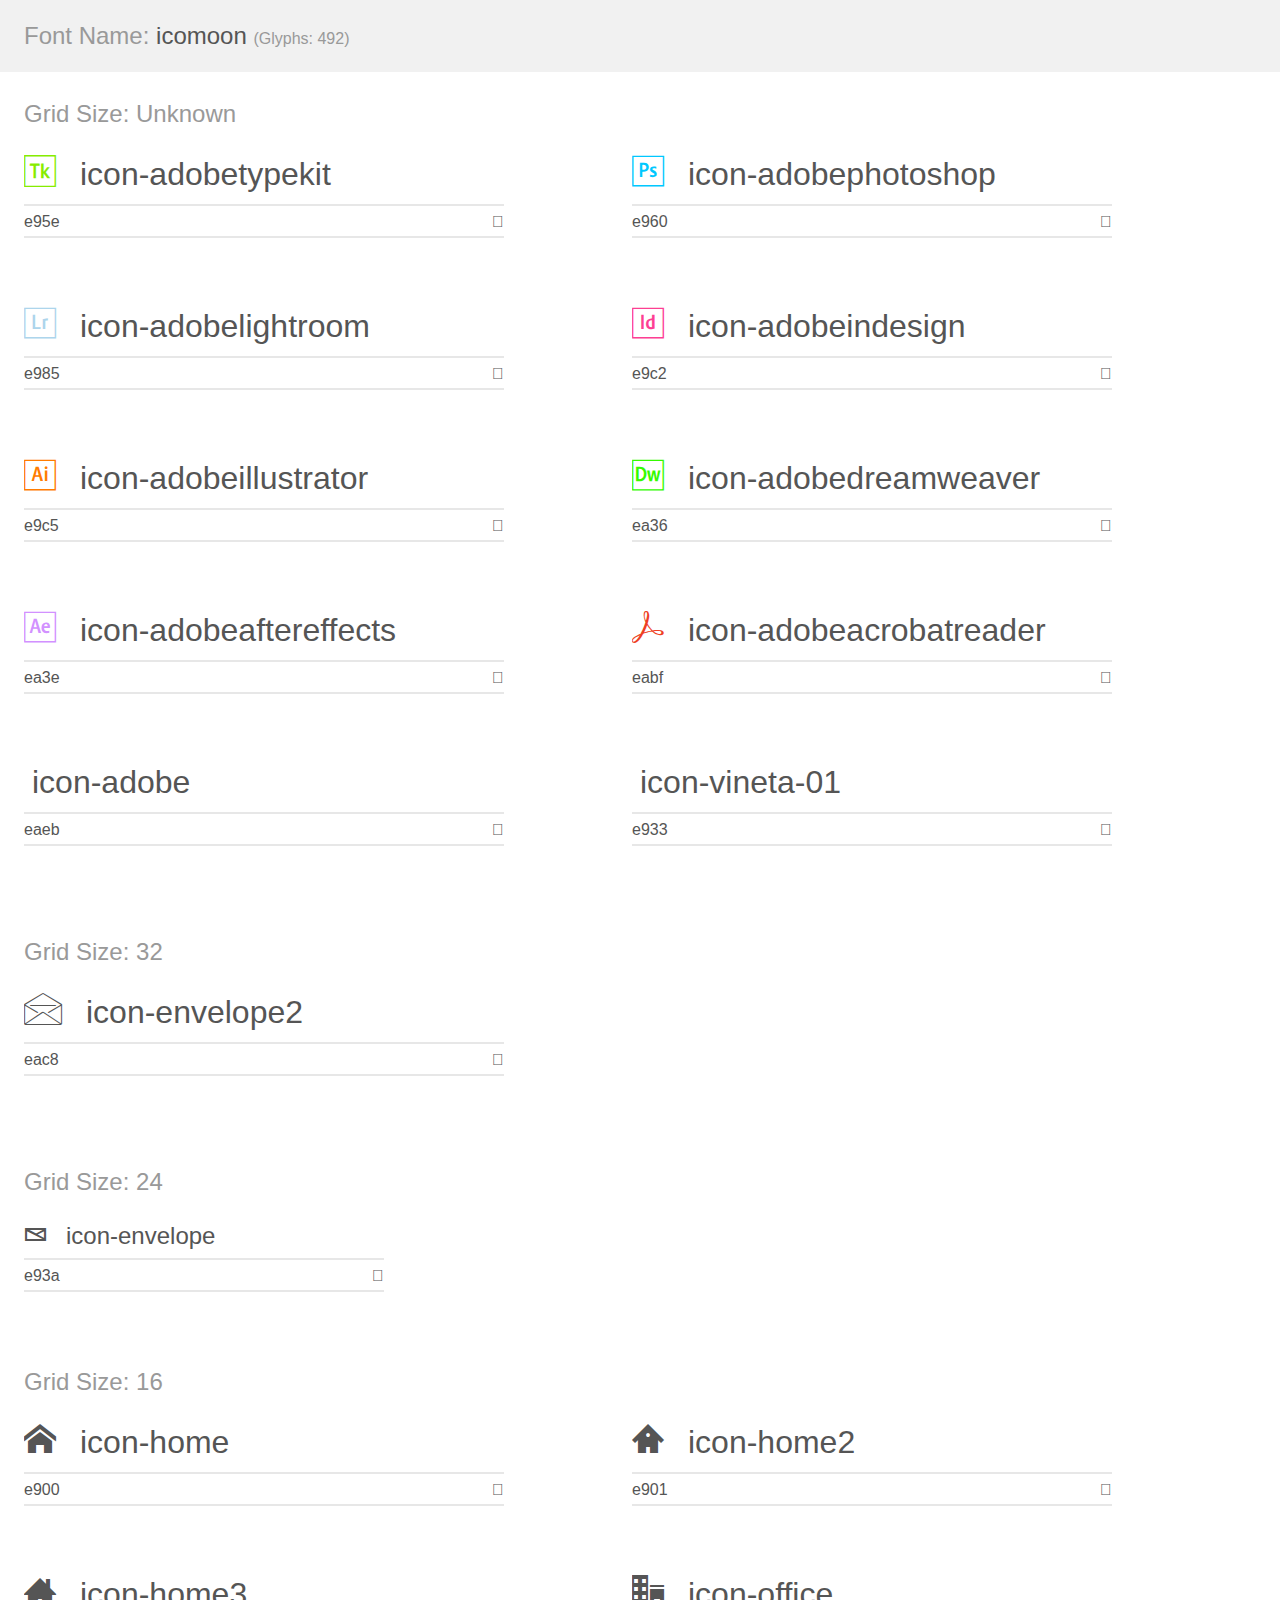
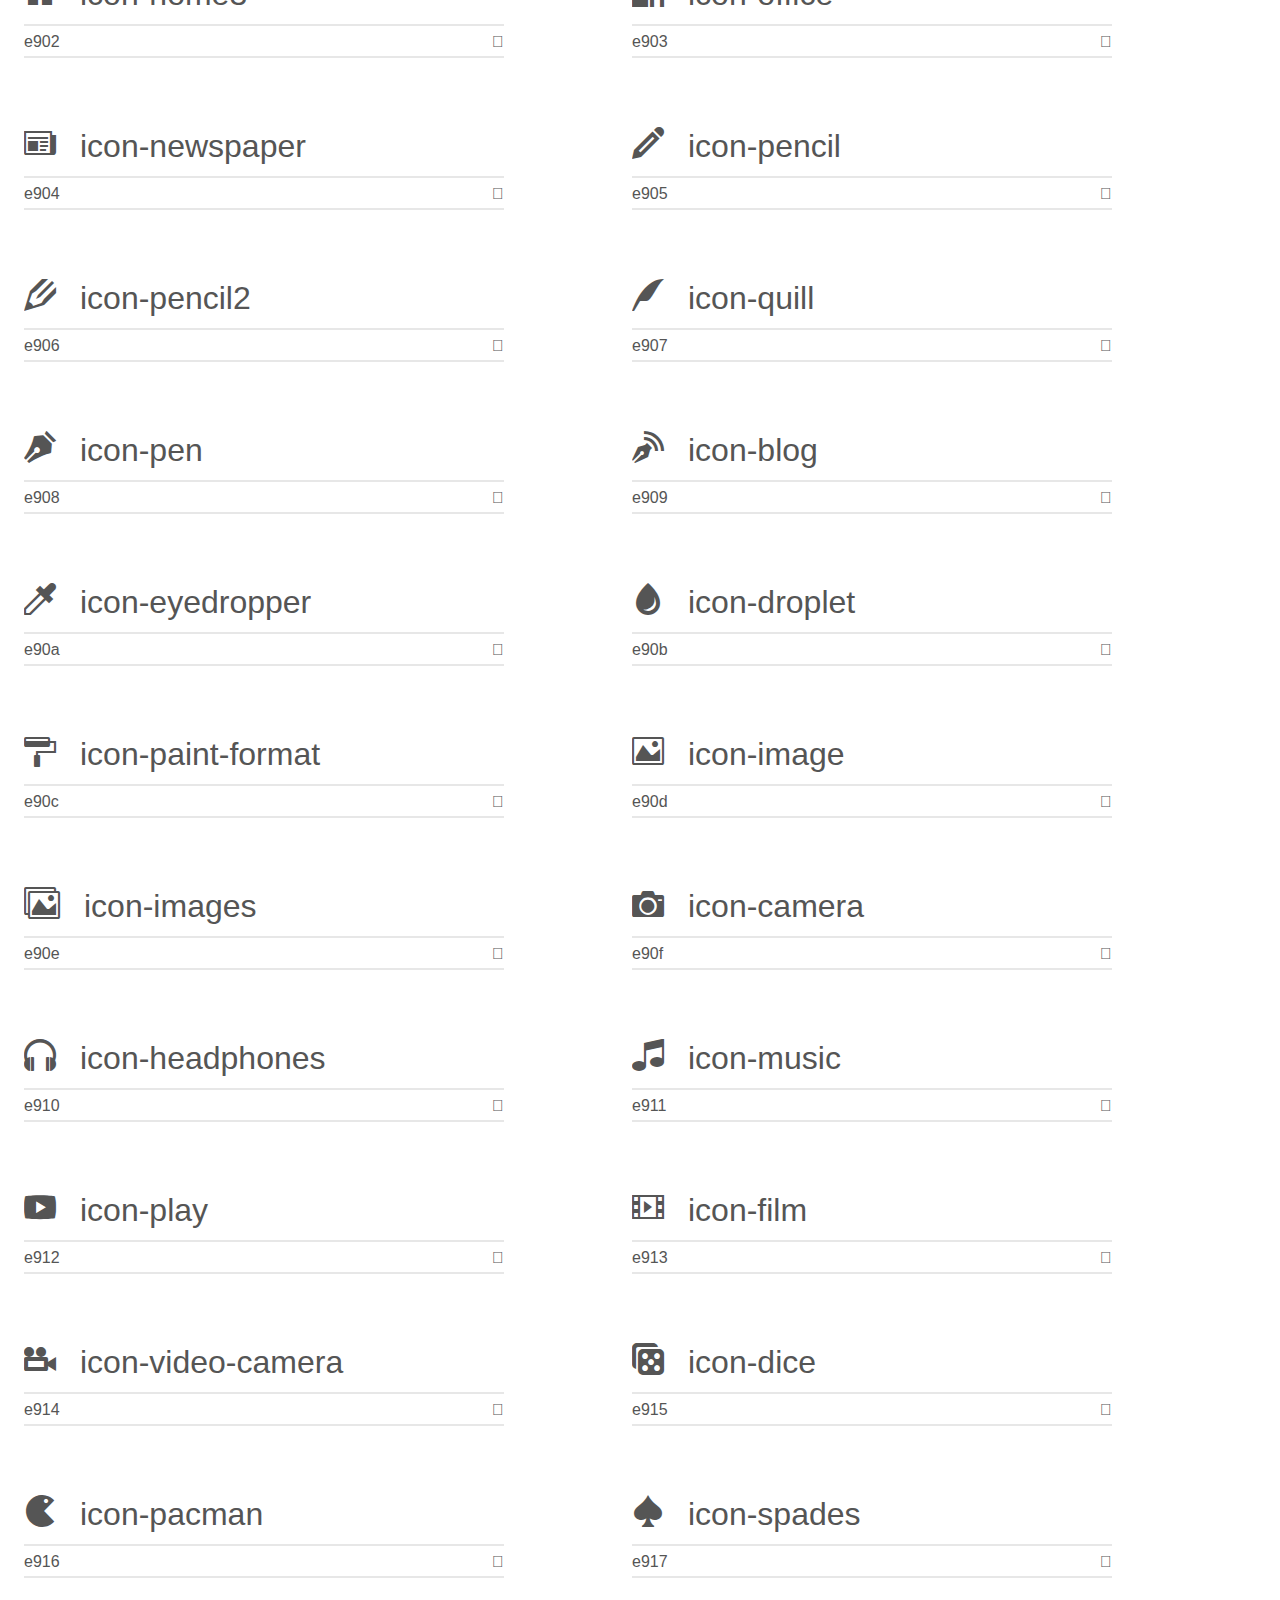
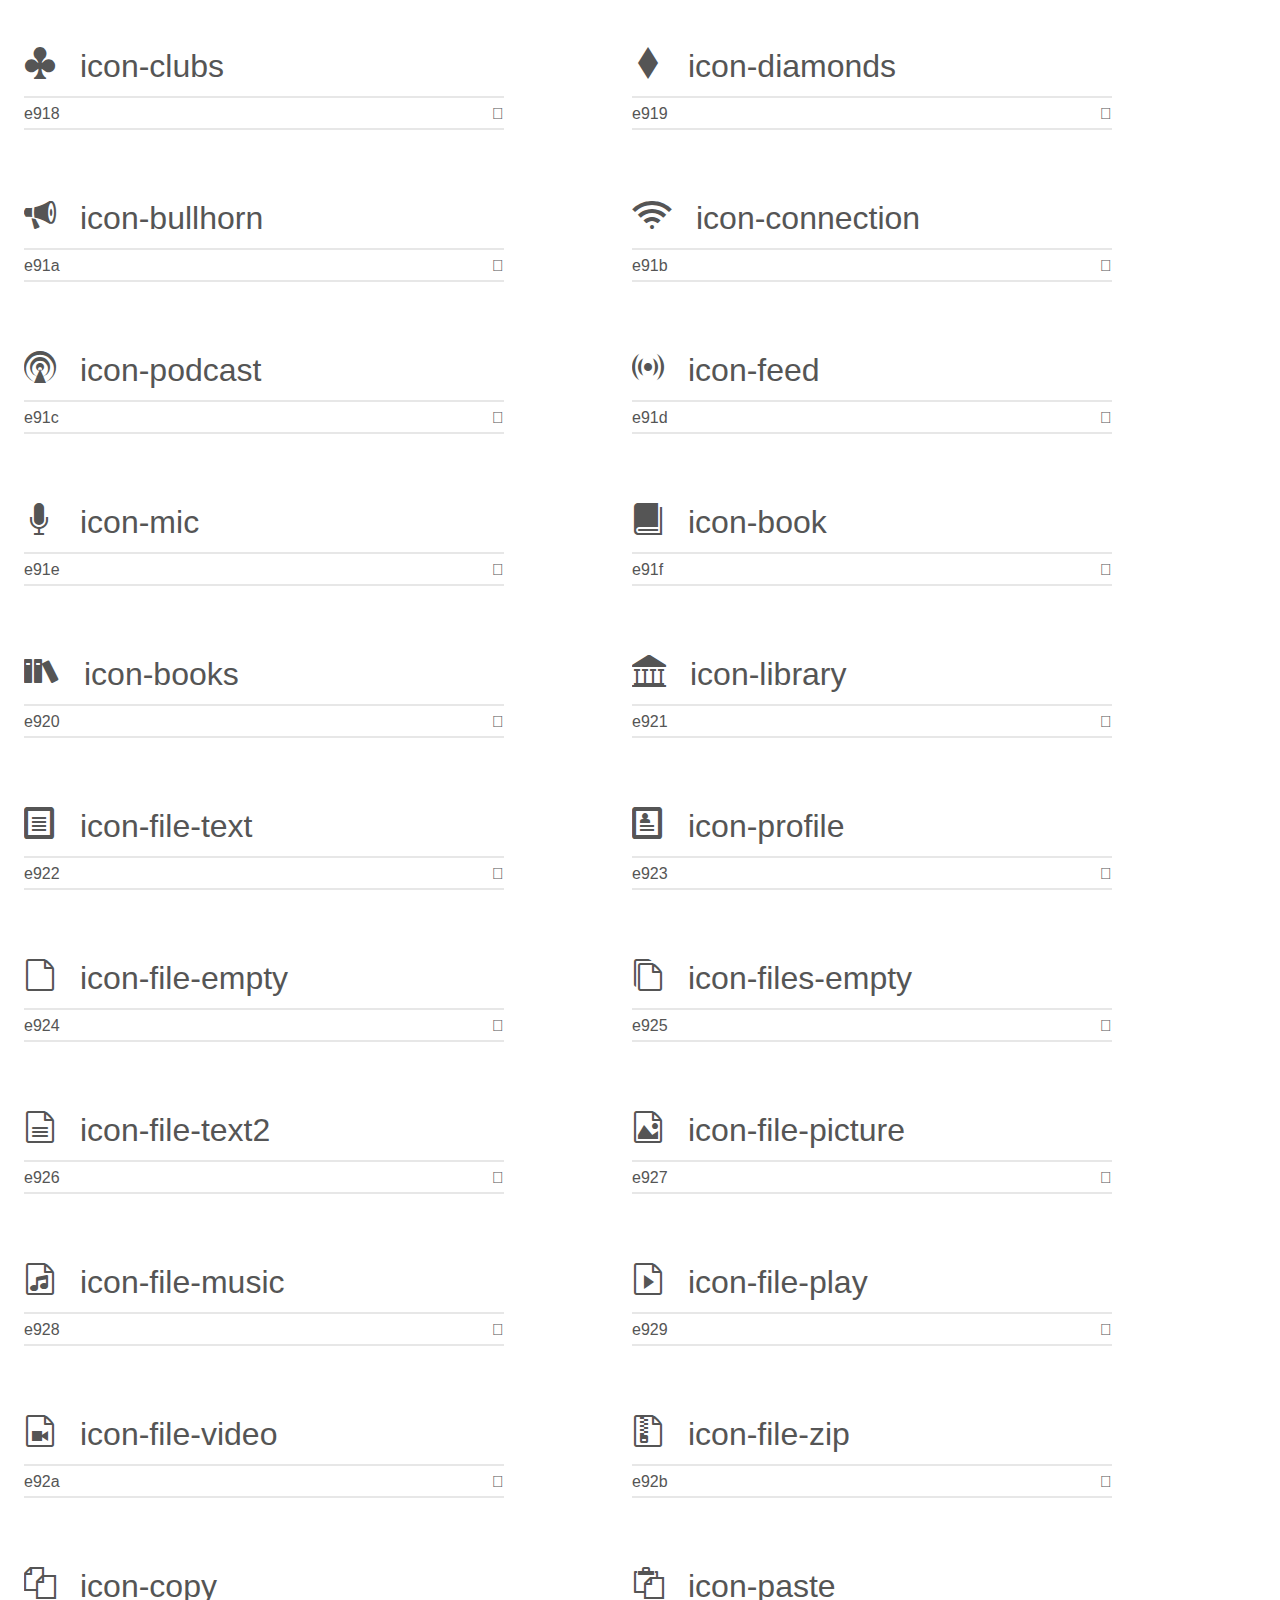
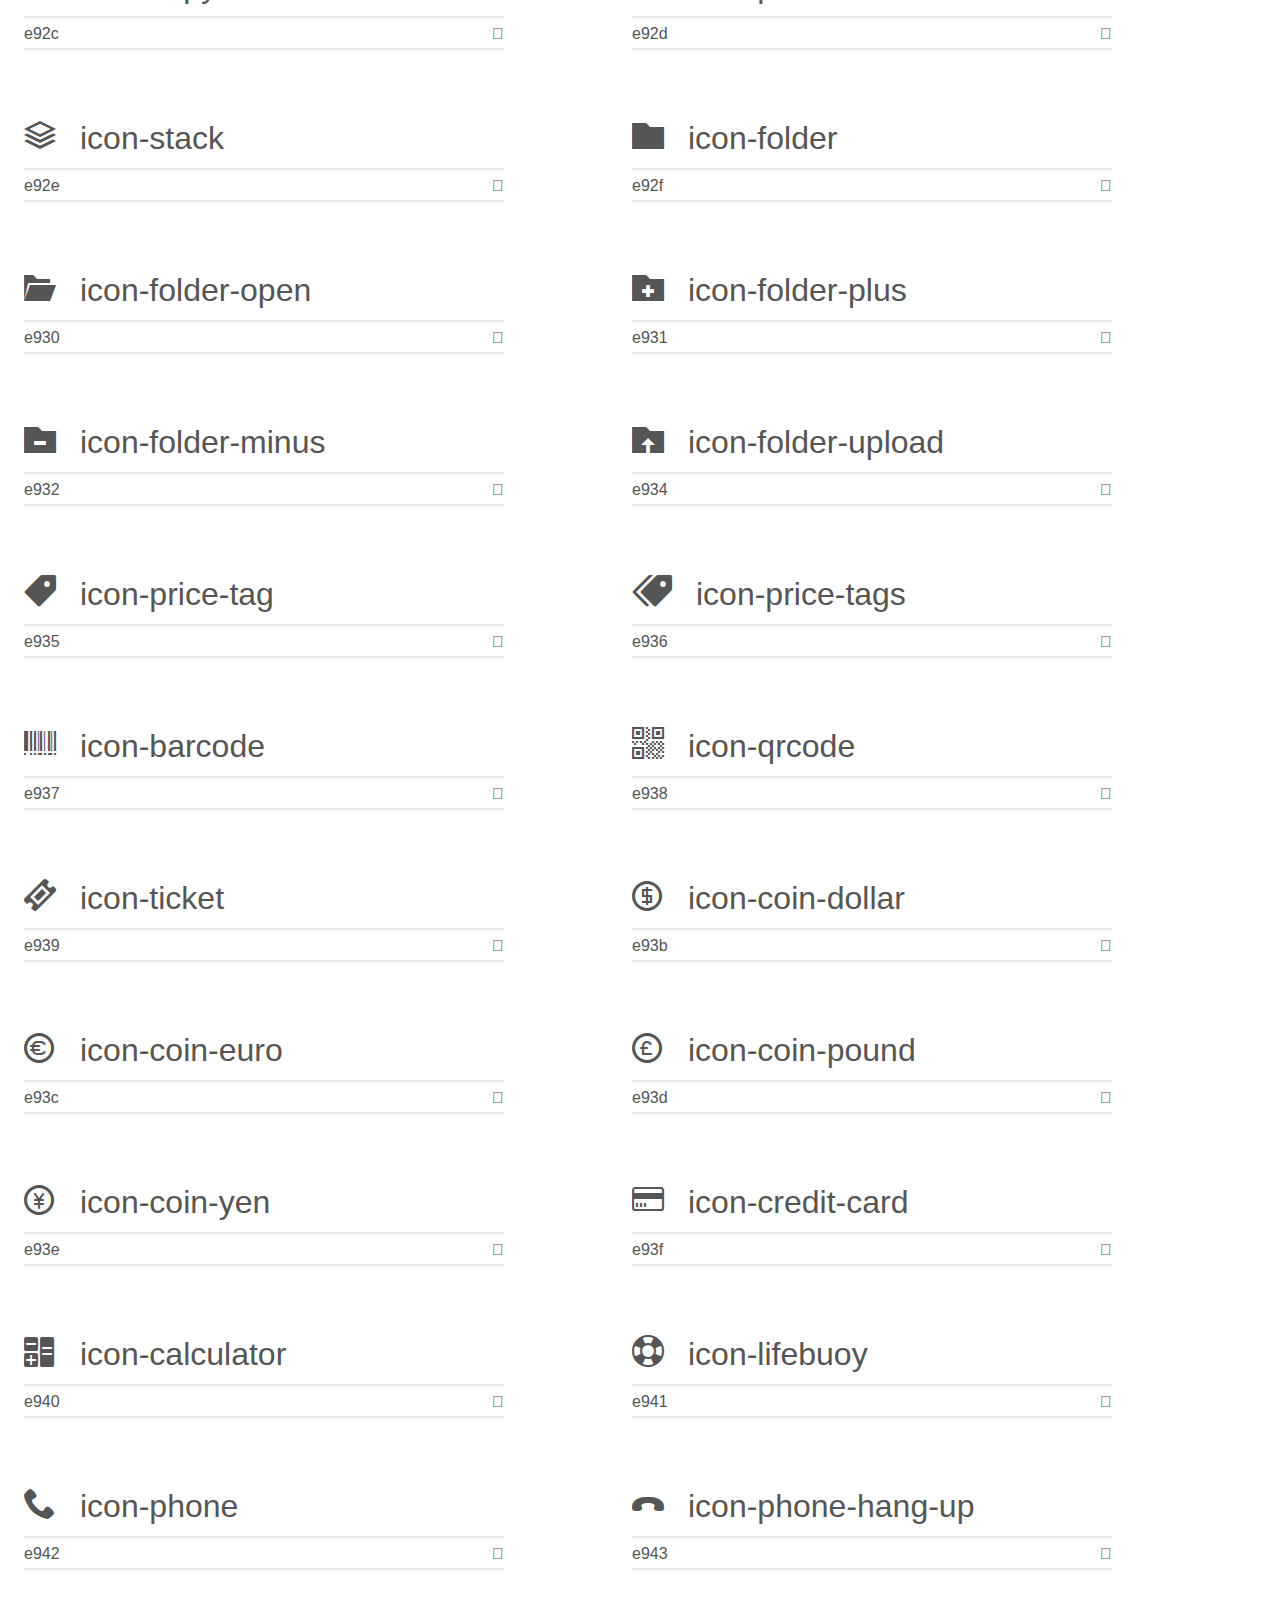
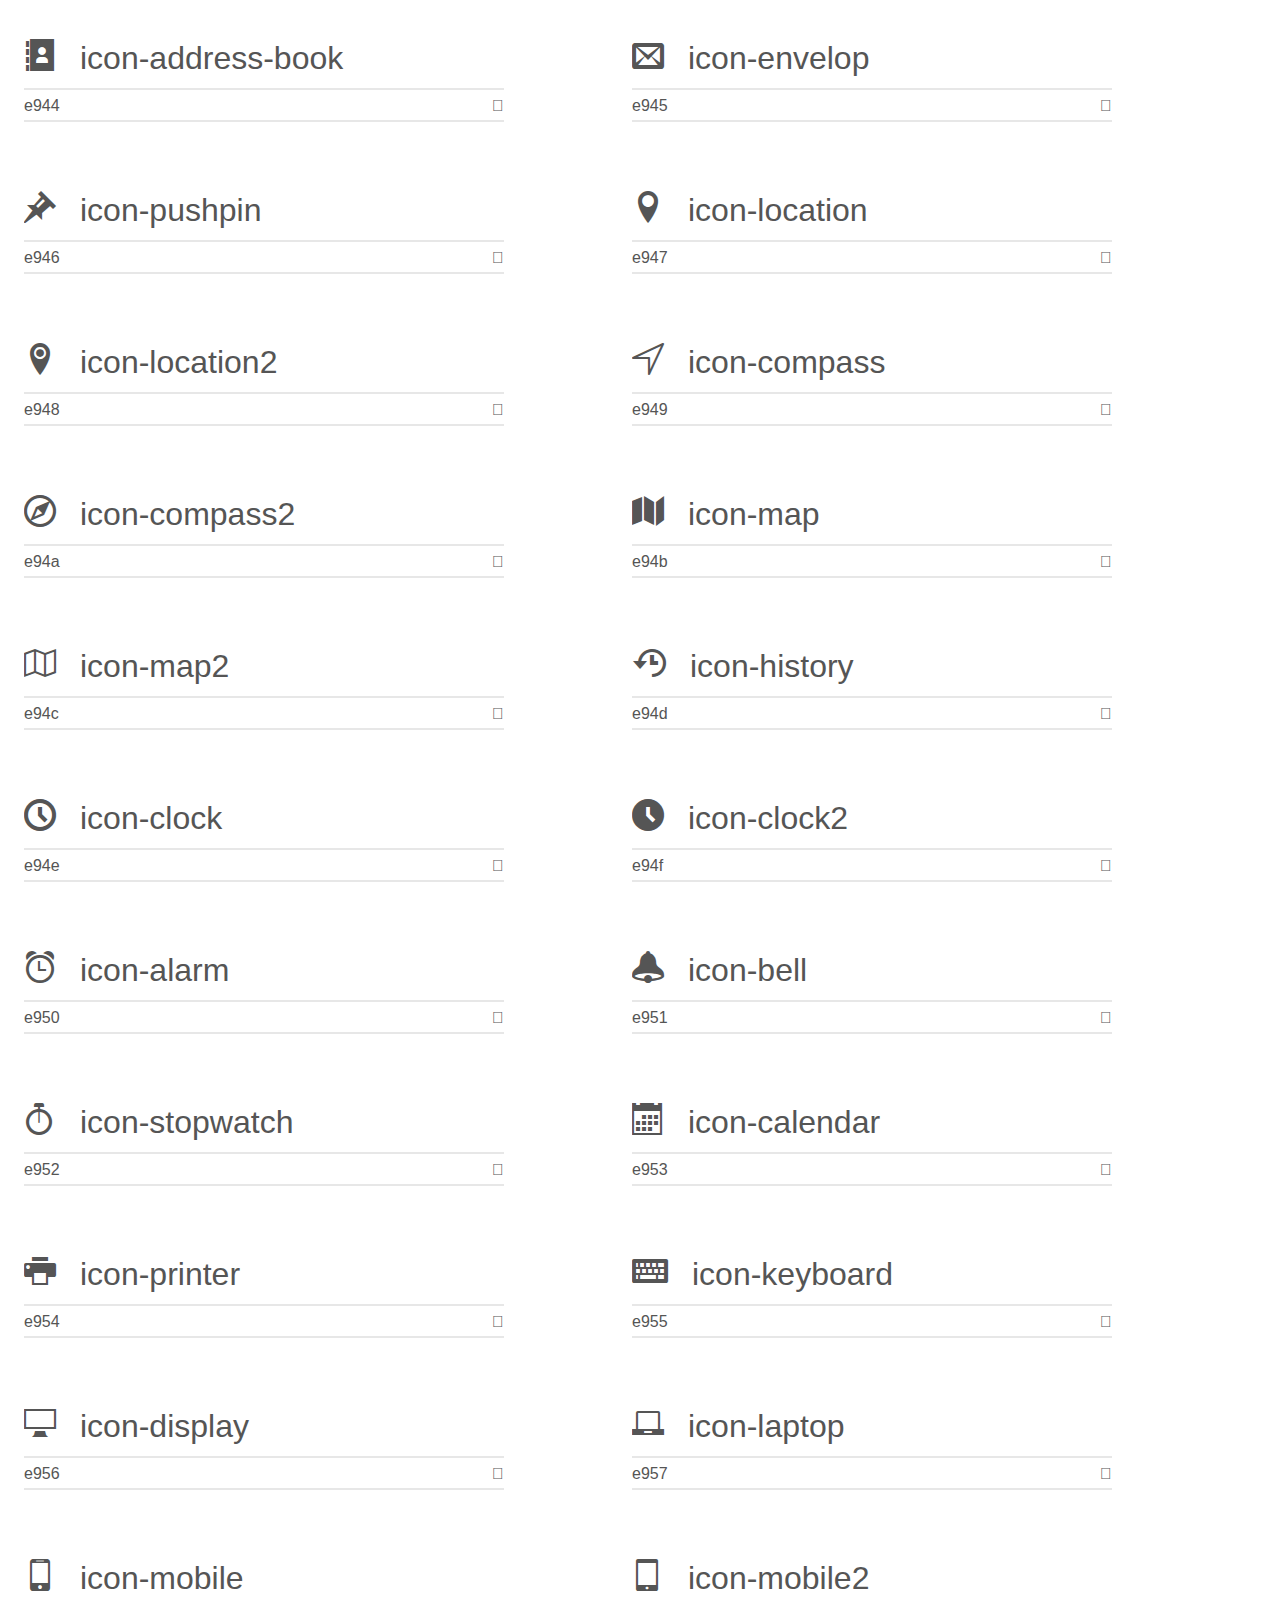
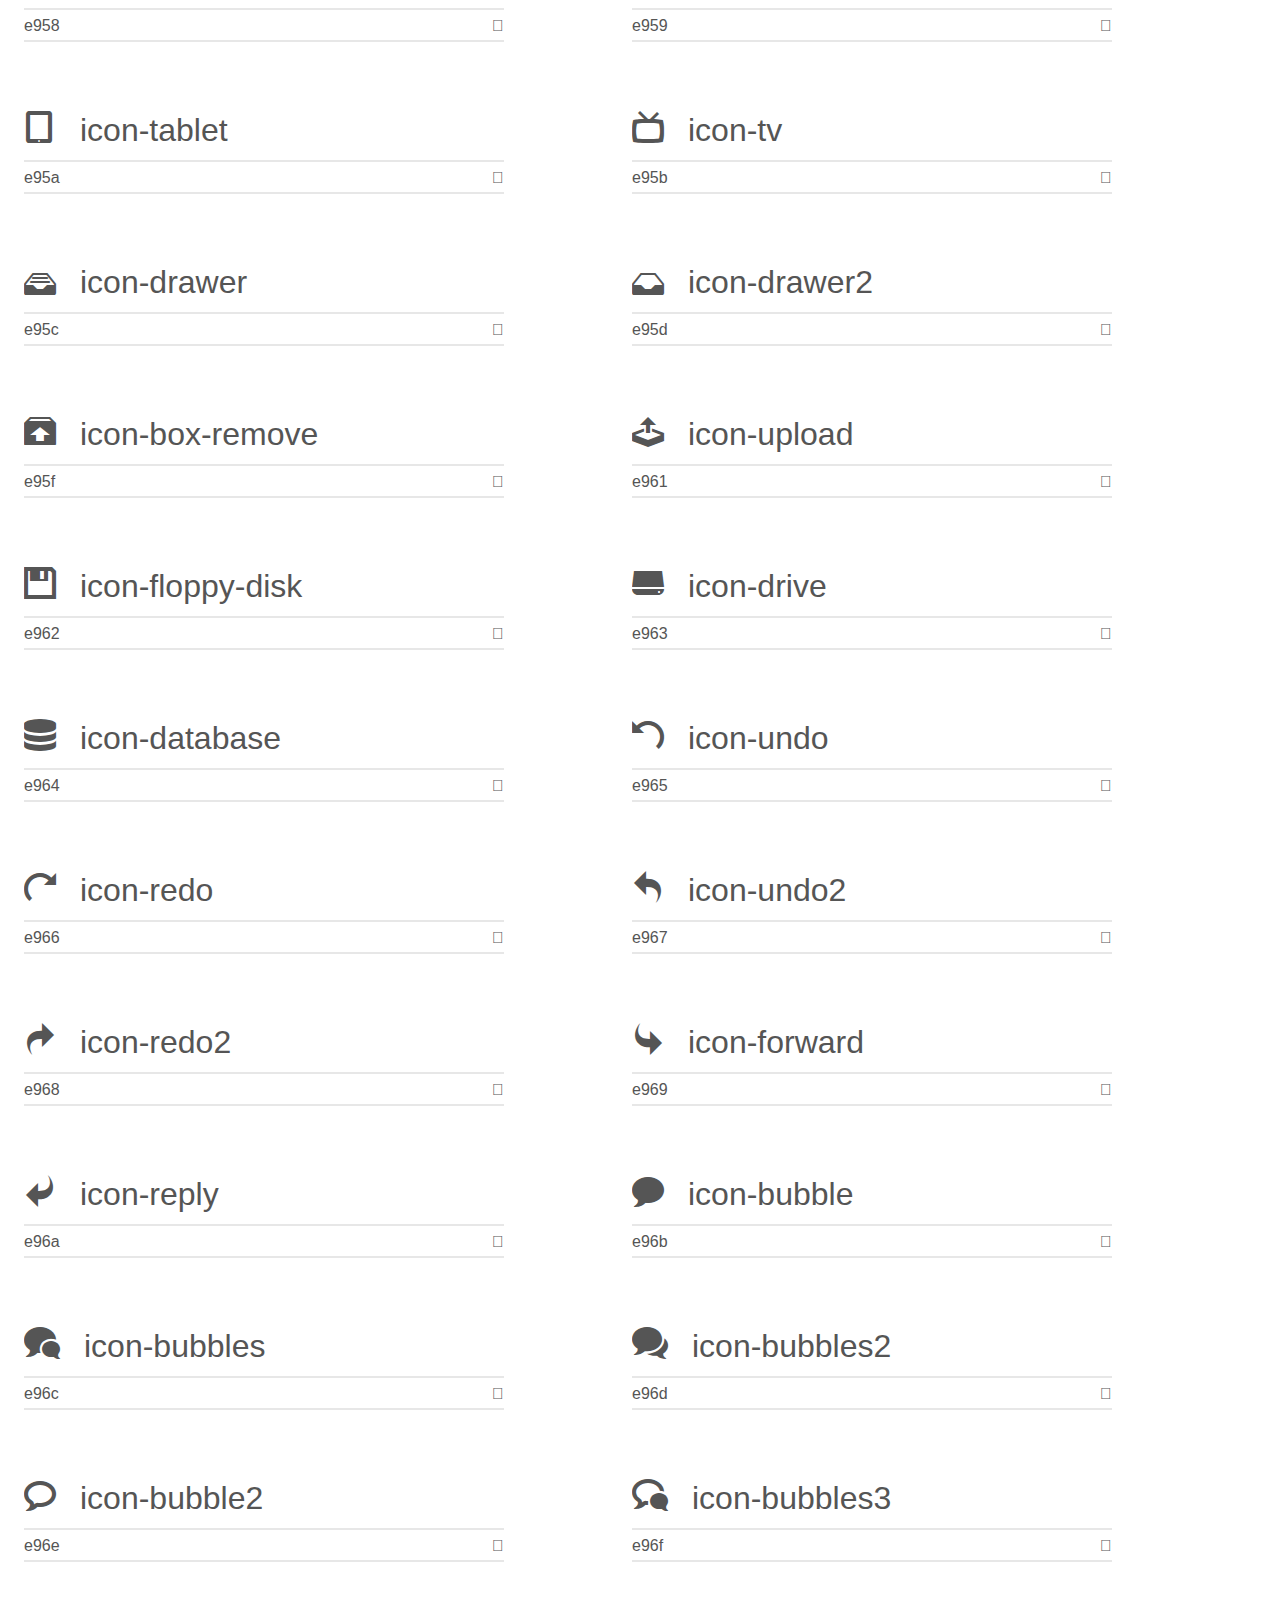
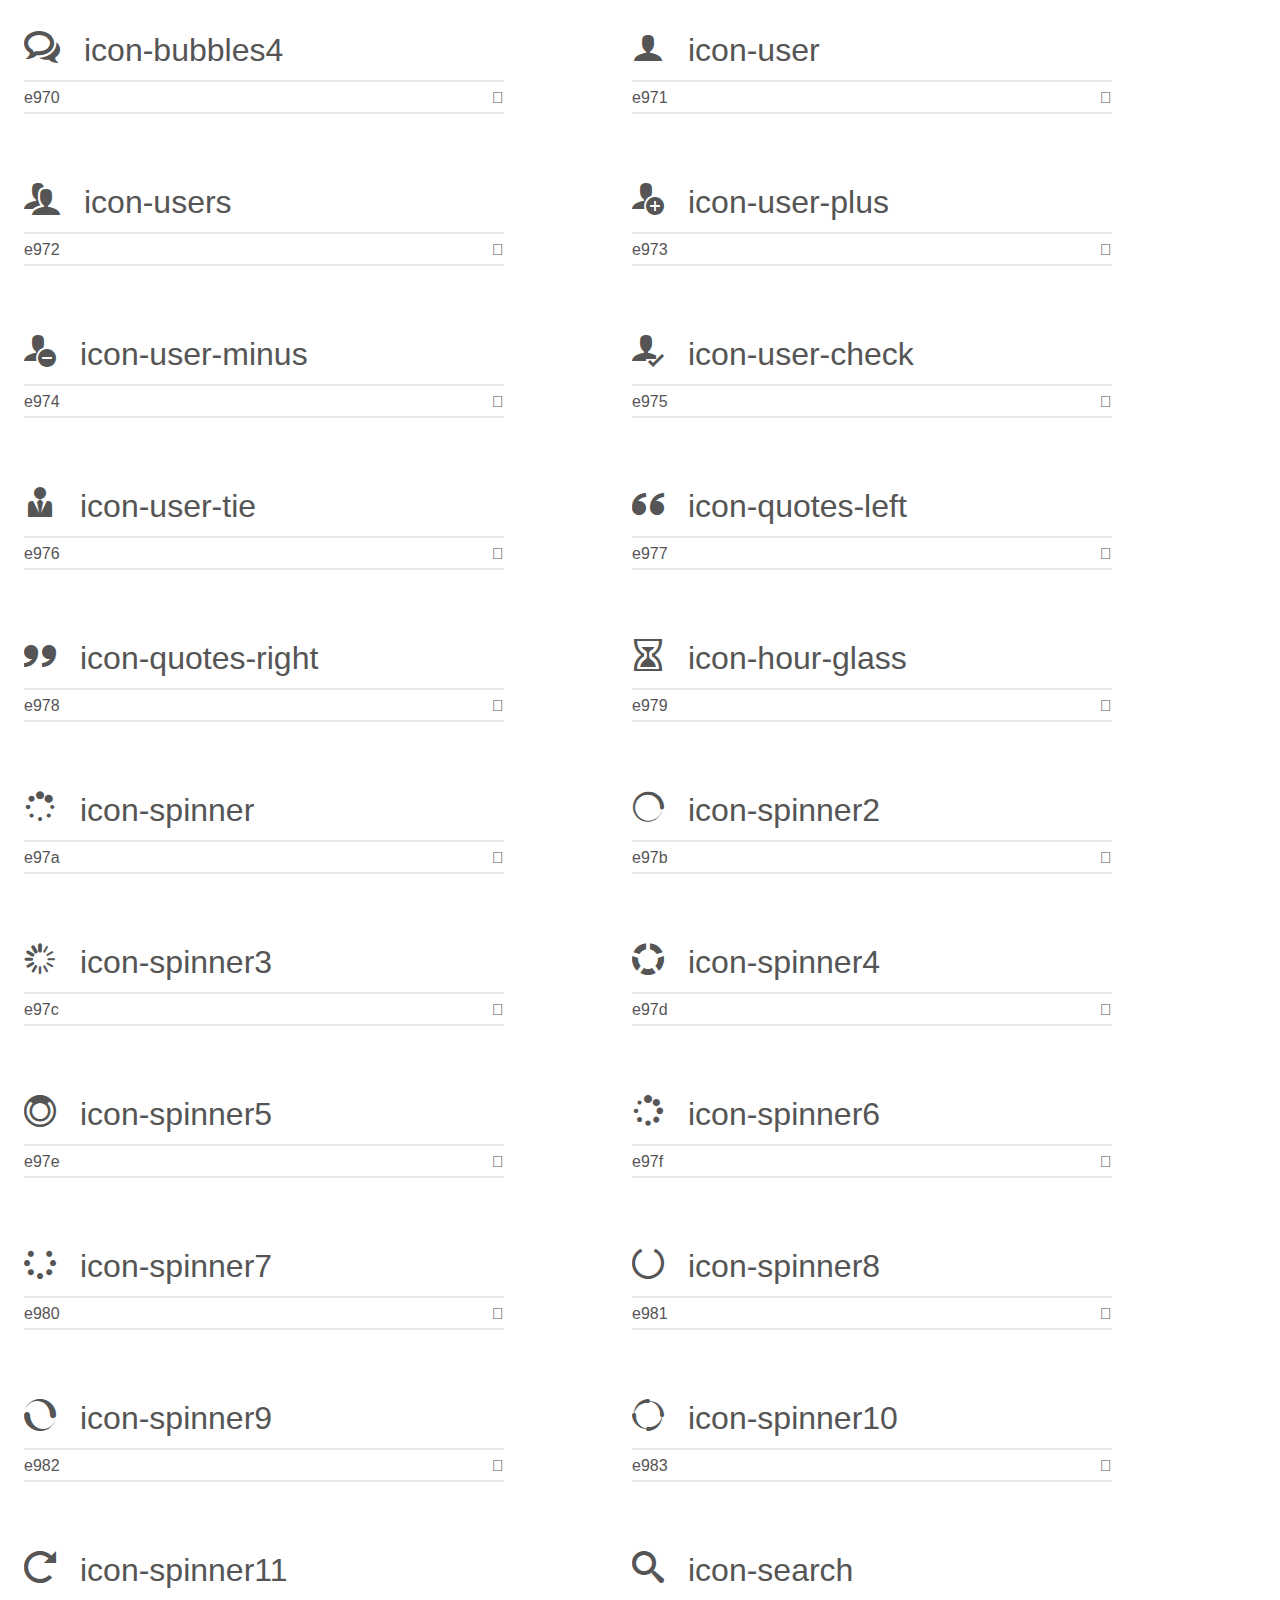
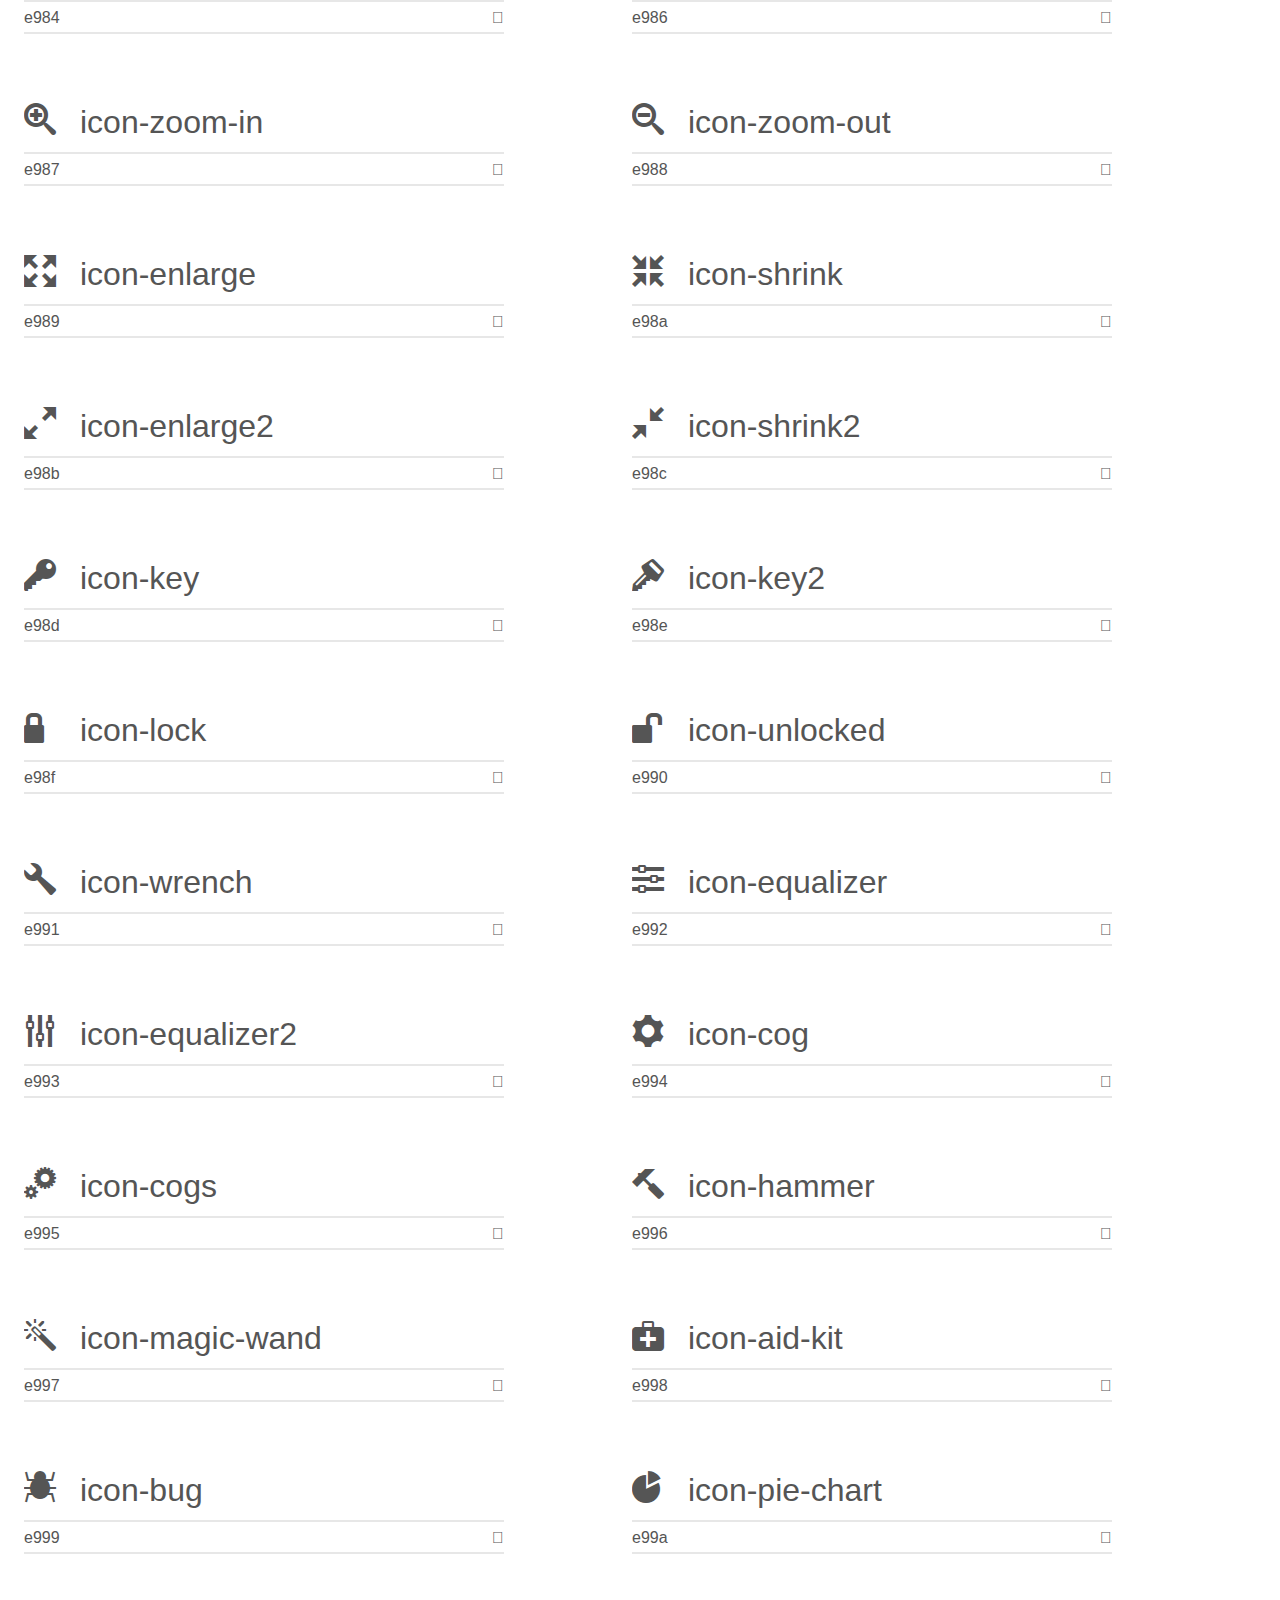
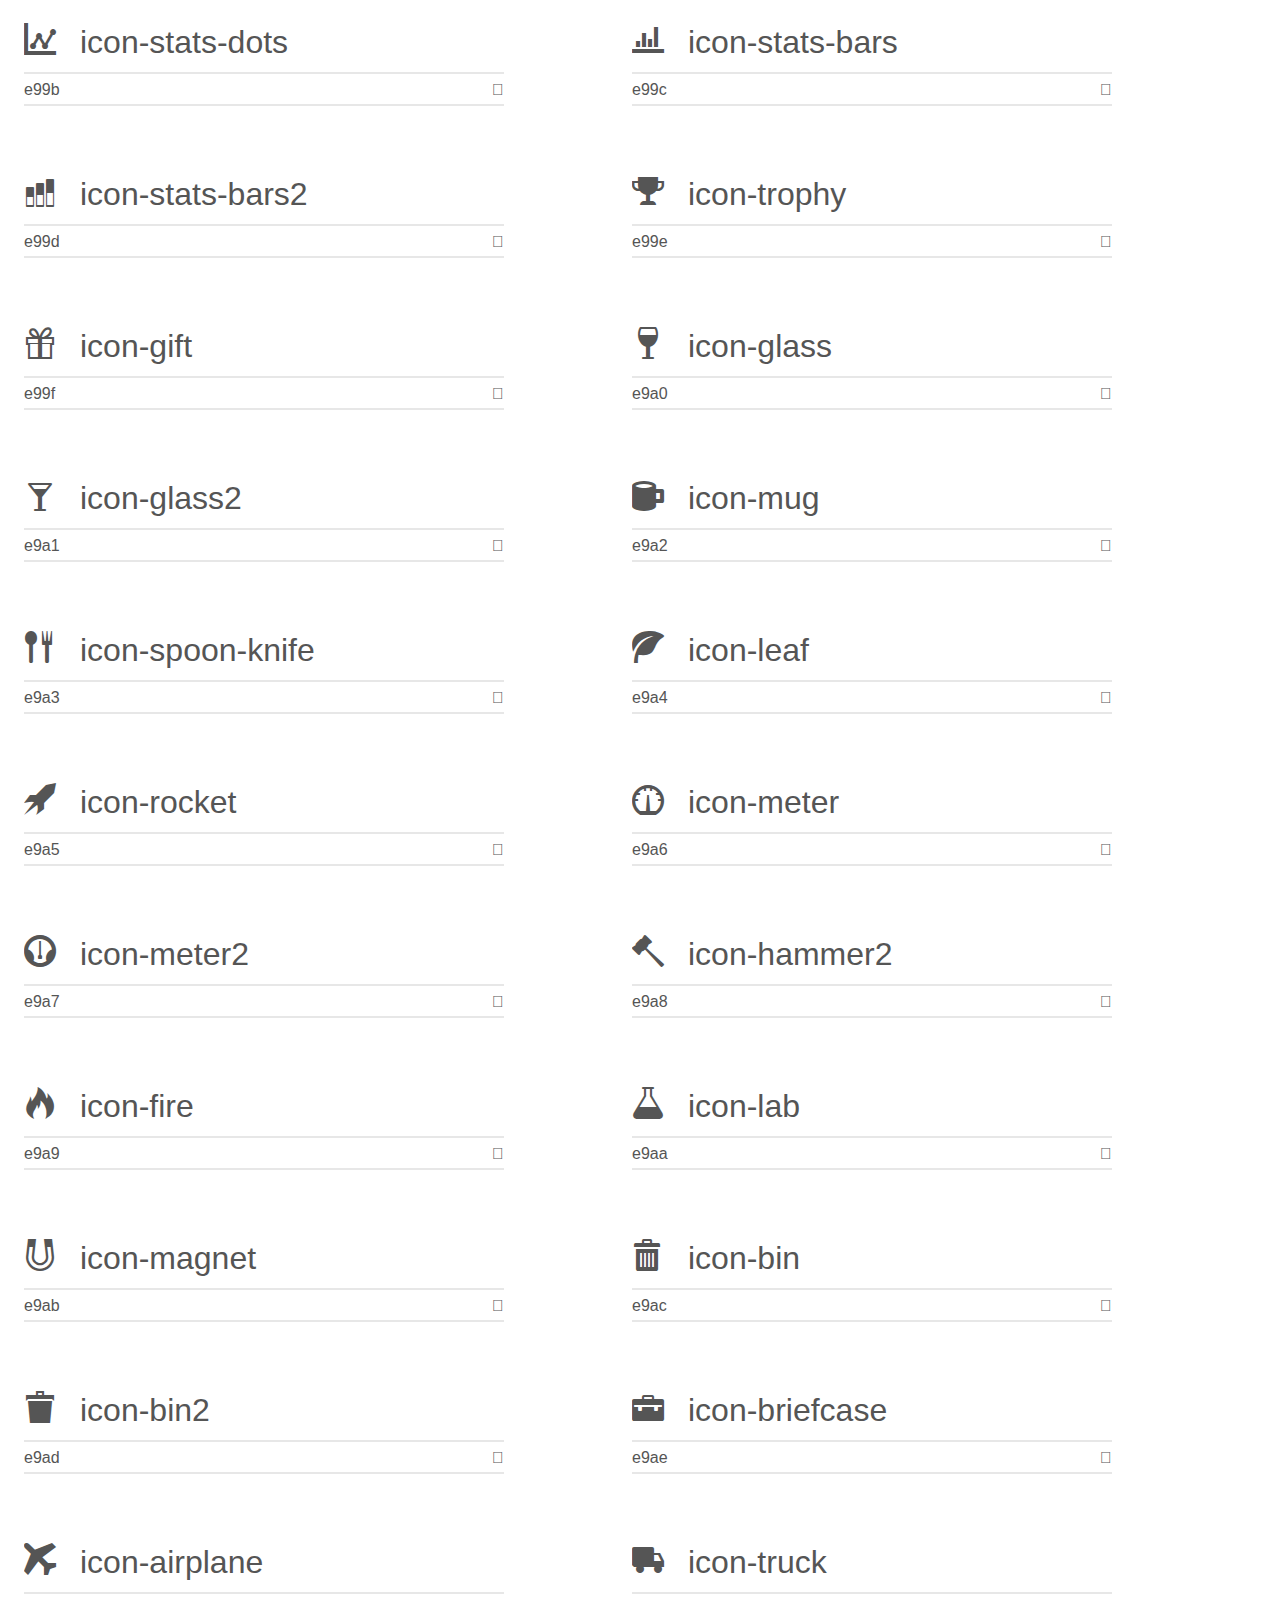
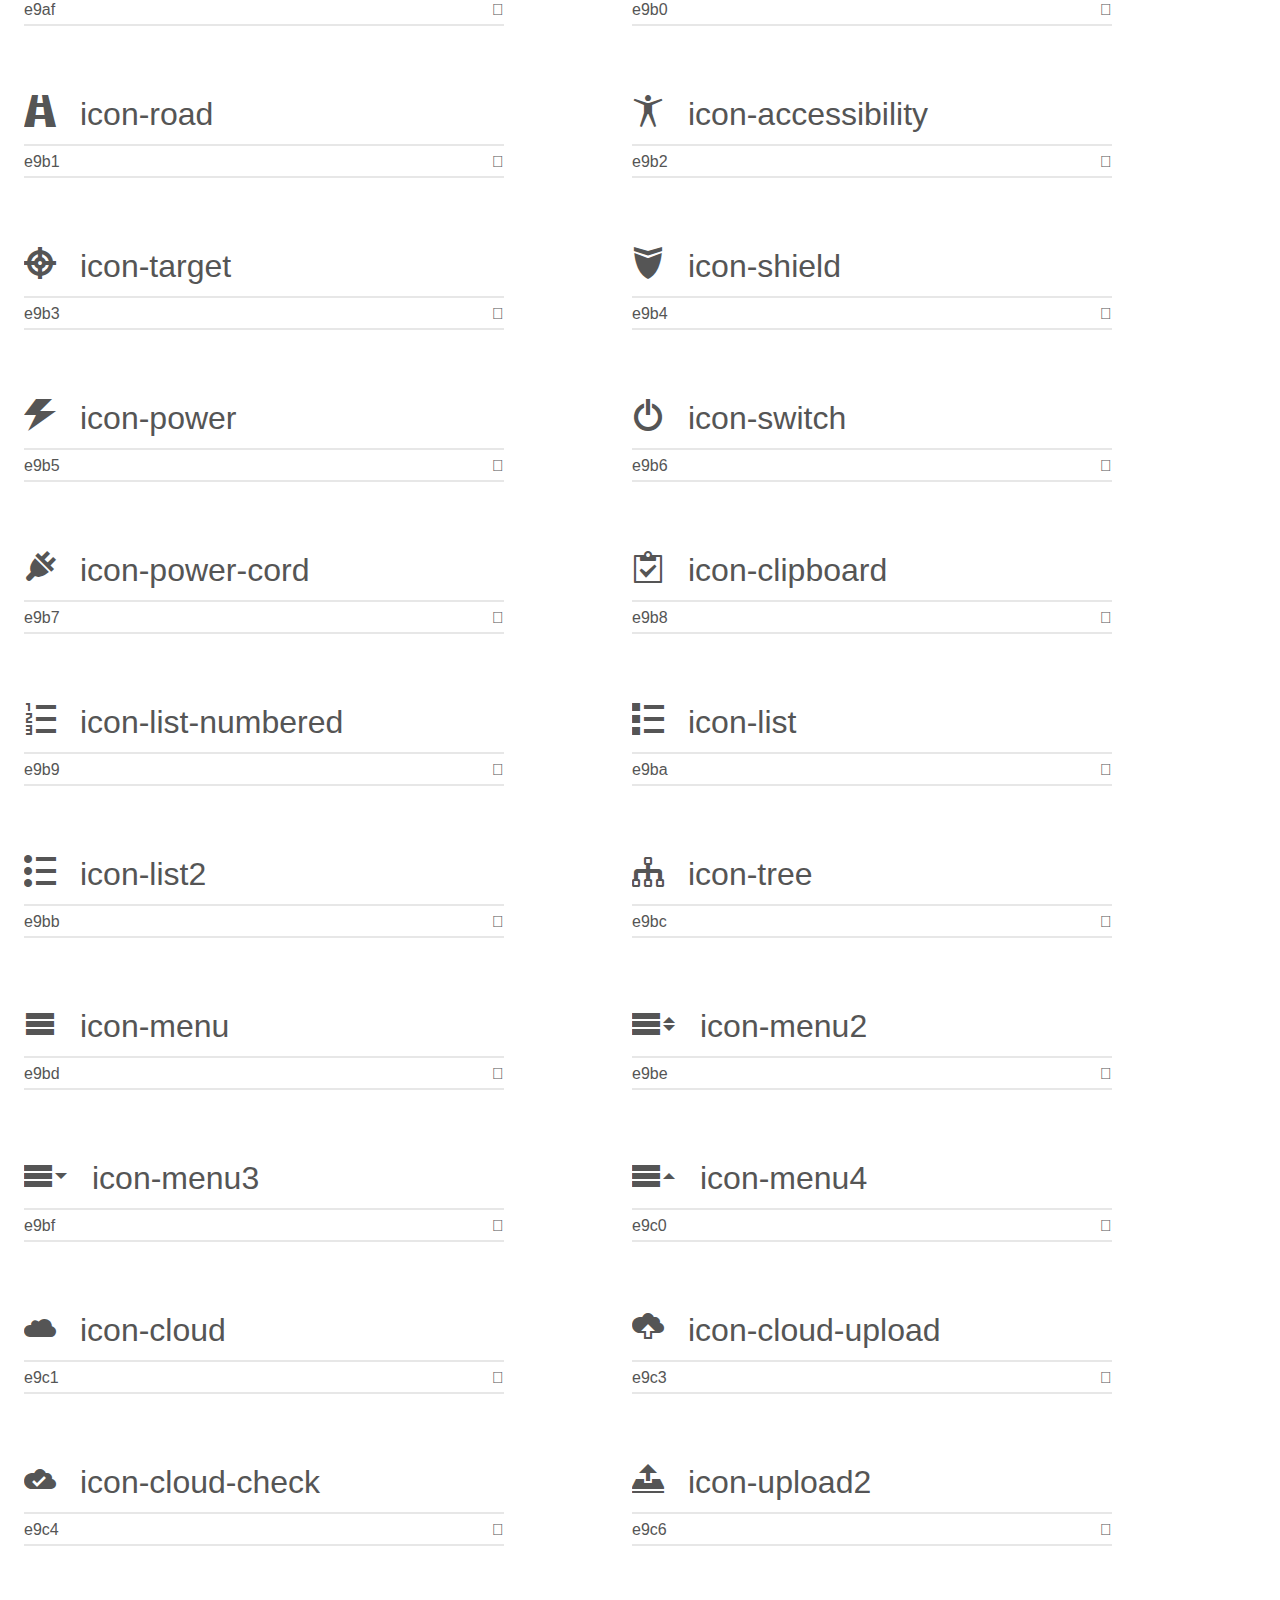
<file: font/demo.html>
<!doctype html>
<html>
<head>
    <meta charset="utf-8">
    <title>IcoMoon Demo</title>
    <meta name="description" content="An Icon Font Generated By IcoMoon.io">
    <meta name="viewport" content="width=device-width, initial-scale=1">
    <link rel="stylesheet" href="demo-files/demo.css">
    <link rel="stylesheet" href="style.css"></head>
<body>
    <div class="bgc1 clearfix">
        <h1 class="mhmm mvm"><span class="fgc1">Font Name:</span> icomoon <small class="fgc1">(Glyphs:&nbsp;492)</small></h1>
    </div>
    <div class="clearfix mhl ptl">
        <h1 class="mvm mtn fgc1">Grid Size: Unknown</h1>
        <div class="glyph fs1">
            <div class="clearfix bshadow0 pbs">
                <span class="icon-adobetypekit">
                
                </span>
                <span class="mls"> icon-adobetypekit</span>
            </div>
            <fieldset class="fs0 size1of1 clearfix hidden-false">
                <input type="text" readonly value="e95e" class="unit size1of2" />
                <input type="text" maxlength="1" readonly value="&#xe95e;" class="unitRight size1of2 talign-right" />
            </fieldset>
            <div class="fs0 bshadow0 clearfix hidden-true">
                <span class="unit pvs fgc1">liga: </span>
                <input type="text" readonly value="" class="liga unitRight" />
            </div>
        </div>
        <div class="glyph fs1">
            <div class="clearfix bshadow0 pbs">
                <span class="icon-adobephotoshop">
                
                </span>
                <span class="mls"> icon-adobephotoshop</span>
            </div>
            <fieldset class="fs0 size1of1 clearfix hidden-false">
                <input type="text" readonly value="e960" class="unit size1of2" />
                <input type="text" maxlength="1" readonly value="&#xe960;" class="unitRight size1of2 talign-right" />
            </fieldset>
            <div class="fs0 bshadow0 clearfix hidden-true">
                <span class="unit pvs fgc1">liga: </span>
                <input type="text" readonly value="" class="liga unitRight" />
            </div>
        </div>
        <div class="glyph fs1">
            <div class="clearfix bshadow0 pbs">
                <span class="icon-adobelightroom">
                
                </span>
                <span class="mls"> icon-adobelightroom</span>
            </div>
            <fieldset class="fs0 size1of1 clearfix hidden-false">
                <input type="text" readonly value="e985" class="unit size1of2" />
                <input type="text" maxlength="1" readonly value="&#xe985;" class="unitRight size1of2 talign-right" />
            </fieldset>
            <div class="fs0 bshadow0 clearfix hidden-true">
                <span class="unit pvs fgc1">liga: </span>
                <input type="text" readonly value="" class="liga unitRight" />
            </div>
        </div>
        <div class="glyph fs1">
            <div class="clearfix bshadow0 pbs">
                <span class="icon-adobeindesign">
                
                </span>
                <span class="mls"> icon-adobeindesign</span>
            </div>
            <fieldset class="fs0 size1of1 clearfix hidden-false">
                <input type="text" readonly value="e9c2" class="unit size1of2" />
                <input type="text" maxlength="1" readonly value="&#xe9c2;" class="unitRight size1of2 talign-right" />
            </fieldset>
            <div class="fs0 bshadow0 clearfix hidden-true">
                <span class="unit pvs fgc1">liga: </span>
                <input type="text" readonly value="" class="liga unitRight" />
            </div>
        </div>
        <div class="glyph fs1">
            <div class="clearfix bshadow0 pbs">
                <span class="icon-adobeillustrator">
                
                </span>
                <span class="mls"> icon-adobeillustrator</span>
            </div>
            <fieldset class="fs0 size1of1 clearfix hidden-false">
                <input type="text" readonly value="e9c5" class="unit size1of2" />
                <input type="text" maxlength="1" readonly value="&#xe9c5;" class="unitRight size1of2 talign-right" />
            </fieldset>
            <div class="fs0 bshadow0 clearfix hidden-true">
                <span class="unit pvs fgc1">liga: </span>
                <input type="text" readonly value="" class="liga unitRight" />
            </div>
        </div>
        <div class="glyph fs1">
            <div class="clearfix bshadow0 pbs">
                <span class="icon-adobedreamweaver">
                
                </span>
                <span class="mls"> icon-adobedreamweaver</span>
            </div>
            <fieldset class="fs0 size1of1 clearfix hidden-false">
                <input type="text" readonly value="ea36" class="unit size1of2" />
                <input type="text" maxlength="1" readonly value="&#xea36;" class="unitRight size1of2 talign-right" />
            </fieldset>
            <div class="fs0 bshadow0 clearfix hidden-true">
                <span class="unit pvs fgc1">liga: </span>
                <input type="text" readonly value="" class="liga unitRight" />
            </div>
        </div>
        <div class="glyph fs1">
            <div class="clearfix bshadow0 pbs">
                <span class="icon-adobeaftereffects">
                
                </span>
                <span class="mls"> icon-adobeaftereffects</span>
            </div>
            <fieldset class="fs0 size1of1 clearfix hidden-false">
                <input type="text" readonly value="ea3e" class="unit size1of2" />
                <input type="text" maxlength="1" readonly value="&#xea3e;" class="unitRight size1of2 talign-right" />
            </fieldset>
            <div class="fs0 bshadow0 clearfix hidden-true">
                <span class="unit pvs fgc1">liga: </span>
                <input type="text" readonly value="" class="liga unitRight" />
            </div>
        </div>
        <div class="glyph fs1">
            <div class="clearfix bshadow0 pbs">
                <span class="icon-adobeacrobatreader">
                
                </span>
                <span class="mls"> icon-adobeacrobatreader</span>
            </div>
            <fieldset class="fs0 size1of1 clearfix hidden-false">
                <input type="text" readonly value="eabf" class="unit size1of2" />
                <input type="text" maxlength="1" readonly value="&#xeabf;" class="unitRight size1of2 talign-right" />
            </fieldset>
            <div class="fs0 bshadow0 clearfix hidden-true">
                <span class="unit pvs fgc1">liga: </span>
                <input type="text" readonly value="" class="liga unitRight" />
            </div>
        </div>
        <div class="glyph fs1">
            <div class="clearfix bshadow0 pbs">
                <span class="icon-adobe">
                
                </span>
                <span class="mls"> icon-adobe</span>
            </div>
            <fieldset class="fs0 size1of1 clearfix hidden-false">
                <input type="text" readonly value="eaeb" class="unit size1of2" />
                <input type="text" maxlength="1" readonly value="&#xeaeb;" class="unitRight size1of2 talign-right" />
            </fieldset>
            <div class="fs0 bshadow0 clearfix hidden-true">
                <span class="unit pvs fgc1">liga: </span>
                <input type="text" readonly value="" class="liga unitRight" />
            </div>
        </div>
        <div class="glyph fs1">
            <div class="clearfix bshadow0 pbs">
                <span class="icon-vineta-01">
                
                </span>
                <span class="mls"> icon-vineta-01</span>
            </div>
            <fieldset class="fs0 size1of1 clearfix hidden-false">
                <input type="text" readonly value="e933" class="unit size1of2" />
                <input type="text" maxlength="1" readonly value="&#xe933;" class="unitRight size1of2 talign-right" />
            </fieldset>
            <div class="fs0 bshadow0 clearfix hidden-true">
                <span class="unit pvs fgc1">liga: </span>
                <input type="text" readonly value="" class="liga unitRight" />
            </div>
        </div>
    </div>
    <div class="clearfix mhl ptl">
        <h1 class="mvm mtn fgc1">Grid Size: 32</h1>
        <div class="glyph fs2">
            <div class="clearfix bshadow0 pbs">
                <span class="icon-envelope2">
                
                </span>
                <span class="mls"> icon-envelope2</span>
            </div>
            <fieldset class="fs0 size1of1 clearfix hidden-false">
                <input type="text" readonly value="eac8" class="unit size1of2" />
                <input type="text" maxlength="1" readonly value="&#xeac8;" class="unitRight size1of2 talign-right" />
            </fieldset>
            <div class="fs0 bshadow0 clearfix hidden-true">
                <span class="unit pvs fgc1">liga: </span>
                <input type="text" readonly value="" class="liga unitRight" />
            </div>
        </div>
    </div>
    <div class="clearfix mhl ptl">
        <h1 class="mvm mtn fgc1">Grid Size: 24</h1>
        <div class="glyph fs3">
            <div class="clearfix bshadow0 pbs">
                <span class="icon-envelope">
                
                </span>
                <span class="mls"> icon-envelope</span>
            </div>
            <fieldset class="fs0 size1of1 clearfix hidden-false">
                <input type="text" readonly value="e93a" class="unit size1of2" />
                <input type="text" maxlength="1" readonly value="&#xe93a;" class="unitRight size1of2 talign-right" />
            </fieldset>
            <div class="fs0 bshadow0 clearfix hidden-true">
                <span class="unit pvs fgc1">liga: </span>
                <input type="text" readonly value="" class="liga unitRight" />
            </div>
        </div>
    </div>
    <div class="clearfix mhl ptl">
        <h1 class="mvm mtn fgc1">Grid Size: 16</h1>
        <div class="glyph fs4">
            <div class="clearfix bshadow0 pbs">
                <span class="icon-home">
                
                </span>
                <span class="mls"> icon-home</span>
            </div>
            <fieldset class="fs0 size1of1 clearfix hidden-false">
                <input type="text" readonly value="e900" class="unit size1of2" />
                <input type="text" maxlength="1" readonly value="&#xe900;" class="unitRight size1of2 talign-right" />
            </fieldset>
            <div class="fs0 bshadow0 clearfix hidden-true">
                <span class="unit pvs fgc1">liga: </span>
                <input type="text" readonly value="home, house" class="liga unitRight" />
            </div>
        </div>
        <div class="glyph fs4">
            <div class="clearfix bshadow0 pbs">
                <span class="icon-home2">
                
                </span>
                <span class="mls"> icon-home2</span>
            </div>
            <fieldset class="fs0 size1of1 clearfix hidden-false">
                <input type="text" readonly value="e901" class="unit size1of2" />
                <input type="text" maxlength="1" readonly value="&#xe901;" class="unitRight size1of2 talign-right" />
            </fieldset>
            <div class="fs0 bshadow0 clearfix hidden-true">
                <span class="unit pvs fgc1">liga: </span>
                <input type="text" readonly value="home2, house2" class="liga unitRight" />
            </div>
        </div>
        <div class="glyph fs4">
            <div class="clearfix bshadow0 pbs">
                <span class="icon-home3">
                
                </span>
                <span class="mls"> icon-home3</span>
            </div>
            <fieldset class="fs0 size1of1 clearfix hidden-false">
                <input type="text" readonly value="e902" class="unit size1of2" />
                <input type="text" maxlength="1" readonly value="&#xe902;" class="unitRight size1of2 talign-right" />
            </fieldset>
            <div class="fs0 bshadow0 clearfix hidden-true">
                <span class="unit pvs fgc1">liga: </span>
                <input type="text" readonly value="home3, house3" class="liga unitRight" />
            </div>
        </div>
        <div class="glyph fs4">
            <div class="clearfix bshadow0 pbs">
                <span class="icon-office">
                
                </span>
                <span class="mls"> icon-office</span>
            </div>
            <fieldset class="fs0 size1of1 clearfix hidden-false">
                <input type="text" readonly value="e903" class="unit size1of2" />
                <input type="text" maxlength="1" readonly value="&#xe903;" class="unitRight size1of2 talign-right" />
            </fieldset>
            <div class="fs0 bshadow0 clearfix hidden-true">
                <span class="unit pvs fgc1">liga: </span>
                <input type="text" readonly value="office, buildings" class="liga unitRight" />
            </div>
        </div>
        <div class="glyph fs4">
            <div class="clearfix bshadow0 pbs">
                <span class="icon-newspaper">
                
                </span>
                <span class="mls"> icon-newspaper</span>
            </div>
            <fieldset class="fs0 size1of1 clearfix hidden-false">
                <input type="text" readonly value="e904" class="unit size1of2" />
                <input type="text" maxlength="1" readonly value="&#xe904;" class="unitRight size1of2 talign-right" />
            </fieldset>
            <div class="fs0 bshadow0 clearfix hidden-true">
                <span class="unit pvs fgc1">liga: </span>
                <input type="text" readonly value="newspaper, news" class="liga unitRight" />
            </div>
        </div>
        <div class="glyph fs4">
            <div class="clearfix bshadow0 pbs">
                <span class="icon-pencil">
                
                </span>
                <span class="mls"> icon-pencil</span>
            </div>
            <fieldset class="fs0 size1of1 clearfix hidden-false">
                <input type="text" readonly value="e905" class="unit size1of2" />
                <input type="text" maxlength="1" readonly value="&#xe905;" class="unitRight size1of2 talign-right" />
            </fieldset>
            <div class="fs0 bshadow0 clearfix hidden-true">
                <span class="unit pvs fgc1">liga: </span>
                <input type="text" readonly value="pencil, write" class="liga unitRight" />
            </div>
        </div>
        <div class="glyph fs4">
            <div class="clearfix bshadow0 pbs">
                <span class="icon-pencil2">
                
                </span>
                <span class="mls"> icon-pencil2</span>
            </div>
            <fieldset class="fs0 size1of1 clearfix hidden-false">
                <input type="text" readonly value="e906" class="unit size1of2" />
                <input type="text" maxlength="1" readonly value="&#xe906;" class="unitRight size1of2 talign-right" />
            </fieldset>
            <div class="fs0 bshadow0 clearfix hidden-true">
                <span class="unit pvs fgc1">liga: </span>
                <input type="text" readonly value="pencil2, write2" class="liga unitRight" />
            </div>
        </div>
        <div class="glyph fs4">
            <div class="clearfix bshadow0 pbs">
                <span class="icon-quill">
                
                </span>
                <span class="mls"> icon-quill</span>
            </div>
            <fieldset class="fs0 size1of1 clearfix hidden-false">
                <input type="text" readonly value="e907" class="unit size1of2" />
                <input type="text" maxlength="1" readonly value="&#xe907;" class="unitRight size1of2 talign-right" />
            </fieldset>
            <div class="fs0 bshadow0 clearfix hidden-true">
                <span class="unit pvs fgc1">liga: </span>
                <input type="text" readonly value="quill, feather" class="liga unitRight" />
            </div>
        </div>
        <div class="glyph fs4">
            <div class="clearfix bshadow0 pbs">
                <span class="icon-pen">
                
                </span>
                <span class="mls"> icon-pen</span>
            </div>
            <fieldset class="fs0 size1of1 clearfix hidden-false">
                <input type="text" readonly value="e908" class="unit size1of2" />
                <input type="text" maxlength="1" readonly value="&#xe908;" class="unitRight size1of2 talign-right" />
            </fieldset>
            <div class="fs0 bshadow0 clearfix hidden-true">
                <span class="unit pvs fgc1">liga: </span>
                <input type="text" readonly value="pen, write3" class="liga unitRight" />
            </div>
        </div>
        <div class="glyph fs4">
            <div class="clearfix bshadow0 pbs">
                <span class="icon-blog">
                
                </span>
                <span class="mls"> icon-blog</span>
            </div>
            <fieldset class="fs0 size1of1 clearfix hidden-false">
                <input type="text" readonly value="e909" class="unit size1of2" />
                <input type="text" maxlength="1" readonly value="&#xe909;" class="unitRight size1of2 talign-right" />
            </fieldset>
            <div class="fs0 bshadow0 clearfix hidden-true">
                <span class="unit pvs fgc1">liga: </span>
                <input type="text" readonly value="blog, pen2" class="liga unitRight" />
            </div>
        </div>
        <div class="glyph fs4">
            <div class="clearfix bshadow0 pbs">
                <span class="icon-eyedropper">
                
                </span>
                <span class="mls"> icon-eyedropper</span>
            </div>
            <fieldset class="fs0 size1of1 clearfix hidden-false">
                <input type="text" readonly value="e90a" class="unit size1of2" />
                <input type="text" maxlength="1" readonly value="&#xe90a;" class="unitRight size1of2 talign-right" />
            </fieldset>
            <div class="fs0 bshadow0 clearfix hidden-true">
                <span class="unit pvs fgc1">liga: </span>
                <input type="text" readonly value="eyedropper, color" class="liga unitRight" />
            </div>
        </div>
        <div class="glyph fs4">
            <div class="clearfix bshadow0 pbs">
                <span class="icon-droplet">
                
                </span>
                <span class="mls"> icon-droplet</span>
            </div>
            <fieldset class="fs0 size1of1 clearfix hidden-false">
                <input type="text" readonly value="e90b" class="unit size1of2" />
                <input type="text" maxlength="1" readonly value="&#xe90b;" class="unitRight size1of2 talign-right" />
            </fieldset>
            <div class="fs0 bshadow0 clearfix hidden-true">
                <span class="unit pvs fgc1">liga: </span>
                <input type="text" readonly value="droplet, color2" class="liga unitRight" />
            </div>
        </div>
        <div class="glyph fs4">
            <div class="clearfix bshadow0 pbs">
                <span class="icon-paint-format">
                
                </span>
                <span class="mls"> icon-paint-format</span>
            </div>
            <fieldset class="fs0 size1of1 clearfix hidden-false">
                <input type="text" readonly value="e90c" class="unit size1of2" />
                <input type="text" maxlength="1" readonly value="&#xe90c;" class="unitRight size1of2 talign-right" />
            </fieldset>
            <div class="fs0 bshadow0 clearfix hidden-true">
                <span class="unit pvs fgc1">liga: </span>
                <input type="text" readonly value="paint-format, format" class="liga unitRight" />
            </div>
        </div>
        <div class="glyph fs4">
            <div class="clearfix bshadow0 pbs">
                <span class="icon-image">
                
                </span>
                <span class="mls"> icon-image</span>
            </div>
            <fieldset class="fs0 size1of1 clearfix hidden-false">
                <input type="text" readonly value="e90d" class="unit size1of2" />
                <input type="text" maxlength="1" readonly value="&#xe90d;" class="unitRight size1of2 talign-right" />
            </fieldset>
            <div class="fs0 bshadow0 clearfix hidden-true">
                <span class="unit pvs fgc1">liga: </span>
                <input type="text" readonly value="image, picture" class="liga unitRight" />
            </div>
        </div>
        <div class="glyph fs4">
            <div class="clearfix bshadow0 pbs">
                <span class="icon-images">
                
                </span>
                <span class="mls"> icon-images</span>
            </div>
            <fieldset class="fs0 size1of1 clearfix hidden-false">
                <input type="text" readonly value="e90e" class="unit size1of2" />
                <input type="text" maxlength="1" readonly value="&#xe90e;" class="unitRight size1of2 talign-right" />
            </fieldset>
            <div class="fs0 bshadow0 clearfix hidden-true">
                <span class="unit pvs fgc1">liga: </span>
                <input type="text" readonly value="images, pictures" class="liga unitRight" />
            </div>
        </div>
        <div class="glyph fs4">
            <div class="clearfix bshadow0 pbs">
                <span class="icon-camera">
                
                </span>
                <span class="mls"> icon-camera</span>
            </div>
            <fieldset class="fs0 size1of1 clearfix hidden-false">
                <input type="text" readonly value="e90f" class="unit size1of2" />
                <input type="text" maxlength="1" readonly value="&#xe90f;" class="unitRight size1of2 talign-right" />
            </fieldset>
            <div class="fs0 bshadow0 clearfix hidden-true">
                <span class="unit pvs fgc1">liga: </span>
                <input type="text" readonly value="camera, photo" class="liga unitRight" />
            </div>
        </div>
        <div class="glyph fs4">
            <div class="clearfix bshadow0 pbs">
                <span class="icon-headphones">
                
                </span>
                <span class="mls"> icon-headphones</span>
            </div>
            <fieldset class="fs0 size1of1 clearfix hidden-false">
                <input type="text" readonly value="e910" class="unit size1of2" />
                <input type="text" maxlength="1" readonly value="&#xe910;" class="unitRight size1of2 talign-right" />
            </fieldset>
            <div class="fs0 bshadow0 clearfix hidden-true">
                <span class="unit pvs fgc1">liga: </span>
                <input type="text" readonly value="headphones, headset" class="liga unitRight" />
            </div>
        </div>
        <div class="glyph fs4">
            <div class="clearfix bshadow0 pbs">
                <span class="icon-music">
                
                </span>
                <span class="mls"> icon-music</span>
            </div>
            <fieldset class="fs0 size1of1 clearfix hidden-false">
                <input type="text" readonly value="e911" class="unit size1of2" />
                <input type="text" maxlength="1" readonly value="&#xe911;" class="unitRight size1of2 talign-right" />
            </fieldset>
            <div class="fs0 bshadow0 clearfix hidden-true">
                <span class="unit pvs fgc1">liga: </span>
                <input type="text" readonly value="music, song" class="liga unitRight" />
            </div>
        </div>
        <div class="glyph fs4">
            <div class="clearfix bshadow0 pbs">
                <span class="icon-play">
                
                </span>
                <span class="mls"> icon-play</span>
            </div>
            <fieldset class="fs0 size1of1 clearfix hidden-false">
                <input type="text" readonly value="e912" class="unit size1of2" />
                <input type="text" maxlength="1" readonly value="&#xe912;" class="unitRight size1of2 talign-right" />
            </fieldset>
            <div class="fs0 bshadow0 clearfix hidden-true">
                <span class="unit pvs fgc1">liga: </span>
                <input type="text" readonly value="play, video" class="liga unitRight" />
            </div>
        </div>
        <div class="glyph fs4">
            <div class="clearfix bshadow0 pbs">
                <span class="icon-film">
                
                </span>
                <span class="mls"> icon-film</span>
            </div>
            <fieldset class="fs0 size1of1 clearfix hidden-false">
                <input type="text" readonly value="e913" class="unit size1of2" />
                <input type="text" maxlength="1" readonly value="&#xe913;" class="unitRight size1of2 talign-right" />
            </fieldset>
            <div class="fs0 bshadow0 clearfix hidden-true">
                <span class="unit pvs fgc1">liga: </span>
                <input type="text" readonly value="film, video2" class="liga unitRight" />
            </div>
        </div>
        <div class="glyph fs4">
            <div class="clearfix bshadow0 pbs">
                <span class="icon-video-camera">
                
                </span>
                <span class="mls"> icon-video-camera</span>
            </div>
            <fieldset class="fs0 size1of1 clearfix hidden-false">
                <input type="text" readonly value="e914" class="unit size1of2" />
                <input type="text" maxlength="1" readonly value="&#xe914;" class="unitRight size1of2 talign-right" />
            </fieldset>
            <div class="fs0 bshadow0 clearfix hidden-true">
                <span class="unit pvs fgc1">liga: </span>
                <input type="text" readonly value="video-camera, video3" class="liga unitRight" />
            </div>
        </div>
        <div class="glyph fs4">
            <div class="clearfix bshadow0 pbs">
                <span class="icon-dice">
                
                </span>
                <span class="mls"> icon-dice</span>
            </div>
            <fieldset class="fs0 size1of1 clearfix hidden-false">
                <input type="text" readonly value="e915" class="unit size1of2" />
                <input type="text" maxlength="1" readonly value="&#xe915;" class="unitRight size1of2 talign-right" />
            </fieldset>
            <div class="fs0 bshadow0 clearfix hidden-true">
                <span class="unit pvs fgc1">liga: </span>
                <input type="text" readonly value="dice, game" class="liga unitRight" />
            </div>
        </div>
        <div class="glyph fs4">
            <div class="clearfix bshadow0 pbs">
                <span class="icon-pacman">
                
                </span>
                <span class="mls"> icon-pacman</span>
            </div>
            <fieldset class="fs0 size1of1 clearfix hidden-false">
                <input type="text" readonly value="e916" class="unit size1of2" />
                <input type="text" maxlength="1" readonly value="&#xe916;" class="unitRight size1of2 talign-right" />
            </fieldset>
            <div class="fs0 bshadow0 clearfix hidden-true">
                <span class="unit pvs fgc1">liga: </span>
                <input type="text" readonly value="pacman, game2" class="liga unitRight" />
            </div>
        </div>
        <div class="glyph fs4">
            <div class="clearfix bshadow0 pbs">
                <span class="icon-spades">
                
                </span>
                <span class="mls"> icon-spades</span>
            </div>
            <fieldset class="fs0 size1of1 clearfix hidden-false">
                <input type="text" readonly value="e917" class="unit size1of2" />
                <input type="text" maxlength="1" readonly value="&#xe917;" class="unitRight size1of2 talign-right" />
            </fieldset>
            <div class="fs0 bshadow0 clearfix hidden-true">
                <span class="unit pvs fgc1">liga: </span>
                <input type="text" readonly value="spades, cards" class="liga unitRight" />
            </div>
        </div>
        <div class="glyph fs4">
            <div class="clearfix bshadow0 pbs">
                <span class="icon-clubs">
                
                </span>
                <span class="mls"> icon-clubs</span>
            </div>
            <fieldset class="fs0 size1of1 clearfix hidden-false">
                <input type="text" readonly value="e918" class="unit size1of2" />
                <input type="text" maxlength="1" readonly value="&#xe918;" class="unitRight size1of2 talign-right" />
            </fieldset>
            <div class="fs0 bshadow0 clearfix hidden-true">
                <span class="unit pvs fgc1">liga: </span>
                <input type="text" readonly value="clubs, cards2" class="liga unitRight" />
            </div>
        </div>
        <div class="glyph fs4">
            <div class="clearfix bshadow0 pbs">
                <span class="icon-diamonds">
                
                </span>
                <span class="mls"> icon-diamonds</span>
            </div>
            <fieldset class="fs0 size1of1 clearfix hidden-false">
                <input type="text" readonly value="e919" class="unit size1of2" />
                <input type="text" maxlength="1" readonly value="&#xe919;" class="unitRight size1of2 talign-right" />
            </fieldset>
            <div class="fs0 bshadow0 clearfix hidden-true">
                <span class="unit pvs fgc1">liga: </span>
                <input type="text" readonly value="diamonds, cards3" class="liga unitRight" />
            </div>
        </div>
        <div class="glyph fs4">
            <div class="clearfix bshadow0 pbs">
                <span class="icon-bullhorn">
                
                </span>
                <span class="mls"> icon-bullhorn</span>
            </div>
            <fieldset class="fs0 size1of1 clearfix hidden-false">
                <input type="text" readonly value="e91a" class="unit size1of2" />
                <input type="text" maxlength="1" readonly value="&#xe91a;" class="unitRight size1of2 talign-right" />
            </fieldset>
            <div class="fs0 bshadow0 clearfix hidden-true">
                <span class="unit pvs fgc1">liga: </span>
                <input type="text" readonly value="bullhorn, megaphone" class="liga unitRight" />
            </div>
        </div>
        <div class="glyph fs4">
            <div class="clearfix bshadow0 pbs">
                <span class="icon-connection">
                
                </span>
                <span class="mls"> icon-connection</span>
            </div>
            <fieldset class="fs0 size1of1 clearfix hidden-false">
                <input type="text" readonly value="e91b" class="unit size1of2" />
                <input type="text" maxlength="1" readonly value="&#xe91b;" class="unitRight size1of2 talign-right" />
            </fieldset>
            <div class="fs0 bshadow0 clearfix hidden-true">
                <span class="unit pvs fgc1">liga: </span>
                <input type="text" readonly value="connection, wifi" class="liga unitRight" />
            </div>
        </div>
        <div class="glyph fs4">
            <div class="clearfix bshadow0 pbs">
                <span class="icon-podcast">
                
                </span>
                <span class="mls"> icon-podcast</span>
            </div>
            <fieldset class="fs0 size1of1 clearfix hidden-false">
                <input type="text" readonly value="e91c" class="unit size1of2" />
                <input type="text" maxlength="1" readonly value="&#xe91c;" class="unitRight size1of2 talign-right" />
            </fieldset>
            <div class="fs0 bshadow0 clearfix hidden-true">
                <span class="unit pvs fgc1">liga: </span>
                <input type="text" readonly value="podcast, broadcast" class="liga unitRight" />
            </div>
        </div>
        <div class="glyph fs4">
            <div class="clearfix bshadow0 pbs">
                <span class="icon-feed">
                
                </span>
                <span class="mls"> icon-feed</span>
            </div>
            <fieldset class="fs0 size1of1 clearfix hidden-false">
                <input type="text" readonly value="e91d" class="unit size1of2" />
                <input type="text" maxlength="1" readonly value="&#xe91d;" class="unitRight size1of2 talign-right" />
            </fieldset>
            <div class="fs0 bshadow0 clearfix hidden-true">
                <span class="unit pvs fgc1">liga: </span>
                <input type="text" readonly value="feed, wave" class="liga unitRight" />
            </div>
        </div>
        <div class="glyph fs4">
            <div class="clearfix bshadow0 pbs">
                <span class="icon-mic">
                
                </span>
                <span class="mls"> icon-mic</span>
            </div>
            <fieldset class="fs0 size1of1 clearfix hidden-false">
                <input type="text" readonly value="e91e" class="unit size1of2" />
                <input type="text" maxlength="1" readonly value="&#xe91e;" class="unitRight size1of2 talign-right" />
            </fieldset>
            <div class="fs0 bshadow0 clearfix hidden-true">
                <span class="unit pvs fgc1">liga: </span>
                <input type="text" readonly value="mic, microphone" class="liga unitRight" />
            </div>
        </div>
        <div class="glyph fs4">
            <div class="clearfix bshadow0 pbs">
                <span class="icon-book">
                
                </span>
                <span class="mls"> icon-book</span>
            </div>
            <fieldset class="fs0 size1of1 clearfix hidden-false">
                <input type="text" readonly value="e91f" class="unit size1of2" />
                <input type="text" maxlength="1" readonly value="&#xe91f;" class="unitRight size1of2 talign-right" />
            </fieldset>
            <div class="fs0 bshadow0 clearfix hidden-true">
                <span class="unit pvs fgc1">liga: </span>
                <input type="text" readonly value="book, read" class="liga unitRight" />
            </div>
        </div>
        <div class="glyph fs4">
            <div class="clearfix bshadow0 pbs">
                <span class="icon-books">
                
                </span>
                <span class="mls"> icon-books</span>
            </div>
            <fieldset class="fs0 size1of1 clearfix hidden-false">
                <input type="text" readonly value="e920" class="unit size1of2" />
                <input type="text" maxlength="1" readonly value="&#xe920;" class="unitRight size1of2 talign-right" />
            </fieldset>
            <div class="fs0 bshadow0 clearfix hidden-true">
                <span class="unit pvs fgc1">liga: </span>
                <input type="text" readonly value="books, library" class="liga unitRight" />
            </div>
        </div>
        <div class="glyph fs4">
            <div class="clearfix bshadow0 pbs">
                <span class="icon-library">
                
                </span>
                <span class="mls"> icon-library</span>
            </div>
            <fieldset class="fs0 size1of1 clearfix hidden-false">
                <input type="text" readonly value="e921" class="unit size1of2" />
                <input type="text" maxlength="1" readonly value="&#xe921;" class="unitRight size1of2 talign-right" />
            </fieldset>
            <div class="fs0 bshadow0 clearfix hidden-true">
                <span class="unit pvs fgc1">liga: </span>
                <input type="text" readonly value="library2, bank" class="liga unitRight" />
            </div>
        </div>
        <div class="glyph fs4">
            <div class="clearfix bshadow0 pbs">
                <span class="icon-file-text">
                
                </span>
                <span class="mls"> icon-file-text</span>
            </div>
            <fieldset class="fs0 size1of1 clearfix hidden-false">
                <input type="text" readonly value="e922" class="unit size1of2" />
                <input type="text" maxlength="1" readonly value="&#xe922;" class="unitRight size1of2 talign-right" />
            </fieldset>
            <div class="fs0 bshadow0 clearfix hidden-true">
                <span class="unit pvs fgc1">liga: </span>
                <input type="text" readonly value="file-text, file" class="liga unitRight" />
            </div>
        </div>
        <div class="glyph fs4">
            <div class="clearfix bshadow0 pbs">
                <span class="icon-profile">
                
                </span>
                <span class="mls"> icon-profile</span>
            </div>
            <fieldset class="fs0 size1of1 clearfix hidden-false">
                <input type="text" readonly value="e923" class="unit size1of2" />
                <input type="text" maxlength="1" readonly value="&#xe923;" class="unitRight size1of2 talign-right" />
            </fieldset>
            <div class="fs0 bshadow0 clearfix hidden-true">
                <span class="unit pvs fgc1">liga: </span>
                <input type="text" readonly value="profile, file2" class="liga unitRight" />
            </div>
        </div>
        <div class="glyph fs4">
            <div class="clearfix bshadow0 pbs">
                <span class="icon-file-empty">
                
                </span>
                <span class="mls"> icon-file-empty</span>
            </div>
            <fieldset class="fs0 size1of1 clearfix hidden-false">
                <input type="text" readonly value="e924" class="unit size1of2" />
                <input type="text" maxlength="1" readonly value="&#xe924;" class="unitRight size1of2 talign-right" />
            </fieldset>
            <div class="fs0 bshadow0 clearfix hidden-true">
                <span class="unit pvs fgc1">liga: </span>
                <input type="text" readonly value="file-empty, file3" class="liga unitRight" />
            </div>
        </div>
        <div class="glyph fs4">
            <div class="clearfix bshadow0 pbs">
                <span class="icon-files-empty">
                
                </span>
                <span class="mls"> icon-files-empty</span>
            </div>
            <fieldset class="fs0 size1of1 clearfix hidden-false">
                <input type="text" readonly value="e925" class="unit size1of2" />
                <input type="text" maxlength="1" readonly value="&#xe925;" class="unitRight size1of2 talign-right" />
            </fieldset>
            <div class="fs0 bshadow0 clearfix hidden-true">
                <span class="unit pvs fgc1">liga: </span>
                <input type="text" readonly value="files-empty, files" class="liga unitRight" />
            </div>
        </div>
        <div class="glyph fs4">
            <div class="clearfix bshadow0 pbs">
                <span class="icon-file-text2">
                
                </span>
                <span class="mls"> icon-file-text2</span>
            </div>
            <fieldset class="fs0 size1of1 clearfix hidden-false">
                <input type="text" readonly value="e926" class="unit size1of2" />
                <input type="text" maxlength="1" readonly value="&#xe926;" class="unitRight size1of2 talign-right" />
            </fieldset>
            <div class="fs0 bshadow0 clearfix hidden-true">
                <span class="unit pvs fgc1">liga: </span>
                <input type="text" readonly value="file-text2, file4" class="liga unitRight" />
            </div>
        </div>
        <div class="glyph fs4">
            <div class="clearfix bshadow0 pbs">
                <span class="icon-file-picture">
                
                </span>
                <span class="mls"> icon-file-picture</span>
            </div>
            <fieldset class="fs0 size1of1 clearfix hidden-false">
                <input type="text" readonly value="e927" class="unit size1of2" />
                <input type="text" maxlength="1" readonly value="&#xe927;" class="unitRight size1of2 talign-right" />
            </fieldset>
            <div class="fs0 bshadow0 clearfix hidden-true">
                <span class="unit pvs fgc1">liga: </span>
                <input type="text" readonly value="file-picture, file5" class="liga unitRight" />
            </div>
        </div>
        <div class="glyph fs4">
            <div class="clearfix bshadow0 pbs">
                <span class="icon-file-music">
                
                </span>
                <span class="mls"> icon-file-music</span>
            </div>
            <fieldset class="fs0 size1of1 clearfix hidden-false">
                <input type="text" readonly value="e928" class="unit size1of2" />
                <input type="text" maxlength="1" readonly value="&#xe928;" class="unitRight size1of2 talign-right" />
            </fieldset>
            <div class="fs0 bshadow0 clearfix hidden-true">
                <span class="unit pvs fgc1">liga: </span>
                <input type="text" readonly value="file-music, file6" class="liga unitRight" />
            </div>
        </div>
        <div class="glyph fs4">
            <div class="clearfix bshadow0 pbs">
                <span class="icon-file-play">
                
                </span>
                <span class="mls"> icon-file-play</span>
            </div>
            <fieldset class="fs0 size1of1 clearfix hidden-false">
                <input type="text" readonly value="e929" class="unit size1of2" />
                <input type="text" maxlength="1" readonly value="&#xe929;" class="unitRight size1of2 talign-right" />
            </fieldset>
            <div class="fs0 bshadow0 clearfix hidden-true">
                <span class="unit pvs fgc1">liga: </span>
                <input type="text" readonly value="file-play, file7" class="liga unitRight" />
            </div>
        </div>
        <div class="glyph fs4">
            <div class="clearfix bshadow0 pbs">
                <span class="icon-file-video">
                
                </span>
                <span class="mls"> icon-file-video</span>
            </div>
            <fieldset class="fs0 size1of1 clearfix hidden-false">
                <input type="text" readonly value="e92a" class="unit size1of2" />
                <input type="text" maxlength="1" readonly value="&#xe92a;" class="unitRight size1of2 talign-right" />
            </fieldset>
            <div class="fs0 bshadow0 clearfix hidden-true">
                <span class="unit pvs fgc1">liga: </span>
                <input type="text" readonly value="file-video, file8" class="liga unitRight" />
            </div>
        </div>
        <div class="glyph fs4">
            <div class="clearfix bshadow0 pbs">
                <span class="icon-file-zip">
                
                </span>
                <span class="mls"> icon-file-zip</span>
            </div>
            <fieldset class="fs0 size1of1 clearfix hidden-false">
                <input type="text" readonly value="e92b" class="unit size1of2" />
                <input type="text" maxlength="1" readonly value="&#xe92b;" class="unitRight size1of2 talign-right" />
            </fieldset>
            <div class="fs0 bshadow0 clearfix hidden-true">
                <span class="unit pvs fgc1">liga: </span>
                <input type="text" readonly value="file-zip, file9" class="liga unitRight" />
            </div>
        </div>
        <div class="glyph fs4">
            <div class="clearfix bshadow0 pbs">
                <span class="icon-copy">
                
                </span>
                <span class="mls"> icon-copy</span>
            </div>
            <fieldset class="fs0 size1of1 clearfix hidden-false">
                <input type="text" readonly value="e92c" class="unit size1of2" />
                <input type="text" maxlength="1" readonly value="&#xe92c;" class="unitRight size1of2 talign-right" />
            </fieldset>
            <div class="fs0 bshadow0 clearfix hidden-true">
                <span class="unit pvs fgc1">liga: </span>
                <input type="text" readonly value="copy, duplicate" class="liga unitRight" />
            </div>
        </div>
        <div class="glyph fs4">
            <div class="clearfix bshadow0 pbs">
                <span class="icon-paste">
                
                </span>
                <span class="mls"> icon-paste</span>
            </div>
            <fieldset class="fs0 size1of1 clearfix hidden-false">
                <input type="text" readonly value="e92d" class="unit size1of2" />
                <input type="text" maxlength="1" readonly value="&#xe92d;" class="unitRight size1of2 talign-right" />
            </fieldset>
            <div class="fs0 bshadow0 clearfix hidden-true">
                <span class="unit pvs fgc1">liga: </span>
                <input type="text" readonly value="paste, clipboard-file" class="liga unitRight" />
            </div>
        </div>
        <div class="glyph fs4">
            <div class="clearfix bshadow0 pbs">
                <span class="icon-stack">
                
                </span>
                <span class="mls"> icon-stack</span>
            </div>
            <fieldset class="fs0 size1of1 clearfix hidden-false">
                <input type="text" readonly value="e92e" class="unit size1of2" />
                <input type="text" maxlength="1" readonly value="&#xe92e;" class="unitRight size1of2 talign-right" />
            </fieldset>
            <div class="fs0 bshadow0 clearfix hidden-true">
                <span class="unit pvs fgc1">liga: </span>
                <input type="text" readonly value="stack, layers" class="liga unitRight" />
            </div>
        </div>
        <div class="glyph fs4">
            <div class="clearfix bshadow0 pbs">
                <span class="icon-folder">
                
                </span>
                <span class="mls"> icon-folder</span>
            </div>
            <fieldset class="fs0 size1of1 clearfix hidden-false">
                <input type="text" readonly value="e92f" class="unit size1of2" />
                <input type="text" maxlength="1" readonly value="&#xe92f;" class="unitRight size1of2 talign-right" />
            </fieldset>
            <div class="fs0 bshadow0 clearfix hidden-true">
                <span class="unit pvs fgc1">liga: </span>
                <input type="text" readonly value="folder, directory" class="liga unitRight" />
            </div>
        </div>
        <div class="glyph fs4">
            <div class="clearfix bshadow0 pbs">
                <span class="icon-folder-open">
                
                </span>
                <span class="mls"> icon-folder-open</span>
            </div>
            <fieldset class="fs0 size1of1 clearfix hidden-false">
                <input type="text" readonly value="e930" class="unit size1of2" />
                <input type="text" maxlength="1" readonly value="&#xe930;" class="unitRight size1of2 talign-right" />
            </fieldset>
            <div class="fs0 bshadow0 clearfix hidden-true">
                <span class="unit pvs fgc1">liga: </span>
                <input type="text" readonly value="folder-open, directory2" class="liga unitRight" />
            </div>
        </div>
        <div class="glyph fs4">
            <div class="clearfix bshadow0 pbs">
                <span class="icon-folder-plus">
                
                </span>
                <span class="mls"> icon-folder-plus</span>
            </div>
            <fieldset class="fs0 size1of1 clearfix hidden-false">
                <input type="text" readonly value="e931" class="unit size1of2" />
                <input type="text" maxlength="1" readonly value="&#xe931;" class="unitRight size1of2 talign-right" />
            </fieldset>
            <div class="fs0 bshadow0 clearfix hidden-true">
                <span class="unit pvs fgc1">liga: </span>
                <input type="text" readonly value="folder-plus, directory3" class="liga unitRight" />
            </div>
        </div>
        <div class="glyph fs4">
            <div class="clearfix bshadow0 pbs">
                <span class="icon-folder-minus">
                
                </span>
                <span class="mls"> icon-folder-minus</span>
            </div>
            <fieldset class="fs0 size1of1 clearfix hidden-false">
                <input type="text" readonly value="e932" class="unit size1of2" />
                <input type="text" maxlength="1" readonly value="&#xe932;" class="unitRight size1of2 talign-right" />
            </fieldset>
            <div class="fs0 bshadow0 clearfix hidden-true">
                <span class="unit pvs fgc1">liga: </span>
                <input type="text" readonly value="folder-minus, directory4" class="liga unitRight" />
            </div>
        </div>
        <div class="glyph fs4">
            <div class="clearfix bshadow0 pbs">
                <span class="icon-folder-upload">
                
                </span>
                <span class="mls"> icon-folder-upload</span>
            </div>
            <fieldset class="fs0 size1of1 clearfix hidden-false">
                <input type="text" readonly value="e934" class="unit size1of2" />
                <input type="text" maxlength="1" readonly value="&#xe934;" class="unitRight size1of2 talign-right" />
            </fieldset>
            <div class="fs0 bshadow0 clearfix hidden-true">
                <span class="unit pvs fgc1">liga: </span>
                <input type="text" readonly value="folder-upload, directory6" class="liga unitRight" />
            </div>
        </div>
        <div class="glyph fs4">
            <div class="clearfix bshadow0 pbs">
                <span class="icon-price-tag">
                
                </span>
                <span class="mls"> icon-price-tag</span>
            </div>
            <fieldset class="fs0 size1of1 clearfix hidden-false">
                <input type="text" readonly value="e935" class="unit size1of2" />
                <input type="text" maxlength="1" readonly value="&#xe935;" class="unitRight size1of2 talign-right" />
            </fieldset>
            <div class="fs0 bshadow0 clearfix hidden-true">
                <span class="unit pvs fgc1">liga: </span>
                <input type="text" readonly value="price-tag" class="liga unitRight" />
            </div>
        </div>
        <div class="glyph fs4">
            <div class="clearfix bshadow0 pbs">
                <span class="icon-price-tags">
                
                </span>
                <span class="mls"> icon-price-tags</span>
            </div>
            <fieldset class="fs0 size1of1 clearfix hidden-false">
                <input type="text" readonly value="e936" class="unit size1of2" />
                <input type="text" maxlength="1" readonly value="&#xe936;" class="unitRight size1of2 talign-right" />
            </fieldset>
            <div class="fs0 bshadow0 clearfix hidden-true">
                <span class="unit pvs fgc1">liga: </span>
                <input type="text" readonly value="price-tags" class="liga unitRight" />
            </div>
        </div>
        <div class="glyph fs4">
            <div class="clearfix bshadow0 pbs">
                <span class="icon-barcode">
                
                </span>
                <span class="mls"> icon-barcode</span>
            </div>
            <fieldset class="fs0 size1of1 clearfix hidden-false">
                <input type="text" readonly value="e937" class="unit size1of2" />
                <input type="text" maxlength="1" readonly value="&#xe937;" class="unitRight size1of2 talign-right" />
            </fieldset>
            <div class="fs0 bshadow0 clearfix hidden-true">
                <span class="unit pvs fgc1">liga: </span>
                <input type="text" readonly value="barcode" class="liga unitRight" />
            </div>
        </div>
        <div class="glyph fs4">
            <div class="clearfix bshadow0 pbs">
                <span class="icon-qrcode">
                
                </span>
                <span class="mls"> icon-qrcode</span>
            </div>
            <fieldset class="fs0 size1of1 clearfix hidden-false">
                <input type="text" readonly value="e938" class="unit size1of2" />
                <input type="text" maxlength="1" readonly value="&#xe938;" class="unitRight size1of2 talign-right" />
            </fieldset>
            <div class="fs0 bshadow0 clearfix hidden-true">
                <span class="unit pvs fgc1">liga: </span>
                <input type="text" readonly value="qrcode" class="liga unitRight" />
            </div>
        </div>
        <div class="glyph fs4">
            <div class="clearfix bshadow0 pbs">
                <span class="icon-ticket">
                
                </span>
                <span class="mls"> icon-ticket</span>
            </div>
            <fieldset class="fs0 size1of1 clearfix hidden-false">
                <input type="text" readonly value="e939" class="unit size1of2" />
                <input type="text" maxlength="1" readonly value="&#xe939;" class="unitRight size1of2 talign-right" />
            </fieldset>
            <div class="fs0 bshadow0 clearfix hidden-true">
                <span class="unit pvs fgc1">liga: </span>
                <input type="text" readonly value="ticket, theater" class="liga unitRight" />
            </div>
        </div>
        <div class="glyph fs4">
            <div class="clearfix bshadow0 pbs">
                <span class="icon-coin-dollar">
                
                </span>
                <span class="mls"> icon-coin-dollar</span>
            </div>
            <fieldset class="fs0 size1of1 clearfix hidden-false">
                <input type="text" readonly value="e93b" class="unit size1of2" />
                <input type="text" maxlength="1" readonly value="&#xe93b;" class="unitRight size1of2 talign-right" />
            </fieldset>
            <div class="fs0 bshadow0 clearfix hidden-true">
                <span class="unit pvs fgc1">liga: </span>
                <input type="text" readonly value="coin-dollar, money" class="liga unitRight" />
            </div>
        </div>
        <div class="glyph fs4">
            <div class="clearfix bshadow0 pbs">
                <span class="icon-coin-euro">
                
                </span>
                <span class="mls"> icon-coin-euro</span>
            </div>
            <fieldset class="fs0 size1of1 clearfix hidden-false">
                <input type="text" readonly value="e93c" class="unit size1of2" />
                <input type="text" maxlength="1" readonly value="&#xe93c;" class="unitRight size1of2 talign-right" />
            </fieldset>
            <div class="fs0 bshadow0 clearfix hidden-true">
                <span class="unit pvs fgc1">liga: </span>
                <input type="text" readonly value="coin-euro, money2" class="liga unitRight" />
            </div>
        </div>
        <div class="glyph fs4">
            <div class="clearfix bshadow0 pbs">
                <span class="icon-coin-pound">
                
                </span>
                <span class="mls"> icon-coin-pound</span>
            </div>
            <fieldset class="fs0 size1of1 clearfix hidden-false">
                <input type="text" readonly value="e93d" class="unit size1of2" />
                <input type="text" maxlength="1" readonly value="&#xe93d;" class="unitRight size1of2 talign-right" />
            </fieldset>
            <div class="fs0 bshadow0 clearfix hidden-true">
                <span class="unit pvs fgc1">liga: </span>
                <input type="text" readonly value="coin-pound, money3" class="liga unitRight" />
            </div>
        </div>
        <div class="glyph fs4">
            <div class="clearfix bshadow0 pbs">
                <span class="icon-coin-yen">
                
                </span>
                <span class="mls"> icon-coin-yen</span>
            </div>
            <fieldset class="fs0 size1of1 clearfix hidden-false">
                <input type="text" readonly value="e93e" class="unit size1of2" />
                <input type="text" maxlength="1" readonly value="&#xe93e;" class="unitRight size1of2 talign-right" />
            </fieldset>
            <div class="fs0 bshadow0 clearfix hidden-true">
                <span class="unit pvs fgc1">liga: </span>
                <input type="text" readonly value="coin-yen, money4" class="liga unitRight" />
            </div>
        </div>
        <div class="glyph fs4">
            <div class="clearfix bshadow0 pbs">
                <span class="icon-credit-card">
                
                </span>
                <span class="mls"> icon-credit-card</span>
            </div>
            <fieldset class="fs0 size1of1 clearfix hidden-false">
                <input type="text" readonly value="e93f" class="unit size1of2" />
                <input type="text" maxlength="1" readonly value="&#xe93f;" class="unitRight size1of2 talign-right" />
            </fieldset>
            <div class="fs0 bshadow0 clearfix hidden-true">
                <span class="unit pvs fgc1">liga: </span>
                <input type="text" readonly value="credit-card, money5" class="liga unitRight" />
            </div>
        </div>
        <div class="glyph fs4">
            <div class="clearfix bshadow0 pbs">
                <span class="icon-calculator">
                
                </span>
                <span class="mls"> icon-calculator</span>
            </div>
            <fieldset class="fs0 size1of1 clearfix hidden-false">
                <input type="text" readonly value="e940" class="unit size1of2" />
                <input type="text" maxlength="1" readonly value="&#xe940;" class="unitRight size1of2 talign-right" />
            </fieldset>
            <div class="fs0 bshadow0 clearfix hidden-true">
                <span class="unit pvs fgc1">liga: </span>
                <input type="text" readonly value="calculator, compute" class="liga unitRight" />
            </div>
        </div>
        <div class="glyph fs4">
            <div class="clearfix bshadow0 pbs">
                <span class="icon-lifebuoy">
                
                </span>
                <span class="mls"> icon-lifebuoy</span>
            </div>
            <fieldset class="fs0 size1of1 clearfix hidden-false">
                <input type="text" readonly value="e941" class="unit size1of2" />
                <input type="text" maxlength="1" readonly value="&#xe941;" class="unitRight size1of2 talign-right" />
            </fieldset>
            <div class="fs0 bshadow0 clearfix hidden-true">
                <span class="unit pvs fgc1">liga: </span>
                <input type="text" readonly value="lifebuoy, support" class="liga unitRight" />
            </div>
        </div>
        <div class="glyph fs4">
            <div class="clearfix bshadow0 pbs">
                <span class="icon-phone">
                
                </span>
                <span class="mls"> icon-phone</span>
            </div>
            <fieldset class="fs0 size1of1 clearfix hidden-false">
                <input type="text" readonly value="e942" class="unit size1of2" />
                <input type="text" maxlength="1" readonly value="&#xe942;" class="unitRight size1of2 talign-right" />
            </fieldset>
            <div class="fs0 bshadow0 clearfix hidden-true">
                <span class="unit pvs fgc1">liga: </span>
                <input type="text" readonly value="phone, telephone" class="liga unitRight" />
            </div>
        </div>
        <div class="glyph fs4">
            <div class="clearfix bshadow0 pbs">
                <span class="icon-phone-hang-up">
                
                </span>
                <span class="mls"> icon-phone-hang-up</span>
            </div>
            <fieldset class="fs0 size1of1 clearfix hidden-false">
                <input type="text" readonly value="e943" class="unit size1of2" />
                <input type="text" maxlength="1" readonly value="&#xe943;" class="unitRight size1of2 talign-right" />
            </fieldset>
            <div class="fs0 bshadow0 clearfix hidden-true">
                <span class="unit pvs fgc1">liga: </span>
                <input type="text" readonly value="phone-hang-up, telephone2" class="liga unitRight" />
            </div>
        </div>
        <div class="glyph fs4">
            <div class="clearfix bshadow0 pbs">
                <span class="icon-address-book">
                
                </span>
                <span class="mls"> icon-address-book</span>
            </div>
            <fieldset class="fs0 size1of1 clearfix hidden-false">
                <input type="text" readonly value="e944" class="unit size1of2" />
                <input type="text" maxlength="1" readonly value="&#xe944;" class="unitRight size1of2 talign-right" />
            </fieldset>
            <div class="fs0 bshadow0 clearfix hidden-true">
                <span class="unit pvs fgc1">liga: </span>
                <input type="text" readonly value="address-book, contact" class="liga unitRight" />
            </div>
        </div>
        <div class="glyph fs4">
            <div class="clearfix bshadow0 pbs">
                <span class="icon-envelop">
                
                </span>
                <span class="mls"> icon-envelop</span>
            </div>
            <fieldset class="fs0 size1of1 clearfix hidden-false">
                <input type="text" readonly value="e945" class="unit size1of2" />
                <input type="text" maxlength="1" readonly value="&#xe945;" class="unitRight size1of2 talign-right" />
            </fieldset>
            <div class="fs0 bshadow0 clearfix hidden-true">
                <span class="unit pvs fgc1">liga: </span>
                <input type="text" readonly value="envelop, mail" class="liga unitRight" />
            </div>
        </div>
        <div class="glyph fs4">
            <div class="clearfix bshadow0 pbs">
                <span class="icon-pushpin">
                
                </span>
                <span class="mls"> icon-pushpin</span>
            </div>
            <fieldset class="fs0 size1of1 clearfix hidden-false">
                <input type="text" readonly value="e946" class="unit size1of2" />
                <input type="text" maxlength="1" readonly value="&#xe946;" class="unitRight size1of2 talign-right" />
            </fieldset>
            <div class="fs0 bshadow0 clearfix hidden-true">
                <span class="unit pvs fgc1">liga: </span>
                <input type="text" readonly value="pushpin, pin" class="liga unitRight" />
            </div>
        </div>
        <div class="glyph fs4">
            <div class="clearfix bshadow0 pbs">
                <span class="icon-location">
                
                </span>
                <span class="mls"> icon-location</span>
            </div>
            <fieldset class="fs0 size1of1 clearfix hidden-false">
                <input type="text" readonly value="e947" class="unit size1of2" />
                <input type="text" maxlength="1" readonly value="&#xe947;" class="unitRight size1of2 talign-right" />
            </fieldset>
            <div class="fs0 bshadow0 clearfix hidden-true">
                <span class="unit pvs fgc1">liga: </span>
                <input type="text" readonly value="location, map-marker" class="liga unitRight" />
            </div>
        </div>
        <div class="glyph fs4">
            <div class="clearfix bshadow0 pbs">
                <span class="icon-location2">
                
                </span>
                <span class="mls"> icon-location2</span>
            </div>
            <fieldset class="fs0 size1of1 clearfix hidden-false">
                <input type="text" readonly value="e948" class="unit size1of2" />
                <input type="text" maxlength="1" readonly value="&#xe948;" class="unitRight size1of2 talign-right" />
            </fieldset>
            <div class="fs0 bshadow0 clearfix hidden-true">
                <span class="unit pvs fgc1">liga: </span>
                <input type="text" readonly value="location2, map-marker2" class="liga unitRight" />
            </div>
        </div>
        <div class="glyph fs4">
            <div class="clearfix bshadow0 pbs">
                <span class="icon-compass">
                
                </span>
                <span class="mls"> icon-compass</span>
            </div>
            <fieldset class="fs0 size1of1 clearfix hidden-false">
                <input type="text" readonly value="e949" class="unit size1of2" />
                <input type="text" maxlength="1" readonly value="&#xe949;" class="unitRight size1of2 talign-right" />
            </fieldset>
            <div class="fs0 bshadow0 clearfix hidden-true">
                <span class="unit pvs fgc1">liga: </span>
                <input type="text" readonly value="compass, direction" class="liga unitRight" />
            </div>
        </div>
        <div class="glyph fs4">
            <div class="clearfix bshadow0 pbs">
                <span class="icon-compass2">
                
                </span>
                <span class="mls"> icon-compass2</span>
            </div>
            <fieldset class="fs0 size1of1 clearfix hidden-false">
                <input type="text" readonly value="e94a" class="unit size1of2" />
                <input type="text" maxlength="1" readonly value="&#xe94a;" class="unitRight size1of2 talign-right" />
            </fieldset>
            <div class="fs0 bshadow0 clearfix hidden-true">
                <span class="unit pvs fgc1">liga: </span>
                <input type="text" readonly value="compass2, direction2" class="liga unitRight" />
            </div>
        </div>
        <div class="glyph fs4">
            <div class="clearfix bshadow0 pbs">
                <span class="icon-map">
                
                </span>
                <span class="mls"> icon-map</span>
            </div>
            <fieldset class="fs0 size1of1 clearfix hidden-false">
                <input type="text" readonly value="e94b" class="unit size1of2" />
                <input type="text" maxlength="1" readonly value="&#xe94b;" class="unitRight size1of2 talign-right" />
            </fieldset>
            <div class="fs0 bshadow0 clearfix hidden-true">
                <span class="unit pvs fgc1">liga: </span>
                <input type="text" readonly value="map, guide" class="liga unitRight" />
            </div>
        </div>
        <div class="glyph fs4">
            <div class="clearfix bshadow0 pbs">
                <span class="icon-map2">
                
                </span>
                <span class="mls"> icon-map2</span>
            </div>
            <fieldset class="fs0 size1of1 clearfix hidden-false">
                <input type="text" readonly value="e94c" class="unit size1of2" />
                <input type="text" maxlength="1" readonly value="&#xe94c;" class="unitRight size1of2 talign-right" />
            </fieldset>
            <div class="fs0 bshadow0 clearfix hidden-true">
                <span class="unit pvs fgc1">liga: </span>
                <input type="text" readonly value="map2, guide2" class="liga unitRight" />
            </div>
        </div>
        <div class="glyph fs4">
            <div class="clearfix bshadow0 pbs">
                <span class="icon-history">
                
                </span>
                <span class="mls"> icon-history</span>
            </div>
            <fieldset class="fs0 size1of1 clearfix hidden-false">
                <input type="text" readonly value="e94d" class="unit size1of2" />
                <input type="text" maxlength="1" readonly value="&#xe94d;" class="unitRight size1of2 talign-right" />
            </fieldset>
            <div class="fs0 bshadow0 clearfix hidden-true">
                <span class="unit pvs fgc1">liga: </span>
                <input type="text" readonly value="history, time" class="liga unitRight" />
            </div>
        </div>
        <div class="glyph fs4">
            <div class="clearfix bshadow0 pbs">
                <span class="icon-clock">
                
                </span>
                <span class="mls"> icon-clock</span>
            </div>
            <fieldset class="fs0 size1of1 clearfix hidden-false">
                <input type="text" readonly value="e94e" class="unit size1of2" />
                <input type="text" maxlength="1" readonly value="&#xe94e;" class="unitRight size1of2 talign-right" />
            </fieldset>
            <div class="fs0 bshadow0 clearfix hidden-true">
                <span class="unit pvs fgc1">liga: </span>
                <input type="text" readonly value="clock, time2" class="liga unitRight" />
            </div>
        </div>
        <div class="glyph fs4">
            <div class="clearfix bshadow0 pbs">
                <span class="icon-clock2">
                
                </span>
                <span class="mls"> icon-clock2</span>
            </div>
            <fieldset class="fs0 size1of1 clearfix hidden-false">
                <input type="text" readonly value="e94f" class="unit size1of2" />
                <input type="text" maxlength="1" readonly value="&#xe94f;" class="unitRight size1of2 talign-right" />
            </fieldset>
            <div class="fs0 bshadow0 clearfix hidden-true">
                <span class="unit pvs fgc1">liga: </span>
                <input type="text" readonly value="clock2, time3" class="liga unitRight" />
            </div>
        </div>
        <div class="glyph fs4">
            <div class="clearfix bshadow0 pbs">
                <span class="icon-alarm">
                
                </span>
                <span class="mls"> icon-alarm</span>
            </div>
            <fieldset class="fs0 size1of1 clearfix hidden-false">
                <input type="text" readonly value="e950" class="unit size1of2" />
                <input type="text" maxlength="1" readonly value="&#xe950;" class="unitRight size1of2 talign-right" />
            </fieldset>
            <div class="fs0 bshadow0 clearfix hidden-true">
                <span class="unit pvs fgc1">liga: </span>
                <input type="text" readonly value="alarm, time4" class="liga unitRight" />
            </div>
        </div>
        <div class="glyph fs4">
            <div class="clearfix bshadow0 pbs">
                <span class="icon-bell">
                
                </span>
                <span class="mls"> icon-bell</span>
            </div>
            <fieldset class="fs0 size1of1 clearfix hidden-false">
                <input type="text" readonly value="e951" class="unit size1of2" />
                <input type="text" maxlength="1" readonly value="&#xe951;" class="unitRight size1of2 talign-right" />
            </fieldset>
            <div class="fs0 bshadow0 clearfix hidden-true">
                <span class="unit pvs fgc1">liga: </span>
                <input type="text" readonly value="bell, alarm2" class="liga unitRight" />
            </div>
        </div>
        <div class="glyph fs4">
            <div class="clearfix bshadow0 pbs">
                <span class="icon-stopwatch">
                
                </span>
                <span class="mls"> icon-stopwatch</span>
            </div>
            <fieldset class="fs0 size1of1 clearfix hidden-false">
                <input type="text" readonly value="e952" class="unit size1of2" />
                <input type="text" maxlength="1" readonly value="&#xe952;" class="unitRight size1of2 talign-right" />
            </fieldset>
            <div class="fs0 bshadow0 clearfix hidden-true">
                <span class="unit pvs fgc1">liga: </span>
                <input type="text" readonly value="stopwatch, time5" class="liga unitRight" />
            </div>
        </div>
        <div class="glyph fs4">
            <div class="clearfix bshadow0 pbs">
                <span class="icon-calendar">
                
                </span>
                <span class="mls"> icon-calendar</span>
            </div>
            <fieldset class="fs0 size1of1 clearfix hidden-false">
                <input type="text" readonly value="e953" class="unit size1of2" />
                <input type="text" maxlength="1" readonly value="&#xe953;" class="unitRight size1of2 talign-right" />
            </fieldset>
            <div class="fs0 bshadow0 clearfix hidden-true">
                <span class="unit pvs fgc1">liga: </span>
                <input type="text" readonly value="calendar, date" class="liga unitRight" />
            </div>
        </div>
        <div class="glyph fs4">
            <div class="clearfix bshadow0 pbs">
                <span class="icon-printer">
                
                </span>
                <span class="mls"> icon-printer</span>
            </div>
            <fieldset class="fs0 size1of1 clearfix hidden-false">
                <input type="text" readonly value="e954" class="unit size1of2" />
                <input type="text" maxlength="1" readonly value="&#xe954;" class="unitRight size1of2 talign-right" />
            </fieldset>
            <div class="fs0 bshadow0 clearfix hidden-true">
                <span class="unit pvs fgc1">liga: </span>
                <input type="text" readonly value="printer, print" class="liga unitRight" />
            </div>
        </div>
        <div class="glyph fs4">
            <div class="clearfix bshadow0 pbs">
                <span class="icon-keyboard">
                
                </span>
                <span class="mls"> icon-keyboard</span>
            </div>
            <fieldset class="fs0 size1of1 clearfix hidden-false">
                <input type="text" readonly value="e955" class="unit size1of2" />
                <input type="text" maxlength="1" readonly value="&#xe955;" class="unitRight size1of2 talign-right" />
            </fieldset>
            <div class="fs0 bshadow0 clearfix hidden-true">
                <span class="unit pvs fgc1">liga: </span>
                <input type="text" readonly value="keyboard, typing" class="liga unitRight" />
            </div>
        </div>
        <div class="glyph fs4">
            <div class="clearfix bshadow0 pbs">
                <span class="icon-display">
                
                </span>
                <span class="mls"> icon-display</span>
            </div>
            <fieldset class="fs0 size1of1 clearfix hidden-false">
                <input type="text" readonly value="e956" class="unit size1of2" />
                <input type="text" maxlength="1" readonly value="&#xe956;" class="unitRight size1of2 talign-right" />
            </fieldset>
            <div class="fs0 bshadow0 clearfix hidden-true">
                <span class="unit pvs fgc1">liga: </span>
                <input type="text" readonly value="display, screen" class="liga unitRight" />
            </div>
        </div>
        <div class="glyph fs4">
            <div class="clearfix bshadow0 pbs">
                <span class="icon-laptop">
                
                </span>
                <span class="mls"> icon-laptop</span>
            </div>
            <fieldset class="fs0 size1of1 clearfix hidden-false">
                <input type="text" readonly value="e957" class="unit size1of2" />
                <input type="text" maxlength="1" readonly value="&#xe957;" class="unitRight size1of2 talign-right" />
            </fieldset>
            <div class="fs0 bshadow0 clearfix hidden-true">
                <span class="unit pvs fgc1">liga: </span>
                <input type="text" readonly value="laptop, computer" class="liga unitRight" />
            </div>
        </div>
        <div class="glyph fs4">
            <div class="clearfix bshadow0 pbs">
                <span class="icon-mobile">
                
                </span>
                <span class="mls"> icon-mobile</span>
            </div>
            <fieldset class="fs0 size1of1 clearfix hidden-false">
                <input type="text" readonly value="e958" class="unit size1of2" />
                <input type="text" maxlength="1" readonly value="&#xe958;" class="unitRight size1of2 talign-right" />
            </fieldset>
            <div class="fs0 bshadow0 clearfix hidden-true">
                <span class="unit pvs fgc1">liga: </span>
                <input type="text" readonly value="mobile, cell-phone" class="liga unitRight" />
            </div>
        </div>
        <div class="glyph fs4">
            <div class="clearfix bshadow0 pbs">
                <span class="icon-mobile2">
                
                </span>
                <span class="mls"> icon-mobile2</span>
            </div>
            <fieldset class="fs0 size1of1 clearfix hidden-false">
                <input type="text" readonly value="e959" class="unit size1of2" />
                <input type="text" maxlength="1" readonly value="&#xe959;" class="unitRight size1of2 talign-right" />
            </fieldset>
            <div class="fs0 bshadow0 clearfix hidden-true">
                <span class="unit pvs fgc1">liga: </span>
                <input type="text" readonly value="mobile2, cell-phone2" class="liga unitRight" />
            </div>
        </div>
        <div class="glyph fs4">
            <div class="clearfix bshadow0 pbs">
                <span class="icon-tablet">
                
                </span>
                <span class="mls"> icon-tablet</span>
            </div>
            <fieldset class="fs0 size1of1 clearfix hidden-false">
                <input type="text" readonly value="e95a" class="unit size1of2" />
                <input type="text" maxlength="1" readonly value="&#xe95a;" class="unitRight size1of2 talign-right" />
            </fieldset>
            <div class="fs0 bshadow0 clearfix hidden-true">
                <span class="unit pvs fgc1">liga: </span>
                <input type="text" readonly value="tablet, mobile3" class="liga unitRight" />
            </div>
        </div>
        <div class="glyph fs4">
            <div class="clearfix bshadow0 pbs">
                <span class="icon-tv">
                
                </span>
                <span class="mls"> icon-tv</span>
            </div>
            <fieldset class="fs0 size1of1 clearfix hidden-false">
                <input type="text" readonly value="e95b" class="unit size1of2" />
                <input type="text" maxlength="1" readonly value="&#xe95b;" class="unitRight size1of2 talign-right" />
            </fieldset>
            <div class="fs0 bshadow0 clearfix hidden-true">
                <span class="unit pvs fgc1">liga: </span>
                <input type="text" readonly value="tv, television" class="liga unitRight" />
            </div>
        </div>
        <div class="glyph fs4">
            <div class="clearfix bshadow0 pbs">
                <span class="icon-drawer">
                
                </span>
                <span class="mls"> icon-drawer</span>
            </div>
            <fieldset class="fs0 size1of1 clearfix hidden-false">
                <input type="text" readonly value="e95c" class="unit size1of2" />
                <input type="text" maxlength="1" readonly value="&#xe95c;" class="unitRight size1of2 talign-right" />
            </fieldset>
            <div class="fs0 bshadow0 clearfix hidden-true">
                <span class="unit pvs fgc1">liga: </span>
                <input type="text" readonly value="drawer, box" class="liga unitRight" />
            </div>
        </div>
        <div class="glyph fs4">
            <div class="clearfix bshadow0 pbs">
                <span class="icon-drawer2">
                
                </span>
                <span class="mls"> icon-drawer2</span>
            </div>
            <fieldset class="fs0 size1of1 clearfix hidden-false">
                <input type="text" readonly value="e95d" class="unit size1of2" />
                <input type="text" maxlength="1" readonly value="&#xe95d;" class="unitRight size1of2 talign-right" />
            </fieldset>
            <div class="fs0 bshadow0 clearfix hidden-true">
                <span class="unit pvs fgc1">liga: </span>
                <input type="text" readonly value="drawer2, box2" class="liga unitRight" />
            </div>
        </div>
        <div class="glyph fs4">
            <div class="clearfix bshadow0 pbs">
                <span class="icon-box-remove">
                
                </span>
                <span class="mls"> icon-box-remove</span>
            </div>
            <fieldset class="fs0 size1of1 clearfix hidden-false">
                <input type="text" readonly value="e95f" class="unit size1of2" />
                <input type="text" maxlength="1" readonly value="&#xe95f;" class="unitRight size1of2 talign-right" />
            </fieldset>
            <div class="fs0 bshadow0 clearfix hidden-true">
                <span class="unit pvs fgc1">liga: </span>
                <input type="text" readonly value="box-remove, box4" class="liga unitRight" />
            </div>
        </div>
        <div class="glyph fs4">
            <div class="clearfix bshadow0 pbs">
                <span class="icon-upload">
                
                </span>
                <span class="mls"> icon-upload</span>
            </div>
            <fieldset class="fs0 size1of1 clearfix hidden-false">
                <input type="text" readonly value="e961" class="unit size1of2" />
                <input type="text" maxlength="1" readonly value="&#xe961;" class="unitRight size1of2 talign-right" />
            </fieldset>
            <div class="fs0 bshadow0 clearfix hidden-true">
                <span class="unit pvs fgc1">liga: </span>
                <input type="text" readonly value="upload, load" class="liga unitRight" />
            </div>
        </div>
        <div class="glyph fs4">
            <div class="clearfix bshadow0 pbs">
                <span class="icon-floppy-disk">
                
                </span>
                <span class="mls"> icon-floppy-disk</span>
            </div>
            <fieldset class="fs0 size1of1 clearfix hidden-false">
                <input type="text" readonly value="e962" class="unit size1of2" />
                <input type="text" maxlength="1" readonly value="&#xe962;" class="unitRight size1of2 talign-right" />
            </fieldset>
            <div class="fs0 bshadow0 clearfix hidden-true">
                <span class="unit pvs fgc1">liga: </span>
                <input type="text" readonly value="floppy-disk, save2" class="liga unitRight" />
            </div>
        </div>
        <div class="glyph fs4">
            <div class="clearfix bshadow0 pbs">
                <span class="icon-drive">
                
                </span>
                <span class="mls"> icon-drive</span>
            </div>
            <fieldset class="fs0 size1of1 clearfix hidden-false">
                <input type="text" readonly value="e963" class="unit size1of2" />
                <input type="text" maxlength="1" readonly value="&#xe963;" class="unitRight size1of2 talign-right" />
            </fieldset>
            <div class="fs0 bshadow0 clearfix hidden-true">
                <span class="unit pvs fgc1">liga: </span>
                <input type="text" readonly value="drive, save3" class="liga unitRight" />
            </div>
        </div>
        <div class="glyph fs4">
            <div class="clearfix bshadow0 pbs">
                <span class="icon-database">
                
                </span>
                <span class="mls"> icon-database</span>
            </div>
            <fieldset class="fs0 size1of1 clearfix hidden-false">
                <input type="text" readonly value="e964" class="unit size1of2" />
                <input type="text" maxlength="1" readonly value="&#xe964;" class="unitRight size1of2 talign-right" />
            </fieldset>
            <div class="fs0 bshadow0 clearfix hidden-true">
                <span class="unit pvs fgc1">liga: </span>
                <input type="text" readonly value="database, db" class="liga unitRight" />
            </div>
        </div>
        <div class="glyph fs4">
            <div class="clearfix bshadow0 pbs">
                <span class="icon-undo">
                
                </span>
                <span class="mls"> icon-undo</span>
            </div>
            <fieldset class="fs0 size1of1 clearfix hidden-false">
                <input type="text" readonly value="e965" class="unit size1of2" />
                <input type="text" maxlength="1" readonly value="&#xe965;" class="unitRight size1of2 talign-right" />
            </fieldset>
            <div class="fs0 bshadow0 clearfix hidden-true">
                <span class="unit pvs fgc1">liga: </span>
                <input type="text" readonly value="undo, ccw" class="liga unitRight" />
            </div>
        </div>
        <div class="glyph fs4">
            <div class="clearfix bshadow0 pbs">
                <span class="icon-redo">
                
                </span>
                <span class="mls"> icon-redo</span>
            </div>
            <fieldset class="fs0 size1of1 clearfix hidden-false">
                <input type="text" readonly value="e966" class="unit size1of2" />
                <input type="text" maxlength="1" readonly value="&#xe966;" class="unitRight size1of2 talign-right" />
            </fieldset>
            <div class="fs0 bshadow0 clearfix hidden-true">
                <span class="unit pvs fgc1">liga: </span>
                <input type="text" readonly value="redo, cw" class="liga unitRight" />
            </div>
        </div>
        <div class="glyph fs4">
            <div class="clearfix bshadow0 pbs">
                <span class="icon-undo2">
                
                </span>
                <span class="mls"> icon-undo2</span>
            </div>
            <fieldset class="fs0 size1of1 clearfix hidden-false">
                <input type="text" readonly value="e967" class="unit size1of2" />
                <input type="text" maxlength="1" readonly value="&#xe967;" class="unitRight size1of2 talign-right" />
            </fieldset>
            <div class="fs0 bshadow0 clearfix hidden-true">
                <span class="unit pvs fgc1">liga: </span>
                <input type="text" readonly value="undo2, left" class="liga unitRight" />
            </div>
        </div>
        <div class="glyph fs4">
            <div class="clearfix bshadow0 pbs">
                <span class="icon-redo2">
                
                </span>
                <span class="mls"> icon-redo2</span>
            </div>
            <fieldset class="fs0 size1of1 clearfix hidden-false">
                <input type="text" readonly value="e968" class="unit size1of2" />
                <input type="text" maxlength="1" readonly value="&#xe968;" class="unitRight size1of2 talign-right" />
            </fieldset>
            <div class="fs0 bshadow0 clearfix hidden-true">
                <span class="unit pvs fgc1">liga: </span>
                <input type="text" readonly value="redo2, right" class="liga unitRight" />
            </div>
        </div>
        <div class="glyph fs4">
            <div class="clearfix bshadow0 pbs">
                <span class="icon-forward">
                
                </span>
                <span class="mls"> icon-forward</span>
            </div>
            <fieldset class="fs0 size1of1 clearfix hidden-false">
                <input type="text" readonly value="e969" class="unit size1of2" />
                <input type="text" maxlength="1" readonly value="&#xe969;" class="unitRight size1of2 talign-right" />
            </fieldset>
            <div class="fs0 bshadow0 clearfix hidden-true">
                <span class="unit pvs fgc1">liga: </span>
                <input type="text" readonly value="forward, right2" class="liga unitRight" />
            </div>
        </div>
        <div class="glyph fs4">
            <div class="clearfix bshadow0 pbs">
                <span class="icon-reply">
                
                </span>
                <span class="mls"> icon-reply</span>
            </div>
            <fieldset class="fs0 size1of1 clearfix hidden-false">
                <input type="text" readonly value="e96a" class="unit size1of2" />
                <input type="text" maxlength="1" readonly value="&#xe96a;" class="unitRight size1of2 talign-right" />
            </fieldset>
            <div class="fs0 bshadow0 clearfix hidden-true">
                <span class="unit pvs fgc1">liga: </span>
                <input type="text" readonly value="reply, left2" class="liga unitRight" />
            </div>
        </div>
        <div class="glyph fs4">
            <div class="clearfix bshadow0 pbs">
                <span class="icon-bubble">
                
                </span>
                <span class="mls"> icon-bubble</span>
            </div>
            <fieldset class="fs0 size1of1 clearfix hidden-false">
                <input type="text" readonly value="e96b" class="unit size1of2" />
                <input type="text" maxlength="1" readonly value="&#xe96b;" class="unitRight size1of2 talign-right" />
            </fieldset>
            <div class="fs0 bshadow0 clearfix hidden-true">
                <span class="unit pvs fgc1">liga: </span>
                <input type="text" readonly value="bubble, comment" class="liga unitRight" />
            </div>
        </div>
        <div class="glyph fs4">
            <div class="clearfix bshadow0 pbs">
                <span class="icon-bubbles">
                
                </span>
                <span class="mls"> icon-bubbles</span>
            </div>
            <fieldset class="fs0 size1of1 clearfix hidden-false">
                <input type="text" readonly value="e96c" class="unit size1of2" />
                <input type="text" maxlength="1" readonly value="&#xe96c;" class="unitRight size1of2 talign-right" />
            </fieldset>
            <div class="fs0 bshadow0 clearfix hidden-true">
                <span class="unit pvs fgc1">liga: </span>
                <input type="text" readonly value="bubbles, comments" class="liga unitRight" />
            </div>
        </div>
        <div class="glyph fs4">
            <div class="clearfix bshadow0 pbs">
                <span class="icon-bubbles2">
                
                </span>
                <span class="mls"> icon-bubbles2</span>
            </div>
            <fieldset class="fs0 size1of1 clearfix hidden-false">
                <input type="text" readonly value="e96d" class="unit size1of2" />
                <input type="text" maxlength="1" readonly value="&#xe96d;" class="unitRight size1of2 talign-right" />
            </fieldset>
            <div class="fs0 bshadow0 clearfix hidden-true">
                <span class="unit pvs fgc1">liga: </span>
                <input type="text" readonly value="bubbles2, comments2" class="liga unitRight" />
            </div>
        </div>
        <div class="glyph fs4">
            <div class="clearfix bshadow0 pbs">
                <span class="icon-bubble2">
                
                </span>
                <span class="mls"> icon-bubble2</span>
            </div>
            <fieldset class="fs0 size1of1 clearfix hidden-false">
                <input type="text" readonly value="e96e" class="unit size1of2" />
                <input type="text" maxlength="1" readonly value="&#xe96e;" class="unitRight size1of2 talign-right" />
            </fieldset>
            <div class="fs0 bshadow0 clearfix hidden-true">
                <span class="unit pvs fgc1">liga: </span>
                <input type="text" readonly value="bubble2, comment2" class="liga unitRight" />
            </div>
        </div>
        <div class="glyph fs4">
            <div class="clearfix bshadow0 pbs">
                <span class="icon-bubbles3">
                
                </span>
                <span class="mls"> icon-bubbles3</span>
            </div>
            <fieldset class="fs0 size1of1 clearfix hidden-false">
                <input type="text" readonly value="e96f" class="unit size1of2" />
                <input type="text" maxlength="1" readonly value="&#xe96f;" class="unitRight size1of2 talign-right" />
            </fieldset>
            <div class="fs0 bshadow0 clearfix hidden-true">
                <span class="unit pvs fgc1">liga: </span>
                <input type="text" readonly value="bubbles3, comments3" class="liga unitRight" />
            </div>
        </div>
        <div class="glyph fs4">
            <div class="clearfix bshadow0 pbs">
                <span class="icon-bubbles4">
                
                </span>
                <span class="mls"> icon-bubbles4</span>
            </div>
            <fieldset class="fs0 size1of1 clearfix hidden-false">
                <input type="text" readonly value="e970" class="unit size1of2" />
                <input type="text" maxlength="1" readonly value="&#xe970;" class="unitRight size1of2 talign-right" />
            </fieldset>
            <div class="fs0 bshadow0 clearfix hidden-true">
                <span class="unit pvs fgc1">liga: </span>
                <input type="text" readonly value="bubbles4, comments4" class="liga unitRight" />
            </div>
        </div>
        <div class="glyph fs4">
            <div class="clearfix bshadow0 pbs">
                <span class="icon-user">
                
                </span>
                <span class="mls"> icon-user</span>
            </div>
            <fieldset class="fs0 size1of1 clearfix hidden-false">
                <input type="text" readonly value="e971" class="unit size1of2" />
                <input type="text" maxlength="1" readonly value="&#xe971;" class="unitRight size1of2 talign-right" />
            </fieldset>
            <div class="fs0 bshadow0 clearfix hidden-true">
                <span class="unit pvs fgc1">liga: </span>
                <input type="text" readonly value="user, profile2" class="liga unitRight" />
            </div>
        </div>
        <div class="glyph fs4">
            <div class="clearfix bshadow0 pbs">
                <span class="icon-users">
                
                </span>
                <span class="mls"> icon-users</span>
            </div>
            <fieldset class="fs0 size1of1 clearfix hidden-false">
                <input type="text" readonly value="e972" class="unit size1of2" />
                <input type="text" maxlength="1" readonly value="&#xe972;" class="unitRight size1of2 talign-right" />
            </fieldset>
            <div class="fs0 bshadow0 clearfix hidden-true">
                <span class="unit pvs fgc1">liga: </span>
                <input type="text" readonly value="users, group" class="liga unitRight" />
            </div>
        </div>
        <div class="glyph fs4">
            <div class="clearfix bshadow0 pbs">
                <span class="icon-user-plus">
                
                </span>
                <span class="mls"> icon-user-plus</span>
            </div>
            <fieldset class="fs0 size1of1 clearfix hidden-false">
                <input type="text" readonly value="e973" class="unit size1of2" />
                <input type="text" maxlength="1" readonly value="&#xe973;" class="unitRight size1of2 talign-right" />
            </fieldset>
            <div class="fs0 bshadow0 clearfix hidden-true">
                <span class="unit pvs fgc1">liga: </span>
                <input type="text" readonly value="user-plus, user2" class="liga unitRight" />
            </div>
        </div>
        <div class="glyph fs4">
            <div class="clearfix bshadow0 pbs">
                <span class="icon-user-minus">
                
                </span>
                <span class="mls"> icon-user-minus</span>
            </div>
            <fieldset class="fs0 size1of1 clearfix hidden-false">
                <input type="text" readonly value="e974" class="unit size1of2" />
                <input type="text" maxlength="1" readonly value="&#xe974;" class="unitRight size1of2 talign-right" />
            </fieldset>
            <div class="fs0 bshadow0 clearfix hidden-true">
                <span class="unit pvs fgc1">liga: </span>
                <input type="text" readonly value="user-minus, user3" class="liga unitRight" />
            </div>
        </div>
        <div class="glyph fs4">
            <div class="clearfix bshadow0 pbs">
                <span class="icon-user-check">
                
                </span>
                <span class="mls"> icon-user-check</span>
            </div>
            <fieldset class="fs0 size1of1 clearfix hidden-false">
                <input type="text" readonly value="e975" class="unit size1of2" />
                <input type="text" maxlength="1" readonly value="&#xe975;" class="unitRight size1of2 talign-right" />
            </fieldset>
            <div class="fs0 bshadow0 clearfix hidden-true">
                <span class="unit pvs fgc1">liga: </span>
                <input type="text" readonly value="user-check, user4" class="liga unitRight" />
            </div>
        </div>
        <div class="glyph fs4">
            <div class="clearfix bshadow0 pbs">
                <span class="icon-user-tie">
                
                </span>
                <span class="mls"> icon-user-tie</span>
            </div>
            <fieldset class="fs0 size1of1 clearfix hidden-false">
                <input type="text" readonly value="e976" class="unit size1of2" />
                <input type="text" maxlength="1" readonly value="&#xe976;" class="unitRight size1of2 talign-right" />
            </fieldset>
            <div class="fs0 bshadow0 clearfix hidden-true">
                <span class="unit pvs fgc1">liga: </span>
                <input type="text" readonly value="user-tie, user5" class="liga unitRight" />
            </div>
        </div>
        <div class="glyph fs4">
            <div class="clearfix bshadow0 pbs">
                <span class="icon-quotes-left">
                
                </span>
                <span class="mls"> icon-quotes-left</span>
            </div>
            <fieldset class="fs0 size1of1 clearfix hidden-false">
                <input type="text" readonly value="e977" class="unit size1of2" />
                <input type="text" maxlength="1" readonly value="&#xe977;" class="unitRight size1of2 talign-right" />
            </fieldset>
            <div class="fs0 bshadow0 clearfix hidden-true">
                <span class="unit pvs fgc1">liga: </span>
                <input type="text" readonly value="quotes-left, ldquo" class="liga unitRight" />
            </div>
        </div>
        <div class="glyph fs4">
            <div class="clearfix bshadow0 pbs">
                <span class="icon-quotes-right">
                
                </span>
                <span class="mls"> icon-quotes-right</span>
            </div>
            <fieldset class="fs0 size1of1 clearfix hidden-false">
                <input type="text" readonly value="e978" class="unit size1of2" />
                <input type="text" maxlength="1" readonly value="&#xe978;" class="unitRight size1of2 talign-right" />
            </fieldset>
            <div class="fs0 bshadow0 clearfix hidden-true">
                <span class="unit pvs fgc1">liga: </span>
                <input type="text" readonly value="quotes-right, rdquo" class="liga unitRight" />
            </div>
        </div>
        <div class="glyph fs4">
            <div class="clearfix bshadow0 pbs">
                <span class="icon-hour-glass">
                
                </span>
                <span class="mls"> icon-hour-glass</span>
            </div>
            <fieldset class="fs0 size1of1 clearfix hidden-false">
                <input type="text" readonly value="e979" class="unit size1of2" />
                <input type="text" maxlength="1" readonly value="&#xe979;" class="unitRight size1of2 talign-right" />
            </fieldset>
            <div class="fs0 bshadow0 clearfix hidden-true">
                <span class="unit pvs fgc1">liga: </span>
                <input type="text" readonly value="hour-glass, loading" class="liga unitRight" />
            </div>
        </div>
        <div class="glyph fs4">
            <div class="clearfix bshadow0 pbs">
                <span class="icon-spinner">
                
                </span>
                <span class="mls"> icon-spinner</span>
            </div>
            <fieldset class="fs0 size1of1 clearfix hidden-false">
                <input type="text" readonly value="e97a" class="unit size1of2" />
                <input type="text" maxlength="1" readonly value="&#xe97a;" class="unitRight size1of2 talign-right" />
            </fieldset>
            <div class="fs0 bshadow0 clearfix hidden-true">
                <span class="unit pvs fgc1">liga: </span>
                <input type="text" readonly value="spinner, loading2" class="liga unitRight" />
            </div>
        </div>
        <div class="glyph fs4">
            <div class="clearfix bshadow0 pbs">
                <span class="icon-spinner2">
                
                </span>
                <span class="mls"> icon-spinner2</span>
            </div>
            <fieldset class="fs0 size1of1 clearfix hidden-false">
                <input type="text" readonly value="e97b" class="unit size1of2" />
                <input type="text" maxlength="1" readonly value="&#xe97b;" class="unitRight size1of2 talign-right" />
            </fieldset>
            <div class="fs0 bshadow0 clearfix hidden-true">
                <span class="unit pvs fgc1">liga: </span>
                <input type="text" readonly value="spinner2, loading3" class="liga unitRight" />
            </div>
        </div>
        <div class="glyph fs4">
            <div class="clearfix bshadow0 pbs">
                <span class="icon-spinner3">
                
                </span>
                <span class="mls"> icon-spinner3</span>
            </div>
            <fieldset class="fs0 size1of1 clearfix hidden-false">
                <input type="text" readonly value="e97c" class="unit size1of2" />
                <input type="text" maxlength="1" readonly value="&#xe97c;" class="unitRight size1of2 talign-right" />
            </fieldset>
            <div class="fs0 bshadow0 clearfix hidden-true">
                <span class="unit pvs fgc1">liga: </span>
                <input type="text" readonly value="spinner3, loading4" class="liga unitRight" />
            </div>
        </div>
        <div class="glyph fs4">
            <div class="clearfix bshadow0 pbs">
                <span class="icon-spinner4">
                
                </span>
                <span class="mls"> icon-spinner4</span>
            </div>
            <fieldset class="fs0 size1of1 clearfix hidden-false">
                <input type="text" readonly value="e97d" class="unit size1of2" />
                <input type="text" maxlength="1" readonly value="&#xe97d;" class="unitRight size1of2 talign-right" />
            </fieldset>
            <div class="fs0 bshadow0 clearfix hidden-true">
                <span class="unit pvs fgc1">liga: </span>
                <input type="text" readonly value="spinner4, loading5" class="liga unitRight" />
            </div>
        </div>
        <div class="glyph fs4">
            <div class="clearfix bshadow0 pbs">
                <span class="icon-spinner5">
                
                </span>
                <span class="mls"> icon-spinner5</span>
            </div>
            <fieldset class="fs0 size1of1 clearfix hidden-false">
                <input type="text" readonly value="e97e" class="unit size1of2" />
                <input type="text" maxlength="1" readonly value="&#xe97e;" class="unitRight size1of2 talign-right" />
            </fieldset>
            <div class="fs0 bshadow0 clearfix hidden-true">
                <span class="unit pvs fgc1">liga: </span>
                <input type="text" readonly value="spinner5, loading6" class="liga unitRight" />
            </div>
        </div>
        <div class="glyph fs4">
            <div class="clearfix bshadow0 pbs">
                <span class="icon-spinner6">
                
                </span>
                <span class="mls"> icon-spinner6</span>
            </div>
            <fieldset class="fs0 size1of1 clearfix hidden-false">
                <input type="text" readonly value="e97f" class="unit size1of2" />
                <input type="text" maxlength="1" readonly value="&#xe97f;" class="unitRight size1of2 talign-right" />
            </fieldset>
            <div class="fs0 bshadow0 clearfix hidden-true">
                <span class="unit pvs fgc1">liga: </span>
                <input type="text" readonly value="spinner6, loading7" class="liga unitRight" />
            </div>
        </div>
        <div class="glyph fs4">
            <div class="clearfix bshadow0 pbs">
                <span class="icon-spinner7">
                
                </span>
                <span class="mls"> icon-spinner7</span>
            </div>
            <fieldset class="fs0 size1of1 clearfix hidden-false">
                <input type="text" readonly value="e980" class="unit size1of2" />
                <input type="text" maxlength="1" readonly value="&#xe980;" class="unitRight size1of2 talign-right" />
            </fieldset>
            <div class="fs0 bshadow0 clearfix hidden-true">
                <span class="unit pvs fgc1">liga: </span>
                <input type="text" readonly value="spinner7, loading8" class="liga unitRight" />
            </div>
        </div>
        <div class="glyph fs4">
            <div class="clearfix bshadow0 pbs">
                <span class="icon-spinner8">
                
                </span>
                <span class="mls"> icon-spinner8</span>
            </div>
            <fieldset class="fs0 size1of1 clearfix hidden-false">
                <input type="text" readonly value="e981" class="unit size1of2" />
                <input type="text" maxlength="1" readonly value="&#xe981;" class="unitRight size1of2 talign-right" />
            </fieldset>
            <div class="fs0 bshadow0 clearfix hidden-true">
                <span class="unit pvs fgc1">liga: </span>
                <input type="text" readonly value="spinner8, loading9" class="liga unitRight" />
            </div>
        </div>
        <div class="glyph fs4">
            <div class="clearfix bshadow0 pbs">
                <span class="icon-spinner9">
                
                </span>
                <span class="mls"> icon-spinner9</span>
            </div>
            <fieldset class="fs0 size1of1 clearfix hidden-false">
                <input type="text" readonly value="e982" class="unit size1of2" />
                <input type="text" maxlength="1" readonly value="&#xe982;" class="unitRight size1of2 talign-right" />
            </fieldset>
            <div class="fs0 bshadow0 clearfix hidden-true">
                <span class="unit pvs fgc1">liga: </span>
                <input type="text" readonly value="spinner9, loading10" class="liga unitRight" />
            </div>
        </div>
        <div class="glyph fs4">
            <div class="clearfix bshadow0 pbs">
                <span class="icon-spinner10">
                
                </span>
                <span class="mls"> icon-spinner10</span>
            </div>
            <fieldset class="fs0 size1of1 clearfix hidden-false">
                <input type="text" readonly value="e983" class="unit size1of2" />
                <input type="text" maxlength="1" readonly value="&#xe983;" class="unitRight size1of2 talign-right" />
            </fieldset>
            <div class="fs0 bshadow0 clearfix hidden-true">
                <span class="unit pvs fgc1">liga: </span>
                <input type="text" readonly value="spinner10, loading11" class="liga unitRight" />
            </div>
        </div>
        <div class="glyph fs4">
            <div class="clearfix bshadow0 pbs">
                <span class="icon-spinner11">
                
                </span>
                <span class="mls"> icon-spinner11</span>
            </div>
            <fieldset class="fs0 size1of1 clearfix hidden-false">
                <input type="text" readonly value="e984" class="unit size1of2" />
                <input type="text" maxlength="1" readonly value="&#xe984;" class="unitRight size1of2 talign-right" />
            </fieldset>
            <div class="fs0 bshadow0 clearfix hidden-true">
                <span class="unit pvs fgc1">liga: </span>
                <input type="text" readonly value="spinner11, loading12" class="liga unitRight" />
            </div>
        </div>
        <div class="glyph fs4">
            <div class="clearfix bshadow0 pbs">
                <span class="icon-search">
                
                </span>
                <span class="mls"> icon-search</span>
            </div>
            <fieldset class="fs0 size1of1 clearfix hidden-false">
                <input type="text" readonly value="e986" class="unit size1of2" />
                <input type="text" maxlength="1" readonly value="&#xe986;" class="unitRight size1of2 talign-right" />
            </fieldset>
            <div class="fs0 bshadow0 clearfix hidden-true">
                <span class="unit pvs fgc1">liga: </span>
                <input type="text" readonly value="search, magnifier" class="liga unitRight" />
            </div>
        </div>
        <div class="glyph fs4">
            <div class="clearfix bshadow0 pbs">
                <span class="icon-zoom-in">
                
                </span>
                <span class="mls"> icon-zoom-in</span>
            </div>
            <fieldset class="fs0 size1of1 clearfix hidden-false">
                <input type="text" readonly value="e987" class="unit size1of2" />
                <input type="text" maxlength="1" readonly value="&#xe987;" class="unitRight size1of2 talign-right" />
            </fieldset>
            <div class="fs0 bshadow0 clearfix hidden-true">
                <span class="unit pvs fgc1">liga: </span>
                <input type="text" readonly value="zoom-in, magnifier2" class="liga unitRight" />
            </div>
        </div>
        <div class="glyph fs4">
            <div class="clearfix bshadow0 pbs">
                <span class="icon-zoom-out">
                
                </span>
                <span class="mls"> icon-zoom-out</span>
            </div>
            <fieldset class="fs0 size1of1 clearfix hidden-false">
                <input type="text" readonly value="e988" class="unit size1of2" />
                <input type="text" maxlength="1" readonly value="&#xe988;" class="unitRight size1of2 talign-right" />
            </fieldset>
            <div class="fs0 bshadow0 clearfix hidden-true">
                <span class="unit pvs fgc1">liga: </span>
                <input type="text" readonly value="zoom-out, magnifier3" class="liga unitRight" />
            </div>
        </div>
        <div class="glyph fs4">
            <div class="clearfix bshadow0 pbs">
                <span class="icon-enlarge">
                
                </span>
                <span class="mls"> icon-enlarge</span>
            </div>
            <fieldset class="fs0 size1of1 clearfix hidden-false">
                <input type="text" readonly value="e989" class="unit size1of2" />
                <input type="text" maxlength="1" readonly value="&#xe989;" class="unitRight size1of2 talign-right" />
            </fieldset>
            <div class="fs0 bshadow0 clearfix hidden-true">
                <span class="unit pvs fgc1">liga: </span>
                <input type="text" readonly value="enlarge, expand" class="liga unitRight" />
            </div>
        </div>
        <div class="glyph fs4">
            <div class="clearfix bshadow0 pbs">
                <span class="icon-shrink">
                
                </span>
                <span class="mls"> icon-shrink</span>
            </div>
            <fieldset class="fs0 size1of1 clearfix hidden-false">
                <input type="text" readonly value="e98a" class="unit size1of2" />
                <input type="text" maxlength="1" readonly value="&#xe98a;" class="unitRight size1of2 talign-right" />
            </fieldset>
            <div class="fs0 bshadow0 clearfix hidden-true">
                <span class="unit pvs fgc1">liga: </span>
                <input type="text" readonly value="shrink, collapse" class="liga unitRight" />
            </div>
        </div>
        <div class="glyph fs4">
            <div class="clearfix bshadow0 pbs">
                <span class="icon-enlarge2">
                
                </span>
                <span class="mls"> icon-enlarge2</span>
            </div>
            <fieldset class="fs0 size1of1 clearfix hidden-false">
                <input type="text" readonly value="e98b" class="unit size1of2" />
                <input type="text" maxlength="1" readonly value="&#xe98b;" class="unitRight size1of2 talign-right" />
            </fieldset>
            <div class="fs0 bshadow0 clearfix hidden-true">
                <span class="unit pvs fgc1">liga: </span>
                <input type="text" readonly value="enlarge2, expand2" class="liga unitRight" />
            </div>
        </div>
        <div class="glyph fs4">
            <div class="clearfix bshadow0 pbs">
                <span class="icon-shrink2">
                
                </span>
                <span class="mls"> icon-shrink2</span>
            </div>
            <fieldset class="fs0 size1of1 clearfix hidden-false">
                <input type="text" readonly value="e98c" class="unit size1of2" />
                <input type="text" maxlength="1" readonly value="&#xe98c;" class="unitRight size1of2 talign-right" />
            </fieldset>
            <div class="fs0 bshadow0 clearfix hidden-true">
                <span class="unit pvs fgc1">liga: </span>
                <input type="text" readonly value="shrink2, collapse2" class="liga unitRight" />
            </div>
        </div>
        <div class="glyph fs4">
            <div class="clearfix bshadow0 pbs">
                <span class="icon-key">
                
                </span>
                <span class="mls"> icon-key</span>
            </div>
            <fieldset class="fs0 size1of1 clearfix hidden-false">
                <input type="text" readonly value="e98d" class="unit size1of2" />
                <input type="text" maxlength="1" readonly value="&#xe98d;" class="unitRight size1of2 talign-right" />
            </fieldset>
            <div class="fs0 bshadow0 clearfix hidden-true">
                <span class="unit pvs fgc1">liga: </span>
                <input type="text" readonly value="key, password" class="liga unitRight" />
            </div>
        </div>
        <div class="glyph fs4">
            <div class="clearfix bshadow0 pbs">
                <span class="icon-key2">
                
                </span>
                <span class="mls"> icon-key2</span>
            </div>
            <fieldset class="fs0 size1of1 clearfix hidden-false">
                <input type="text" readonly value="e98e" class="unit size1of2" />
                <input type="text" maxlength="1" readonly value="&#xe98e;" class="unitRight size1of2 talign-right" />
            </fieldset>
            <div class="fs0 bshadow0 clearfix hidden-true">
                <span class="unit pvs fgc1">liga: </span>
                <input type="text" readonly value="key2, password2" class="liga unitRight" />
            </div>
        </div>
        <div class="glyph fs4">
            <div class="clearfix bshadow0 pbs">
                <span class="icon-lock">
                
                </span>
                <span class="mls"> icon-lock</span>
            </div>
            <fieldset class="fs0 size1of1 clearfix hidden-false">
                <input type="text" readonly value="e98f" class="unit size1of2" />
                <input type="text" maxlength="1" readonly value="&#xe98f;" class="unitRight size1of2 talign-right" />
            </fieldset>
            <div class="fs0 bshadow0 clearfix hidden-true">
                <span class="unit pvs fgc1">liga: </span>
                <input type="text" readonly value="lock, secure" class="liga unitRight" />
            </div>
        </div>
        <div class="glyph fs4">
            <div class="clearfix bshadow0 pbs">
                <span class="icon-unlocked">
                
                </span>
                <span class="mls"> icon-unlocked</span>
            </div>
            <fieldset class="fs0 size1of1 clearfix hidden-false">
                <input type="text" readonly value="e990" class="unit size1of2" />
                <input type="text" maxlength="1" readonly value="&#xe990;" class="unitRight size1of2 talign-right" />
            </fieldset>
            <div class="fs0 bshadow0 clearfix hidden-true">
                <span class="unit pvs fgc1">liga: </span>
                <input type="text" readonly value="unlocked, lock-open" class="liga unitRight" />
            </div>
        </div>
        <div class="glyph fs4">
            <div class="clearfix bshadow0 pbs">
                <span class="icon-wrench">
                
                </span>
                <span class="mls"> icon-wrench</span>
            </div>
            <fieldset class="fs0 size1of1 clearfix hidden-false">
                <input type="text" readonly value="e991" class="unit size1of2" />
                <input type="text" maxlength="1" readonly value="&#xe991;" class="unitRight size1of2 talign-right" />
            </fieldset>
            <div class="fs0 bshadow0 clearfix hidden-true">
                <span class="unit pvs fgc1">liga: </span>
                <input type="text" readonly value="wrench, tool" class="liga unitRight" />
            </div>
        </div>
        <div class="glyph fs4">
            <div class="clearfix bshadow0 pbs">
                <span class="icon-equalizer">
                
                </span>
                <span class="mls"> icon-equalizer</span>
            </div>
            <fieldset class="fs0 size1of1 clearfix hidden-false">
                <input type="text" readonly value="e992" class="unit size1of2" />
                <input type="text" maxlength="1" readonly value="&#xe992;" class="unitRight size1of2 talign-right" />
            </fieldset>
            <div class="fs0 bshadow0 clearfix hidden-true">
                <span class="unit pvs fgc1">liga: </span>
                <input type="text" readonly value="equalizer, sliders" class="liga unitRight" />
            </div>
        </div>
        <div class="glyph fs4">
            <div class="clearfix bshadow0 pbs">
                <span class="icon-equalizer2">
                
                </span>
                <span class="mls"> icon-equalizer2</span>
            </div>
            <fieldset class="fs0 size1of1 clearfix hidden-false">
                <input type="text" readonly value="e993" class="unit size1of2" />
                <input type="text" maxlength="1" readonly value="&#xe993;" class="unitRight size1of2 talign-right" />
            </fieldset>
            <div class="fs0 bshadow0 clearfix hidden-true">
                <span class="unit pvs fgc1">liga: </span>
                <input type="text" readonly value="equalizer2, sliders2" class="liga unitRight" />
            </div>
        </div>
        <div class="glyph fs4">
            <div class="clearfix bshadow0 pbs">
                <span class="icon-cog">
                
                </span>
                <span class="mls"> icon-cog</span>
            </div>
            <fieldset class="fs0 size1of1 clearfix hidden-false">
                <input type="text" readonly value="e994" class="unit size1of2" />
                <input type="text" maxlength="1" readonly value="&#xe994;" class="unitRight size1of2 talign-right" />
            </fieldset>
            <div class="fs0 bshadow0 clearfix hidden-true">
                <span class="unit pvs fgc1">liga: </span>
                <input type="text" readonly value="cog, gear" class="liga unitRight" />
            </div>
        </div>
        <div class="glyph fs4">
            <div class="clearfix bshadow0 pbs">
                <span class="icon-cogs">
                
                </span>
                <span class="mls"> icon-cogs</span>
            </div>
            <fieldset class="fs0 size1of1 clearfix hidden-false">
                <input type="text" readonly value="e995" class="unit size1of2" />
                <input type="text" maxlength="1" readonly value="&#xe995;" class="unitRight size1of2 talign-right" />
            </fieldset>
            <div class="fs0 bshadow0 clearfix hidden-true">
                <span class="unit pvs fgc1">liga: </span>
                <input type="text" readonly value="cogs, gears" class="liga unitRight" />
            </div>
        </div>
        <div class="glyph fs4">
            <div class="clearfix bshadow0 pbs">
                <span class="icon-hammer">
                
                </span>
                <span class="mls"> icon-hammer</span>
            </div>
            <fieldset class="fs0 size1of1 clearfix hidden-false">
                <input type="text" readonly value="e996" class="unit size1of2" />
                <input type="text" maxlength="1" readonly value="&#xe996;" class="unitRight size1of2 talign-right" />
            </fieldset>
            <div class="fs0 bshadow0 clearfix hidden-true">
                <span class="unit pvs fgc1">liga: </span>
                <input type="text" readonly value="hammer, tool2" class="liga unitRight" />
            </div>
        </div>
        <div class="glyph fs4">
            <div class="clearfix bshadow0 pbs">
                <span class="icon-magic-wand">
                
                </span>
                <span class="mls"> icon-magic-wand</span>
            </div>
            <fieldset class="fs0 size1of1 clearfix hidden-false">
                <input type="text" readonly value="e997" class="unit size1of2" />
                <input type="text" maxlength="1" readonly value="&#xe997;" class="unitRight size1of2 talign-right" />
            </fieldset>
            <div class="fs0 bshadow0 clearfix hidden-true">
                <span class="unit pvs fgc1">liga: </span>
                <input type="text" readonly value="magic-wand, wizard" class="liga unitRight" />
            </div>
        </div>
        <div class="glyph fs4">
            <div class="clearfix bshadow0 pbs">
                <span class="icon-aid-kit">
                
                </span>
                <span class="mls"> icon-aid-kit</span>
            </div>
            <fieldset class="fs0 size1of1 clearfix hidden-false">
                <input type="text" readonly value="e998" class="unit size1of2" />
                <input type="text" maxlength="1" readonly value="&#xe998;" class="unitRight size1of2 talign-right" />
            </fieldset>
            <div class="fs0 bshadow0 clearfix hidden-true">
                <span class="unit pvs fgc1">liga: </span>
                <input type="text" readonly value="aid-kit, health" class="liga unitRight" />
            </div>
        </div>
        <div class="glyph fs4">
            <div class="clearfix bshadow0 pbs">
                <span class="icon-bug">
                
                </span>
                <span class="mls"> icon-bug</span>
            </div>
            <fieldset class="fs0 size1of1 clearfix hidden-false">
                <input type="text" readonly value="e999" class="unit size1of2" />
                <input type="text" maxlength="1" readonly value="&#xe999;" class="unitRight size1of2 talign-right" />
            </fieldset>
            <div class="fs0 bshadow0 clearfix hidden-true">
                <span class="unit pvs fgc1">liga: </span>
                <input type="text" readonly value="bug, virus" class="liga unitRight" />
            </div>
        </div>
        <div class="glyph fs4">
            <div class="clearfix bshadow0 pbs">
                <span class="icon-pie-chart">
                
                </span>
                <span class="mls"> icon-pie-chart</span>
            </div>
            <fieldset class="fs0 size1of1 clearfix hidden-false">
                <input type="text" readonly value="e99a" class="unit size1of2" />
                <input type="text" maxlength="1" readonly value="&#xe99a;" class="unitRight size1of2 talign-right" />
            </fieldset>
            <div class="fs0 bshadow0 clearfix hidden-true">
                <span class="unit pvs fgc1">liga: </span>
                <input type="text" readonly value="pie-chart, stats" class="liga unitRight" />
            </div>
        </div>
        <div class="glyph fs4">
            <div class="clearfix bshadow0 pbs">
                <span class="icon-stats-dots">
                
                </span>
                <span class="mls"> icon-stats-dots</span>
            </div>
            <fieldset class="fs0 size1of1 clearfix hidden-false">
                <input type="text" readonly value="e99b" class="unit size1of2" />
                <input type="text" maxlength="1" readonly value="&#xe99b;" class="unitRight size1of2 talign-right" />
            </fieldset>
            <div class="fs0 bshadow0 clearfix hidden-true">
                <span class="unit pvs fgc1">liga: </span>
                <input type="text" readonly value="stats-dots, stats2" class="liga unitRight" />
            </div>
        </div>
        <div class="glyph fs4">
            <div class="clearfix bshadow0 pbs">
                <span class="icon-stats-bars">
                
                </span>
                <span class="mls"> icon-stats-bars</span>
            </div>
            <fieldset class="fs0 size1of1 clearfix hidden-false">
                <input type="text" readonly value="e99c" class="unit size1of2" />
                <input type="text" maxlength="1" readonly value="&#xe99c;" class="unitRight size1of2 talign-right" />
            </fieldset>
            <div class="fs0 bshadow0 clearfix hidden-true">
                <span class="unit pvs fgc1">liga: </span>
                <input type="text" readonly value="stats-bars, stats3" class="liga unitRight" />
            </div>
        </div>
        <div class="glyph fs4">
            <div class="clearfix bshadow0 pbs">
                <span class="icon-stats-bars2">
                
                </span>
                <span class="mls"> icon-stats-bars2</span>
            </div>
            <fieldset class="fs0 size1of1 clearfix hidden-false">
                <input type="text" readonly value="e99d" class="unit size1of2" />
                <input type="text" maxlength="1" readonly value="&#xe99d;" class="unitRight size1of2 talign-right" />
            </fieldset>
            <div class="fs0 bshadow0 clearfix hidden-true">
                <span class="unit pvs fgc1">liga: </span>
                <input type="text" readonly value="stats-bars2, stats4" class="liga unitRight" />
            </div>
        </div>
        <div class="glyph fs4">
            <div class="clearfix bshadow0 pbs">
                <span class="icon-trophy">
                
                </span>
                <span class="mls"> icon-trophy</span>
            </div>
            <fieldset class="fs0 size1of1 clearfix hidden-false">
                <input type="text" readonly value="e99e" class="unit size1of2" />
                <input type="text" maxlength="1" readonly value="&#xe99e;" class="unitRight size1of2 talign-right" />
            </fieldset>
            <div class="fs0 bshadow0 clearfix hidden-true">
                <span class="unit pvs fgc1">liga: </span>
                <input type="text" readonly value="trophy, cup" class="liga unitRight" />
            </div>
        </div>
        <div class="glyph fs4">
            <div class="clearfix bshadow0 pbs">
                <span class="icon-gift">
                
                </span>
                <span class="mls"> icon-gift</span>
            </div>
            <fieldset class="fs0 size1of1 clearfix hidden-false">
                <input type="text" readonly value="e99f" class="unit size1of2" />
                <input type="text" maxlength="1" readonly value="&#xe99f;" class="unitRight size1of2 talign-right" />
            </fieldset>
            <div class="fs0 bshadow0 clearfix hidden-true">
                <span class="unit pvs fgc1">liga: </span>
                <input type="text" readonly value="gift, present" class="liga unitRight" />
            </div>
        </div>
        <div class="glyph fs4">
            <div class="clearfix bshadow0 pbs">
                <span class="icon-glass">
                
                </span>
                <span class="mls"> icon-glass</span>
            </div>
            <fieldset class="fs0 size1of1 clearfix hidden-false">
                <input type="text" readonly value="e9a0" class="unit size1of2" />
                <input type="text" maxlength="1" readonly value="&#xe9a0;" class="unitRight size1of2 talign-right" />
            </fieldset>
            <div class="fs0 bshadow0 clearfix hidden-true">
                <span class="unit pvs fgc1">liga: </span>
                <input type="text" readonly value="glass, drink" class="liga unitRight" />
            </div>
        </div>
        <div class="glyph fs4">
            <div class="clearfix bshadow0 pbs">
                <span class="icon-glass2">
                
                </span>
                <span class="mls"> icon-glass2</span>
            </div>
            <fieldset class="fs0 size1of1 clearfix hidden-false">
                <input type="text" readonly value="e9a1" class="unit size1of2" />
                <input type="text" maxlength="1" readonly value="&#xe9a1;" class="unitRight size1of2 talign-right" />
            </fieldset>
            <div class="fs0 bshadow0 clearfix hidden-true">
                <span class="unit pvs fgc1">liga: </span>
                <input type="text" readonly value="glass2, drink2" class="liga unitRight" />
            </div>
        </div>
        <div class="glyph fs4">
            <div class="clearfix bshadow0 pbs">
                <span class="icon-mug">
                
                </span>
                <span class="mls"> icon-mug</span>
            </div>
            <fieldset class="fs0 size1of1 clearfix hidden-false">
                <input type="text" readonly value="e9a2" class="unit size1of2" />
                <input type="text" maxlength="1" readonly value="&#xe9a2;" class="unitRight size1of2 talign-right" />
            </fieldset>
            <div class="fs0 bshadow0 clearfix hidden-true">
                <span class="unit pvs fgc1">liga: </span>
                <input type="text" readonly value="mug, drink3" class="liga unitRight" />
            </div>
        </div>
        <div class="glyph fs4">
            <div class="clearfix bshadow0 pbs">
                <span class="icon-spoon-knife">
                
                </span>
                <span class="mls"> icon-spoon-knife</span>
            </div>
            <fieldset class="fs0 size1of1 clearfix hidden-false">
                <input type="text" readonly value="e9a3" class="unit size1of2" />
                <input type="text" maxlength="1" readonly value="&#xe9a3;" class="unitRight size1of2 talign-right" />
            </fieldset>
            <div class="fs0 bshadow0 clearfix hidden-true">
                <span class="unit pvs fgc1">liga: </span>
                <input type="text" readonly value="spoon-knife, food" class="liga unitRight" />
            </div>
        </div>
        <div class="glyph fs4">
            <div class="clearfix bshadow0 pbs">
                <span class="icon-leaf">
                
                </span>
                <span class="mls"> icon-leaf</span>
            </div>
            <fieldset class="fs0 size1of1 clearfix hidden-false">
                <input type="text" readonly value="e9a4" class="unit size1of2" />
                <input type="text" maxlength="1" readonly value="&#xe9a4;" class="unitRight size1of2 talign-right" />
            </fieldset>
            <div class="fs0 bshadow0 clearfix hidden-true">
                <span class="unit pvs fgc1">liga: </span>
                <input type="text" readonly value="leaf, nature" class="liga unitRight" />
            </div>
        </div>
        <div class="glyph fs4">
            <div class="clearfix bshadow0 pbs">
                <span class="icon-rocket">
                
                </span>
                <span class="mls"> icon-rocket</span>
            </div>
            <fieldset class="fs0 size1of1 clearfix hidden-false">
                <input type="text" readonly value="e9a5" class="unit size1of2" />
                <input type="text" maxlength="1" readonly value="&#xe9a5;" class="unitRight size1of2 talign-right" />
            </fieldset>
            <div class="fs0 bshadow0 clearfix hidden-true">
                <span class="unit pvs fgc1">liga: </span>
                <input type="text" readonly value="rocket, jet" class="liga unitRight" />
            </div>
        </div>
        <div class="glyph fs4">
            <div class="clearfix bshadow0 pbs">
                <span class="icon-meter">
                
                </span>
                <span class="mls"> icon-meter</span>
            </div>
            <fieldset class="fs0 size1of1 clearfix hidden-false">
                <input type="text" readonly value="e9a6" class="unit size1of2" />
                <input type="text" maxlength="1" readonly value="&#xe9a6;" class="unitRight size1of2 talign-right" />
            </fieldset>
            <div class="fs0 bshadow0 clearfix hidden-true">
                <span class="unit pvs fgc1">liga: </span>
                <input type="text" readonly value="meter, gauge" class="liga unitRight" />
            </div>
        </div>
        <div class="glyph fs4">
            <div class="clearfix bshadow0 pbs">
                <span class="icon-meter2">
                
                </span>
                <span class="mls"> icon-meter2</span>
            </div>
            <fieldset class="fs0 size1of1 clearfix hidden-false">
                <input type="text" readonly value="e9a7" class="unit size1of2" />
                <input type="text" maxlength="1" readonly value="&#xe9a7;" class="unitRight size1of2 talign-right" />
            </fieldset>
            <div class="fs0 bshadow0 clearfix hidden-true">
                <span class="unit pvs fgc1">liga: </span>
                <input type="text" readonly value="meter2, gauge2" class="liga unitRight" />
            </div>
        </div>
        <div class="glyph fs4">
            <div class="clearfix bshadow0 pbs">
                <span class="icon-hammer2">
                
                </span>
                <span class="mls"> icon-hammer2</span>
            </div>
            <fieldset class="fs0 size1of1 clearfix hidden-false">
                <input type="text" readonly value="e9a8" class="unit size1of2" />
                <input type="text" maxlength="1" readonly value="&#xe9a8;" class="unitRight size1of2 talign-right" />
            </fieldset>
            <div class="fs0 bshadow0 clearfix hidden-true">
                <span class="unit pvs fgc1">liga: </span>
                <input type="text" readonly value="hammer2, gavel" class="liga unitRight" />
            </div>
        </div>
        <div class="glyph fs4">
            <div class="clearfix bshadow0 pbs">
                <span class="icon-fire">
                
                </span>
                <span class="mls"> icon-fire</span>
            </div>
            <fieldset class="fs0 size1of1 clearfix hidden-false">
                <input type="text" readonly value="e9a9" class="unit size1of2" />
                <input type="text" maxlength="1" readonly value="&#xe9a9;" class="unitRight size1of2 talign-right" />
            </fieldset>
            <div class="fs0 bshadow0 clearfix hidden-true">
                <span class="unit pvs fgc1">liga: </span>
                <input type="text" readonly value="fire, flame" class="liga unitRight" />
            </div>
        </div>
        <div class="glyph fs4">
            <div class="clearfix bshadow0 pbs">
                <span class="icon-lab">
                
                </span>
                <span class="mls"> icon-lab</span>
            </div>
            <fieldset class="fs0 size1of1 clearfix hidden-false">
                <input type="text" readonly value="e9aa" class="unit size1of2" />
                <input type="text" maxlength="1" readonly value="&#xe9aa;" class="unitRight size1of2 talign-right" />
            </fieldset>
            <div class="fs0 bshadow0 clearfix hidden-true">
                <span class="unit pvs fgc1">liga: </span>
                <input type="text" readonly value="lab, beta" class="liga unitRight" />
            </div>
        </div>
        <div class="glyph fs4">
            <div class="clearfix bshadow0 pbs">
                <span class="icon-magnet">
                
                </span>
                <span class="mls"> icon-magnet</span>
            </div>
            <fieldset class="fs0 size1of1 clearfix hidden-false">
                <input type="text" readonly value="e9ab" class="unit size1of2" />
                <input type="text" maxlength="1" readonly value="&#xe9ab;" class="unitRight size1of2 talign-right" />
            </fieldset>
            <div class="fs0 bshadow0 clearfix hidden-true">
                <span class="unit pvs fgc1">liga: </span>
                <input type="text" readonly value="magnet, attract" class="liga unitRight" />
            </div>
        </div>
        <div class="glyph fs4">
            <div class="clearfix bshadow0 pbs">
                <span class="icon-bin">
                
                </span>
                <span class="mls"> icon-bin</span>
            </div>
            <fieldset class="fs0 size1of1 clearfix hidden-false">
                <input type="text" readonly value="e9ac" class="unit size1of2" />
                <input type="text" maxlength="1" readonly value="&#xe9ac;" class="unitRight size1of2 talign-right" />
            </fieldset>
            <div class="fs0 bshadow0 clearfix hidden-true">
                <span class="unit pvs fgc1">liga: </span>
                <input type="text" readonly value="bin, trashcan" class="liga unitRight" />
            </div>
        </div>
        <div class="glyph fs4">
            <div class="clearfix bshadow0 pbs">
                <span class="icon-bin2">
                
                </span>
                <span class="mls"> icon-bin2</span>
            </div>
            <fieldset class="fs0 size1of1 clearfix hidden-false">
                <input type="text" readonly value="e9ad" class="unit size1of2" />
                <input type="text" maxlength="1" readonly value="&#xe9ad;" class="unitRight size1of2 talign-right" />
            </fieldset>
            <div class="fs0 bshadow0 clearfix hidden-true">
                <span class="unit pvs fgc1">liga: </span>
                <input type="text" readonly value="bin2, trashcan2" class="liga unitRight" />
            </div>
        </div>
        <div class="glyph fs4">
            <div class="clearfix bshadow0 pbs">
                <span class="icon-briefcase">
                
                </span>
                <span class="mls"> icon-briefcase</span>
            </div>
            <fieldset class="fs0 size1of1 clearfix hidden-false">
                <input type="text" readonly value="e9ae" class="unit size1of2" />
                <input type="text" maxlength="1" readonly value="&#xe9ae;" class="unitRight size1of2 talign-right" />
            </fieldset>
            <div class="fs0 bshadow0 clearfix hidden-true">
                <span class="unit pvs fgc1">liga: </span>
                <input type="text" readonly value="briefcase, portfolio" class="liga unitRight" />
            </div>
        </div>
        <div class="glyph fs4">
            <div class="clearfix bshadow0 pbs">
                <span class="icon-airplane">
                
                </span>
                <span class="mls"> icon-airplane</span>
            </div>
            <fieldset class="fs0 size1of1 clearfix hidden-false">
                <input type="text" readonly value="e9af" class="unit size1of2" />
                <input type="text" maxlength="1" readonly value="&#xe9af;" class="unitRight size1of2 talign-right" />
            </fieldset>
            <div class="fs0 bshadow0 clearfix hidden-true">
                <span class="unit pvs fgc1">liga: </span>
                <input type="text" readonly value="airplane, travel" class="liga unitRight" />
            </div>
        </div>
        <div class="glyph fs4">
            <div class="clearfix bshadow0 pbs">
                <span class="icon-truck">
                
                </span>
                <span class="mls"> icon-truck</span>
            </div>
            <fieldset class="fs0 size1of1 clearfix hidden-false">
                <input type="text" readonly value="e9b0" class="unit size1of2" />
                <input type="text" maxlength="1" readonly value="&#xe9b0;" class="unitRight size1of2 talign-right" />
            </fieldset>
            <div class="fs0 bshadow0 clearfix hidden-true">
                <span class="unit pvs fgc1">liga: </span>
                <input type="text" readonly value="truck, transit" class="liga unitRight" />
            </div>
        </div>
        <div class="glyph fs4">
            <div class="clearfix bshadow0 pbs">
                <span class="icon-road">
                
                </span>
                <span class="mls"> icon-road</span>
            </div>
            <fieldset class="fs0 size1of1 clearfix hidden-false">
                <input type="text" readonly value="e9b1" class="unit size1of2" />
                <input type="text" maxlength="1" readonly value="&#xe9b1;" class="unitRight size1of2 talign-right" />
            </fieldset>
            <div class="fs0 bshadow0 clearfix hidden-true">
                <span class="unit pvs fgc1">liga: </span>
                <input type="text" readonly value="road, asphalt" class="liga unitRight" />
            </div>
        </div>
        <div class="glyph fs4">
            <div class="clearfix bshadow0 pbs">
                <span class="icon-accessibility">
                
                </span>
                <span class="mls"> icon-accessibility</span>
            </div>
            <fieldset class="fs0 size1of1 clearfix hidden-false">
                <input type="text" readonly value="e9b2" class="unit size1of2" />
                <input type="text" maxlength="1" readonly value="&#xe9b2;" class="unitRight size1of2 talign-right" />
            </fieldset>
            <div class="fs0 bshadow0 clearfix hidden-true">
                <span class="unit pvs fgc1">liga: </span>
                <input type="text" readonly value="accessibility" class="liga unitRight" />
            </div>
        </div>
        <div class="glyph fs4">
            <div class="clearfix bshadow0 pbs">
                <span class="icon-target">
                
                </span>
                <span class="mls"> icon-target</span>
            </div>
            <fieldset class="fs0 size1of1 clearfix hidden-false">
                <input type="text" readonly value="e9b3" class="unit size1of2" />
                <input type="text" maxlength="1" readonly value="&#xe9b3;" class="unitRight size1of2 talign-right" />
            </fieldset>
            <div class="fs0 bshadow0 clearfix hidden-true">
                <span class="unit pvs fgc1">liga: </span>
                <input type="text" readonly value="target, goal" class="liga unitRight" />
            </div>
        </div>
        <div class="glyph fs4">
            <div class="clearfix bshadow0 pbs">
                <span class="icon-shield">
                
                </span>
                <span class="mls"> icon-shield</span>
            </div>
            <fieldset class="fs0 size1of1 clearfix hidden-false">
                <input type="text" readonly value="e9b4" class="unit size1of2" />
                <input type="text" maxlength="1" readonly value="&#xe9b4;" class="unitRight size1of2 talign-right" />
            </fieldset>
            <div class="fs0 bshadow0 clearfix hidden-true">
                <span class="unit pvs fgc1">liga: </span>
                <input type="text" readonly value="shield, security" class="liga unitRight" />
            </div>
        </div>
        <div class="glyph fs4">
            <div class="clearfix bshadow0 pbs">
                <span class="icon-power">
                
                </span>
                <span class="mls"> icon-power</span>
            </div>
            <fieldset class="fs0 size1of1 clearfix hidden-false">
                <input type="text" readonly value="e9b5" class="unit size1of2" />
                <input type="text" maxlength="1" readonly value="&#xe9b5;" class="unitRight size1of2 talign-right" />
            </fieldset>
            <div class="fs0 bshadow0 clearfix hidden-true">
                <span class="unit pvs fgc1">liga: </span>
                <input type="text" readonly value="power, lightning" class="liga unitRight" />
            </div>
        </div>
        <div class="glyph fs4">
            <div class="clearfix bshadow0 pbs">
                <span class="icon-switch">
                
                </span>
                <span class="mls"> icon-switch</span>
            </div>
            <fieldset class="fs0 size1of1 clearfix hidden-false">
                <input type="text" readonly value="e9b6" class="unit size1of2" />
                <input type="text" maxlength="1" readonly value="&#xe9b6;" class="unitRight size1of2 talign-right" />
            </fieldset>
            <div class="fs0 bshadow0 clearfix hidden-true">
                <span class="unit pvs fgc1">liga: </span>
                <input type="text" readonly value="switch" class="liga unitRight" />
            </div>
        </div>
        <div class="glyph fs4">
            <div class="clearfix bshadow0 pbs">
                <span class="icon-power-cord">
                
                </span>
                <span class="mls"> icon-power-cord</span>
            </div>
            <fieldset class="fs0 size1of1 clearfix hidden-false">
                <input type="text" readonly value="e9b7" class="unit size1of2" />
                <input type="text" maxlength="1" readonly value="&#xe9b7;" class="unitRight size1of2 talign-right" />
            </fieldset>
            <div class="fs0 bshadow0 clearfix hidden-true">
                <span class="unit pvs fgc1">liga: </span>
                <input type="text" readonly value="power-cord, plugin" class="liga unitRight" />
            </div>
        </div>
        <div class="glyph fs4">
            <div class="clearfix bshadow0 pbs">
                <span class="icon-clipboard">
                
                </span>
                <span class="mls"> icon-clipboard</span>
            </div>
            <fieldset class="fs0 size1of1 clearfix hidden-false">
                <input type="text" readonly value="e9b8" class="unit size1of2" />
                <input type="text" maxlength="1" readonly value="&#xe9b8;" class="unitRight size1of2 talign-right" />
            </fieldset>
            <div class="fs0 bshadow0 clearfix hidden-true">
                <span class="unit pvs fgc1">liga: </span>
                <input type="text" readonly value="clipboard, board" class="liga unitRight" />
            </div>
        </div>
        <div class="glyph fs4">
            <div class="clearfix bshadow0 pbs">
                <span class="icon-list-numbered">
                
                </span>
                <span class="mls"> icon-list-numbered</span>
            </div>
            <fieldset class="fs0 size1of1 clearfix hidden-false">
                <input type="text" readonly value="e9b9" class="unit size1of2" />
                <input type="text" maxlength="1" readonly value="&#xe9b9;" class="unitRight size1of2 talign-right" />
            </fieldset>
            <div class="fs0 bshadow0 clearfix hidden-true">
                <span class="unit pvs fgc1">liga: </span>
                <input type="text" readonly value="list-numbered, options" class="liga unitRight" />
            </div>
        </div>
        <div class="glyph fs4">
            <div class="clearfix bshadow0 pbs">
                <span class="icon-list">
                
                </span>
                <span class="mls"> icon-list</span>
            </div>
            <fieldset class="fs0 size1of1 clearfix hidden-false">
                <input type="text" readonly value="e9ba" class="unit size1of2" />
                <input type="text" maxlength="1" readonly value="&#xe9ba;" class="unitRight size1of2 talign-right" />
            </fieldset>
            <div class="fs0 bshadow0 clearfix hidden-true">
                <span class="unit pvs fgc1">liga: </span>
                <input type="text" readonly value="list, todo" class="liga unitRight" />
            </div>
        </div>
        <div class="glyph fs4">
            <div class="clearfix bshadow0 pbs">
                <span class="icon-list2">
                
                </span>
                <span class="mls"> icon-list2</span>
            </div>
            <fieldset class="fs0 size1of1 clearfix hidden-false">
                <input type="text" readonly value="e9bb" class="unit size1of2" />
                <input type="text" maxlength="1" readonly value="&#xe9bb;" class="unitRight size1of2 talign-right" />
            </fieldset>
            <div class="fs0 bshadow0 clearfix hidden-true">
                <span class="unit pvs fgc1">liga: </span>
                <input type="text" readonly value="list2, todo2" class="liga unitRight" />
            </div>
        </div>
        <div class="glyph fs4">
            <div class="clearfix bshadow0 pbs">
                <span class="icon-tree">
                
                </span>
                <span class="mls"> icon-tree</span>
            </div>
            <fieldset class="fs0 size1of1 clearfix hidden-false">
                <input type="text" readonly value="e9bc" class="unit size1of2" />
                <input type="text" maxlength="1" readonly value="&#xe9bc;" class="unitRight size1of2 talign-right" />
            </fieldset>
            <div class="fs0 bshadow0 clearfix hidden-true">
                <span class="unit pvs fgc1">liga: </span>
                <input type="text" readonly value="tree, branches" class="liga unitRight" />
            </div>
        </div>
        <div class="glyph fs4">
            <div class="clearfix bshadow0 pbs">
                <span class="icon-menu">
                
                </span>
                <span class="mls"> icon-menu</span>
            </div>
            <fieldset class="fs0 size1of1 clearfix hidden-false">
                <input type="text" readonly value="e9bd" class="unit size1of2" />
                <input type="text" maxlength="1" readonly value="&#xe9bd;" class="unitRight size1of2 talign-right" />
            </fieldset>
            <div class="fs0 bshadow0 clearfix hidden-true">
                <span class="unit pvs fgc1">liga: </span>
                <input type="text" readonly value="menu, list3" class="liga unitRight" />
            </div>
        </div>
        <div class="glyph fs4">
            <div class="clearfix bshadow0 pbs">
                <span class="icon-menu2">
                
                </span>
                <span class="mls"> icon-menu2</span>
            </div>
            <fieldset class="fs0 size1of1 clearfix hidden-false">
                <input type="text" readonly value="e9be" class="unit size1of2" />
                <input type="text" maxlength="1" readonly value="&#xe9be;" class="unitRight size1of2 talign-right" />
            </fieldset>
            <div class="fs0 bshadow0 clearfix hidden-true">
                <span class="unit pvs fgc1">liga: </span>
                <input type="text" readonly value="menu2, options2" class="liga unitRight" />
            </div>
        </div>
        <div class="glyph fs4">
            <div class="clearfix bshadow0 pbs">
                <span class="icon-menu3">
                
                </span>
                <span class="mls"> icon-menu3</span>
            </div>
            <fieldset class="fs0 size1of1 clearfix hidden-false">
                <input type="text" readonly value="e9bf" class="unit size1of2" />
                <input type="text" maxlength="1" readonly value="&#xe9bf;" class="unitRight size1of2 talign-right" />
            </fieldset>
            <div class="fs0 bshadow0 clearfix hidden-true">
                <span class="unit pvs fgc1">liga: </span>
                <input type="text" readonly value="menu3, options3" class="liga unitRight" />
            </div>
        </div>
        <div class="glyph fs4">
            <div class="clearfix bshadow0 pbs">
                <span class="icon-menu4">
                
                </span>
                <span class="mls"> icon-menu4</span>
            </div>
            <fieldset class="fs0 size1of1 clearfix hidden-false">
                <input type="text" readonly value="e9c0" class="unit size1of2" />
                <input type="text" maxlength="1" readonly value="&#xe9c0;" class="unitRight size1of2 talign-right" />
            </fieldset>
            <div class="fs0 bshadow0 clearfix hidden-true">
                <span class="unit pvs fgc1">liga: </span>
                <input type="text" readonly value="menu4, options4" class="liga unitRight" />
            </div>
        </div>
        <div class="glyph fs4">
            <div class="clearfix bshadow0 pbs">
                <span class="icon-cloud">
                
                </span>
                <span class="mls"> icon-cloud</span>
            </div>
            <fieldset class="fs0 size1of1 clearfix hidden-false">
                <input type="text" readonly value="e9c1" class="unit size1of2" />
                <input type="text" maxlength="1" readonly value="&#xe9c1;" class="unitRight size1of2 talign-right" />
            </fieldset>
            <div class="fs0 bshadow0 clearfix hidden-true">
                <span class="unit pvs fgc1">liga: </span>
                <input type="text" readonly value="cloud, weather" class="liga unitRight" />
            </div>
        </div>
        <div class="glyph fs4">
            <div class="clearfix bshadow0 pbs">
                <span class="icon-cloud-upload">
                
                </span>
                <span class="mls"> icon-cloud-upload</span>
            </div>
            <fieldset class="fs0 size1of1 clearfix hidden-false">
                <input type="text" readonly value="e9c3" class="unit size1of2" />
                <input type="text" maxlength="1" readonly value="&#xe9c3;" class="unitRight size1of2 talign-right" />
            </fieldset>
            <div class="fs0 bshadow0 clearfix hidden-true">
                <span class="unit pvs fgc1">liga: </span>
                <input type="text" readonly value="cloud-upload, cloud3" class="liga unitRight" />
            </div>
        </div>
        <div class="glyph fs4">
            <div class="clearfix bshadow0 pbs">
                <span class="icon-cloud-check">
                
                </span>
                <span class="mls"> icon-cloud-check</span>
            </div>
            <fieldset class="fs0 size1of1 clearfix hidden-false">
                <input type="text" readonly value="e9c4" class="unit size1of2" />
                <input type="text" maxlength="1" readonly value="&#xe9c4;" class="unitRight size1of2 talign-right" />
            </fieldset>
            <div class="fs0 bshadow0 clearfix hidden-true">
                <span class="unit pvs fgc1">liga: </span>
                <input type="text" readonly value="cloud-check, cloud4" class="liga unitRight" />
            </div>
        </div>
        <div class="glyph fs4">
            <div class="clearfix bshadow0 pbs">
                <span class="icon-upload2">
                
                </span>
                <span class="mls"> icon-upload2</span>
            </div>
            <fieldset class="fs0 size1of1 clearfix hidden-false">
                <input type="text" readonly value="e9c6" class="unit size1of2" />
                <input type="text" maxlength="1" readonly value="&#xe9c6;" class="unitRight size1of2 talign-right" />
            </fieldset>
            <div class="fs0 bshadow0 clearfix hidden-true">
                <span class="unit pvs fgc1">liga: </span>
                <input type="text" readonly value="upload2, load2" class="liga unitRight" />
            </div>
        </div>
        <div class="glyph fs4">
            <div class="clearfix bshadow0 pbs">
                <span class="icon-download3">
                
                </span>
                <span class="mls"> icon-download3</span>
            </div>
            <fieldset class="fs0 size1of1 clearfix hidden-false">
                <input type="text" readonly value="e9c7" class="unit size1of2" />
                <input type="text" maxlength="1" readonly value="&#xe9c7;" class="unitRight size1of2 talign-right" />
            </fieldset>
            <div class="fs0 bshadow0 clearfix hidden-true">
                <span class="unit pvs fgc1">liga: </span>
                <input type="text" readonly value="download3, save5" class="liga unitRight" />
            </div>
        </div>
        <div class="glyph fs4">
            <div class="clearfix bshadow0 pbs">
                <span class="icon-upload3">
                
                </span>
                <span class="mls"> icon-upload3</span>
            </div>
            <fieldset class="fs0 size1of1 clearfix hidden-false">
                <input type="text" readonly value="e9c8" class="unit size1of2" />
                <input type="text" maxlength="1" readonly value="&#xe9c8;" class="unitRight size1of2 talign-right" />
            </fieldset>
            <div class="fs0 bshadow0 clearfix hidden-true">
                <span class="unit pvs fgc1">liga: </span>
                <input type="text" readonly value="upload3, load3" class="liga unitRight" />
            </div>
        </div>
        <div class="glyph fs4">
            <div class="clearfix bshadow0 pbs">
                <span class="icon-sphere">
                
                </span>
                <span class="mls"> icon-sphere</span>
            </div>
            <fieldset class="fs0 size1of1 clearfix hidden-false">
                <input type="text" readonly value="e9c9" class="unit size1of2" />
                <input type="text" maxlength="1" readonly value="&#xe9c9;" class="unitRight size1of2 talign-right" />
            </fieldset>
            <div class="fs0 bshadow0 clearfix hidden-true">
                <span class="unit pvs fgc1">liga: </span>
                <input type="text" readonly value="sphere, globe" class="liga unitRight" />
            </div>
        </div>
        <div class="glyph fs4">
            <div class="clearfix bshadow0 pbs">
                <span class="icon-earth">
                
                </span>
                <span class="mls"> icon-earth</span>
            </div>
            <fieldset class="fs0 size1of1 clearfix hidden-false">
                <input type="text" readonly value="e9ca" class="unit size1of2" />
                <input type="text" maxlength="1" readonly value="&#xe9ca;" class="unitRight size1of2 talign-right" />
            </fieldset>
            <div class="fs0 bshadow0 clearfix hidden-true">
                <span class="unit pvs fgc1">liga: </span>
                <input type="text" readonly value="earth, globe2" class="liga unitRight" />
            </div>
        </div>
        <div class="glyph fs4">
            <div class="clearfix bshadow0 pbs">
                <span class="icon-link">
                
                </span>
                <span class="mls"> icon-link</span>
            </div>
            <fieldset class="fs0 size1of1 clearfix hidden-false">
                <input type="text" readonly value="e9cb" class="unit size1of2" />
                <input type="text" maxlength="1" readonly value="&#xe9cb;" class="unitRight size1of2 talign-right" />
            </fieldset>
            <div class="fs0 bshadow0 clearfix hidden-true">
                <span class="unit pvs fgc1">liga: </span>
                <input type="text" readonly value="link, chain" class="liga unitRight" />
            </div>
        </div>
        <div class="glyph fs4">
            <div class="clearfix bshadow0 pbs">
                <span class="icon-flag">
                
                </span>
                <span class="mls"> icon-flag</span>
            </div>
            <fieldset class="fs0 size1of1 clearfix hidden-false">
                <input type="text" readonly value="e9cc" class="unit size1of2" />
                <input type="text" maxlength="1" readonly value="&#xe9cc;" class="unitRight size1of2 talign-right" />
            </fieldset>
            <div class="fs0 bshadow0 clearfix hidden-true">
                <span class="unit pvs fgc1">liga: </span>
                <input type="text" readonly value="flag, report" class="liga unitRight" />
            </div>
        </div>
        <div class="glyph fs4">
            <div class="clearfix bshadow0 pbs">
                <span class="icon-attachment">
                
                </span>
                <span class="mls"> icon-attachment</span>
            </div>
            <fieldset class="fs0 size1of1 clearfix hidden-false">
                <input type="text" readonly value="e9cd" class="unit size1of2" />
                <input type="text" maxlength="1" readonly value="&#xe9cd;" class="unitRight size1of2 talign-right" />
            </fieldset>
            <div class="fs0 bshadow0 clearfix hidden-true">
                <span class="unit pvs fgc1">liga: </span>
                <input type="text" readonly value="attachment, paperclip" class="liga unitRight" />
            </div>
        </div>
        <div class="glyph fs4">
            <div class="clearfix bshadow0 pbs">
                <span class="icon-eye">
                
                </span>
                <span class="mls"> icon-eye</span>
            </div>
            <fieldset class="fs0 size1of1 clearfix hidden-false">
                <input type="text" readonly value="e9ce" class="unit size1of2" />
                <input type="text" maxlength="1" readonly value="&#xe9ce;" class="unitRight size1of2 talign-right" />
            </fieldset>
            <div class="fs0 bshadow0 clearfix hidden-true">
                <span class="unit pvs fgc1">liga: </span>
                <input type="text" readonly value="eye, views" class="liga unitRight" />
            </div>
        </div>
        <div class="glyph fs4">
            <div class="clearfix bshadow0 pbs">
                <span class="icon-eye-plus">
                
                </span>
                <span class="mls"> icon-eye-plus</span>
            </div>
            <fieldset class="fs0 size1of1 clearfix hidden-false">
                <input type="text" readonly value="e9cf" class="unit size1of2" />
                <input type="text" maxlength="1" readonly value="&#xe9cf;" class="unitRight size1of2 talign-right" />
            </fieldset>
            <div class="fs0 bshadow0 clearfix hidden-true">
                <span class="unit pvs fgc1">liga: </span>
                <input type="text" readonly value="eye-plus, views2" class="liga unitRight" />
            </div>
        </div>
        <div class="glyph fs4">
            <div class="clearfix bshadow0 pbs">
                <span class="icon-eye-minus">
                
                </span>
                <span class="mls"> icon-eye-minus</span>
            </div>
            <fieldset class="fs0 size1of1 clearfix hidden-false">
                <input type="text" readonly value="e9d0" class="unit size1of2" />
                <input type="text" maxlength="1" readonly value="&#xe9d0;" class="unitRight size1of2 talign-right" />
            </fieldset>
            <div class="fs0 bshadow0 clearfix hidden-true">
                <span class="unit pvs fgc1">liga: </span>
                <input type="text" readonly value="eye-minus, views3" class="liga unitRight" />
            </div>
        </div>
        <div class="glyph fs4">
            <div class="clearfix bshadow0 pbs">
                <span class="icon-eye-blocked">
                
                </span>
                <span class="mls"> icon-eye-blocked</span>
            </div>
            <fieldset class="fs0 size1of1 clearfix hidden-false">
                <input type="text" readonly value="e9d1" class="unit size1of2" />
                <input type="text" maxlength="1" readonly value="&#xe9d1;" class="unitRight size1of2 talign-right" />
            </fieldset>
            <div class="fs0 bshadow0 clearfix hidden-true">
                <span class="unit pvs fgc1">liga: </span>
                <input type="text" readonly value="eye-blocked, views4" class="liga unitRight" />
            </div>
        </div>
        <div class="glyph fs4">
            <div class="clearfix bshadow0 pbs">
                <span class="icon-bookmark">
                
                </span>
                <span class="mls"> icon-bookmark</span>
            </div>
            <fieldset class="fs0 size1of1 clearfix hidden-false">
                <input type="text" readonly value="e9d2" class="unit size1of2" />
                <input type="text" maxlength="1" readonly value="&#xe9d2;" class="unitRight size1of2 talign-right" />
            </fieldset>
            <div class="fs0 bshadow0 clearfix hidden-true">
                <span class="unit pvs fgc1">liga: </span>
                <input type="text" readonly value="bookmark, ribbon" class="liga unitRight" />
            </div>
        </div>
        <div class="glyph fs4">
            <div class="clearfix bshadow0 pbs">
                <span class="icon-bookmarks">
                
                </span>
                <span class="mls"> icon-bookmarks</span>
            </div>
            <fieldset class="fs0 size1of1 clearfix hidden-false">
                <input type="text" readonly value="e9d3" class="unit size1of2" />
                <input type="text" maxlength="1" readonly value="&#xe9d3;" class="unitRight size1of2 talign-right" />
            </fieldset>
            <div class="fs0 bshadow0 clearfix hidden-true">
                <span class="unit pvs fgc1">liga: </span>
                <input type="text" readonly value="bookmarks, ribbons" class="liga unitRight" />
            </div>
        </div>
        <div class="glyph fs4">
            <div class="clearfix bshadow0 pbs">
                <span class="icon-sun">
                
                </span>
                <span class="mls"> icon-sun</span>
            </div>
            <fieldset class="fs0 size1of1 clearfix hidden-false">
                <input type="text" readonly value="e9d4" class="unit size1of2" />
                <input type="text" maxlength="1" readonly value="&#xe9d4;" class="unitRight size1of2 talign-right" />
            </fieldset>
            <div class="fs0 bshadow0 clearfix hidden-true">
                <span class="unit pvs fgc1">liga: </span>
                <input type="text" readonly value="sun, weather2" class="liga unitRight" />
            </div>
        </div>
        <div class="glyph fs4">
            <div class="clearfix bshadow0 pbs">
                <span class="icon-contrast">
                
                </span>
                <span class="mls"> icon-contrast</span>
            </div>
            <fieldset class="fs0 size1of1 clearfix hidden-false">
                <input type="text" readonly value="e9d5" class="unit size1of2" />
                <input type="text" maxlength="1" readonly value="&#xe9d5;" class="unitRight size1of2 talign-right" />
            </fieldset>
            <div class="fs0 bshadow0 clearfix hidden-true">
                <span class="unit pvs fgc1">liga: </span>
                <input type="text" readonly value="contrast" class="liga unitRight" />
            </div>
        </div>
        <div class="glyph fs4">
            <div class="clearfix bshadow0 pbs">
                <span class="icon-brightness-contrast">
                
                </span>
                <span class="mls"> icon-brightness-contrast</span>
            </div>
            <fieldset class="fs0 size1of1 clearfix hidden-false">
                <input type="text" readonly value="e9d6" class="unit size1of2" />
                <input type="text" maxlength="1" readonly value="&#xe9d6;" class="unitRight size1of2 talign-right" />
            </fieldset>
            <div class="fs0 bshadow0 clearfix hidden-true">
                <span class="unit pvs fgc1">liga: </span>
                <input type="text" readonly value="brightness-contrast" class="liga unitRight" />
            </div>
        </div>
        <div class="glyph fs4">
            <div class="clearfix bshadow0 pbs">
                <span class="icon-star-empty">
                
                </span>
                <span class="mls"> icon-star-empty</span>
            </div>
            <fieldset class="fs0 size1of1 clearfix hidden-false">
                <input type="text" readonly value="e9d7" class="unit size1of2" />
                <input type="text" maxlength="1" readonly value="&#xe9d7;" class="unitRight size1of2 talign-right" />
            </fieldset>
            <div class="fs0 bshadow0 clearfix hidden-true">
                <span class="unit pvs fgc1">liga: </span>
                <input type="text" readonly value="star-empty, rate" class="liga unitRight" />
            </div>
        </div>
        <div class="glyph fs4">
            <div class="clearfix bshadow0 pbs">
                <span class="icon-star-half">
                
                </span>
                <span class="mls"> icon-star-half</span>
            </div>
            <fieldset class="fs0 size1of1 clearfix hidden-false">
                <input type="text" readonly value="e9d8" class="unit size1of2" />
                <input type="text" maxlength="1" readonly value="&#xe9d8;" class="unitRight size1of2 talign-right" />
            </fieldset>
            <div class="fs0 bshadow0 clearfix hidden-true">
                <span class="unit pvs fgc1">liga: </span>
                <input type="text" readonly value="star-half, rate2" class="liga unitRight" />
            </div>
        </div>
        <div class="glyph fs4">
            <div class="clearfix bshadow0 pbs">
                <span class="icon-star-full">
                
                </span>
                <span class="mls"> icon-star-full</span>
            </div>
            <fieldset class="fs0 size1of1 clearfix hidden-false">
                <input type="text" readonly value="e9d9" class="unit size1of2" />
                <input type="text" maxlength="1" readonly value="&#xe9d9;" class="unitRight size1of2 talign-right" />
            </fieldset>
            <div class="fs0 bshadow0 clearfix hidden-true">
                <span class="unit pvs fgc1">liga: </span>
                <input type="text" readonly value="star-full, rate3" class="liga unitRight" />
            </div>
        </div>
        <div class="glyph fs4">
            <div class="clearfix bshadow0 pbs">
                <span class="icon-heart">
                
                </span>
                <span class="mls"> icon-heart</span>
            </div>
            <fieldset class="fs0 size1of1 clearfix hidden-false">
                <input type="text" readonly value="e9da" class="unit size1of2" />
                <input type="text" maxlength="1" readonly value="&#xe9da;" class="unitRight size1of2 talign-right" />
            </fieldset>
            <div class="fs0 bshadow0 clearfix hidden-true">
                <span class="unit pvs fgc1">liga: </span>
                <input type="text" readonly value="heart, like" class="liga unitRight" />
            </div>
        </div>
        <div class="glyph fs4">
            <div class="clearfix bshadow0 pbs">
                <span class="icon-heart-broken">
                
                </span>
                <span class="mls"> icon-heart-broken</span>
            </div>
            <fieldset class="fs0 size1of1 clearfix hidden-false">
                <input type="text" readonly value="e9db" class="unit size1of2" />
                <input type="text" maxlength="1" readonly value="&#xe9db;" class="unitRight size1of2 talign-right" />
            </fieldset>
            <div class="fs0 bshadow0 clearfix hidden-true">
                <span class="unit pvs fgc1">liga: </span>
                <input type="text" readonly value="heart-broken, heart2" class="liga unitRight" />
            </div>
        </div>
        <div class="glyph fs4">
            <div class="clearfix bshadow0 pbs">
                <span class="icon-man">
                
                </span>
                <span class="mls"> icon-man</span>
            </div>
            <fieldset class="fs0 size1of1 clearfix hidden-false">
                <input type="text" readonly value="e9dc" class="unit size1of2" />
                <input type="text" maxlength="1" readonly value="&#xe9dc;" class="unitRight size1of2 talign-right" />
            </fieldset>
            <div class="fs0 bshadow0 clearfix hidden-true">
                <span class="unit pvs fgc1">liga: </span>
                <input type="text" readonly value="man, male" class="liga unitRight" />
            </div>
        </div>
        <div class="glyph fs4">
            <div class="clearfix bshadow0 pbs">
                <span class="icon-woman">
                
                </span>
                <span class="mls"> icon-woman</span>
            </div>
            <fieldset class="fs0 size1of1 clearfix hidden-false">
                <input type="text" readonly value="e9dd" class="unit size1of2" />
                <input type="text" maxlength="1" readonly value="&#xe9dd;" class="unitRight size1of2 talign-right" />
            </fieldset>
            <div class="fs0 bshadow0 clearfix hidden-true">
                <span class="unit pvs fgc1">liga: </span>
                <input type="text" readonly value="woman, female" class="liga unitRight" />
            </div>
        </div>
        <div class="glyph fs4">
            <div class="clearfix bshadow0 pbs">
                <span class="icon-man-woman">
                
                </span>
                <span class="mls"> icon-man-woman</span>
            </div>
            <fieldset class="fs0 size1of1 clearfix hidden-false">
                <input type="text" readonly value="e9de" class="unit size1of2" />
                <input type="text" maxlength="1" readonly value="&#xe9de;" class="unitRight size1of2 talign-right" />
            </fieldset>
            <div class="fs0 bshadow0 clearfix hidden-true">
                <span class="unit pvs fgc1">liga: </span>
                <input type="text" readonly value="man-woman, toilet" class="liga unitRight" />
            </div>
        </div>
        <div class="glyph fs4">
            <div class="clearfix bshadow0 pbs">
                <span class="icon-happy">
                
                </span>
                <span class="mls"> icon-happy</span>
            </div>
            <fieldset class="fs0 size1of1 clearfix hidden-false">
                <input type="text" readonly value="e9df" class="unit size1of2" />
                <input type="text" maxlength="1" readonly value="&#xe9df;" class="unitRight size1of2 talign-right" />
            </fieldset>
            <div class="fs0 bshadow0 clearfix hidden-true">
                <span class="unit pvs fgc1">liga: </span>
                <input type="text" readonly value="happy, emoticon" class="liga unitRight" />
            </div>
        </div>
        <div class="glyph fs4">
            <div class="clearfix bshadow0 pbs">
                <span class="icon-happy2">
                
                </span>
                <span class="mls"> icon-happy2</span>
            </div>
            <fieldset class="fs0 size1of1 clearfix hidden-false">
                <input type="text" readonly value="e9e0" class="unit size1of2" />
                <input type="text" maxlength="1" readonly value="&#xe9e0;" class="unitRight size1of2 talign-right" />
            </fieldset>
            <div class="fs0 bshadow0 clearfix hidden-true">
                <span class="unit pvs fgc1">liga: </span>
                <input type="text" readonly value="happy2, emoticon2" class="liga unitRight" />
            </div>
        </div>
        <div class="glyph fs4">
            <div class="clearfix bshadow0 pbs">
                <span class="icon-smile">
                
                </span>
                <span class="mls"> icon-smile</span>
            </div>
            <fieldset class="fs0 size1of1 clearfix hidden-false">
                <input type="text" readonly value="e9e1" class="unit size1of2" />
                <input type="text" maxlength="1" readonly value="&#xe9e1;" class="unitRight size1of2 talign-right" />
            </fieldset>
            <div class="fs0 bshadow0 clearfix hidden-true">
                <span class="unit pvs fgc1">liga: </span>
                <input type="text" readonly value="smile, emoticon3" class="liga unitRight" />
            </div>
        </div>
        <div class="glyph fs4">
            <div class="clearfix bshadow0 pbs">
                <span class="icon-smile2">
                
                </span>
                <span class="mls"> icon-smile2</span>
            </div>
            <fieldset class="fs0 size1of1 clearfix hidden-false">
                <input type="text" readonly value="e9e2" class="unit size1of2" />
                <input type="text" maxlength="1" readonly value="&#xe9e2;" class="unitRight size1of2 talign-right" />
            </fieldset>
            <div class="fs0 bshadow0 clearfix hidden-true">
                <span class="unit pvs fgc1">liga: </span>
                <input type="text" readonly value="smile2, emoticon4" class="liga unitRight" />
            </div>
        </div>
        <div class="glyph fs4">
            <div class="clearfix bshadow0 pbs">
                <span class="icon-tongue">
                
                </span>
                <span class="mls"> icon-tongue</span>
            </div>
            <fieldset class="fs0 size1of1 clearfix hidden-false">
                <input type="text" readonly value="e9e3" class="unit size1of2" />
                <input type="text" maxlength="1" readonly value="&#xe9e3;" class="unitRight size1of2 talign-right" />
            </fieldset>
            <div class="fs0 bshadow0 clearfix hidden-true">
                <span class="unit pvs fgc1">liga: </span>
                <input type="text" readonly value="tongue, emoticon5" class="liga unitRight" />
            </div>
        </div>
        <div class="glyph fs4">
            <div class="clearfix bshadow0 pbs">
                <span class="icon-tongue2">
                
                </span>
                <span class="mls"> icon-tongue2</span>
            </div>
            <fieldset class="fs0 size1of1 clearfix hidden-false">
                <input type="text" readonly value="e9e4" class="unit size1of2" />
                <input type="text" maxlength="1" readonly value="&#xe9e4;" class="unitRight size1of2 talign-right" />
            </fieldset>
            <div class="fs0 bshadow0 clearfix hidden-true">
                <span class="unit pvs fgc1">liga: </span>
                <input type="text" readonly value="tongue2, emoticon6" class="liga unitRight" />
            </div>
        </div>
        <div class="glyph fs4">
            <div class="clearfix bshadow0 pbs">
                <span class="icon-sad">
                
                </span>
                <span class="mls"> icon-sad</span>
            </div>
            <fieldset class="fs0 size1of1 clearfix hidden-false">
                <input type="text" readonly value="e9e5" class="unit size1of2" />
                <input type="text" maxlength="1" readonly value="&#xe9e5;" class="unitRight size1of2 talign-right" />
            </fieldset>
            <div class="fs0 bshadow0 clearfix hidden-true">
                <span class="unit pvs fgc1">liga: </span>
                <input type="text" readonly value="sad, emoticon7" class="liga unitRight" />
            </div>
        </div>
        <div class="glyph fs4">
            <div class="clearfix bshadow0 pbs">
                <span class="icon-sad2">
                
                </span>
                <span class="mls"> icon-sad2</span>
            </div>
            <fieldset class="fs0 size1of1 clearfix hidden-false">
                <input type="text" readonly value="e9e6" class="unit size1of2" />
                <input type="text" maxlength="1" readonly value="&#xe9e6;" class="unitRight size1of2 talign-right" />
            </fieldset>
            <div class="fs0 bshadow0 clearfix hidden-true">
                <span class="unit pvs fgc1">liga: </span>
                <input type="text" readonly value="sad2, emoticon8" class="liga unitRight" />
            </div>
        </div>
        <div class="glyph fs4">
            <div class="clearfix bshadow0 pbs">
                <span class="icon-wink">
                
                </span>
                <span class="mls"> icon-wink</span>
            </div>
            <fieldset class="fs0 size1of1 clearfix hidden-false">
                <input type="text" readonly value="e9e7" class="unit size1of2" />
                <input type="text" maxlength="1" readonly value="&#xe9e7;" class="unitRight size1of2 talign-right" />
            </fieldset>
            <div class="fs0 bshadow0 clearfix hidden-true">
                <span class="unit pvs fgc1">liga: </span>
                <input type="text" readonly value="wink, emoticon9" class="liga unitRight" />
            </div>
        </div>
        <div class="glyph fs4">
            <div class="clearfix bshadow0 pbs">
                <span class="icon-wink2">
                
                </span>
                <span class="mls"> icon-wink2</span>
            </div>
            <fieldset class="fs0 size1of1 clearfix hidden-false">
                <input type="text" readonly value="e9e8" class="unit size1of2" />
                <input type="text" maxlength="1" readonly value="&#xe9e8;" class="unitRight size1of2 talign-right" />
            </fieldset>
            <div class="fs0 bshadow0 clearfix hidden-true">
                <span class="unit pvs fgc1">liga: </span>
                <input type="text" readonly value="wink2, emoticon10" class="liga unitRight" />
            </div>
        </div>
        <div class="glyph fs4">
            <div class="clearfix bshadow0 pbs">
                <span class="icon-grin">
                
                </span>
                <span class="mls"> icon-grin</span>
            </div>
            <fieldset class="fs0 size1of1 clearfix hidden-false">
                <input type="text" readonly value="e9e9" class="unit size1of2" />
                <input type="text" maxlength="1" readonly value="&#xe9e9;" class="unitRight size1of2 talign-right" />
            </fieldset>
            <div class="fs0 bshadow0 clearfix hidden-true">
                <span class="unit pvs fgc1">liga: </span>
                <input type="text" readonly value="grin, emoticon11" class="liga unitRight" />
            </div>
        </div>
        <div class="glyph fs4">
            <div class="clearfix bshadow0 pbs">
                <span class="icon-grin2">
                
                </span>
                <span class="mls"> icon-grin2</span>
            </div>
            <fieldset class="fs0 size1of1 clearfix hidden-false">
                <input type="text" readonly value="e9ea" class="unit size1of2" />
                <input type="text" maxlength="1" readonly value="&#xe9ea;" class="unitRight size1of2 talign-right" />
            </fieldset>
            <div class="fs0 bshadow0 clearfix hidden-true">
                <span class="unit pvs fgc1">liga: </span>
                <input type="text" readonly value="grin2, emoticon12" class="liga unitRight" />
            </div>
        </div>
        <div class="glyph fs4">
            <div class="clearfix bshadow0 pbs">
                <span class="icon-cool">
                
                </span>
                <span class="mls"> icon-cool</span>
            </div>
            <fieldset class="fs0 size1of1 clearfix hidden-false">
                <input type="text" readonly value="e9eb" class="unit size1of2" />
                <input type="text" maxlength="1" readonly value="&#xe9eb;" class="unitRight size1of2 talign-right" />
            </fieldset>
            <div class="fs0 bshadow0 clearfix hidden-true">
                <span class="unit pvs fgc1">liga: </span>
                <input type="text" readonly value="cool, emoticon13" class="liga unitRight" />
            </div>
        </div>
        <div class="glyph fs4">
            <div class="clearfix bshadow0 pbs">
                <span class="icon-cool2">
                
                </span>
                <span class="mls"> icon-cool2</span>
            </div>
            <fieldset class="fs0 size1of1 clearfix hidden-false">
                <input type="text" readonly value="e9ec" class="unit size1of2" />
                <input type="text" maxlength="1" readonly value="&#xe9ec;" class="unitRight size1of2 talign-right" />
            </fieldset>
            <div class="fs0 bshadow0 clearfix hidden-true">
                <span class="unit pvs fgc1">liga: </span>
                <input type="text" readonly value="cool2, emoticon14" class="liga unitRight" />
            </div>
        </div>
        <div class="glyph fs4">
            <div class="clearfix bshadow0 pbs">
                <span class="icon-angry">
                
                </span>
                <span class="mls"> icon-angry</span>
            </div>
            <fieldset class="fs0 size1of1 clearfix hidden-false">
                <input type="text" readonly value="e9ed" class="unit size1of2" />
                <input type="text" maxlength="1" readonly value="&#xe9ed;" class="unitRight size1of2 talign-right" />
            </fieldset>
            <div class="fs0 bshadow0 clearfix hidden-true">
                <span class="unit pvs fgc1">liga: </span>
                <input type="text" readonly value="angry, emoticon15" class="liga unitRight" />
            </div>
        </div>
        <div class="glyph fs4">
            <div class="clearfix bshadow0 pbs">
                <span class="icon-angry2">
                
                </span>
                <span class="mls"> icon-angry2</span>
            </div>
            <fieldset class="fs0 size1of1 clearfix hidden-false">
                <input type="text" readonly value="e9ee" class="unit size1of2" />
                <input type="text" maxlength="1" readonly value="&#xe9ee;" class="unitRight size1of2 talign-right" />
            </fieldset>
            <div class="fs0 bshadow0 clearfix hidden-true">
                <span class="unit pvs fgc1">liga: </span>
                <input type="text" readonly value="angry2, emoticon16" class="liga unitRight" />
            </div>
        </div>
        <div class="glyph fs4">
            <div class="clearfix bshadow0 pbs">
                <span class="icon-evil">
                
                </span>
                <span class="mls"> icon-evil</span>
            </div>
            <fieldset class="fs0 size1of1 clearfix hidden-false">
                <input type="text" readonly value="e9ef" class="unit size1of2" />
                <input type="text" maxlength="1" readonly value="&#xe9ef;" class="unitRight size1of2 talign-right" />
            </fieldset>
            <div class="fs0 bshadow0 clearfix hidden-true">
                <span class="unit pvs fgc1">liga: </span>
                <input type="text" readonly value="evil, emoticon17" class="liga unitRight" />
            </div>
        </div>
        <div class="glyph fs4">
            <div class="clearfix bshadow0 pbs">
                <span class="icon-evil2">
                
                </span>
                <span class="mls"> icon-evil2</span>
            </div>
            <fieldset class="fs0 size1of1 clearfix hidden-false">
                <input type="text" readonly value="e9f0" class="unit size1of2" />
                <input type="text" maxlength="1" readonly value="&#xe9f0;" class="unitRight size1of2 talign-right" />
            </fieldset>
            <div class="fs0 bshadow0 clearfix hidden-true">
                <span class="unit pvs fgc1">liga: </span>
                <input type="text" readonly value="evil2, emoticon18" class="liga unitRight" />
            </div>
        </div>
        <div class="glyph fs4">
            <div class="clearfix bshadow0 pbs">
                <span class="icon-shocked">
                
                </span>
                <span class="mls"> icon-shocked</span>
            </div>
            <fieldset class="fs0 size1of1 clearfix hidden-false">
                <input type="text" readonly value="e9f1" class="unit size1of2" />
                <input type="text" maxlength="1" readonly value="&#xe9f1;" class="unitRight size1of2 talign-right" />
            </fieldset>
            <div class="fs0 bshadow0 clearfix hidden-true">
                <span class="unit pvs fgc1">liga: </span>
                <input type="text" readonly value="shocked, emoticon19" class="liga unitRight" />
            </div>
        </div>
        <div class="glyph fs4">
            <div class="clearfix bshadow0 pbs">
                <span class="icon-shocked2">
                
                </span>
                <span class="mls"> icon-shocked2</span>
            </div>
            <fieldset class="fs0 size1of1 clearfix hidden-false">
                <input type="text" readonly value="e9f2" class="unit size1of2" />
                <input type="text" maxlength="1" readonly value="&#xe9f2;" class="unitRight size1of2 talign-right" />
            </fieldset>
            <div class="fs0 bshadow0 clearfix hidden-true">
                <span class="unit pvs fgc1">liga: </span>
                <input type="text" readonly value="shocked2, emoticon20" class="liga unitRight" />
            </div>
        </div>
        <div class="glyph fs4">
            <div class="clearfix bshadow0 pbs">
                <span class="icon-baffled">
                
                </span>
                <span class="mls"> icon-baffled</span>
            </div>
            <fieldset class="fs0 size1of1 clearfix hidden-false">
                <input type="text" readonly value="e9f3" class="unit size1of2" />
                <input type="text" maxlength="1" readonly value="&#xe9f3;" class="unitRight size1of2 talign-right" />
            </fieldset>
            <div class="fs0 bshadow0 clearfix hidden-true">
                <span class="unit pvs fgc1">liga: </span>
                <input type="text" readonly value="baffled, emoticon21" class="liga unitRight" />
            </div>
        </div>
        <div class="glyph fs4">
            <div class="clearfix bshadow0 pbs">
                <span class="icon-baffled2">
                
                </span>
                <span class="mls"> icon-baffled2</span>
            </div>
            <fieldset class="fs0 size1of1 clearfix hidden-false">
                <input type="text" readonly value="e9f4" class="unit size1of2" />
                <input type="text" maxlength="1" readonly value="&#xe9f4;" class="unitRight size1of2 talign-right" />
            </fieldset>
            <div class="fs0 bshadow0 clearfix hidden-true">
                <span class="unit pvs fgc1">liga: </span>
                <input type="text" readonly value="baffled2, emoticon22" class="liga unitRight" />
            </div>
        </div>
        <div class="glyph fs4">
            <div class="clearfix bshadow0 pbs">
                <span class="icon-confused">
                
                </span>
                <span class="mls"> icon-confused</span>
            </div>
            <fieldset class="fs0 size1of1 clearfix hidden-false">
                <input type="text" readonly value="e9f5" class="unit size1of2" />
                <input type="text" maxlength="1" readonly value="&#xe9f5;" class="unitRight size1of2 talign-right" />
            </fieldset>
            <div class="fs0 bshadow0 clearfix hidden-true">
                <span class="unit pvs fgc1">liga: </span>
                <input type="text" readonly value="confused, emoticon23" class="liga unitRight" />
            </div>
        </div>
        <div class="glyph fs4">
            <div class="clearfix bshadow0 pbs">
                <span class="icon-confused2">
                
                </span>
                <span class="mls"> icon-confused2</span>
            </div>
            <fieldset class="fs0 size1of1 clearfix hidden-false">
                <input type="text" readonly value="e9f6" class="unit size1of2" />
                <input type="text" maxlength="1" readonly value="&#xe9f6;" class="unitRight size1of2 talign-right" />
            </fieldset>
            <div class="fs0 bshadow0 clearfix hidden-true">
                <span class="unit pvs fgc1">liga: </span>
                <input type="text" readonly value="confused2, emoticon24" class="liga unitRight" />
            </div>
        </div>
        <div class="glyph fs4">
            <div class="clearfix bshadow0 pbs">
                <span class="icon-neutral">
                
                </span>
                <span class="mls"> icon-neutral</span>
            </div>
            <fieldset class="fs0 size1of1 clearfix hidden-false">
                <input type="text" readonly value="e9f7" class="unit size1of2" />
                <input type="text" maxlength="1" readonly value="&#xe9f7;" class="unitRight size1of2 talign-right" />
            </fieldset>
            <div class="fs0 bshadow0 clearfix hidden-true">
                <span class="unit pvs fgc1">liga: </span>
                <input type="text" readonly value="neutral, emoticon25" class="liga unitRight" />
            </div>
        </div>
        <div class="glyph fs4">
            <div class="clearfix bshadow0 pbs">
                <span class="icon-neutral2">
                
                </span>
                <span class="mls"> icon-neutral2</span>
            </div>
            <fieldset class="fs0 size1of1 clearfix hidden-false">
                <input type="text" readonly value="e9f8" class="unit size1of2" />
                <input type="text" maxlength="1" readonly value="&#xe9f8;" class="unitRight size1of2 talign-right" />
            </fieldset>
            <div class="fs0 bshadow0 clearfix hidden-true">
                <span class="unit pvs fgc1">liga: </span>
                <input type="text" readonly value="neutral2, emoticon26" class="liga unitRight" />
            </div>
        </div>
        <div class="glyph fs4">
            <div class="clearfix bshadow0 pbs">
                <span class="icon-hipster">
                
                </span>
                <span class="mls"> icon-hipster</span>
            </div>
            <fieldset class="fs0 size1of1 clearfix hidden-false">
                <input type="text" readonly value="e9f9" class="unit size1of2" />
                <input type="text" maxlength="1" readonly value="&#xe9f9;" class="unitRight size1of2 talign-right" />
            </fieldset>
            <div class="fs0 bshadow0 clearfix hidden-true">
                <span class="unit pvs fgc1">liga: </span>
                <input type="text" readonly value="hipster, emoticon27" class="liga unitRight" />
            </div>
        </div>
        <div class="glyph fs4">
            <div class="clearfix bshadow0 pbs">
                <span class="icon-hipster2">
                
                </span>
                <span class="mls"> icon-hipster2</span>
            </div>
            <fieldset class="fs0 size1of1 clearfix hidden-false">
                <input type="text" readonly value="e9fa" class="unit size1of2" />
                <input type="text" maxlength="1" readonly value="&#xe9fa;" class="unitRight size1of2 talign-right" />
            </fieldset>
            <div class="fs0 bshadow0 clearfix hidden-true">
                <span class="unit pvs fgc1">liga: </span>
                <input type="text" readonly value="hipster2, emoticon28" class="liga unitRight" />
            </div>
        </div>
        <div class="glyph fs4">
            <div class="clearfix bshadow0 pbs">
                <span class="icon-wondering">
                
                </span>
                <span class="mls"> icon-wondering</span>
            </div>
            <fieldset class="fs0 size1of1 clearfix hidden-false">
                <input type="text" readonly value="e9fb" class="unit size1of2" />
                <input type="text" maxlength="1" readonly value="&#xe9fb;" class="unitRight size1of2 talign-right" />
            </fieldset>
            <div class="fs0 bshadow0 clearfix hidden-true">
                <span class="unit pvs fgc1">liga: </span>
                <input type="text" readonly value="wondering, emoticon29" class="liga unitRight" />
            </div>
        </div>
        <div class="glyph fs4">
            <div class="clearfix bshadow0 pbs">
                <span class="icon-wondering2">
                
                </span>
                <span class="mls"> icon-wondering2</span>
            </div>
            <fieldset class="fs0 size1of1 clearfix hidden-false">
                <input type="text" readonly value="e9fc" class="unit size1of2" />
                <input type="text" maxlength="1" readonly value="&#xe9fc;" class="unitRight size1of2 talign-right" />
            </fieldset>
            <div class="fs0 bshadow0 clearfix hidden-true">
                <span class="unit pvs fgc1">liga: </span>
                <input type="text" readonly value="wondering2, emoticon30" class="liga unitRight" />
            </div>
        </div>
        <div class="glyph fs4">
            <div class="clearfix bshadow0 pbs">
                <span class="icon-sleepy">
                
                </span>
                <span class="mls"> icon-sleepy</span>
            </div>
            <fieldset class="fs0 size1of1 clearfix hidden-false">
                <input type="text" readonly value="e9fd" class="unit size1of2" />
                <input type="text" maxlength="1" readonly value="&#xe9fd;" class="unitRight size1of2 talign-right" />
            </fieldset>
            <div class="fs0 bshadow0 clearfix hidden-true">
                <span class="unit pvs fgc1">liga: </span>
                <input type="text" readonly value="sleepy, emoticon31" class="liga unitRight" />
            </div>
        </div>
        <div class="glyph fs4">
            <div class="clearfix bshadow0 pbs">
                <span class="icon-sleepy2">
                
                </span>
                <span class="mls"> icon-sleepy2</span>
            </div>
            <fieldset class="fs0 size1of1 clearfix hidden-false">
                <input type="text" readonly value="e9fe" class="unit size1of2" />
                <input type="text" maxlength="1" readonly value="&#xe9fe;" class="unitRight size1of2 talign-right" />
            </fieldset>
            <div class="fs0 bshadow0 clearfix hidden-true">
                <span class="unit pvs fgc1">liga: </span>
                <input type="text" readonly value="sleepy2, emoticon32" class="liga unitRight" />
            </div>
        </div>
        <div class="glyph fs4">
            <div class="clearfix bshadow0 pbs">
                <span class="icon-frustrated">
                
                </span>
                <span class="mls"> icon-frustrated</span>
            </div>
            <fieldset class="fs0 size1of1 clearfix hidden-false">
                <input type="text" readonly value="e9ff" class="unit size1of2" />
                <input type="text" maxlength="1" readonly value="&#xe9ff;" class="unitRight size1of2 talign-right" />
            </fieldset>
            <div class="fs0 bshadow0 clearfix hidden-true">
                <span class="unit pvs fgc1">liga: </span>
                <input type="text" readonly value="frustrated, emoticon33" class="liga unitRight" />
            </div>
        </div>
        <div class="glyph fs4">
            <div class="clearfix bshadow0 pbs">
                <span class="icon-frustrated2">
                
                </span>
                <span class="mls"> icon-frustrated2</span>
            </div>
            <fieldset class="fs0 size1of1 clearfix hidden-false">
                <input type="text" readonly value="ea00" class="unit size1of2" />
                <input type="text" maxlength="1" readonly value="&#xea00;" class="unitRight size1of2 talign-right" />
            </fieldset>
            <div class="fs0 bshadow0 clearfix hidden-true">
                <span class="unit pvs fgc1">liga: </span>
                <input type="text" readonly value="frustrated2, emoticon34" class="liga unitRight" />
            </div>
        </div>
        <div class="glyph fs4">
            <div class="clearfix bshadow0 pbs">
                <span class="icon-crying">
                
                </span>
                <span class="mls"> icon-crying</span>
            </div>
            <fieldset class="fs0 size1of1 clearfix hidden-false">
                <input type="text" readonly value="ea01" class="unit size1of2" />
                <input type="text" maxlength="1" readonly value="&#xea01;" class="unitRight size1of2 talign-right" />
            </fieldset>
            <div class="fs0 bshadow0 clearfix hidden-true">
                <span class="unit pvs fgc1">liga: </span>
                <input type="text" readonly value="crying, emoticon35" class="liga unitRight" />
            </div>
        </div>
        <div class="glyph fs4">
            <div class="clearfix bshadow0 pbs">
                <span class="icon-crying2">
                
                </span>
                <span class="mls"> icon-crying2</span>
            </div>
            <fieldset class="fs0 size1of1 clearfix hidden-false">
                <input type="text" readonly value="ea02" class="unit size1of2" />
                <input type="text" maxlength="1" readonly value="&#xea02;" class="unitRight size1of2 talign-right" />
            </fieldset>
            <div class="fs0 bshadow0 clearfix hidden-true">
                <span class="unit pvs fgc1">liga: </span>
                <input type="text" readonly value="crying2, emoticon36" class="liga unitRight" />
            </div>
        </div>
        <div class="glyph fs4">
            <div class="clearfix bshadow0 pbs">
                <span class="icon-point-up">
                
                </span>
                <span class="mls"> icon-point-up</span>
            </div>
            <fieldset class="fs0 size1of1 clearfix hidden-false">
                <input type="text" readonly value="ea03" class="unit size1of2" />
                <input type="text" maxlength="1" readonly value="&#xea03;" class="unitRight size1of2 talign-right" />
            </fieldset>
            <div class="fs0 bshadow0 clearfix hidden-true">
                <span class="unit pvs fgc1">liga: </span>
                <input type="text" readonly value="point-up, finger" class="liga unitRight" />
            </div>
        </div>
        <div class="glyph fs4">
            <div class="clearfix bshadow0 pbs">
                <span class="icon-point-right">
                
                </span>
                <span class="mls"> icon-point-right</span>
            </div>
            <fieldset class="fs0 size1of1 clearfix hidden-false">
                <input type="text" readonly value="ea04" class="unit size1of2" />
                <input type="text" maxlength="1" readonly value="&#xea04;" class="unitRight size1of2 talign-right" />
            </fieldset>
            <div class="fs0 bshadow0 clearfix hidden-true">
                <span class="unit pvs fgc1">liga: </span>
                <input type="text" readonly value="point-right, finger2" class="liga unitRight" />
            </div>
        </div>
        <div class="glyph fs4">
            <div class="clearfix bshadow0 pbs">
                <span class="icon-point-down">
                
                </span>
                <span class="mls"> icon-point-down</span>
            </div>
            <fieldset class="fs0 size1of1 clearfix hidden-false">
                <input type="text" readonly value="ea05" class="unit size1of2" />
                <input type="text" maxlength="1" readonly value="&#xea05;" class="unitRight size1of2 talign-right" />
            </fieldset>
            <div class="fs0 bshadow0 clearfix hidden-true">
                <span class="unit pvs fgc1">liga: </span>
                <input type="text" readonly value="point-down, finger3" class="liga unitRight" />
            </div>
        </div>
        <div class="glyph fs4">
            <div class="clearfix bshadow0 pbs">
                <span class="icon-point-left">
                
                </span>
                <span class="mls"> icon-point-left</span>
            </div>
            <fieldset class="fs0 size1of1 clearfix hidden-false">
                <input type="text" readonly value="ea06" class="unit size1of2" />
                <input type="text" maxlength="1" readonly value="&#xea06;" class="unitRight size1of2 talign-right" />
            </fieldset>
            <div class="fs0 bshadow0 clearfix hidden-true">
                <span class="unit pvs fgc1">liga: </span>
                <input type="text" readonly value="point-left, finger4" class="liga unitRight" />
            </div>
        </div>
        <div class="glyph fs4">
            <div class="clearfix bshadow0 pbs">
                <span class="icon-warning">
                
                </span>
                <span class="mls"> icon-warning</span>
            </div>
            <fieldset class="fs0 size1of1 clearfix hidden-false">
                <input type="text" readonly value="ea07" class="unit size1of2" />
                <input type="text" maxlength="1" readonly value="&#xea07;" class="unitRight size1of2 talign-right" />
            </fieldset>
            <div class="fs0 bshadow0 clearfix hidden-true">
                <span class="unit pvs fgc1">liga: </span>
                <input type="text" readonly value="warning, sign" class="liga unitRight" />
            </div>
        </div>
        <div class="glyph fs4">
            <div class="clearfix bshadow0 pbs">
                <span class="icon-notification">
                
                </span>
                <span class="mls"> icon-notification</span>
            </div>
            <fieldset class="fs0 size1of1 clearfix hidden-false">
                <input type="text" readonly value="ea08" class="unit size1of2" />
                <input type="text" maxlength="1" readonly value="&#xea08;" class="unitRight size1of2 talign-right" />
            </fieldset>
            <div class="fs0 bshadow0 clearfix hidden-true">
                <span class="unit pvs fgc1">liga: </span>
                <input type="text" readonly value="notification, warning2" class="liga unitRight" />
            </div>
        </div>
        <div class="glyph fs4">
            <div class="clearfix bshadow0 pbs">
                <span class="icon-question">
                
                </span>
                <span class="mls"> icon-question</span>
            </div>
            <fieldset class="fs0 size1of1 clearfix hidden-false">
                <input type="text" readonly value="ea09" class="unit size1of2" />
                <input type="text" maxlength="1" readonly value="&#xea09;" class="unitRight size1of2 talign-right" />
            </fieldset>
            <div class="fs0 bshadow0 clearfix hidden-true">
                <span class="unit pvs fgc1">liga: </span>
                <input type="text" readonly value="question, help" class="liga unitRight" />
            </div>
        </div>
        <div class="glyph fs4">
            <div class="clearfix bshadow0 pbs">
                <span class="icon-plus">
                
                </span>
                <span class="mls"> icon-plus</span>
            </div>
            <fieldset class="fs0 size1of1 clearfix hidden-false">
                <input type="text" readonly value="ea0a" class="unit size1of2" />
                <input type="text" maxlength="1" readonly value="&#xea0a;" class="unitRight size1of2 talign-right" />
            </fieldset>
            <div class="fs0 bshadow0 clearfix hidden-true">
                <span class="unit pvs fgc1">liga: </span>
                <input type="text" readonly value="plus, add" class="liga unitRight" />
            </div>
        </div>
        <div class="glyph fs4">
            <div class="clearfix bshadow0 pbs">
                <span class="icon-minus">
                
                </span>
                <span class="mls"> icon-minus</span>
            </div>
            <fieldset class="fs0 size1of1 clearfix hidden-false">
                <input type="text" readonly value="ea0b" class="unit size1of2" />
                <input type="text" maxlength="1" readonly value="&#xea0b;" class="unitRight size1of2 talign-right" />
            </fieldset>
            <div class="fs0 bshadow0 clearfix hidden-true">
                <span class="unit pvs fgc1">liga: </span>
                <input type="text" readonly value="minus, subtract" class="liga unitRight" />
            </div>
        </div>
        <div class="glyph fs4">
            <div class="clearfix bshadow0 pbs">
                <span class="icon-info">
                
                </span>
                <span class="mls"> icon-info</span>
            </div>
            <fieldset class="fs0 size1of1 clearfix hidden-false">
                <input type="text" readonly value="ea0c" class="unit size1of2" />
                <input type="text" maxlength="1" readonly value="&#xea0c;" class="unitRight size1of2 talign-right" />
            </fieldset>
            <div class="fs0 bshadow0 clearfix hidden-true">
                <span class="unit pvs fgc1">liga: </span>
                <input type="text" readonly value="info, information" class="liga unitRight" />
            </div>
        </div>
        <div class="glyph fs4">
            <div class="clearfix bshadow0 pbs">
                <span class="icon-cancel-circle">
                
                </span>
                <span class="mls"> icon-cancel-circle</span>
            </div>
            <fieldset class="fs0 size1of1 clearfix hidden-false">
                <input type="text" readonly value="ea0d" class="unit size1of2" />
                <input type="text" maxlength="1" readonly value="&#xea0d;" class="unitRight size1of2 talign-right" />
            </fieldset>
            <div class="fs0 bshadow0 clearfix hidden-true">
                <span class="unit pvs fgc1">liga: </span>
                <input type="text" readonly value="cancel-circle, close" class="liga unitRight" />
            </div>
        </div>
        <div class="glyph fs4">
            <div class="clearfix bshadow0 pbs">
                <span class="icon-blocked">
                
                </span>
                <span class="mls"> icon-blocked</span>
            </div>
            <fieldset class="fs0 size1of1 clearfix hidden-false">
                <input type="text" readonly value="ea0e" class="unit size1of2" />
                <input type="text" maxlength="1" readonly value="&#xea0e;" class="unitRight size1of2 talign-right" />
            </fieldset>
            <div class="fs0 bshadow0 clearfix hidden-true">
                <span class="unit pvs fgc1">liga: </span>
                <input type="text" readonly value="blocked, forbidden" class="liga unitRight" />
            </div>
        </div>
        <div class="glyph fs4">
            <div class="clearfix bshadow0 pbs">
                <span class="icon-cross">
                
                </span>
                <span class="mls"> icon-cross</span>
            </div>
            <fieldset class="fs0 size1of1 clearfix hidden-false">
                <input type="text" readonly value="ea0f" class="unit size1of2" />
                <input type="text" maxlength="1" readonly value="&#xea0f;" class="unitRight size1of2 talign-right" />
            </fieldset>
            <div class="fs0 bshadow0 clearfix hidden-true">
                <span class="unit pvs fgc1">liga: </span>
                <input type="text" readonly value="cross, cancel" class="liga unitRight" />
            </div>
        </div>
        <div class="glyph fs4">
            <div class="clearfix bshadow0 pbs">
                <span class="icon-checkmark">
                
                </span>
                <span class="mls"> icon-checkmark</span>
            </div>
            <fieldset class="fs0 size1of1 clearfix hidden-false">
                <input type="text" readonly value="ea10" class="unit size1of2" />
                <input type="text" maxlength="1" readonly value="&#xea10;" class="unitRight size1of2 talign-right" />
            </fieldset>
            <div class="fs0 bshadow0 clearfix hidden-true">
                <span class="unit pvs fgc1">liga: </span>
                <input type="text" readonly value="checkmark, tick" class="liga unitRight" />
            </div>
        </div>
        <div class="glyph fs4">
            <div class="clearfix bshadow0 pbs">
                <span class="icon-checkmark2">
                
                </span>
                <span class="mls"> icon-checkmark2</span>
            </div>
            <fieldset class="fs0 size1of1 clearfix hidden-false">
                <input type="text" readonly value="ea11" class="unit size1of2" />
                <input type="text" maxlength="1" readonly value="&#xea11;" class="unitRight size1of2 talign-right" />
            </fieldset>
            <div class="fs0 bshadow0 clearfix hidden-true">
                <span class="unit pvs fgc1">liga: </span>
                <input type="text" readonly value="checkmark2, tick2" class="liga unitRight" />
            </div>
        </div>
        <div class="glyph fs4">
            <div class="clearfix bshadow0 pbs">
                <span class="icon-spell-check">
                
                </span>
                <span class="mls"> icon-spell-check</span>
            </div>
            <fieldset class="fs0 size1of1 clearfix hidden-false">
                <input type="text" readonly value="ea12" class="unit size1of2" />
                <input type="text" maxlength="1" readonly value="&#xea12;" class="unitRight size1of2 talign-right" />
            </fieldset>
            <div class="fs0 bshadow0 clearfix hidden-true">
                <span class="unit pvs fgc1">liga: </span>
                <input type="text" readonly value="spell-check, spelling" class="liga unitRight" />
            </div>
        </div>
        <div class="glyph fs4">
            <div class="clearfix bshadow0 pbs">
                <span class="icon-enter">
                
                </span>
                <span class="mls"> icon-enter</span>
            </div>
            <fieldset class="fs0 size1of1 clearfix hidden-false">
                <input type="text" readonly value="ea13" class="unit size1of2" />
                <input type="text" maxlength="1" readonly value="&#xea13;" class="unitRight size1of2 talign-right" />
            </fieldset>
            <div class="fs0 bshadow0 clearfix hidden-true">
                <span class="unit pvs fgc1">liga: </span>
                <input type="text" readonly value="enter, signin" class="liga unitRight" />
            </div>
        </div>
        <div class="glyph fs4">
            <div class="clearfix bshadow0 pbs">
                <span class="icon-exit">
                
                </span>
                <span class="mls"> icon-exit</span>
            </div>
            <fieldset class="fs0 size1of1 clearfix hidden-false">
                <input type="text" readonly value="ea14" class="unit size1of2" />
                <input type="text" maxlength="1" readonly value="&#xea14;" class="unitRight size1of2 talign-right" />
            </fieldset>
            <div class="fs0 bshadow0 clearfix hidden-true">
                <span class="unit pvs fgc1">liga: </span>
                <input type="text" readonly value="exit, signout" class="liga unitRight" />
            </div>
        </div>
        <div class="glyph fs4">
            <div class="clearfix bshadow0 pbs">
                <span class="icon-play2">
                
                </span>
                <span class="mls"> icon-play2</span>
            </div>
            <fieldset class="fs0 size1of1 clearfix hidden-false">
                <input type="text" readonly value="ea15" class="unit size1of2" />
                <input type="text" maxlength="1" readonly value="&#xea15;" class="unitRight size1of2 talign-right" />
            </fieldset>
            <div class="fs0 bshadow0 clearfix hidden-true">
                <span class="unit pvs fgc1">liga: </span>
                <input type="text" readonly value="play2, player" class="liga unitRight" />
            </div>
        </div>
        <div class="glyph fs4">
            <div class="clearfix bshadow0 pbs">
                <span class="icon-pause">
                
                </span>
                <span class="mls"> icon-pause</span>
            </div>
            <fieldset class="fs0 size1of1 clearfix hidden-false">
                <input type="text" readonly value="ea16" class="unit size1of2" />
                <input type="text" maxlength="1" readonly value="&#xea16;" class="unitRight size1of2 talign-right" />
            </fieldset>
            <div class="fs0 bshadow0 clearfix hidden-true">
                <span class="unit pvs fgc1">liga: </span>
                <input type="text" readonly value="pause, player2" class="liga unitRight" />
            </div>
        </div>
        <div class="glyph fs4">
            <div class="clearfix bshadow0 pbs">
                <span class="icon-stop">
                
                </span>
                <span class="mls"> icon-stop</span>
            </div>
            <fieldset class="fs0 size1of1 clearfix hidden-false">
                <input type="text" readonly value="ea17" class="unit size1of2" />
                <input type="text" maxlength="1" readonly value="&#xea17;" class="unitRight size1of2 talign-right" />
            </fieldset>
            <div class="fs0 bshadow0 clearfix hidden-true">
                <span class="unit pvs fgc1">liga: </span>
                <input type="text" readonly value="stop, player3" class="liga unitRight" />
            </div>
        </div>
        <div class="glyph fs4">
            <div class="clearfix bshadow0 pbs">
                <span class="icon-previous">
                
                </span>
                <span class="mls"> icon-previous</span>
            </div>
            <fieldset class="fs0 size1of1 clearfix hidden-false">
                <input type="text" readonly value="ea18" class="unit size1of2" />
                <input type="text" maxlength="1" readonly value="&#xea18;" class="unitRight size1of2 talign-right" />
            </fieldset>
            <div class="fs0 bshadow0 clearfix hidden-true">
                <span class="unit pvs fgc1">liga: </span>
                <input type="text" readonly value="previous, player4" class="liga unitRight" />
            </div>
        </div>
        <div class="glyph fs4">
            <div class="clearfix bshadow0 pbs">
                <span class="icon-next">
                
                </span>
                <span class="mls"> icon-next</span>
            </div>
            <fieldset class="fs0 size1of1 clearfix hidden-false">
                <input type="text" readonly value="ea19" class="unit size1of2" />
                <input type="text" maxlength="1" readonly value="&#xea19;" class="unitRight size1of2 talign-right" />
            </fieldset>
            <div class="fs0 bshadow0 clearfix hidden-true">
                <span class="unit pvs fgc1">liga: </span>
                <input type="text" readonly value="next, player5" class="liga unitRight" />
            </div>
        </div>
        <div class="glyph fs4">
            <div class="clearfix bshadow0 pbs">
                <span class="icon-backward">
                
                </span>
                <span class="mls"> icon-backward</span>
            </div>
            <fieldset class="fs0 size1of1 clearfix hidden-false">
                <input type="text" readonly value="ea1a" class="unit size1of2" />
                <input type="text" maxlength="1" readonly value="&#xea1a;" class="unitRight size1of2 talign-right" />
            </fieldset>
            <div class="fs0 bshadow0 clearfix hidden-true">
                <span class="unit pvs fgc1">liga: </span>
                <input type="text" readonly value="backward, player6" class="liga unitRight" />
            </div>
        </div>
        <div class="glyph fs4">
            <div class="clearfix bshadow0 pbs">
                <span class="icon-forward2">
                
                </span>
                <span class="mls"> icon-forward2</span>
            </div>
            <fieldset class="fs0 size1of1 clearfix hidden-false">
                <input type="text" readonly value="ea1b" class="unit size1of2" />
                <input type="text" maxlength="1" readonly value="&#xea1b;" class="unitRight size1of2 talign-right" />
            </fieldset>
            <div class="fs0 bshadow0 clearfix hidden-true">
                <span class="unit pvs fgc1">liga: </span>
                <input type="text" readonly value="forward2, player7" class="liga unitRight" />
            </div>
        </div>
        <div class="glyph fs4">
            <div class="clearfix bshadow0 pbs">
                <span class="icon-play3">
                
                </span>
                <span class="mls"> icon-play3</span>
            </div>
            <fieldset class="fs0 size1of1 clearfix hidden-false">
                <input type="text" readonly value="ea1c" class="unit size1of2" />
                <input type="text" maxlength="1" readonly value="&#xea1c;" class="unitRight size1of2 talign-right" />
            </fieldset>
            <div class="fs0 bshadow0 clearfix hidden-true">
                <span class="unit pvs fgc1">liga: </span>
                <input type="text" readonly value="play3, player8" class="liga unitRight" />
            </div>
        </div>
        <div class="glyph fs4">
            <div class="clearfix bshadow0 pbs">
                <span class="icon-pause2">
                
                </span>
                <span class="mls"> icon-pause2</span>
            </div>
            <fieldset class="fs0 size1of1 clearfix hidden-false">
                <input type="text" readonly value="ea1d" class="unit size1of2" />
                <input type="text" maxlength="1" readonly value="&#xea1d;" class="unitRight size1of2 talign-right" />
            </fieldset>
            <div class="fs0 bshadow0 clearfix hidden-true">
                <span class="unit pvs fgc1">liga: </span>
                <input type="text" readonly value="pause2, player9" class="liga unitRight" />
            </div>
        </div>
        <div class="glyph fs4">
            <div class="clearfix bshadow0 pbs">
                <span class="icon-stop2">
                
                </span>
                <span class="mls"> icon-stop2</span>
            </div>
            <fieldset class="fs0 size1of1 clearfix hidden-false">
                <input type="text" readonly value="ea1e" class="unit size1of2" />
                <input type="text" maxlength="1" readonly value="&#xea1e;" class="unitRight size1of2 talign-right" />
            </fieldset>
            <div class="fs0 bshadow0 clearfix hidden-true">
                <span class="unit pvs fgc1">liga: </span>
                <input type="text" readonly value="stop2, player10" class="liga unitRight" />
            </div>
        </div>
        <div class="glyph fs4">
            <div class="clearfix bshadow0 pbs">
                <span class="icon-backward2">
                
                </span>
                <span class="mls"> icon-backward2</span>
            </div>
            <fieldset class="fs0 size1of1 clearfix hidden-false">
                <input type="text" readonly value="ea1f" class="unit size1of2" />
                <input type="text" maxlength="1" readonly value="&#xea1f;" class="unitRight size1of2 talign-right" />
            </fieldset>
            <div class="fs0 bshadow0 clearfix hidden-true">
                <span class="unit pvs fgc1">liga: </span>
                <input type="text" readonly value="backward2, player11" class="liga unitRight" />
            </div>
        </div>
        <div class="glyph fs4">
            <div class="clearfix bshadow0 pbs">
                <span class="icon-forward3">
                
                </span>
                <span class="mls"> icon-forward3</span>
            </div>
            <fieldset class="fs0 size1of1 clearfix hidden-false">
                <input type="text" readonly value="ea20" class="unit size1of2" />
                <input type="text" maxlength="1" readonly value="&#xea20;" class="unitRight size1of2 talign-right" />
            </fieldset>
            <div class="fs0 bshadow0 clearfix hidden-true">
                <span class="unit pvs fgc1">liga: </span>
                <input type="text" readonly value="forward3, player12" class="liga unitRight" />
            </div>
        </div>
        <div class="glyph fs4">
            <div class="clearfix bshadow0 pbs">
                <span class="icon-first">
                
                </span>
                <span class="mls"> icon-first</span>
            </div>
            <fieldset class="fs0 size1of1 clearfix hidden-false">
                <input type="text" readonly value="ea21" class="unit size1of2" />
                <input type="text" maxlength="1" readonly value="&#xea21;" class="unitRight size1of2 talign-right" />
            </fieldset>
            <div class="fs0 bshadow0 clearfix hidden-true">
                <span class="unit pvs fgc1">liga: </span>
                <input type="text" readonly value="first, player13" class="liga unitRight" />
            </div>
        </div>
        <div class="glyph fs4">
            <div class="clearfix bshadow0 pbs">
                <span class="icon-last">
                
                </span>
                <span class="mls"> icon-last</span>
            </div>
            <fieldset class="fs0 size1of1 clearfix hidden-false">
                <input type="text" readonly value="ea22" class="unit size1of2" />
                <input type="text" maxlength="1" readonly value="&#xea22;" class="unitRight size1of2 talign-right" />
            </fieldset>
            <div class="fs0 bshadow0 clearfix hidden-true">
                <span class="unit pvs fgc1">liga: </span>
                <input type="text" readonly value="last, player14" class="liga unitRight" />
            </div>
        </div>
        <div class="glyph fs4">
            <div class="clearfix bshadow0 pbs">
                <span class="icon-previous2">
                
                </span>
                <span class="mls"> icon-previous2</span>
            </div>
            <fieldset class="fs0 size1of1 clearfix hidden-false">
                <input type="text" readonly value="ea23" class="unit size1of2" />
                <input type="text" maxlength="1" readonly value="&#xea23;" class="unitRight size1of2 talign-right" />
            </fieldset>
            <div class="fs0 bshadow0 clearfix hidden-true">
                <span class="unit pvs fgc1">liga: </span>
                <input type="text" readonly value="previous2, player15" class="liga unitRight" />
            </div>
        </div>
        <div class="glyph fs4">
            <div class="clearfix bshadow0 pbs">
                <span class="icon-next2">
                
                </span>
                <span class="mls"> icon-next2</span>
            </div>
            <fieldset class="fs0 size1of1 clearfix hidden-false">
                <input type="text" readonly value="ea24" class="unit size1of2" />
                <input type="text" maxlength="1" readonly value="&#xea24;" class="unitRight size1of2 talign-right" />
            </fieldset>
            <div class="fs0 bshadow0 clearfix hidden-true">
                <span class="unit pvs fgc1">liga: </span>
                <input type="text" readonly value="next2, player16" class="liga unitRight" />
            </div>
        </div>
        <div class="glyph fs4">
            <div class="clearfix bshadow0 pbs">
                <span class="icon-eject">
                
                </span>
                <span class="mls"> icon-eject</span>
            </div>
            <fieldset class="fs0 size1of1 clearfix hidden-false">
                <input type="text" readonly value="ea25" class="unit size1of2" />
                <input type="text" maxlength="1" readonly value="&#xea25;" class="unitRight size1of2 talign-right" />
            </fieldset>
            <div class="fs0 bshadow0 clearfix hidden-true">
                <span class="unit pvs fgc1">liga: </span>
                <input type="text" readonly value="eject, player17" class="liga unitRight" />
            </div>
        </div>
        <div class="glyph fs4">
            <div class="clearfix bshadow0 pbs">
                <span class="icon-volume-high">
                
                </span>
                <span class="mls"> icon-volume-high</span>
            </div>
            <fieldset class="fs0 size1of1 clearfix hidden-false">
                <input type="text" readonly value="ea26" class="unit size1of2" />
                <input type="text" maxlength="1" readonly value="&#xea26;" class="unitRight size1of2 talign-right" />
            </fieldset>
            <div class="fs0 bshadow0 clearfix hidden-true">
                <span class="unit pvs fgc1">liga: </span>
                <input type="text" readonly value="volume-high, volume" class="liga unitRight" />
            </div>
        </div>
        <div class="glyph fs4">
            <div class="clearfix bshadow0 pbs">
                <span class="icon-volume-medium">
                
                </span>
                <span class="mls"> icon-volume-medium</span>
            </div>
            <fieldset class="fs0 size1of1 clearfix hidden-false">
                <input type="text" readonly value="ea27" class="unit size1of2" />
                <input type="text" maxlength="1" readonly value="&#xea27;" class="unitRight size1of2 talign-right" />
            </fieldset>
            <div class="fs0 bshadow0 clearfix hidden-true">
                <span class="unit pvs fgc1">liga: </span>
                <input type="text" readonly value="volume-medium, volume2" class="liga unitRight" />
            </div>
        </div>
        <div class="glyph fs4">
            <div class="clearfix bshadow0 pbs">
                <span class="icon-volume-low">
                
                </span>
                <span class="mls"> icon-volume-low</span>
            </div>
            <fieldset class="fs0 size1of1 clearfix hidden-false">
                <input type="text" readonly value="ea28" class="unit size1of2" />
                <input type="text" maxlength="1" readonly value="&#xea28;" class="unitRight size1of2 talign-right" />
            </fieldset>
            <div class="fs0 bshadow0 clearfix hidden-true">
                <span class="unit pvs fgc1">liga: </span>
                <input type="text" readonly value="volume-low, volume3" class="liga unitRight" />
            </div>
        </div>
        <div class="glyph fs4">
            <div class="clearfix bshadow0 pbs">
                <span class="icon-volume-mute">
                
                </span>
                <span class="mls"> icon-volume-mute</span>
            </div>
            <fieldset class="fs0 size1of1 clearfix hidden-false">
                <input type="text" readonly value="ea29" class="unit size1of2" />
                <input type="text" maxlength="1" readonly value="&#xea29;" class="unitRight size1of2 talign-right" />
            </fieldset>
            <div class="fs0 bshadow0 clearfix hidden-true">
                <span class="unit pvs fgc1">liga: </span>
                <input type="text" readonly value="volume-mute, volume4" class="liga unitRight" />
            </div>
        </div>
        <div class="glyph fs4">
            <div class="clearfix bshadow0 pbs">
                <span class="icon-volume-mute2">
                
                </span>
                <span class="mls"> icon-volume-mute2</span>
            </div>
            <fieldset class="fs0 size1of1 clearfix hidden-false">
                <input type="text" readonly value="ea2a" class="unit size1of2" />
                <input type="text" maxlength="1" readonly value="&#xea2a;" class="unitRight size1of2 talign-right" />
            </fieldset>
            <div class="fs0 bshadow0 clearfix hidden-true">
                <span class="unit pvs fgc1">liga: </span>
                <input type="text" readonly value="volume-mute2, volume5" class="liga unitRight" />
            </div>
        </div>
        <div class="glyph fs4">
            <div class="clearfix bshadow0 pbs">
                <span class="icon-volume-increase">
                
                </span>
                <span class="mls"> icon-volume-increase</span>
            </div>
            <fieldset class="fs0 size1of1 clearfix hidden-false">
                <input type="text" readonly value="ea2b" class="unit size1of2" />
                <input type="text" maxlength="1" readonly value="&#xea2b;" class="unitRight size1of2 talign-right" />
            </fieldset>
            <div class="fs0 bshadow0 clearfix hidden-true">
                <span class="unit pvs fgc1">liga: </span>
                <input type="text" readonly value="volume-increase, volume6" class="liga unitRight" />
            </div>
        </div>
        <div class="glyph fs4">
            <div class="clearfix bshadow0 pbs">
                <span class="icon-volume-decrease">
                
                </span>
                <span class="mls"> icon-volume-decrease</span>
            </div>
            <fieldset class="fs0 size1of1 clearfix hidden-false">
                <input type="text" readonly value="ea2c" class="unit size1of2" />
                <input type="text" maxlength="1" readonly value="&#xea2c;" class="unitRight size1of2 talign-right" />
            </fieldset>
            <div class="fs0 bshadow0 clearfix hidden-true">
                <span class="unit pvs fgc1">liga: </span>
                <input type="text" readonly value="volume-decrease, volume7" class="liga unitRight" />
            </div>
        </div>
        <div class="glyph fs4">
            <div class="clearfix bshadow0 pbs">
                <span class="icon-loop">
                
                </span>
                <span class="mls"> icon-loop</span>
            </div>
            <fieldset class="fs0 size1of1 clearfix hidden-false">
                <input type="text" readonly value="ea2d" class="unit size1of2" />
                <input type="text" maxlength="1" readonly value="&#xea2d;" class="unitRight size1of2 talign-right" />
            </fieldset>
            <div class="fs0 bshadow0 clearfix hidden-true">
                <span class="unit pvs fgc1">liga: </span>
                <input type="text" readonly value="loop, repeat" class="liga unitRight" />
            </div>
        </div>
        <div class="glyph fs4">
            <div class="clearfix bshadow0 pbs">
                <span class="icon-loop2">
                
                </span>
                <span class="mls"> icon-loop2</span>
            </div>
            <fieldset class="fs0 size1of1 clearfix hidden-false">
                <input type="text" readonly value="ea2e" class="unit size1of2" />
                <input type="text" maxlength="1" readonly value="&#xea2e;" class="unitRight size1of2 talign-right" />
            </fieldset>
            <div class="fs0 bshadow0 clearfix hidden-true">
                <span class="unit pvs fgc1">liga: </span>
                <input type="text" readonly value="loop2, repeat2" class="liga unitRight" />
            </div>
        </div>
        <div class="glyph fs4">
            <div class="clearfix bshadow0 pbs">
                <span class="icon-infinite">
                
                </span>
                <span class="mls"> icon-infinite</span>
            </div>
            <fieldset class="fs0 size1of1 clearfix hidden-false">
                <input type="text" readonly value="ea2f" class="unit size1of2" />
                <input type="text" maxlength="1" readonly value="&#xea2f;" class="unitRight size1of2 talign-right" />
            </fieldset>
            <div class="fs0 bshadow0 clearfix hidden-true">
                <span class="unit pvs fgc1">liga: </span>
                <input type="text" readonly value="infinite" class="liga unitRight" />
            </div>
        </div>
        <div class="glyph fs4">
            <div class="clearfix bshadow0 pbs">
                <span class="icon-shuffle">
                
                </span>
                <span class="mls"> icon-shuffle</span>
            </div>
            <fieldset class="fs0 size1of1 clearfix hidden-false">
                <input type="text" readonly value="ea30" class="unit size1of2" />
                <input type="text" maxlength="1" readonly value="&#xea30;" class="unitRight size1of2 talign-right" />
            </fieldset>
            <div class="fs0 bshadow0 clearfix hidden-true">
                <span class="unit pvs fgc1">liga: </span>
                <input type="text" readonly value="shuffle, random" class="liga unitRight" />
            </div>
        </div>
        <div class="glyph fs4">
            <div class="clearfix bshadow0 pbs">
                <span class="icon-arrow-up-left">
                
                </span>
                <span class="mls"> icon-arrow-up-left</span>
            </div>
            <fieldset class="fs0 size1of1 clearfix hidden-false">
                <input type="text" readonly value="ea31" class="unit size1of2" />
                <input type="text" maxlength="1" readonly value="&#xea31;" class="unitRight size1of2 talign-right" />
            </fieldset>
            <div class="fs0 bshadow0 clearfix hidden-true">
                <span class="unit pvs fgc1">liga: </span>
                <input type="text" readonly value="arrow-up-left, up-left" class="liga unitRight" />
            </div>
        </div>
        <div class="glyph fs4">
            <div class="clearfix bshadow0 pbs">
                <span class="icon-arrow-up">
                
                </span>
                <span class="mls"> icon-arrow-up</span>
            </div>
            <fieldset class="fs0 size1of1 clearfix hidden-false">
                <input type="text" readonly value="ea32" class="unit size1of2" />
                <input type="text" maxlength="1" readonly value="&#xea32;" class="unitRight size1of2 talign-right" />
            </fieldset>
            <div class="fs0 bshadow0 clearfix hidden-true">
                <span class="unit pvs fgc1">liga: </span>
                <input type="text" readonly value="arrow-up, up" class="liga unitRight" />
            </div>
        </div>
        <div class="glyph fs4">
            <div class="clearfix bshadow0 pbs">
                <span class="icon-arrow-up-right">
                
                </span>
                <span class="mls"> icon-arrow-up-right</span>
            </div>
            <fieldset class="fs0 size1of1 clearfix hidden-false">
                <input type="text" readonly value="ea33" class="unit size1of2" />
                <input type="text" maxlength="1" readonly value="&#xea33;" class="unitRight size1of2 talign-right" />
            </fieldset>
            <div class="fs0 bshadow0 clearfix hidden-true">
                <span class="unit pvs fgc1">liga: </span>
                <input type="text" readonly value="arrow-up-right, up-right" class="liga unitRight" />
            </div>
        </div>
        <div class="glyph fs4">
            <div class="clearfix bshadow0 pbs">
                <span class="icon-arrow-right">
                
                </span>
                <span class="mls"> icon-arrow-right</span>
            </div>
            <fieldset class="fs0 size1of1 clearfix hidden-false">
                <input type="text" readonly value="ea34" class="unit size1of2" />
                <input type="text" maxlength="1" readonly value="&#xea34;" class="unitRight size1of2 talign-right" />
            </fieldset>
            <div class="fs0 bshadow0 clearfix hidden-true">
                <span class="unit pvs fgc1">liga: </span>
                <input type="text" readonly value="arrow-right, right3" class="liga unitRight" />
            </div>
        </div>
        <div class="glyph fs4">
            <div class="clearfix bshadow0 pbs">
                <span class="icon-arrow-down-right">
                
                </span>
                <span class="mls"> icon-arrow-down-right</span>
            </div>
            <fieldset class="fs0 size1of1 clearfix hidden-false">
                <input type="text" readonly value="ea35" class="unit size1of2" />
                <input type="text" maxlength="1" readonly value="&#xea35;" class="unitRight size1of2 talign-right" />
            </fieldset>
            <div class="fs0 bshadow0 clearfix hidden-true">
                <span class="unit pvs fgc1">liga: </span>
                <input type="text" readonly value="arrow-down-right, down-right" class="liga unitRight" />
            </div>
        </div>
        <div class="glyph fs4">
            <div class="clearfix bshadow0 pbs">
                <span class="icon-arrow-down-left">
                
                </span>
                <span class="mls"> icon-arrow-down-left</span>
            </div>
            <fieldset class="fs0 size1of1 clearfix hidden-false">
                <input type="text" readonly value="ea37" class="unit size1of2" />
                <input type="text" maxlength="1" readonly value="&#xea37;" class="unitRight size1of2 talign-right" />
            </fieldset>
            <div class="fs0 bshadow0 clearfix hidden-true">
                <span class="unit pvs fgc1">liga: </span>
                <input type="text" readonly value="arrow-down-left, down-left" class="liga unitRight" />
            </div>
        </div>
        <div class="glyph fs4">
            <div class="clearfix bshadow0 pbs">
                <span class="icon-arrow-left">
                
                </span>
                <span class="mls"> icon-arrow-left</span>
            </div>
            <fieldset class="fs0 size1of1 clearfix hidden-false">
                <input type="text" readonly value="ea38" class="unit size1of2" />
                <input type="text" maxlength="1" readonly value="&#xea38;" class="unitRight size1of2 talign-right" />
            </fieldset>
            <div class="fs0 bshadow0 clearfix hidden-true">
                <span class="unit pvs fgc1">liga: </span>
                <input type="text" readonly value="arrow-left, left3" class="liga unitRight" />
            </div>
        </div>
        <div class="glyph fs4">
            <div class="clearfix bshadow0 pbs">
                <span class="icon-arrow-up-left2">
                
                </span>
                <span class="mls"> icon-arrow-up-left2</span>
            </div>
            <fieldset class="fs0 size1of1 clearfix hidden-false">
                <input type="text" readonly value="ea39" class="unit size1of2" />
                <input type="text" maxlength="1" readonly value="&#xea39;" class="unitRight size1of2 talign-right" />
            </fieldset>
            <div class="fs0 bshadow0 clearfix hidden-true">
                <span class="unit pvs fgc1">liga: </span>
                <input type="text" readonly value="arrow-up-left2, up-left2" class="liga unitRight" />
            </div>
        </div>
        <div class="glyph fs4">
            <div class="clearfix bshadow0 pbs">
                <span class="icon-arrow-up2">
                
                </span>
                <span class="mls"> icon-arrow-up2</span>
            </div>
            <fieldset class="fs0 size1of1 clearfix hidden-false">
                <input type="text" readonly value="ea3a" class="unit size1of2" />
                <input type="text" maxlength="1" readonly value="&#xea3a;" class="unitRight size1of2 talign-right" />
            </fieldset>
            <div class="fs0 bshadow0 clearfix hidden-true">
                <span class="unit pvs fgc1">liga: </span>
                <input type="text" readonly value="arrow-up2, up2" class="liga unitRight" />
            </div>
        </div>
        <div class="glyph fs4">
            <div class="clearfix bshadow0 pbs">
                <span class="icon-arrow-up-right2">
                
                </span>
                <span class="mls"> icon-arrow-up-right2</span>
            </div>
            <fieldset class="fs0 size1of1 clearfix hidden-false">
                <input type="text" readonly value="ea3b" class="unit size1of2" />
                <input type="text" maxlength="1" readonly value="&#xea3b;" class="unitRight size1of2 talign-right" />
            </fieldset>
            <div class="fs0 bshadow0 clearfix hidden-true">
                <span class="unit pvs fgc1">liga: </span>
                <input type="text" readonly value="arrow-up-right2, up-right2" class="liga unitRight" />
            </div>
        </div>
        <div class="glyph fs4">
            <div class="clearfix bshadow0 pbs">
                <span class="icon-arrow-right2">
                
                </span>
                <span class="mls"> icon-arrow-right2</span>
            </div>
            <fieldset class="fs0 size1of1 clearfix hidden-false">
                <input type="text" readonly value="ea3c" class="unit size1of2" />
                <input type="text" maxlength="1" readonly value="&#xea3c;" class="unitRight size1of2 talign-right" />
            </fieldset>
            <div class="fs0 bshadow0 clearfix hidden-true">
                <span class="unit pvs fgc1">liga: </span>
                <input type="text" readonly value="arrow-right2, right4" class="liga unitRight" />
            </div>
        </div>
        <div class="glyph fs4">
            <div class="clearfix bshadow0 pbs">
                <span class="icon-arrow-down-right2">
                
                </span>
                <span class="mls"> icon-arrow-down-right2</span>
            </div>
            <fieldset class="fs0 size1of1 clearfix hidden-false">
                <input type="text" readonly value="ea3d" class="unit size1of2" />
                <input type="text" maxlength="1" readonly value="&#xea3d;" class="unitRight size1of2 talign-right" />
            </fieldset>
            <div class="fs0 bshadow0 clearfix hidden-true">
                <span class="unit pvs fgc1">liga: </span>
                <input type="text" readonly value="arrow-down-right2, down-right2" class="liga unitRight" />
            </div>
        </div>
        <div class="glyph fs4">
            <div class="clearfix bshadow0 pbs">
                <span class="icon-arrow-down-left2">
                
                </span>
                <span class="mls"> icon-arrow-down-left2</span>
            </div>
            <fieldset class="fs0 size1of1 clearfix hidden-false">
                <input type="text" readonly value="ea3f" class="unit size1of2" />
                <input type="text" maxlength="1" readonly value="&#xea3f;" class="unitRight size1of2 talign-right" />
            </fieldset>
            <div class="fs0 bshadow0 clearfix hidden-true">
                <span class="unit pvs fgc1">liga: </span>
                <input type="text" readonly value="arrow-down-left2, down-left2" class="liga unitRight" />
            </div>
        </div>
        <div class="glyph fs4">
            <div class="clearfix bshadow0 pbs">
                <span class="icon-arrow-left2">
                
                </span>
                <span class="mls"> icon-arrow-left2</span>
            </div>
            <fieldset class="fs0 size1of1 clearfix hidden-false">
                <input type="text" readonly value="ea40" class="unit size1of2" />
                <input type="text" maxlength="1" readonly value="&#xea40;" class="unitRight size1of2 talign-right" />
            </fieldset>
            <div class="fs0 bshadow0 clearfix hidden-true">
                <span class="unit pvs fgc1">liga: </span>
                <input type="text" readonly value="arrow-left2, left4" class="liga unitRight" />
            </div>
        </div>
        <div class="glyph fs4">
            <div class="clearfix bshadow0 pbs">
                <span class="icon-circle-up">
                
                </span>
                <span class="mls"> icon-circle-up</span>
            </div>
            <fieldset class="fs0 size1of1 clearfix hidden-false">
                <input type="text" readonly value="ea41" class="unit size1of2" />
                <input type="text" maxlength="1" readonly value="&#xea41;" class="unitRight size1of2 talign-right" />
            </fieldset>
            <div class="fs0 bshadow0 clearfix hidden-true">
                <span class="unit pvs fgc1">liga: </span>
                <input type="text" readonly value="circle-up, up3" class="liga unitRight" />
            </div>
        </div>
        <div class="glyph fs4">
            <div class="clearfix bshadow0 pbs">
                <span class="icon-circle-right">
                
                </span>
                <span class="mls"> icon-circle-right</span>
            </div>
            <fieldset class="fs0 size1of1 clearfix hidden-false">
                <input type="text" readonly value="ea42" class="unit size1of2" />
                <input type="text" maxlength="1" readonly value="&#xea42;" class="unitRight size1of2 talign-right" />
            </fieldset>
            <div class="fs0 bshadow0 clearfix hidden-true">
                <span class="unit pvs fgc1">liga: </span>
                <input type="text" readonly value="circle-right, right5" class="liga unitRight" />
            </div>
        </div>
        <div class="glyph fs4">
            <div class="clearfix bshadow0 pbs">
                <span class="icon-circle-down">
                
                </span>
                <span class="mls"> icon-circle-down</span>
            </div>
            <fieldset class="fs0 size1of1 clearfix hidden-false">
                <input type="text" readonly value="ea43" class="unit size1of2" />
                <input type="text" maxlength="1" readonly value="&#xea43;" class="unitRight size1of2 talign-right" />
            </fieldset>
            <div class="fs0 bshadow0 clearfix hidden-true">
                <span class="unit pvs fgc1">liga: </span>
                <input type="text" readonly value="circle-down, down3" class="liga unitRight" />
            </div>
        </div>
        <div class="glyph fs4">
            <div class="clearfix bshadow0 pbs">
                <span class="icon-circle-left">
                
                </span>
                <span class="mls"> icon-circle-left</span>
            </div>
            <fieldset class="fs0 size1of1 clearfix hidden-false">
                <input type="text" readonly value="ea44" class="unit size1of2" />
                <input type="text" maxlength="1" readonly value="&#xea44;" class="unitRight size1of2 talign-right" />
            </fieldset>
            <div class="fs0 bshadow0 clearfix hidden-true">
                <span class="unit pvs fgc1">liga: </span>
                <input type="text" readonly value="circle-left, left5" class="liga unitRight" />
            </div>
        </div>
        <div class="glyph fs4">
            <div class="clearfix bshadow0 pbs">
                <span class="icon-tab">
                
                </span>
                <span class="mls"> icon-tab</span>
            </div>
            <fieldset class="fs0 size1of1 clearfix hidden-false">
                <input type="text" readonly value="ea45" class="unit size1of2" />
                <input type="text" maxlength="1" readonly value="&#xea45;" class="unitRight size1of2 talign-right" />
            </fieldset>
            <div class="fs0 bshadow0 clearfix hidden-true">
                <span class="unit pvs fgc1">liga: </span>
                <input type="text" readonly value="tab, arrows" class="liga unitRight" />
            </div>
        </div>
        <div class="glyph fs4">
            <div class="clearfix bshadow0 pbs">
                <span class="icon-move-up">
                
                </span>
                <span class="mls"> icon-move-up</span>
            </div>
            <fieldset class="fs0 size1of1 clearfix hidden-false">
                <input type="text" readonly value="ea46" class="unit size1of2" />
                <input type="text" maxlength="1" readonly value="&#xea46;" class="unitRight size1of2 talign-right" />
            </fieldset>
            <div class="fs0 bshadow0 clearfix hidden-true">
                <span class="unit pvs fgc1">liga: </span>
                <input type="text" readonly value="move-up, sort" class="liga unitRight" />
            </div>
        </div>
        <div class="glyph fs4">
            <div class="clearfix bshadow0 pbs">
                <span class="icon-move-down">
                
                </span>
                <span class="mls"> icon-move-down</span>
            </div>
            <fieldset class="fs0 size1of1 clearfix hidden-false">
                <input type="text" readonly value="ea47" class="unit size1of2" />
                <input type="text" maxlength="1" readonly value="&#xea47;" class="unitRight size1of2 talign-right" />
            </fieldset>
            <div class="fs0 bshadow0 clearfix hidden-true">
                <span class="unit pvs fgc1">liga: </span>
                <input type="text" readonly value="move-down, sort2" class="liga unitRight" />
            </div>
        </div>
        <div class="glyph fs4">
            <div class="clearfix bshadow0 pbs">
                <span class="icon-sort-alpha-asc">
                
                </span>
                <span class="mls"> icon-sort-alpha-asc</span>
            </div>
            <fieldset class="fs0 size1of1 clearfix hidden-false">
                <input type="text" readonly value="ea48" class="unit size1of2" />
                <input type="text" maxlength="1" readonly value="&#xea48;" class="unitRight size1of2 talign-right" />
            </fieldset>
            <div class="fs0 bshadow0 clearfix hidden-true">
                <span class="unit pvs fgc1">liga: </span>
                <input type="text" readonly value="sort-alpha-asc, arrange" class="liga unitRight" />
            </div>
        </div>
        <div class="glyph fs4">
            <div class="clearfix bshadow0 pbs">
                <span class="icon-sort-alpha-desc">
                
                </span>
                <span class="mls"> icon-sort-alpha-desc</span>
            </div>
            <fieldset class="fs0 size1of1 clearfix hidden-false">
                <input type="text" readonly value="ea49" class="unit size1of2" />
                <input type="text" maxlength="1" readonly value="&#xea49;" class="unitRight size1of2 talign-right" />
            </fieldset>
            <div class="fs0 bshadow0 clearfix hidden-true">
                <span class="unit pvs fgc1">liga: </span>
                <input type="text" readonly value="sort-alpha-desc, arrange2" class="liga unitRight" />
            </div>
        </div>
        <div class="glyph fs4">
            <div class="clearfix bshadow0 pbs">
                <span class="icon-sort-numeric-asc">
                
                </span>
                <span class="mls"> icon-sort-numeric-asc</span>
            </div>
            <fieldset class="fs0 size1of1 clearfix hidden-false">
                <input type="text" readonly value="ea4a" class="unit size1of2" />
                <input type="text" maxlength="1" readonly value="&#xea4a;" class="unitRight size1of2 talign-right" />
            </fieldset>
            <div class="fs0 bshadow0 clearfix hidden-true">
                <span class="unit pvs fgc1">liga: </span>
                <input type="text" readonly value="sort-numeric-asc, arrange3" class="liga unitRight" />
            </div>
        </div>
        <div class="glyph fs4">
            <div class="clearfix bshadow0 pbs">
                <span class="icon-sort-numberic-desc">
                
                </span>
                <span class="mls"> icon-sort-numberic-desc</span>
            </div>
            <fieldset class="fs0 size1of1 clearfix hidden-false">
                <input type="text" readonly value="ea4b" class="unit size1of2" />
                <input type="text" maxlength="1" readonly value="&#xea4b;" class="unitRight size1of2 talign-right" />
            </fieldset>
            <div class="fs0 bshadow0 clearfix hidden-true">
                <span class="unit pvs fgc1">liga: </span>
                <input type="text" readonly value="sort-numberic-desc, arrange4" class="liga unitRight" />
            </div>
        </div>
        <div class="glyph fs4">
            <div class="clearfix bshadow0 pbs">
                <span class="icon-sort-amount-asc">
                
                </span>
                <span class="mls"> icon-sort-amount-asc</span>
            </div>
            <fieldset class="fs0 size1of1 clearfix hidden-false">
                <input type="text" readonly value="ea4c" class="unit size1of2" />
                <input type="text" maxlength="1" readonly value="&#xea4c;" class="unitRight size1of2 talign-right" />
            </fieldset>
            <div class="fs0 bshadow0 clearfix hidden-true">
                <span class="unit pvs fgc1">liga: </span>
                <input type="text" readonly value="sort-amount-asc, arrange5" class="liga unitRight" />
            </div>
        </div>
        <div class="glyph fs4">
            <div class="clearfix bshadow0 pbs">
                <span class="icon-sort-amount-desc">
                
                </span>
                <span class="mls"> icon-sort-amount-desc</span>
            </div>
            <fieldset class="fs0 size1of1 clearfix hidden-false">
                <input type="text" readonly value="ea4d" class="unit size1of2" />
                <input type="text" maxlength="1" readonly value="&#xea4d;" class="unitRight size1of2 talign-right" />
            </fieldset>
            <div class="fs0 bshadow0 clearfix hidden-true">
                <span class="unit pvs fgc1">liga: </span>
                <input type="text" readonly value="sort-amount-desc, arrange6" class="liga unitRight" />
            </div>
        </div>
        <div class="glyph fs4">
            <div class="clearfix bshadow0 pbs">
                <span class="icon-command">
                
                </span>
                <span class="mls"> icon-command</span>
            </div>
            <fieldset class="fs0 size1of1 clearfix hidden-false">
                <input type="text" readonly value="ea4e" class="unit size1of2" />
                <input type="text" maxlength="1" readonly value="&#xea4e;" class="unitRight size1of2 talign-right" />
            </fieldset>
            <div class="fs0 bshadow0 clearfix hidden-true">
                <span class="unit pvs fgc1">liga: </span>
                <input type="text" readonly value="command, cmd" class="liga unitRight" />
            </div>
        </div>
        <div class="glyph fs4">
            <div class="clearfix bshadow0 pbs">
                <span class="icon-shift">
                
                </span>
                <span class="mls"> icon-shift</span>
            </div>
            <fieldset class="fs0 size1of1 clearfix hidden-false">
                <input type="text" readonly value="ea4f" class="unit size1of2" />
                <input type="text" maxlength="1" readonly value="&#xea4f;" class="unitRight size1of2 talign-right" />
            </fieldset>
            <div class="fs0 bshadow0 clearfix hidden-true">
                <span class="unit pvs fgc1">liga: </span>
                <input type="text" readonly value="shift" class="liga unitRight" />
            </div>
        </div>
        <div class="glyph fs4">
            <div class="clearfix bshadow0 pbs">
                <span class="icon-ctrl">
                
                </span>
                <span class="mls"> icon-ctrl</span>
            </div>
            <fieldset class="fs0 size1of1 clearfix hidden-false">
                <input type="text" readonly value="ea50" class="unit size1of2" />
                <input type="text" maxlength="1" readonly value="&#xea50;" class="unitRight size1of2 talign-right" />
            </fieldset>
            <div class="fs0 bshadow0 clearfix hidden-true">
                <span class="unit pvs fgc1">liga: </span>
                <input type="text" readonly value="ctrl, control" class="liga unitRight" />
            </div>
        </div>
        <div class="glyph fs4">
            <div class="clearfix bshadow0 pbs">
                <span class="icon-opt">
                
                </span>
                <span class="mls"> icon-opt</span>
            </div>
            <fieldset class="fs0 size1of1 clearfix hidden-false">
                <input type="text" readonly value="ea51" class="unit size1of2" />
                <input type="text" maxlength="1" readonly value="&#xea51;" class="unitRight size1of2 talign-right" />
            </fieldset>
            <div class="fs0 bshadow0 clearfix hidden-true">
                <span class="unit pvs fgc1">liga: </span>
                <input type="text" readonly value="opt, option" class="liga unitRight" />
            </div>
        </div>
        <div class="glyph fs4">
            <div class="clearfix bshadow0 pbs">
                <span class="icon-checkbox-checked">
                
                </span>
                <span class="mls"> icon-checkbox-checked</span>
            </div>
            <fieldset class="fs0 size1of1 clearfix hidden-false">
                <input type="text" readonly value="ea52" class="unit size1of2" />
                <input type="text" maxlength="1" readonly value="&#xea52;" class="unitRight size1of2 talign-right" />
            </fieldset>
            <div class="fs0 bshadow0 clearfix hidden-true">
                <span class="unit pvs fgc1">liga: </span>
                <input type="text" readonly value="checkbox-checked, checkbox" class="liga unitRight" />
            </div>
        </div>
        <div class="glyph fs4">
            <div class="clearfix bshadow0 pbs">
                <span class="icon-checkbox-unchecked">
                
                </span>
                <span class="mls"> icon-checkbox-unchecked</span>
            </div>
            <fieldset class="fs0 size1of1 clearfix hidden-false">
                <input type="text" readonly value="ea53" class="unit size1of2" />
                <input type="text" maxlength="1" readonly value="&#xea53;" class="unitRight size1of2 talign-right" />
            </fieldset>
            <div class="fs0 bshadow0 clearfix hidden-true">
                <span class="unit pvs fgc1">liga: </span>
                <input type="text" readonly value="checkbox-unchecked, checkbox2" class="liga unitRight" />
            </div>
        </div>
        <div class="glyph fs4">
            <div class="clearfix bshadow0 pbs">
                <span class="icon-radio-checked">
                
                </span>
                <span class="mls"> icon-radio-checked</span>
            </div>
            <fieldset class="fs0 size1of1 clearfix hidden-false">
                <input type="text" readonly value="ea54" class="unit size1of2" />
                <input type="text" maxlength="1" readonly value="&#xea54;" class="unitRight size1of2 talign-right" />
            </fieldset>
            <div class="fs0 bshadow0 clearfix hidden-true">
                <span class="unit pvs fgc1">liga: </span>
                <input type="text" readonly value="radio-checked, radio-button" class="liga unitRight" />
            </div>
        </div>
        <div class="glyph fs4">
            <div class="clearfix bshadow0 pbs">
                <span class="icon-radio-checked2">
                
                </span>
                <span class="mls"> icon-radio-checked2</span>
            </div>
            <fieldset class="fs0 size1of1 clearfix hidden-false">
                <input type="text" readonly value="ea55" class="unit size1of2" />
                <input type="text" maxlength="1" readonly value="&#xea55;" class="unitRight size1of2 talign-right" />
            </fieldset>
            <div class="fs0 bshadow0 clearfix hidden-true">
                <span class="unit pvs fgc1">liga: </span>
                <input type="text" readonly value="radio-checked2, radio-button2" class="liga unitRight" />
            </div>
        </div>
        <div class="glyph fs4">
            <div class="clearfix bshadow0 pbs">
                <span class="icon-radio-unchecked">
                
                </span>
                <span class="mls"> icon-radio-unchecked</span>
            </div>
            <fieldset class="fs0 size1of1 clearfix hidden-false">
                <input type="text" readonly value="ea56" class="unit size1of2" />
                <input type="text" maxlength="1" readonly value="&#xea56;" class="unitRight size1of2 talign-right" />
            </fieldset>
            <div class="fs0 bshadow0 clearfix hidden-true">
                <span class="unit pvs fgc1">liga: </span>
                <input type="text" readonly value="radio-unchecked, radio-button3" class="liga unitRight" />
            </div>
        </div>
        <div class="glyph fs4">
            <div class="clearfix bshadow0 pbs">
                <span class="icon-crop">
                
                </span>
                <span class="mls"> icon-crop</span>
            </div>
            <fieldset class="fs0 size1of1 clearfix hidden-false">
                <input type="text" readonly value="ea57" class="unit size1of2" />
                <input type="text" maxlength="1" readonly value="&#xea57;" class="unitRight size1of2 talign-right" />
            </fieldset>
            <div class="fs0 bshadow0 clearfix hidden-true">
                <span class="unit pvs fgc1">liga: </span>
                <input type="text" readonly value="crop, resize" class="liga unitRight" />
            </div>
        </div>
        <div class="glyph fs4">
            <div class="clearfix bshadow0 pbs">
                <span class="icon-make-group">
                
                </span>
                <span class="mls"> icon-make-group</span>
            </div>
            <fieldset class="fs0 size1of1 clearfix hidden-false">
                <input type="text" readonly value="ea58" class="unit size1of2" />
                <input type="text" maxlength="1" readonly value="&#xea58;" class="unitRight size1of2 talign-right" />
            </fieldset>
            <div class="fs0 bshadow0 clearfix hidden-true">
                <span class="unit pvs fgc1">liga: </span>
                <input type="text" readonly value="make-group" class="liga unitRight" />
            </div>
        </div>
        <div class="glyph fs4">
            <div class="clearfix bshadow0 pbs">
                <span class="icon-ungroup">
                
                </span>
                <span class="mls"> icon-ungroup</span>
            </div>
            <fieldset class="fs0 size1of1 clearfix hidden-false">
                <input type="text" readonly value="ea59" class="unit size1of2" />
                <input type="text" maxlength="1" readonly value="&#xea59;" class="unitRight size1of2 talign-right" />
            </fieldset>
            <div class="fs0 bshadow0 clearfix hidden-true">
                <span class="unit pvs fgc1">liga: </span>
                <input type="text" readonly value="ungroup" class="liga unitRight" />
            </div>
        </div>
        <div class="glyph fs4">
            <div class="clearfix bshadow0 pbs">
                <span class="icon-scissors">
                
                </span>
                <span class="mls"> icon-scissors</span>
            </div>
            <fieldset class="fs0 size1of1 clearfix hidden-false">
                <input type="text" readonly value="ea5a" class="unit size1of2" />
                <input type="text" maxlength="1" readonly value="&#xea5a;" class="unitRight size1of2 talign-right" />
            </fieldset>
            <div class="fs0 bshadow0 clearfix hidden-true">
                <span class="unit pvs fgc1">liga: </span>
                <input type="text" readonly value="scissors, cut" class="liga unitRight" />
            </div>
        </div>
        <div class="glyph fs4">
            <div class="clearfix bshadow0 pbs">
                <span class="icon-filter">
                
                </span>
                <span class="mls"> icon-filter</span>
            </div>
            <fieldset class="fs0 size1of1 clearfix hidden-false">
                <input type="text" readonly value="ea5b" class="unit size1of2" />
                <input type="text" maxlength="1" readonly value="&#xea5b;" class="unitRight size1of2 talign-right" />
            </fieldset>
            <div class="fs0 bshadow0 clearfix hidden-true">
                <span class="unit pvs fgc1">liga: </span>
                <input type="text" readonly value="filter, funnel" class="liga unitRight" />
            </div>
        </div>
        <div class="glyph fs4">
            <div class="clearfix bshadow0 pbs">
                <span class="icon-font">
                
                </span>
                <span class="mls"> icon-font</span>
            </div>
            <fieldset class="fs0 size1of1 clearfix hidden-false">
                <input type="text" readonly value="ea5c" class="unit size1of2" />
                <input type="text" maxlength="1" readonly value="&#xea5c;" class="unitRight size1of2 talign-right" />
            </fieldset>
            <div class="fs0 bshadow0 clearfix hidden-true">
                <span class="unit pvs fgc1">liga: </span>
                <input type="text" readonly value="font, typeface" class="liga unitRight" />
            </div>
        </div>
        <div class="glyph fs4">
            <div class="clearfix bshadow0 pbs">
                <span class="icon-ligature">
                
                </span>
                <span class="mls"> icon-ligature</span>
            </div>
            <fieldset class="fs0 size1of1 clearfix hidden-false">
                <input type="text" readonly value="ea5d" class="unit size1of2" />
                <input type="text" maxlength="1" readonly value="&#xea5d;" class="unitRight size1of2 talign-right" />
            </fieldset>
            <div class="fs0 bshadow0 clearfix hidden-true">
                <span class="unit pvs fgc1">liga: </span>
                <input type="text" readonly value="ligature, typography" class="liga unitRight" />
            </div>
        </div>
        <div class="glyph fs4">
            <div class="clearfix bshadow0 pbs">
                <span class="icon-ligature2">
                
                </span>
                <span class="mls"> icon-ligature2</span>
            </div>
            <fieldset class="fs0 size1of1 clearfix hidden-false">
                <input type="text" readonly value="ea5e" class="unit size1of2" />
                <input type="text" maxlength="1" readonly value="&#xea5e;" class="unitRight size1of2 talign-right" />
            </fieldset>
            <div class="fs0 bshadow0 clearfix hidden-true">
                <span class="unit pvs fgc1">liga: </span>
                <input type="text" readonly value="ligature2, typography2" class="liga unitRight" />
            </div>
        </div>
        <div class="glyph fs4">
            <div class="clearfix bshadow0 pbs">
                <span class="icon-text-height">
                
                </span>
                <span class="mls"> icon-text-height</span>
            </div>
            <fieldset class="fs0 size1of1 clearfix hidden-false">
                <input type="text" readonly value="ea5f" class="unit size1of2" />
                <input type="text" maxlength="1" readonly value="&#xea5f;" class="unitRight size1of2 talign-right" />
            </fieldset>
            <div class="fs0 bshadow0 clearfix hidden-true">
                <span class="unit pvs fgc1">liga: </span>
                <input type="text" readonly value="text-height, wysiwyg" class="liga unitRight" />
            </div>
        </div>
        <div class="glyph fs4">
            <div class="clearfix bshadow0 pbs">
                <span class="icon-text-width">
                
                </span>
                <span class="mls"> icon-text-width</span>
            </div>
            <fieldset class="fs0 size1of1 clearfix hidden-false">
                <input type="text" readonly value="ea60" class="unit size1of2" />
                <input type="text" maxlength="1" readonly value="&#xea60;" class="unitRight size1of2 talign-right" />
            </fieldset>
            <div class="fs0 bshadow0 clearfix hidden-true">
                <span class="unit pvs fgc1">liga: </span>
                <input type="text" readonly value="text-width, wysiwyg2" class="liga unitRight" />
            </div>
        </div>
        <div class="glyph fs4">
            <div class="clearfix bshadow0 pbs">
                <span class="icon-font-size">
                
                </span>
                <span class="mls"> icon-font-size</span>
            </div>
            <fieldset class="fs0 size1of1 clearfix hidden-false">
                <input type="text" readonly value="ea61" class="unit size1of2" />
                <input type="text" maxlength="1" readonly value="&#xea61;" class="unitRight size1of2 talign-right" />
            </fieldset>
            <div class="fs0 bshadow0 clearfix hidden-true">
                <span class="unit pvs fgc1">liga: </span>
                <input type="text" readonly value="font-size, wysiwyg3" class="liga unitRight" />
            </div>
        </div>
        <div class="glyph fs4">
            <div class="clearfix bshadow0 pbs">
                <span class="icon-bold">
                
                </span>
                <span class="mls"> icon-bold</span>
            </div>
            <fieldset class="fs0 size1of1 clearfix hidden-false">
                <input type="text" readonly value="ea62" class="unit size1of2" />
                <input type="text" maxlength="1" readonly value="&#xea62;" class="unitRight size1of2 talign-right" />
            </fieldset>
            <div class="fs0 bshadow0 clearfix hidden-true">
                <span class="unit pvs fgc1">liga: </span>
                <input type="text" readonly value="bold, wysiwyg4" class="liga unitRight" />
            </div>
        </div>
        <div class="glyph fs4">
            <div class="clearfix bshadow0 pbs">
                <span class="icon-underline">
                
                </span>
                <span class="mls"> icon-underline</span>
            </div>
            <fieldset class="fs0 size1of1 clearfix hidden-false">
                <input type="text" readonly value="ea63" class="unit size1of2" />
                <input type="text" maxlength="1" readonly value="&#xea63;" class="unitRight size1of2 talign-right" />
            </fieldset>
            <div class="fs0 bshadow0 clearfix hidden-true">
                <span class="unit pvs fgc1">liga: </span>
                <input type="text" readonly value="underline, wysiwyg5" class="liga unitRight" />
            </div>
        </div>
        <div class="glyph fs4">
            <div class="clearfix bshadow0 pbs">
                <span class="icon-italic">
                
                </span>
                <span class="mls"> icon-italic</span>
            </div>
            <fieldset class="fs0 size1of1 clearfix hidden-false">
                <input type="text" readonly value="ea64" class="unit size1of2" />
                <input type="text" maxlength="1" readonly value="&#xea64;" class="unitRight size1of2 talign-right" />
            </fieldset>
            <div class="fs0 bshadow0 clearfix hidden-true">
                <span class="unit pvs fgc1">liga: </span>
                <input type="text" readonly value="italic, wysiwyg6" class="liga unitRight" />
            </div>
        </div>
        <div class="glyph fs4">
            <div class="clearfix bshadow0 pbs">
                <span class="icon-strikethrough">
                
                </span>
                <span class="mls"> icon-strikethrough</span>
            </div>
            <fieldset class="fs0 size1of1 clearfix hidden-false">
                <input type="text" readonly value="ea65" class="unit size1of2" />
                <input type="text" maxlength="1" readonly value="&#xea65;" class="unitRight size1of2 talign-right" />
            </fieldset>
            <div class="fs0 bshadow0 clearfix hidden-true">
                <span class="unit pvs fgc1">liga: </span>
                <input type="text" readonly value="strikethrough, wysiwyg7" class="liga unitRight" />
            </div>
        </div>
        <div class="glyph fs4">
            <div class="clearfix bshadow0 pbs">
                <span class="icon-omega">
                
                </span>
                <span class="mls"> icon-omega</span>
            </div>
            <fieldset class="fs0 size1of1 clearfix hidden-false">
                <input type="text" readonly value="ea66" class="unit size1of2" />
                <input type="text" maxlength="1" readonly value="&#xea66;" class="unitRight size1of2 talign-right" />
            </fieldset>
            <div class="fs0 bshadow0 clearfix hidden-true">
                <span class="unit pvs fgc1">liga: </span>
                <input type="text" readonly value="omega, wysiwyg8" class="liga unitRight" />
            </div>
        </div>
        <div class="glyph fs4">
            <div class="clearfix bshadow0 pbs">
                <span class="icon-sigma">
                
                </span>
                <span class="mls"> icon-sigma</span>
            </div>
            <fieldset class="fs0 size1of1 clearfix hidden-false">
                <input type="text" readonly value="ea67" class="unit size1of2" />
                <input type="text" maxlength="1" readonly value="&#xea67;" class="unitRight size1of2 talign-right" />
            </fieldset>
            <div class="fs0 bshadow0 clearfix hidden-true">
                <span class="unit pvs fgc1">liga: </span>
                <input type="text" readonly value="sigma, wysiwyg9" class="liga unitRight" />
            </div>
        </div>
        <div class="glyph fs4">
            <div class="clearfix bshadow0 pbs">
                <span class="icon-page-break">
                
                </span>
                <span class="mls"> icon-page-break</span>
            </div>
            <fieldset class="fs0 size1of1 clearfix hidden-false">
                <input type="text" readonly value="ea68" class="unit size1of2" />
                <input type="text" maxlength="1" readonly value="&#xea68;" class="unitRight size1of2 talign-right" />
            </fieldset>
            <div class="fs0 bshadow0 clearfix hidden-true">
                <span class="unit pvs fgc1">liga: </span>
                <input type="text" readonly value="page-break, wysiwyg10" class="liga unitRight" />
            </div>
        </div>
        <div class="glyph fs4">
            <div class="clearfix bshadow0 pbs">
                <span class="icon-superscript">
                
                </span>
                <span class="mls"> icon-superscript</span>
            </div>
            <fieldset class="fs0 size1of1 clearfix hidden-false">
                <input type="text" readonly value="ea69" class="unit size1of2" />
                <input type="text" maxlength="1" readonly value="&#xea69;" class="unitRight size1of2 talign-right" />
            </fieldset>
            <div class="fs0 bshadow0 clearfix hidden-true">
                <span class="unit pvs fgc1">liga: </span>
                <input type="text" readonly value="superscript, wysiwyg11" class="liga unitRight" />
            </div>
        </div>
        <div class="glyph fs4">
            <div class="clearfix bshadow0 pbs">
                <span class="icon-subscript">
                
                </span>
                <span class="mls"> icon-subscript</span>
            </div>
            <fieldset class="fs0 size1of1 clearfix hidden-false">
                <input type="text" readonly value="ea6a" class="unit size1of2" />
                <input type="text" maxlength="1" readonly value="&#xea6a;" class="unitRight size1of2 talign-right" />
            </fieldset>
            <div class="fs0 bshadow0 clearfix hidden-true">
                <span class="unit pvs fgc1">liga: </span>
                <input type="text" readonly value="subscript, wysiwyg12" class="liga unitRight" />
            </div>
        </div>
        <div class="glyph fs4">
            <div class="clearfix bshadow0 pbs">
                <span class="icon-superscript2">
                
                </span>
                <span class="mls"> icon-superscript2</span>
            </div>
            <fieldset class="fs0 size1of1 clearfix hidden-false">
                <input type="text" readonly value="ea6b" class="unit size1of2" />
                <input type="text" maxlength="1" readonly value="&#xea6b;" class="unitRight size1of2 talign-right" />
            </fieldset>
            <div class="fs0 bshadow0 clearfix hidden-true">
                <span class="unit pvs fgc1">liga: </span>
                <input type="text" readonly value="superscript2, wysiwyg13" class="liga unitRight" />
            </div>
        </div>
        <div class="glyph fs4">
            <div class="clearfix bshadow0 pbs">
                <span class="icon-subscript2">
                
                </span>
                <span class="mls"> icon-subscript2</span>
            </div>
            <fieldset class="fs0 size1of1 clearfix hidden-false">
                <input type="text" readonly value="ea6c" class="unit size1of2" />
                <input type="text" maxlength="1" readonly value="&#xea6c;" class="unitRight size1of2 talign-right" />
            </fieldset>
            <div class="fs0 bshadow0 clearfix hidden-true">
                <span class="unit pvs fgc1">liga: </span>
                <input type="text" readonly value="subscript2, wysiwyg14" class="liga unitRight" />
            </div>
        </div>
        <div class="glyph fs4">
            <div class="clearfix bshadow0 pbs">
                <span class="icon-text-color">
                
                </span>
                <span class="mls"> icon-text-color</span>
            </div>
            <fieldset class="fs0 size1of1 clearfix hidden-false">
                <input type="text" readonly value="ea6d" class="unit size1of2" />
                <input type="text" maxlength="1" readonly value="&#xea6d;" class="unitRight size1of2 talign-right" />
            </fieldset>
            <div class="fs0 bshadow0 clearfix hidden-true">
                <span class="unit pvs fgc1">liga: </span>
                <input type="text" readonly value="text-color, wysiwyg15" class="liga unitRight" />
            </div>
        </div>
        <div class="glyph fs4">
            <div class="clearfix bshadow0 pbs">
                <span class="icon-pagebreak">
                
                </span>
                <span class="mls"> icon-pagebreak</span>
            </div>
            <fieldset class="fs0 size1of1 clearfix hidden-false">
                <input type="text" readonly value="ea6e" class="unit size1of2" />
                <input type="text" maxlength="1" readonly value="&#xea6e;" class="unitRight size1of2 talign-right" />
            </fieldset>
            <div class="fs0 bshadow0 clearfix hidden-true">
                <span class="unit pvs fgc1">liga: </span>
                <input type="text" readonly value="pagebreak, wysiwyg16" class="liga unitRight" />
            </div>
        </div>
        <div class="glyph fs4">
            <div class="clearfix bshadow0 pbs">
                <span class="icon-clear-formatting">
                
                </span>
                <span class="mls"> icon-clear-formatting</span>
            </div>
            <fieldset class="fs0 size1of1 clearfix hidden-false">
                <input type="text" readonly value="ea6f" class="unit size1of2" />
                <input type="text" maxlength="1" readonly value="&#xea6f;" class="unitRight size1of2 talign-right" />
            </fieldset>
            <div class="fs0 bshadow0 clearfix hidden-true">
                <span class="unit pvs fgc1">liga: </span>
                <input type="text" readonly value="clear-formatting, wysiwyg17" class="liga unitRight" />
            </div>
        </div>
        <div class="glyph fs4">
            <div class="clearfix bshadow0 pbs">
                <span class="icon-table">
                
                </span>
                <span class="mls"> icon-table</span>
            </div>
            <fieldset class="fs0 size1of1 clearfix hidden-false">
                <input type="text" readonly value="ea70" class="unit size1of2" />
                <input type="text" maxlength="1" readonly value="&#xea70;" class="unitRight size1of2 talign-right" />
            </fieldset>
            <div class="fs0 bshadow0 clearfix hidden-true">
                <span class="unit pvs fgc1">liga: </span>
                <input type="text" readonly value="table, wysiwyg18" class="liga unitRight" />
            </div>
        </div>
        <div class="glyph fs4">
            <div class="clearfix bshadow0 pbs">
                <span class="icon-table2">
                
                </span>
                <span class="mls"> icon-table2</span>
            </div>
            <fieldset class="fs0 size1of1 clearfix hidden-false">
                <input type="text" readonly value="ea71" class="unit size1of2" />
                <input type="text" maxlength="1" readonly value="&#xea71;" class="unitRight size1of2 talign-right" />
            </fieldset>
            <div class="fs0 bshadow0 clearfix hidden-true">
                <span class="unit pvs fgc1">liga: </span>
                <input type="text" readonly value="table2, wysiwyg19" class="liga unitRight" />
            </div>
        </div>
        <div class="glyph fs4">
            <div class="clearfix bshadow0 pbs">
                <span class="icon-insert-template">
                
                </span>
                <span class="mls"> icon-insert-template</span>
            </div>
            <fieldset class="fs0 size1of1 clearfix hidden-false">
                <input type="text" readonly value="ea72" class="unit size1of2" />
                <input type="text" maxlength="1" readonly value="&#xea72;" class="unitRight size1of2 talign-right" />
            </fieldset>
            <div class="fs0 bshadow0 clearfix hidden-true">
                <span class="unit pvs fgc1">liga: </span>
                <input type="text" readonly value="insert-template, wysiwyg20" class="liga unitRight" />
            </div>
        </div>
        <div class="glyph fs4">
            <div class="clearfix bshadow0 pbs">
                <span class="icon-pilcrow">
                
                </span>
                <span class="mls"> icon-pilcrow</span>
            </div>
            <fieldset class="fs0 size1of1 clearfix hidden-false">
                <input type="text" readonly value="ea73" class="unit size1of2" />
                <input type="text" maxlength="1" readonly value="&#xea73;" class="unitRight size1of2 talign-right" />
            </fieldset>
            <div class="fs0 bshadow0 clearfix hidden-true">
                <span class="unit pvs fgc1">liga: </span>
                <input type="text" readonly value="pilcrow, wysiwyg21" class="liga unitRight" />
            </div>
        </div>
        <div class="glyph fs4">
            <div class="clearfix bshadow0 pbs">
                <span class="icon-ltr">
                
                </span>
                <span class="mls"> icon-ltr</span>
            </div>
            <fieldset class="fs0 size1of1 clearfix hidden-false">
                <input type="text" readonly value="ea74" class="unit size1of2" />
                <input type="text" maxlength="1" readonly value="&#xea74;" class="unitRight size1of2 talign-right" />
            </fieldset>
            <div class="fs0 bshadow0 clearfix hidden-true">
                <span class="unit pvs fgc1">liga: </span>
                <input type="text" readonly value="ltr, wysiwyg22" class="liga unitRight" />
            </div>
        </div>
        <div class="glyph fs4">
            <div class="clearfix bshadow0 pbs">
                <span class="icon-rtl">
                
                </span>
                <span class="mls"> icon-rtl</span>
            </div>
            <fieldset class="fs0 size1of1 clearfix hidden-false">
                <input type="text" readonly value="ea75" class="unit size1of2" />
                <input type="text" maxlength="1" readonly value="&#xea75;" class="unitRight size1of2 talign-right" />
            </fieldset>
            <div class="fs0 bshadow0 clearfix hidden-true">
                <span class="unit pvs fgc1">liga: </span>
                <input type="text" readonly value="rtl, wysiwyg23" class="liga unitRight" />
            </div>
        </div>
        <div class="glyph fs4">
            <div class="clearfix bshadow0 pbs">
                <span class="icon-section">
                
                </span>
                <span class="mls"> icon-section</span>
            </div>
            <fieldset class="fs0 size1of1 clearfix hidden-false">
                <input type="text" readonly value="ea76" class="unit size1of2" />
                <input type="text" maxlength="1" readonly value="&#xea76;" class="unitRight size1of2 talign-right" />
            </fieldset>
            <div class="fs0 bshadow0 clearfix hidden-true">
                <span class="unit pvs fgc1">liga: </span>
                <input type="text" readonly value="section, wysiwyg24" class="liga unitRight" />
            </div>
        </div>
        <div class="glyph fs4">
            <div class="clearfix bshadow0 pbs">
                <span class="icon-paragraph-left">
                
                </span>
                <span class="mls"> icon-paragraph-left</span>
            </div>
            <fieldset class="fs0 size1of1 clearfix hidden-false">
                <input type="text" readonly value="ea77" class="unit size1of2" />
                <input type="text" maxlength="1" readonly value="&#xea77;" class="unitRight size1of2 talign-right" />
            </fieldset>
            <div class="fs0 bshadow0 clearfix hidden-true">
                <span class="unit pvs fgc1">liga: </span>
                <input type="text" readonly value="paragraph-left, wysiwyg25" class="liga unitRight" />
            </div>
        </div>
        <div class="glyph fs4">
            <div class="clearfix bshadow0 pbs">
                <span class="icon-paragraph-center">
                
                </span>
                <span class="mls"> icon-paragraph-center</span>
            </div>
            <fieldset class="fs0 size1of1 clearfix hidden-false">
                <input type="text" readonly value="ea78" class="unit size1of2" />
                <input type="text" maxlength="1" readonly value="&#xea78;" class="unitRight size1of2 talign-right" />
            </fieldset>
            <div class="fs0 bshadow0 clearfix hidden-true">
                <span class="unit pvs fgc1">liga: </span>
                <input type="text" readonly value="paragraph-center, wysiwyg26" class="liga unitRight" />
            </div>
        </div>
        <div class="glyph fs4">
            <div class="clearfix bshadow0 pbs">
                <span class="icon-paragraph-right">
                
                </span>
                <span class="mls"> icon-paragraph-right</span>
            </div>
            <fieldset class="fs0 size1of1 clearfix hidden-false">
                <input type="text" readonly value="ea79" class="unit size1of2" />
                <input type="text" maxlength="1" readonly value="&#xea79;" class="unitRight size1of2 talign-right" />
            </fieldset>
            <div class="fs0 bshadow0 clearfix hidden-true">
                <span class="unit pvs fgc1">liga: </span>
                <input type="text" readonly value="paragraph-right, wysiwyg27" class="liga unitRight" />
            </div>
        </div>
        <div class="glyph fs4">
            <div class="clearfix bshadow0 pbs">
                <span class="icon-paragraph-justify">
                
                </span>
                <span class="mls"> icon-paragraph-justify</span>
            </div>
            <fieldset class="fs0 size1of1 clearfix hidden-false">
                <input type="text" readonly value="ea7a" class="unit size1of2" />
                <input type="text" maxlength="1" readonly value="&#xea7a;" class="unitRight size1of2 talign-right" />
            </fieldset>
            <div class="fs0 bshadow0 clearfix hidden-true">
                <span class="unit pvs fgc1">liga: </span>
                <input type="text" readonly value="paragraph-justify, wysiwyg28" class="liga unitRight" />
            </div>
        </div>
        <div class="glyph fs4">
            <div class="clearfix bshadow0 pbs">
                <span class="icon-indent-increase">
                
                </span>
                <span class="mls"> icon-indent-increase</span>
            </div>
            <fieldset class="fs0 size1of1 clearfix hidden-false">
                <input type="text" readonly value="ea7b" class="unit size1of2" />
                <input type="text" maxlength="1" readonly value="&#xea7b;" class="unitRight size1of2 talign-right" />
            </fieldset>
            <div class="fs0 bshadow0 clearfix hidden-true">
                <span class="unit pvs fgc1">liga: </span>
                <input type="text" readonly value="indent-increase, wysiwyg29" class="liga unitRight" />
            </div>
        </div>
        <div class="glyph fs4">
            <div class="clearfix bshadow0 pbs">
                <span class="icon-indent-decrease">
                
                </span>
                <span class="mls"> icon-indent-decrease</span>
            </div>
            <fieldset class="fs0 size1of1 clearfix hidden-false">
                <input type="text" readonly value="ea7c" class="unit size1of2" />
                <input type="text" maxlength="1" readonly value="&#xea7c;" class="unitRight size1of2 talign-right" />
            </fieldset>
            <div class="fs0 bshadow0 clearfix hidden-true">
                <span class="unit pvs fgc1">liga: </span>
                <input type="text" readonly value="indent-decrease, wysiwyg30" class="liga unitRight" />
            </div>
        </div>
        <div class="glyph fs4">
            <div class="clearfix bshadow0 pbs">
                <span class="icon-share">
                
                </span>
                <span class="mls"> icon-share</span>
            </div>
            <fieldset class="fs0 size1of1 clearfix hidden-false">
                <input type="text" readonly value="ea7d" class="unit size1of2" />
                <input type="text" maxlength="1" readonly value="&#xea7d;" class="unitRight size1of2 talign-right" />
            </fieldset>
            <div class="fs0 bshadow0 clearfix hidden-true">
                <span class="unit pvs fgc1">liga: </span>
                <input type="text" readonly value="share, out" class="liga unitRight" />
            </div>
        </div>
        <div class="glyph fs4">
            <div class="clearfix bshadow0 pbs">
                <span class="icon-new-tab">
                
                </span>
                <span class="mls"> icon-new-tab</span>
            </div>
            <fieldset class="fs0 size1of1 clearfix hidden-false">
                <input type="text" readonly value="ea7e" class="unit size1of2" />
                <input type="text" maxlength="1" readonly value="&#xea7e;" class="unitRight size1of2 talign-right" />
            </fieldset>
            <div class="fs0 bshadow0 clearfix hidden-true">
                <span class="unit pvs fgc1">liga: </span>
                <input type="text" readonly value="new-tab, out2" class="liga unitRight" />
            </div>
        </div>
        <div class="glyph fs4">
            <div class="clearfix bshadow0 pbs">
                <span class="icon-embed">
                
                </span>
                <span class="mls"> icon-embed</span>
            </div>
            <fieldset class="fs0 size1of1 clearfix hidden-false">
                <input type="text" readonly value="ea7f" class="unit size1of2" />
                <input type="text" maxlength="1" readonly value="&#xea7f;" class="unitRight size1of2 talign-right" />
            </fieldset>
            <div class="fs0 bshadow0 clearfix hidden-true">
                <span class="unit pvs fgc1">liga: </span>
                <input type="text" readonly value="embed, code" class="liga unitRight" />
            </div>
        </div>
        <div class="glyph fs4">
            <div class="clearfix bshadow0 pbs">
                <span class="icon-embed2">
                
                </span>
                <span class="mls"> icon-embed2</span>
            </div>
            <fieldset class="fs0 size1of1 clearfix hidden-false">
                <input type="text" readonly value="ea80" class="unit size1of2" />
                <input type="text" maxlength="1" readonly value="&#xea80;" class="unitRight size1of2 talign-right" />
            </fieldset>
            <div class="fs0 bshadow0 clearfix hidden-true">
                <span class="unit pvs fgc1">liga: </span>
                <input type="text" readonly value="embed2, code2" class="liga unitRight" />
            </div>
        </div>
        <div class="glyph fs4">
            <div class="clearfix bshadow0 pbs">
                <span class="icon-terminal">
                
                </span>
                <span class="mls"> icon-terminal</span>
            </div>
            <fieldset class="fs0 size1of1 clearfix hidden-false">
                <input type="text" readonly value="ea81" class="unit size1of2" />
                <input type="text" maxlength="1" readonly value="&#xea81;" class="unitRight size1of2 talign-right" />
            </fieldset>
            <div class="fs0 bshadow0 clearfix hidden-true">
                <span class="unit pvs fgc1">liga: </span>
                <input type="text" readonly value="terminal, console" class="liga unitRight" />
            </div>
        </div>
        <div class="glyph fs4">
            <div class="clearfix bshadow0 pbs">
                <span class="icon-share2">
                
                </span>
                <span class="mls"> icon-share2</span>
            </div>
            <fieldset class="fs0 size1of1 clearfix hidden-false">
                <input type="text" readonly value="ea82" class="unit size1of2" />
                <input type="text" maxlength="1" readonly value="&#xea82;" class="unitRight size1of2 talign-right" />
            </fieldset>
            <div class="fs0 bshadow0 clearfix hidden-true">
                <span class="unit pvs fgc1">liga: </span>
                <input type="text" readonly value="share2, social" class="liga unitRight" />
            </div>
        </div>
        <div class="glyph fs4">
            <div class="clearfix bshadow0 pbs">
                <span class="icon-mail">
                
                </span>
                <span class="mls"> icon-mail</span>
            </div>
            <fieldset class="fs0 size1of1 clearfix hidden-false">
                <input type="text" readonly value="ea83" class="unit size1of2" />
                <input type="text" maxlength="1" readonly value="&#xea83;" class="unitRight size1of2 talign-right" />
            </fieldset>
            <div class="fs0 bshadow0 clearfix hidden-true">
                <span class="unit pvs fgc1">liga: </span>
                <input type="text" readonly value="mail2, contact2" class="liga unitRight" />
            </div>
        </div>
        <div class="glyph fs4">
            <div class="clearfix bshadow0 pbs">
                <span class="icon-mail2">
                
                </span>
                <span class="mls"> icon-mail2</span>
            </div>
            <fieldset class="fs0 size1of1 clearfix hidden-false">
                <input type="text" readonly value="ea84" class="unit size1of2" />
                <input type="text" maxlength="1" readonly value="&#xea84;" class="unitRight size1of2 talign-right" />
            </fieldset>
            <div class="fs0 bshadow0 clearfix hidden-true">
                <span class="unit pvs fgc1">liga: </span>
                <input type="text" readonly value="mail3, contact3" class="liga unitRight" />
            </div>
        </div>
        <div class="glyph fs4">
            <div class="clearfix bshadow0 pbs">
                <span class="icon-mail3">
                
                </span>
                <span class="mls"> icon-mail3</span>
            </div>
            <fieldset class="fs0 size1of1 clearfix hidden-false">
                <input type="text" readonly value="ea85" class="unit size1of2" />
                <input type="text" maxlength="1" readonly value="&#xea85;" class="unitRight size1of2 talign-right" />
            </fieldset>
            <div class="fs0 bshadow0 clearfix hidden-true">
                <span class="unit pvs fgc1">liga: </span>
                <input type="text" readonly value="mail4, contact4" class="liga unitRight" />
            </div>
        </div>
        <div class="glyph fs4">
            <div class="clearfix bshadow0 pbs">
                <span class="icon-mail4">
                
                </span>
                <span class="mls"> icon-mail4</span>
            </div>
            <fieldset class="fs0 size1of1 clearfix hidden-false">
                <input type="text" readonly value="ea86" class="unit size1of2" />
                <input type="text" maxlength="1" readonly value="&#xea86;" class="unitRight size1of2 talign-right" />
            </fieldset>
            <div class="fs0 bshadow0 clearfix hidden-true">
                <span class="unit pvs fgc1">liga: </span>
                <input type="text" readonly value="mail5, contact5" class="liga unitRight" />
            </div>
        </div>
        <div class="glyph fs4">
            <div class="clearfix bshadow0 pbs">
                <span class="icon-amazon">
                
                </span>
                <span class="mls"> icon-amazon</span>
            </div>
            <fieldset class="fs0 size1of1 clearfix hidden-false">
                <input type="text" readonly value="ea87" class="unit size1of2" />
                <input type="text" maxlength="1" readonly value="&#xea87;" class="unitRight size1of2 talign-right" />
            </fieldset>
            <div class="fs0 bshadow0 clearfix hidden-true">
                <span class="unit pvs fgc1">liga: </span>
                <input type="text" readonly value="amazon, brand" class="liga unitRight" />
            </div>
        </div>
        <div class="glyph fs4">
            <div class="clearfix bshadow0 pbs">
                <span class="icon-google">
                
                </span>
                <span class="mls"> icon-google</span>
            </div>
            <fieldset class="fs0 size1of1 clearfix hidden-false">
                <input type="text" readonly value="ea88" class="unit size1of2" />
                <input type="text" maxlength="1" readonly value="&#xea88;" class="unitRight size1of2 talign-right" />
            </fieldset>
            <div class="fs0 bshadow0 clearfix hidden-true">
                <span class="unit pvs fgc1">liga: </span>
                <input type="text" readonly value="google, brand2" class="liga unitRight" />
            </div>
        </div>
        <div class="glyph fs4">
            <div class="clearfix bshadow0 pbs">
                <span class="icon-google2">
                
                </span>
                <span class="mls"> icon-google2</span>
            </div>
            <fieldset class="fs0 size1of1 clearfix hidden-false">
                <input type="text" readonly value="ea89" class="unit size1of2" />
                <input type="text" maxlength="1" readonly value="&#xea89;" class="unitRight size1of2 talign-right" />
            </fieldset>
            <div class="fs0 bshadow0 clearfix hidden-true">
                <span class="unit pvs fgc1">liga: </span>
                <input type="text" readonly value="google2, brand3" class="liga unitRight" />
            </div>
        </div>
        <div class="glyph fs4">
            <div class="clearfix bshadow0 pbs">
                <span class="icon-google3">
                
                </span>
                <span class="mls"> icon-google3</span>
            </div>
            <fieldset class="fs0 size1of1 clearfix hidden-false">
                <input type="text" readonly value="ea8a" class="unit size1of2" />
                <input type="text" maxlength="1" readonly value="&#xea8a;" class="unitRight size1of2 talign-right" />
            </fieldset>
            <div class="fs0 bshadow0 clearfix hidden-true">
                <span class="unit pvs fgc1">liga: </span>
                <input type="text" readonly value="google3, brand4" class="liga unitRight" />
            </div>
        </div>
        <div class="glyph fs4">
            <div class="clearfix bshadow0 pbs">
                <span class="icon-google-plus">
                
                </span>
                <span class="mls"> icon-google-plus</span>
            </div>
            <fieldset class="fs0 size1of1 clearfix hidden-false">
                <input type="text" readonly value="ea8b" class="unit size1of2" />
                <input type="text" maxlength="1" readonly value="&#xea8b;" class="unitRight size1of2 talign-right" />
            </fieldset>
            <div class="fs0 bshadow0 clearfix hidden-true">
                <span class="unit pvs fgc1">liga: </span>
                <input type="text" readonly value="google-plus, brand5" class="liga unitRight" />
            </div>
        </div>
        <div class="glyph fs4">
            <div class="clearfix bshadow0 pbs">
                <span class="icon-google-plus2">
                
                </span>
                <span class="mls"> icon-google-plus2</span>
            </div>
            <fieldset class="fs0 size1of1 clearfix hidden-false">
                <input type="text" readonly value="ea8c" class="unit size1of2" />
                <input type="text" maxlength="1" readonly value="&#xea8c;" class="unitRight size1of2 talign-right" />
            </fieldset>
            <div class="fs0 bshadow0 clearfix hidden-true">
                <span class="unit pvs fgc1">liga: </span>
                <input type="text" readonly value="google-plus2, brand6" class="liga unitRight" />
            </div>
        </div>
        <div class="glyph fs4">
            <div class="clearfix bshadow0 pbs">
                <span class="icon-google-plus3">
                
                </span>
                <span class="mls"> icon-google-plus3</span>
            </div>
            <fieldset class="fs0 size1of1 clearfix hidden-false">
                <input type="text" readonly value="ea8d" class="unit size1of2" />
                <input type="text" maxlength="1" readonly value="&#xea8d;" class="unitRight size1of2 talign-right" />
            </fieldset>
            <div class="fs0 bshadow0 clearfix hidden-true">
                <span class="unit pvs fgc1">liga: </span>
                <input type="text" readonly value="google-plus3, brand7" class="liga unitRight" />
            </div>
        </div>
        <div class="glyph fs4">
            <div class="clearfix bshadow0 pbs">
                <span class="icon-hangouts">
                
                </span>
                <span class="mls"> icon-hangouts</span>
            </div>
            <fieldset class="fs0 size1of1 clearfix hidden-false">
                <input type="text" readonly value="ea8e" class="unit size1of2" />
                <input type="text" maxlength="1" readonly value="&#xea8e;" class="unitRight size1of2 talign-right" />
            </fieldset>
            <div class="fs0 bshadow0 clearfix hidden-true">
                <span class="unit pvs fgc1">liga: </span>
                <input type="text" readonly value="hangouts, brand8" class="liga unitRight" />
            </div>
        </div>
        <div class="glyph fs4">
            <div class="clearfix bshadow0 pbs">
                <span class="icon-google-drive">
                
                </span>
                <span class="mls"> icon-google-drive</span>
            </div>
            <fieldset class="fs0 size1of1 clearfix hidden-false">
                <input type="text" readonly value="ea8f" class="unit size1of2" />
                <input type="text" maxlength="1" readonly value="&#xea8f;" class="unitRight size1of2 talign-right" />
            </fieldset>
            <div class="fs0 bshadow0 clearfix hidden-true">
                <span class="unit pvs fgc1">liga: </span>
                <input type="text" readonly value="google-drive, brand9" class="liga unitRight" />
            </div>
        </div>
        <div class="glyph fs4">
            <div class="clearfix bshadow0 pbs">
                <span class="icon-facebook">
                
                </span>
                <span class="mls"> icon-facebook</span>
            </div>
            <fieldset class="fs0 size1of1 clearfix hidden-false">
                <input type="text" readonly value="ea90" class="unit size1of2" />
                <input type="text" maxlength="1" readonly value="&#xea90;" class="unitRight size1of2 talign-right" />
            </fieldset>
            <div class="fs0 bshadow0 clearfix hidden-true">
                <span class="unit pvs fgc1">liga: </span>
                <input type="text" readonly value="facebook, brand10" class="liga unitRight" />
            </div>
        </div>
        <div class="glyph fs4">
            <div class="clearfix bshadow0 pbs">
                <span class="icon-facebook2">
                
                </span>
                <span class="mls"> icon-facebook2</span>
            </div>
            <fieldset class="fs0 size1of1 clearfix hidden-false">
                <input type="text" readonly value="ea91" class="unit size1of2" />
                <input type="text" maxlength="1" readonly value="&#xea91;" class="unitRight size1of2 talign-right" />
            </fieldset>
            <div class="fs0 bshadow0 clearfix hidden-true">
                <span class="unit pvs fgc1">liga: </span>
                <input type="text" readonly value="facebook2, brand11" class="liga unitRight" />
            </div>
        </div>
        <div class="glyph fs4">
            <div class="clearfix bshadow0 pbs">
                <span class="icon-instagram">
                
                </span>
                <span class="mls"> icon-instagram</span>
            </div>
            <fieldset class="fs0 size1of1 clearfix hidden-false">
                <input type="text" readonly value="ea92" class="unit size1of2" />
                <input type="text" maxlength="1" readonly value="&#xea92;" class="unitRight size1of2 talign-right" />
            </fieldset>
            <div class="fs0 bshadow0 clearfix hidden-true">
                <span class="unit pvs fgc1">liga: </span>
                <input type="text" readonly value="instagram, brand12" class="liga unitRight" />
            </div>
        </div>
        <div class="glyph fs4">
            <div class="clearfix bshadow0 pbs">
                <span class="icon-whatsapp">
                
                </span>
                <span class="mls"> icon-whatsapp</span>
            </div>
            <fieldset class="fs0 size1of1 clearfix hidden-false">
                <input type="text" readonly value="ea93" class="unit size1of2" />
                <input type="text" maxlength="1" readonly value="&#xea93;" class="unitRight size1of2 talign-right" />
            </fieldset>
            <div class="fs0 bshadow0 clearfix hidden-true">
                <span class="unit pvs fgc1">liga: </span>
                <input type="text" readonly value="whatsapp, brand13" class="liga unitRight" />
            </div>
        </div>
        <div class="glyph fs4">
            <div class="clearfix bshadow0 pbs">
                <span class="icon-spotify">
                
                </span>
                <span class="mls"> icon-spotify</span>
            </div>
            <fieldset class="fs0 size1of1 clearfix hidden-false">
                <input type="text" readonly value="ea94" class="unit size1of2" />
                <input type="text" maxlength="1" readonly value="&#xea94;" class="unitRight size1of2 talign-right" />
            </fieldset>
            <div class="fs0 bshadow0 clearfix hidden-true">
                <span class="unit pvs fgc1">liga: </span>
                <input type="text" readonly value="spotify, brand14" class="liga unitRight" />
            </div>
        </div>
        <div class="glyph fs4">
            <div class="clearfix bshadow0 pbs">
                <span class="icon-telegram">
                
                </span>
                <span class="mls"> icon-telegram</span>
            </div>
            <fieldset class="fs0 size1of1 clearfix hidden-false">
                <input type="text" readonly value="ea95" class="unit size1of2" />
                <input type="text" maxlength="1" readonly value="&#xea95;" class="unitRight size1of2 talign-right" />
            </fieldset>
            <div class="fs0 bshadow0 clearfix hidden-true">
                <span class="unit pvs fgc1">liga: </span>
                <input type="text" readonly value="telegram, brand15" class="liga unitRight" />
            </div>
        </div>
        <div class="glyph fs4">
            <div class="clearfix bshadow0 pbs">
                <span class="icon-twitter">
                
                </span>
                <span class="mls"> icon-twitter</span>
            </div>
            <fieldset class="fs0 size1of1 clearfix hidden-false">
                <input type="text" readonly value="ea96" class="unit size1of2" />
                <input type="text" maxlength="1" readonly value="&#xea96;" class="unitRight size1of2 talign-right" />
            </fieldset>
            <div class="fs0 bshadow0 clearfix hidden-true">
                <span class="unit pvs fgc1">liga: </span>
                <input type="text" readonly value="twitter, brand16" class="liga unitRight" />
            </div>
        </div>
        <div class="glyph fs4">
            <div class="clearfix bshadow0 pbs">
                <span class="icon-vine">
                
                </span>
                <span class="mls"> icon-vine</span>
            </div>
            <fieldset class="fs0 size1of1 clearfix hidden-false">
                <input type="text" readonly value="ea97" class="unit size1of2" />
                <input type="text" maxlength="1" readonly value="&#xea97;" class="unitRight size1of2 talign-right" />
            </fieldset>
            <div class="fs0 bshadow0 clearfix hidden-true">
                <span class="unit pvs fgc1">liga: </span>
                <input type="text" readonly value="vine, brand17" class="liga unitRight" />
            </div>
        </div>
        <div class="glyph fs4">
            <div class="clearfix bshadow0 pbs">
                <span class="icon-vk">
                
                </span>
                <span class="mls"> icon-vk</span>
            </div>
            <fieldset class="fs0 size1of1 clearfix hidden-false">
                <input type="text" readonly value="ea98" class="unit size1of2" />
                <input type="text" maxlength="1" readonly value="&#xea98;" class="unitRight size1of2 talign-right" />
            </fieldset>
            <div class="fs0 bshadow0 clearfix hidden-true">
                <span class="unit pvs fgc1">liga: </span>
                <input type="text" readonly value="vk, brand18" class="liga unitRight" />
            </div>
        </div>
        <div class="glyph fs4">
            <div class="clearfix bshadow0 pbs">
                <span class="icon-renren">
                
                </span>
                <span class="mls"> icon-renren</span>
            </div>
            <fieldset class="fs0 size1of1 clearfix hidden-false">
                <input type="text" readonly value="ea99" class="unit size1of2" />
                <input type="text" maxlength="1" readonly value="&#xea99;" class="unitRight size1of2 talign-right" />
            </fieldset>
            <div class="fs0 bshadow0 clearfix hidden-true">
                <span class="unit pvs fgc1">liga: </span>
                <input type="text" readonly value="renren, brand19" class="liga unitRight" />
            </div>
        </div>
        <div class="glyph fs4">
            <div class="clearfix bshadow0 pbs">
                <span class="icon-sina-weibo">
                
                </span>
                <span class="mls"> icon-sina-weibo</span>
            </div>
            <fieldset class="fs0 size1of1 clearfix hidden-false">
                <input type="text" readonly value="ea9a" class="unit size1of2" />
                <input type="text" maxlength="1" readonly value="&#xea9a;" class="unitRight size1of2 talign-right" />
            </fieldset>
            <div class="fs0 bshadow0 clearfix hidden-true">
                <span class="unit pvs fgc1">liga: </span>
                <input type="text" readonly value="sina-weibo, brand20" class="liga unitRight" />
            </div>
        </div>
        <div class="glyph fs4">
            <div class="clearfix bshadow0 pbs">
                <span class="icon-rss">
                
                </span>
                <span class="mls"> icon-rss</span>
            </div>
            <fieldset class="fs0 size1of1 clearfix hidden-false">
                <input type="text" readonly value="ea9b" class="unit size1of2" />
                <input type="text" maxlength="1" readonly value="&#xea9b;" class="unitRight size1of2 talign-right" />
            </fieldset>
            <div class="fs0 bshadow0 clearfix hidden-true">
                <span class="unit pvs fgc1">liga: </span>
                <input type="text" readonly value="feed2, rss" class="liga unitRight" />
            </div>
        </div>
        <div class="glyph fs4">
            <div class="clearfix bshadow0 pbs">
                <span class="icon-rss2">
                
                </span>
                <span class="mls"> icon-rss2</span>
            </div>
            <fieldset class="fs0 size1of1 clearfix hidden-false">
                <input type="text" readonly value="ea9c" class="unit size1of2" />
                <input type="text" maxlength="1" readonly value="&#xea9c;" class="unitRight size1of2 talign-right" />
            </fieldset>
            <div class="fs0 bshadow0 clearfix hidden-true">
                <span class="unit pvs fgc1">liga: </span>
                <input type="text" readonly value="feed3, rss2" class="liga unitRight" />
            </div>
        </div>
        <div class="glyph fs4">
            <div class="clearfix bshadow0 pbs">
                <span class="icon-youtube">
                
                </span>
                <span class="mls"> icon-youtube</span>
            </div>
            <fieldset class="fs0 size1of1 clearfix hidden-false">
                <input type="text" readonly value="ea9d" class="unit size1of2" />
                <input type="text" maxlength="1" readonly value="&#xea9d;" class="unitRight size1of2 talign-right" />
            </fieldset>
            <div class="fs0 bshadow0 clearfix hidden-true">
                <span class="unit pvs fgc1">liga: </span>
                <input type="text" readonly value="youtube, brand21" class="liga unitRight" />
            </div>
        </div>
        <div class="glyph fs4">
            <div class="clearfix bshadow0 pbs">
                <span class="icon-youtube2">
                
                </span>
                <span class="mls"> icon-youtube2</span>
            </div>
            <fieldset class="fs0 size1of1 clearfix hidden-false">
                <input type="text" readonly value="ea9e" class="unit size1of2" />
                <input type="text" maxlength="1" readonly value="&#xea9e;" class="unitRight size1of2 talign-right" />
            </fieldset>
            <div class="fs0 bshadow0 clearfix hidden-true">
                <span class="unit pvs fgc1">liga: </span>
                <input type="text" readonly value="youtube2, brand22" class="liga unitRight" />
            </div>
        </div>
        <div class="glyph fs4">
            <div class="clearfix bshadow0 pbs">
                <span class="icon-twitch">
                
                </span>
                <span class="mls"> icon-twitch</span>
            </div>
            <fieldset class="fs0 size1of1 clearfix hidden-false">
                <input type="text" readonly value="ea9f" class="unit size1of2" />
                <input type="text" maxlength="1" readonly value="&#xea9f;" class="unitRight size1of2 talign-right" />
            </fieldset>
            <div class="fs0 bshadow0 clearfix hidden-true">
                <span class="unit pvs fgc1">liga: </span>
                <input type="text" readonly value="twitch, brand23" class="liga unitRight" />
            </div>
        </div>
        <div class="glyph fs4">
            <div class="clearfix bshadow0 pbs">
                <span class="icon-vimeo">
                
                </span>
                <span class="mls"> icon-vimeo</span>
            </div>
            <fieldset class="fs0 size1of1 clearfix hidden-false">
                <input type="text" readonly value="eaa0" class="unit size1of2" />
                <input type="text" maxlength="1" readonly value="&#xeaa0;" class="unitRight size1of2 talign-right" />
            </fieldset>
            <div class="fs0 bshadow0 clearfix hidden-true">
                <span class="unit pvs fgc1">liga: </span>
                <input type="text" readonly value="vimeo, brand24" class="liga unitRight" />
            </div>
        </div>
        <div class="glyph fs4">
            <div class="clearfix bshadow0 pbs">
                <span class="icon-vimeo2">
                
                </span>
                <span class="mls"> icon-vimeo2</span>
            </div>
            <fieldset class="fs0 size1of1 clearfix hidden-false">
                <input type="text" readonly value="eaa1" class="unit size1of2" />
                <input type="text" maxlength="1" readonly value="&#xeaa1;" class="unitRight size1of2 talign-right" />
            </fieldset>
            <div class="fs0 bshadow0 clearfix hidden-true">
                <span class="unit pvs fgc1">liga: </span>
                <input type="text" readonly value="vimeo2, brand25" class="liga unitRight" />
            </div>
        </div>
        <div class="glyph fs4">
            <div class="clearfix bshadow0 pbs">
                <span class="icon-lanyrd">
                
                </span>
                <span class="mls"> icon-lanyrd</span>
            </div>
            <fieldset class="fs0 size1of1 clearfix hidden-false">
                <input type="text" readonly value="eaa2" class="unit size1of2" />
                <input type="text" maxlength="1" readonly value="&#xeaa2;" class="unitRight size1of2 talign-right" />
            </fieldset>
            <div class="fs0 bshadow0 clearfix hidden-true">
                <span class="unit pvs fgc1">liga: </span>
                <input type="text" readonly value="lanyrd, brand26" class="liga unitRight" />
            </div>
        </div>
        <div class="glyph fs4">
            <div class="clearfix bshadow0 pbs">
                <span class="icon-flickr">
                
                </span>
                <span class="mls"> icon-flickr</span>
            </div>
            <fieldset class="fs0 size1of1 clearfix hidden-false">
                <input type="text" readonly value="eaa3" class="unit size1of2" />
                <input type="text" maxlength="1" readonly value="&#xeaa3;" class="unitRight size1of2 talign-right" />
            </fieldset>
            <div class="fs0 bshadow0 clearfix hidden-true">
                <span class="unit pvs fgc1">liga: </span>
                <input type="text" readonly value="flickr, brand27" class="liga unitRight" />
            </div>
        </div>
        <div class="glyph fs4">
            <div class="clearfix bshadow0 pbs">
                <span class="icon-flickr2">
                
                </span>
                <span class="mls"> icon-flickr2</span>
            </div>
            <fieldset class="fs0 size1of1 clearfix hidden-false">
                <input type="text" readonly value="eaa4" class="unit size1of2" />
                <input type="text" maxlength="1" readonly value="&#xeaa4;" class="unitRight size1of2 talign-right" />
            </fieldset>
            <div class="fs0 bshadow0 clearfix hidden-true">
                <span class="unit pvs fgc1">liga: </span>
                <input type="text" readonly value="flickr2, brand28" class="liga unitRight" />
            </div>
        </div>
        <div class="glyph fs4">
            <div class="clearfix bshadow0 pbs">
                <span class="icon-flickr3">
                
                </span>
                <span class="mls"> icon-flickr3</span>
            </div>
            <fieldset class="fs0 size1of1 clearfix hidden-false">
                <input type="text" readonly value="eaa5" class="unit size1of2" />
                <input type="text" maxlength="1" readonly value="&#xeaa5;" class="unitRight size1of2 talign-right" />
            </fieldset>
            <div class="fs0 bshadow0 clearfix hidden-true">
                <span class="unit pvs fgc1">liga: </span>
                <input type="text" readonly value="flickr3, brand29" class="liga unitRight" />
            </div>
        </div>
        <div class="glyph fs4">
            <div class="clearfix bshadow0 pbs">
                <span class="icon-flickr4">
                
                </span>
                <span class="mls"> icon-flickr4</span>
            </div>
            <fieldset class="fs0 size1of1 clearfix hidden-false">
                <input type="text" readonly value="eaa6" class="unit size1of2" />
                <input type="text" maxlength="1" readonly value="&#xeaa6;" class="unitRight size1of2 talign-right" />
            </fieldset>
            <div class="fs0 bshadow0 clearfix hidden-true">
                <span class="unit pvs fgc1">liga: </span>
                <input type="text" readonly value="flickr4, brand30" class="liga unitRight" />
            </div>
        </div>
        <div class="glyph fs4">
            <div class="clearfix bshadow0 pbs">
                <span class="icon-dribbble">
                
                </span>
                <span class="mls"> icon-dribbble</span>
            </div>
            <fieldset class="fs0 size1of1 clearfix hidden-false">
                <input type="text" readonly value="eaa7" class="unit size1of2" />
                <input type="text" maxlength="1" readonly value="&#xeaa7;" class="unitRight size1of2 talign-right" />
            </fieldset>
            <div class="fs0 bshadow0 clearfix hidden-true">
                <span class="unit pvs fgc1">liga: </span>
                <input type="text" readonly value="dribbble, brand31" class="liga unitRight" />
            </div>
        </div>
        <div class="glyph fs4">
            <div class="clearfix bshadow0 pbs">
                <span class="icon-behance">
                
                </span>
                <span class="mls"> icon-behance</span>
            </div>
            <fieldset class="fs0 size1of1 clearfix hidden-false">
                <input type="text" readonly value="eaa8" class="unit size1of2" />
                <input type="text" maxlength="1" readonly value="&#xeaa8;" class="unitRight size1of2 talign-right" />
            </fieldset>
            <div class="fs0 bshadow0 clearfix hidden-true">
                <span class="unit pvs fgc1">liga: </span>
                <input type="text" readonly value="behance, brand32" class="liga unitRight" />
            </div>
        </div>
        <div class="glyph fs4">
            <div class="clearfix bshadow0 pbs">
                <span class="icon-behance2">
                
                </span>
                <span class="mls"> icon-behance2</span>
            </div>
            <fieldset class="fs0 size1of1 clearfix hidden-false">
                <input type="text" readonly value="eaa9" class="unit size1of2" />
                <input type="text" maxlength="1" readonly value="&#xeaa9;" class="unitRight size1of2 talign-right" />
            </fieldset>
            <div class="fs0 bshadow0 clearfix hidden-true">
                <span class="unit pvs fgc1">liga: </span>
                <input type="text" readonly value="behance2, brand33" class="liga unitRight" />
            </div>
        </div>
        <div class="glyph fs4">
            <div class="clearfix bshadow0 pbs">
                <span class="icon-deviantart">
                
                </span>
                <span class="mls"> icon-deviantart</span>
            </div>
            <fieldset class="fs0 size1of1 clearfix hidden-false">
                <input type="text" readonly value="eaaa" class="unit size1of2" />
                <input type="text" maxlength="1" readonly value="&#xeaaa;" class="unitRight size1of2 talign-right" />
            </fieldset>
            <div class="fs0 bshadow0 clearfix hidden-true">
                <span class="unit pvs fgc1">liga: </span>
                <input type="text" readonly value="deviantart, brand34" class="liga unitRight" />
            </div>
        </div>
        <div class="glyph fs4">
            <div class="clearfix bshadow0 pbs">
                <span class="icon-500px">
                
                </span>
                <span class="mls"> icon-500px</span>
            </div>
            <fieldset class="fs0 size1of1 clearfix hidden-false">
                <input type="text" readonly value="eaab" class="unit size1of2" />
                <input type="text" maxlength="1" readonly value="&#xeaab;" class="unitRight size1of2 talign-right" />
            </fieldset>
            <div class="fs0 bshadow0 clearfix hidden-true">
                <span class="unit pvs fgc1">liga: </span>
                <input type="text" readonly value="500px, brand35" class="liga unitRight" />
            </div>
        </div>
        <div class="glyph fs4">
            <div class="clearfix bshadow0 pbs">
                <span class="icon-steam">
                
                </span>
                <span class="mls"> icon-steam</span>
            </div>
            <fieldset class="fs0 size1of1 clearfix hidden-false">
                <input type="text" readonly value="eaac" class="unit size1of2" />
                <input type="text" maxlength="1" readonly value="&#xeaac;" class="unitRight size1of2 talign-right" />
            </fieldset>
            <div class="fs0 bshadow0 clearfix hidden-true">
                <span class="unit pvs fgc1">liga: </span>
                <input type="text" readonly value="steam, brand36" class="liga unitRight" />
            </div>
        </div>
        <div class="glyph fs4">
            <div class="clearfix bshadow0 pbs">
                <span class="icon-steam2">
                
                </span>
                <span class="mls"> icon-steam2</span>
            </div>
            <fieldset class="fs0 size1of1 clearfix hidden-false">
                <input type="text" readonly value="eaad" class="unit size1of2" />
                <input type="text" maxlength="1" readonly value="&#xeaad;" class="unitRight size1of2 talign-right" />
            </fieldset>
            <div class="fs0 bshadow0 clearfix hidden-true">
                <span class="unit pvs fgc1">liga: </span>
                <input type="text" readonly value="steam2, brand37" class="liga unitRight" />
            </div>
        </div>
        <div class="glyph fs4">
            <div class="clearfix bshadow0 pbs">
                <span class="icon-dropbox">
                
                </span>
                <span class="mls"> icon-dropbox</span>
            </div>
            <fieldset class="fs0 size1of1 clearfix hidden-false">
                <input type="text" readonly value="eaae" class="unit size1of2" />
                <input type="text" maxlength="1" readonly value="&#xeaae;" class="unitRight size1of2 talign-right" />
            </fieldset>
            <div class="fs0 bshadow0 clearfix hidden-true">
                <span class="unit pvs fgc1">liga: </span>
                <input type="text" readonly value="dropbox, brand38" class="liga unitRight" />
            </div>
        </div>
        <div class="glyph fs4">
            <div class="clearfix bshadow0 pbs">
                <span class="icon-onedrive">
                
                </span>
                <span class="mls"> icon-onedrive</span>
            </div>
            <fieldset class="fs0 size1of1 clearfix hidden-false">
                <input type="text" readonly value="eaaf" class="unit size1of2" />
                <input type="text" maxlength="1" readonly value="&#xeaaf;" class="unitRight size1of2 talign-right" />
            </fieldset>
            <div class="fs0 bshadow0 clearfix hidden-true">
                <span class="unit pvs fgc1">liga: </span>
                <input type="text" readonly value="onedrive, brand39" class="liga unitRight" />
            </div>
        </div>
        <div class="glyph fs4">
            <div class="clearfix bshadow0 pbs">
                <span class="icon-github">
                
                </span>
                <span class="mls"> icon-github</span>
            </div>
            <fieldset class="fs0 size1of1 clearfix hidden-false">
                <input type="text" readonly value="eab0" class="unit size1of2" />
                <input type="text" maxlength="1" readonly value="&#xeab0;" class="unitRight size1of2 talign-right" />
            </fieldset>
            <div class="fs0 bshadow0 clearfix hidden-true">
                <span class="unit pvs fgc1">liga: </span>
                <input type="text" readonly value="github, brand40" class="liga unitRight" />
            </div>
        </div>
        <div class="glyph fs4">
            <div class="clearfix bshadow0 pbs">
                <span class="icon-npm">
                
                </span>
                <span class="mls"> icon-npm</span>
            </div>
            <fieldset class="fs0 size1of1 clearfix hidden-false">
                <input type="text" readonly value="eab1" class="unit size1of2" />
                <input type="text" maxlength="1" readonly value="&#xeab1;" class="unitRight size1of2 talign-right" />
            </fieldset>
            <div class="fs0 bshadow0 clearfix hidden-true">
                <span class="unit pvs fgc1">liga: </span>
                <input type="text" readonly value="npm, brand41" class="liga unitRight" />
            </div>
        </div>
        <div class="glyph fs4">
            <div class="clearfix bshadow0 pbs">
                <span class="icon-basecamp">
                
                </span>
                <span class="mls"> icon-basecamp</span>
            </div>
            <fieldset class="fs0 size1of1 clearfix hidden-false">
                <input type="text" readonly value="eab2" class="unit size1of2" />
                <input type="text" maxlength="1" readonly value="&#xeab2;" class="unitRight size1of2 talign-right" />
            </fieldset>
            <div class="fs0 bshadow0 clearfix hidden-true">
                <span class="unit pvs fgc1">liga: </span>
                <input type="text" readonly value="basecamp, brand42" class="liga unitRight" />
            </div>
        </div>
        <div class="glyph fs4">
            <div class="clearfix bshadow0 pbs">
                <span class="icon-trello">
                
                </span>
                <span class="mls"> icon-trello</span>
            </div>
            <fieldset class="fs0 size1of1 clearfix hidden-false">
                <input type="text" readonly value="eab3" class="unit size1of2" />
                <input type="text" maxlength="1" readonly value="&#xeab3;" class="unitRight size1of2 talign-right" />
            </fieldset>
            <div class="fs0 bshadow0 clearfix hidden-true">
                <span class="unit pvs fgc1">liga: </span>
                <input type="text" readonly value="trello, brand43" class="liga unitRight" />
            </div>
        </div>
        <div class="glyph fs4">
            <div class="clearfix bshadow0 pbs">
                <span class="icon-wordpress">
                
                </span>
                <span class="mls"> icon-wordpress</span>
            </div>
            <fieldset class="fs0 size1of1 clearfix hidden-false">
                <input type="text" readonly value="eab4" class="unit size1of2" />
                <input type="text" maxlength="1" readonly value="&#xeab4;" class="unitRight size1of2 talign-right" />
            </fieldset>
            <div class="fs0 bshadow0 clearfix hidden-true">
                <span class="unit pvs fgc1">liga: </span>
                <input type="text" readonly value="wordpress, brand44" class="liga unitRight" />
            </div>
        </div>
        <div class="glyph fs4">
            <div class="clearfix bshadow0 pbs">
                <span class="icon-joomla">
                
                </span>
                <span class="mls"> icon-joomla</span>
            </div>
            <fieldset class="fs0 size1of1 clearfix hidden-false">
                <input type="text" readonly value="eab5" class="unit size1of2" />
                <input type="text" maxlength="1" readonly value="&#xeab5;" class="unitRight size1of2 talign-right" />
            </fieldset>
            <div class="fs0 bshadow0 clearfix hidden-true">
                <span class="unit pvs fgc1">liga: </span>
                <input type="text" readonly value="joomla, brand45" class="liga unitRight" />
            </div>
        </div>
        <div class="glyph fs4">
            <div class="clearfix bshadow0 pbs">
                <span class="icon-ello">
                
                </span>
                <span class="mls"> icon-ello</span>
            </div>
            <fieldset class="fs0 size1of1 clearfix hidden-false">
                <input type="text" readonly value="eab6" class="unit size1of2" />
                <input type="text" maxlength="1" readonly value="&#xeab6;" class="unitRight size1of2 talign-right" />
            </fieldset>
            <div class="fs0 bshadow0 clearfix hidden-true">
                <span class="unit pvs fgc1">liga: </span>
                <input type="text" readonly value="ello, brand46" class="liga unitRight" />
            </div>
        </div>
        <div class="glyph fs4">
            <div class="clearfix bshadow0 pbs">
                <span class="icon-blogger">
                
                </span>
                <span class="mls"> icon-blogger</span>
            </div>
            <fieldset class="fs0 size1of1 clearfix hidden-false">
                <input type="text" readonly value="eab7" class="unit size1of2" />
                <input type="text" maxlength="1" readonly value="&#xeab7;" class="unitRight size1of2 talign-right" />
            </fieldset>
            <div class="fs0 bshadow0 clearfix hidden-true">
                <span class="unit pvs fgc1">liga: </span>
                <input type="text" readonly value="blogger, brand47" class="liga unitRight" />
            </div>
        </div>
        <div class="glyph fs4">
            <div class="clearfix bshadow0 pbs">
                <span class="icon-blogger2">
                
                </span>
                <span class="mls"> icon-blogger2</span>
            </div>
            <fieldset class="fs0 size1of1 clearfix hidden-false">
                <input type="text" readonly value="eab8" class="unit size1of2" />
                <input type="text" maxlength="1" readonly value="&#xeab8;" class="unitRight size1of2 talign-right" />
            </fieldset>
            <div class="fs0 bshadow0 clearfix hidden-true">
                <span class="unit pvs fgc1">liga: </span>
                <input type="text" readonly value="blogger2, brand48" class="liga unitRight" />
            </div>
        </div>
        <div class="glyph fs4">
            <div class="clearfix bshadow0 pbs">
                <span class="icon-tumblr">
                
                </span>
                <span class="mls"> icon-tumblr</span>
            </div>
            <fieldset class="fs0 size1of1 clearfix hidden-false">
                <input type="text" readonly value="eab9" class="unit size1of2" />
                <input type="text" maxlength="1" readonly value="&#xeab9;" class="unitRight size1of2 talign-right" />
            </fieldset>
            <div class="fs0 bshadow0 clearfix hidden-true">
                <span class="unit pvs fgc1">liga: </span>
                <input type="text" readonly value="tumblr, brand49" class="liga unitRight" />
            </div>
        </div>
        <div class="glyph fs4">
            <div class="clearfix bshadow0 pbs">
                <span class="icon-tumblr2">
                
                </span>
                <span class="mls"> icon-tumblr2</span>
            </div>
            <fieldset class="fs0 size1of1 clearfix hidden-false">
                <input type="text" readonly value="eaba" class="unit size1of2" />
                <input type="text" maxlength="1" readonly value="&#xeaba;" class="unitRight size1of2 talign-right" />
            </fieldset>
            <div class="fs0 bshadow0 clearfix hidden-true">
                <span class="unit pvs fgc1">liga: </span>
                <input type="text" readonly value="tumblr2, brand50" class="liga unitRight" />
            </div>
        </div>
        <div class="glyph fs4">
            <div class="clearfix bshadow0 pbs">
                <span class="icon-yahoo">
                
                </span>
                <span class="mls"> icon-yahoo</span>
            </div>
            <fieldset class="fs0 size1of1 clearfix hidden-false">
                <input type="text" readonly value="eabb" class="unit size1of2" />
                <input type="text" maxlength="1" readonly value="&#xeabb;" class="unitRight size1of2 talign-right" />
            </fieldset>
            <div class="fs0 bshadow0 clearfix hidden-true">
                <span class="unit pvs fgc1">liga: </span>
                <input type="text" readonly value="yahoo, brand51" class="liga unitRight" />
            </div>
        </div>
        <div class="glyph fs4">
            <div class="clearfix bshadow0 pbs">
                <span class="icon-yahoo2">
                
                </span>
                <span class="mls"> icon-yahoo2</span>
            </div>
            <fieldset class="fs0 size1of1 clearfix hidden-false">
                <input type="text" readonly value="eabc" class="unit size1of2" />
                <input type="text" maxlength="1" readonly value="&#xeabc;" class="unitRight size1of2 talign-right" />
            </fieldset>
            <div class="fs0 bshadow0 clearfix hidden-true">
                <span class="unit pvs fgc1">liga: </span>
                <input type="text" readonly value="yahoo2" class="liga unitRight" />
            </div>
        </div>
        <div class="glyph fs4">
            <div class="clearfix bshadow0 pbs">
                <span class="icon-tux">
                
                </span>
                <span class="mls"> icon-tux</span>
            </div>
            <fieldset class="fs0 size1of1 clearfix hidden-false">
                <input type="text" readonly value="eabd" class="unit size1of2" />
                <input type="text" maxlength="1" readonly value="&#xeabd;" class="unitRight size1of2 talign-right" />
            </fieldset>
            <div class="fs0 bshadow0 clearfix hidden-true">
                <span class="unit pvs fgc1">liga: </span>
                <input type="text" readonly value="tux, brand52" class="liga unitRight" />
            </div>
        </div>
        <div class="glyph fs4">
            <div class="clearfix bshadow0 pbs">
                <span class="icon-appleinc">
                
                </span>
                <span class="mls"> icon-appleinc</span>
            </div>
            <fieldset class="fs0 size1of1 clearfix hidden-false">
                <input type="text" readonly value="eabe" class="unit size1of2" />
                <input type="text" maxlength="1" readonly value="&#xeabe;" class="unitRight size1of2 talign-right" />
            </fieldset>
            <div class="fs0 bshadow0 clearfix hidden-true">
                <span class="unit pvs fgc1">liga: </span>
                <input type="text" readonly value="apple, brand53" class="liga unitRight" />
            </div>
        </div>
        <div class="glyph fs4">
            <div class="clearfix bshadow0 pbs">
                <span class="icon-android">
                
                </span>
                <span class="mls"> icon-android</span>
            </div>
            <fieldset class="fs0 size1of1 clearfix hidden-false">
                <input type="text" readonly value="eac0" class="unit size1of2" />
                <input type="text" maxlength="1" readonly value="&#xeac0;" class="unitRight size1of2 talign-right" />
            </fieldset>
            <div class="fs0 bshadow0 clearfix hidden-true">
                <span class="unit pvs fgc1">liga: </span>
                <input type="text" readonly value="android, brand55" class="liga unitRight" />
            </div>
        </div>
        <div class="glyph fs4">
            <div class="clearfix bshadow0 pbs">
                <span class="icon-windows">
                
                </span>
                <span class="mls"> icon-windows</span>
            </div>
            <fieldset class="fs0 size1of1 clearfix hidden-false">
                <input type="text" readonly value="eac1" class="unit size1of2" />
                <input type="text" maxlength="1" readonly value="&#xeac1;" class="unitRight size1of2 talign-right" />
            </fieldset>
            <div class="fs0 bshadow0 clearfix hidden-true">
                <span class="unit pvs fgc1">liga: </span>
                <input type="text" readonly value="windows, brand56" class="liga unitRight" />
            </div>
        </div>
        <div class="glyph fs4">
            <div class="clearfix bshadow0 pbs">
                <span class="icon-windows8">
                
                </span>
                <span class="mls"> icon-windows8</span>
            </div>
            <fieldset class="fs0 size1of1 clearfix hidden-false">
                <input type="text" readonly value="eac2" class="unit size1of2" />
                <input type="text" maxlength="1" readonly value="&#xeac2;" class="unitRight size1of2 talign-right" />
            </fieldset>
            <div class="fs0 bshadow0 clearfix hidden-true">
                <span class="unit pvs fgc1">liga: </span>
                <input type="text" readonly value="windows8, brand57" class="liga unitRight" />
            </div>
        </div>
        <div class="glyph fs4">
            <div class="clearfix bshadow0 pbs">
                <span class="icon-soundcloud">
                
                </span>
                <span class="mls"> icon-soundcloud</span>
            </div>
            <fieldset class="fs0 size1of1 clearfix hidden-false">
                <input type="text" readonly value="eac3" class="unit size1of2" />
                <input type="text" maxlength="1" readonly value="&#xeac3;" class="unitRight size1of2 talign-right" />
            </fieldset>
            <div class="fs0 bshadow0 clearfix hidden-true">
                <span class="unit pvs fgc1">liga: </span>
                <input type="text" readonly value="soundcloud, brand58" class="liga unitRight" />
            </div>
        </div>
        <div class="glyph fs4">
            <div class="clearfix bshadow0 pbs">
                <span class="icon-soundcloud2">
                
                </span>
                <span class="mls"> icon-soundcloud2</span>
            </div>
            <fieldset class="fs0 size1of1 clearfix hidden-false">
                <input type="text" readonly value="eac4" class="unit size1of2" />
                <input type="text" maxlength="1" readonly value="&#xeac4;" class="unitRight size1of2 talign-right" />
            </fieldset>
            <div class="fs0 bshadow0 clearfix hidden-true">
                <span class="unit pvs fgc1">liga: </span>
                <input type="text" readonly value="soundcloud2, brand59" class="liga unitRight" />
            </div>
        </div>
        <div class="glyph fs4">
            <div class="clearfix bshadow0 pbs">
                <span class="icon-skype">
                
                </span>
                <span class="mls"> icon-skype</span>
            </div>
            <fieldset class="fs0 size1of1 clearfix hidden-false">
                <input type="text" readonly value="eac5" class="unit size1of2" />
                <input type="text" maxlength="1" readonly value="&#xeac5;" class="unitRight size1of2 talign-right" />
            </fieldset>
            <div class="fs0 bshadow0 clearfix hidden-true">
                <span class="unit pvs fgc1">liga: </span>
                <input type="text" readonly value="skype, brand60" class="liga unitRight" />
            </div>
        </div>
        <div class="glyph fs4">
            <div class="clearfix bshadow0 pbs">
                <span class="icon-reddit">
                
                </span>
                <span class="mls"> icon-reddit</span>
            </div>
            <fieldset class="fs0 size1of1 clearfix hidden-false">
                <input type="text" readonly value="eac6" class="unit size1of2" />
                <input type="text" maxlength="1" readonly value="&#xeac6;" class="unitRight size1of2 talign-right" />
            </fieldset>
            <div class="fs0 bshadow0 clearfix hidden-true">
                <span class="unit pvs fgc1">liga: </span>
                <input type="text" readonly value="reddit, brand61" class="liga unitRight" />
            </div>
        </div>
        <div class="glyph fs4">
            <div class="clearfix bshadow0 pbs">
                <span class="icon-hackernews">
                
                </span>
                <span class="mls"> icon-hackernews</span>
            </div>
            <fieldset class="fs0 size1of1 clearfix hidden-false">
                <input type="text" readonly value="eac7" class="unit size1of2" />
                <input type="text" maxlength="1" readonly value="&#xeac7;" class="unitRight size1of2 talign-right" />
            </fieldset>
            <div class="fs0 bshadow0 clearfix hidden-true">
                <span class="unit pvs fgc1">liga: </span>
                <input type="text" readonly value="hackernews, brand62" class="liga unitRight" />
            </div>
        </div>
        <div class="glyph fs4">
            <div class="clearfix bshadow0 pbs">
                <span class="icon-linkedin">
                
                </span>
                <span class="mls"> icon-linkedin</span>
            </div>
            <fieldset class="fs0 size1of1 clearfix hidden-false">
                <input type="text" readonly value="eac9" class="unit size1of2" />
                <input type="text" maxlength="1" readonly value="&#xeac9;" class="unitRight size1of2 talign-right" />
            </fieldset>
            <div class="fs0 bshadow0 clearfix hidden-true">
                <span class="unit pvs fgc1">liga: </span>
                <input type="text" readonly value="linkedin, brand64" class="liga unitRight" />
            </div>
        </div>
        <div class="glyph fs4">
            <div class="clearfix bshadow0 pbs">
                <span class="icon-linkedin2">
                
                </span>
                <span class="mls"> icon-linkedin2</span>
            </div>
            <fieldset class="fs0 size1of1 clearfix hidden-false">
                <input type="text" readonly value="eaca" class="unit size1of2" />
                <input type="text" maxlength="1" readonly value="&#xeaca;" class="unitRight size1of2 talign-right" />
            </fieldset>
            <div class="fs0 bshadow0 clearfix hidden-true">
                <span class="unit pvs fgc1">liga: </span>
                <input type="text" readonly value="linkedin2, brand65" class="liga unitRight" />
            </div>
        </div>
        <div class="glyph fs4">
            <div class="clearfix bshadow0 pbs">
                <span class="icon-lastfm">
                
                </span>
                <span class="mls"> icon-lastfm</span>
            </div>
            <fieldset class="fs0 size1of1 clearfix hidden-false">
                <input type="text" readonly value="eacb" class="unit size1of2" />
                <input type="text" maxlength="1" readonly value="&#xeacb;" class="unitRight size1of2 talign-right" />
            </fieldset>
            <div class="fs0 bshadow0 clearfix hidden-true">
                <span class="unit pvs fgc1">liga: </span>
                <input type="text" readonly value="lastfm, brand66" class="liga unitRight" />
            </div>
        </div>
        <div class="glyph fs4">
            <div class="clearfix bshadow0 pbs">
                <span class="icon-lastfm2">
                
                </span>
                <span class="mls"> icon-lastfm2</span>
            </div>
            <fieldset class="fs0 size1of1 clearfix hidden-false">
                <input type="text" readonly value="eacc" class="unit size1of2" />
                <input type="text" maxlength="1" readonly value="&#xeacc;" class="unitRight size1of2 talign-right" />
            </fieldset>
            <div class="fs0 bshadow0 clearfix hidden-true">
                <span class="unit pvs fgc1">liga: </span>
                <input type="text" readonly value="lastfm2, brand67" class="liga unitRight" />
            </div>
        </div>
        <div class="glyph fs4">
            <div class="clearfix bshadow0 pbs">
                <span class="icon-delicious">
                
                </span>
                <span class="mls"> icon-delicious</span>
            </div>
            <fieldset class="fs0 size1of1 clearfix hidden-false">
                <input type="text" readonly value="eacd" class="unit size1of2" />
                <input type="text" maxlength="1" readonly value="&#xeacd;" class="unitRight size1of2 talign-right" />
            </fieldset>
            <div class="fs0 bshadow0 clearfix hidden-true">
                <span class="unit pvs fgc1">liga: </span>
                <input type="text" readonly value="delicious, brand68" class="liga unitRight" />
            </div>
        </div>
        <div class="glyph fs4">
            <div class="clearfix bshadow0 pbs">
                <span class="icon-stumbleupon">
                
                </span>
                <span class="mls"> icon-stumbleupon</span>
            </div>
            <fieldset class="fs0 size1of1 clearfix hidden-false">
                <input type="text" readonly value="eace" class="unit size1of2" />
                <input type="text" maxlength="1" readonly value="&#xeace;" class="unitRight size1of2 talign-right" />
            </fieldset>
            <div class="fs0 bshadow0 clearfix hidden-true">
                <span class="unit pvs fgc1">liga: </span>
                <input type="text" readonly value="stumbleupon, brand69" class="liga unitRight" />
            </div>
        </div>
        <div class="glyph fs4">
            <div class="clearfix bshadow0 pbs">
                <span class="icon-stumbleupon2">
                
                </span>
                <span class="mls"> icon-stumbleupon2</span>
            </div>
            <fieldset class="fs0 size1of1 clearfix hidden-false">
                <input type="text" readonly value="eacf" class="unit size1of2" />
                <input type="text" maxlength="1" readonly value="&#xeacf;" class="unitRight size1of2 talign-right" />
            </fieldset>
            <div class="fs0 bshadow0 clearfix hidden-true">
                <span class="unit pvs fgc1">liga: </span>
                <input type="text" readonly value="stumbleupon2, brand70" class="liga unitRight" />
            </div>
        </div>
        <div class="glyph fs4">
            <div class="clearfix bshadow0 pbs">
                <span class="icon-stackoverflow">
                
                </span>
                <span class="mls"> icon-stackoverflow</span>
            </div>
            <fieldset class="fs0 size1of1 clearfix hidden-false">
                <input type="text" readonly value="ead0" class="unit size1of2" />
                <input type="text" maxlength="1" readonly value="&#xead0;" class="unitRight size1of2 talign-right" />
            </fieldset>
            <div class="fs0 bshadow0 clearfix hidden-true">
                <span class="unit pvs fgc1">liga: </span>
                <input type="text" readonly value="stackoverflow, brand71" class="liga unitRight" />
            </div>
        </div>
        <div class="glyph fs4">
            <div class="clearfix bshadow0 pbs">
                <span class="icon-pinterest">
                
                </span>
                <span class="mls"> icon-pinterest</span>
            </div>
            <fieldset class="fs0 size1of1 clearfix hidden-false">
                <input type="text" readonly value="ead1" class="unit size1of2" />
                <input type="text" maxlength="1" readonly value="&#xead1;" class="unitRight size1of2 talign-right" />
            </fieldset>
            <div class="fs0 bshadow0 clearfix hidden-true">
                <span class="unit pvs fgc1">liga: </span>
                <input type="text" readonly value="pinterest, brand72" class="liga unitRight" />
            </div>
        </div>
        <div class="glyph fs4">
            <div class="clearfix bshadow0 pbs">
                <span class="icon-pinterest2">
                
                </span>
                <span class="mls"> icon-pinterest2</span>
            </div>
            <fieldset class="fs0 size1of1 clearfix hidden-false">
                <input type="text" readonly value="ead2" class="unit size1of2" />
                <input type="text" maxlength="1" readonly value="&#xead2;" class="unitRight size1of2 talign-right" />
            </fieldset>
            <div class="fs0 bshadow0 clearfix hidden-true">
                <span class="unit pvs fgc1">liga: </span>
                <input type="text" readonly value="pinterest2, brand73" class="liga unitRight" />
            </div>
        </div>
        <div class="glyph fs4">
            <div class="clearfix bshadow0 pbs">
                <span class="icon-xing">
                
                </span>
                <span class="mls"> icon-xing</span>
            </div>
            <fieldset class="fs0 size1of1 clearfix hidden-false">
                <input type="text" readonly value="ead3" class="unit size1of2" />
                <input type="text" maxlength="1" readonly value="&#xead3;" class="unitRight size1of2 talign-right" />
            </fieldset>
            <div class="fs0 bshadow0 clearfix hidden-true">
                <span class="unit pvs fgc1">liga: </span>
                <input type="text" readonly value="xing, brand74" class="liga unitRight" />
            </div>
        </div>
        <div class="glyph fs4">
            <div class="clearfix bshadow0 pbs">
                <span class="icon-xing2">
                
                </span>
                <span class="mls"> icon-xing2</span>
            </div>
            <fieldset class="fs0 size1of1 clearfix hidden-false">
                <input type="text" readonly value="ead4" class="unit size1of2" />
                <input type="text" maxlength="1" readonly value="&#xead4;" class="unitRight size1of2 talign-right" />
            </fieldset>
            <div class="fs0 bshadow0 clearfix hidden-true">
                <span class="unit pvs fgc1">liga: </span>
                <input type="text" readonly value="xing2, brand75" class="liga unitRight" />
            </div>
        </div>
        <div class="glyph fs4">
            <div class="clearfix bshadow0 pbs">
                <span class="icon-flattr">
                
                </span>
                <span class="mls"> icon-flattr</span>
            </div>
            <fieldset class="fs0 size1of1 clearfix hidden-false">
                <input type="text" readonly value="ead5" class="unit size1of2" />
                <input type="text" maxlength="1" readonly value="&#xead5;" class="unitRight size1of2 talign-right" />
            </fieldset>
            <div class="fs0 bshadow0 clearfix hidden-true">
                <span class="unit pvs fgc1">liga: </span>
                <input type="text" readonly value="flattr, brand76" class="liga unitRight" />
            </div>
        </div>
        <div class="glyph fs4">
            <div class="clearfix bshadow0 pbs">
                <span class="icon-foursquare">
                
                </span>
                <span class="mls"> icon-foursquare</span>
            </div>
            <fieldset class="fs0 size1of1 clearfix hidden-false">
                <input type="text" readonly value="ead6" class="unit size1of2" />
                <input type="text" maxlength="1" readonly value="&#xead6;" class="unitRight size1of2 talign-right" />
            </fieldset>
            <div class="fs0 bshadow0 clearfix hidden-true">
                <span class="unit pvs fgc1">liga: </span>
                <input type="text" readonly value="foursquare, brand77" class="liga unitRight" />
            </div>
        </div>
        <div class="glyph fs4">
            <div class="clearfix bshadow0 pbs">
                <span class="icon-yelp">
                
                </span>
                <span class="mls"> icon-yelp</span>
            </div>
            <fieldset class="fs0 size1of1 clearfix hidden-false">
                <input type="text" readonly value="ead7" class="unit size1of2" />
                <input type="text" maxlength="1" readonly value="&#xead7;" class="unitRight size1of2 talign-right" />
            </fieldset>
            <div class="fs0 bshadow0 clearfix hidden-true">
                <span class="unit pvs fgc1">liga: </span>
                <input type="text" readonly value="yelp, brand78" class="liga unitRight" />
            </div>
        </div>
        <div class="glyph fs4">
            <div class="clearfix bshadow0 pbs">
                <span class="icon-paypal">
                
                </span>
                <span class="mls"> icon-paypal</span>
            </div>
            <fieldset class="fs0 size1of1 clearfix hidden-false">
                <input type="text" readonly value="ead8" class="unit size1of2" />
                <input type="text" maxlength="1" readonly value="&#xead8;" class="unitRight size1of2 talign-right" />
            </fieldset>
            <div class="fs0 bshadow0 clearfix hidden-true">
                <span class="unit pvs fgc1">liga: </span>
                <input type="text" readonly value="paypal, brand79" class="liga unitRight" />
            </div>
        </div>
        <div class="glyph fs4">
            <div class="clearfix bshadow0 pbs">
                <span class="icon-chrome">
                
                </span>
                <span class="mls"> icon-chrome</span>
            </div>
            <fieldset class="fs0 size1of1 clearfix hidden-false">
                <input type="text" readonly value="ead9" class="unit size1of2" />
                <input type="text" maxlength="1" readonly value="&#xead9;" class="unitRight size1of2 talign-right" />
            </fieldset>
            <div class="fs0 bshadow0 clearfix hidden-true">
                <span class="unit pvs fgc1">liga: </span>
                <input type="text" readonly value="chrome, browser" class="liga unitRight" />
            </div>
        </div>
        <div class="glyph fs4">
            <div class="clearfix bshadow0 pbs">
                <span class="icon-firefox">
                
                </span>
                <span class="mls"> icon-firefox</span>
            </div>
            <fieldset class="fs0 size1of1 clearfix hidden-false">
                <input type="text" readonly value="eada" class="unit size1of2" />
                <input type="text" maxlength="1" readonly value="&#xeada;" class="unitRight size1of2 talign-right" />
            </fieldset>
            <div class="fs0 bshadow0 clearfix hidden-true">
                <span class="unit pvs fgc1">liga: </span>
                <input type="text" readonly value="firefox, browser2" class="liga unitRight" />
            </div>
        </div>
        <div class="glyph fs4">
            <div class="clearfix bshadow0 pbs">
                <span class="icon-IE">
                
                </span>
                <span class="mls"> icon-IE</span>
            </div>
            <fieldset class="fs0 size1of1 clearfix hidden-false">
                <input type="text" readonly value="eadb" class="unit size1of2" />
                <input type="text" maxlength="1" readonly value="&#xeadb;" class="unitRight size1of2 talign-right" />
            </fieldset>
            <div class="fs0 bshadow0 clearfix hidden-true">
                <span class="unit pvs fgc1">liga: </span>
                <input type="text" readonly value="IE, browser3" class="liga unitRight" />
            </div>
        </div>
        <div class="glyph fs4">
            <div class="clearfix bshadow0 pbs">
                <span class="icon-edge">
                
                </span>
                <span class="mls"> icon-edge</span>
            </div>
            <fieldset class="fs0 size1of1 clearfix hidden-false">
                <input type="text" readonly value="eadc" class="unit size1of2" />
                <input type="text" maxlength="1" readonly value="&#xeadc;" class="unitRight size1of2 talign-right" />
            </fieldset>
            <div class="fs0 bshadow0 clearfix hidden-true">
                <span class="unit pvs fgc1">liga: </span>
                <input type="text" readonly value="edge, browser4" class="liga unitRight" />
            </div>
        </div>
        <div class="glyph fs4">
            <div class="clearfix bshadow0 pbs">
                <span class="icon-safari">
                
                </span>
                <span class="mls"> icon-safari</span>
            </div>
            <fieldset class="fs0 size1of1 clearfix hidden-false">
                <input type="text" readonly value="eadd" class="unit size1of2" />
                <input type="text" maxlength="1" readonly value="&#xeadd;" class="unitRight size1of2 talign-right" />
            </fieldset>
            <div class="fs0 bshadow0 clearfix hidden-true">
                <span class="unit pvs fgc1">liga: </span>
                <input type="text" readonly value="safari, browser5" class="liga unitRight" />
            </div>
        </div>
        <div class="glyph fs4">
            <div class="clearfix bshadow0 pbs">
                <span class="icon-opera">
                
                </span>
                <span class="mls"> icon-opera</span>
            </div>
            <fieldset class="fs0 size1of1 clearfix hidden-false">
                <input type="text" readonly value="eade" class="unit size1of2" />
                <input type="text" maxlength="1" readonly value="&#xeade;" class="unitRight size1of2 talign-right" />
            </fieldset>
            <div class="fs0 bshadow0 clearfix hidden-true">
                <span class="unit pvs fgc1">liga: </span>
                <input type="text" readonly value="opera, browser6" class="liga unitRight" />
            </div>
        </div>
        <div class="glyph fs4">
            <div class="clearfix bshadow0 pbs">
                <span class="icon-file-pdf">
                
                </span>
                <span class="mls"> icon-file-pdf</span>
            </div>
            <fieldset class="fs0 size1of1 clearfix hidden-false">
                <input type="text" readonly value="eadf" class="unit size1of2" />
                <input type="text" maxlength="1" readonly value="&#xeadf;" class="unitRight size1of2 talign-right" />
            </fieldset>
            <div class="fs0 bshadow0 clearfix hidden-true">
                <span class="unit pvs fgc1">liga: </span>
                <input type="text" readonly value="file-pdf, file10" class="liga unitRight" />
            </div>
        </div>
        <div class="glyph fs4">
            <div class="clearfix bshadow0 pbs">
                <span class="icon-file-openoffice">
                
                </span>
                <span class="mls"> icon-file-openoffice</span>
            </div>
            <fieldset class="fs0 size1of1 clearfix hidden-false">
                <input type="text" readonly value="eae0" class="unit size1of2" />
                <input type="text" maxlength="1" readonly value="&#xeae0;" class="unitRight size1of2 talign-right" />
            </fieldset>
            <div class="fs0 bshadow0 clearfix hidden-true">
                <span class="unit pvs fgc1">liga: </span>
                <input type="text" readonly value="file-openoffice, file11" class="liga unitRight" />
            </div>
        </div>
        <div class="glyph fs4">
            <div class="clearfix bshadow0 pbs">
                <span class="icon-file-word">
                
                </span>
                <span class="mls"> icon-file-word</span>
            </div>
            <fieldset class="fs0 size1of1 clearfix hidden-false">
                <input type="text" readonly value="eae1" class="unit size1of2" />
                <input type="text" maxlength="1" readonly value="&#xeae1;" class="unitRight size1of2 talign-right" />
            </fieldset>
            <div class="fs0 bshadow0 clearfix hidden-true">
                <span class="unit pvs fgc1">liga: </span>
                <input type="text" readonly value="file-word, file12" class="liga unitRight" />
            </div>
        </div>
        <div class="glyph fs4">
            <div class="clearfix bshadow0 pbs">
                <span class="icon-file-excel">
                
                </span>
                <span class="mls"> icon-file-excel</span>
            </div>
            <fieldset class="fs0 size1of1 clearfix hidden-false">
                <input type="text" readonly value="eae2" class="unit size1of2" />
                <input type="text" maxlength="1" readonly value="&#xeae2;" class="unitRight size1of2 talign-right" />
            </fieldset>
            <div class="fs0 bshadow0 clearfix hidden-true">
                <span class="unit pvs fgc1">liga: </span>
                <input type="text" readonly value="file-excel, file13" class="liga unitRight" />
            </div>
        </div>
        <div class="glyph fs4">
            <div class="clearfix bshadow0 pbs">
                <span class="icon-libreoffice">
                
                </span>
                <span class="mls"> icon-libreoffice</span>
            </div>
            <fieldset class="fs0 size1of1 clearfix hidden-false">
                <input type="text" readonly value="eae3" class="unit size1of2" />
                <input type="text" maxlength="1" readonly value="&#xeae3;" class="unitRight size1of2 talign-right" />
            </fieldset>
            <div class="fs0 bshadow0 clearfix hidden-true">
                <span class="unit pvs fgc1">liga: </span>
                <input type="text" readonly value="libreoffice, file14" class="liga unitRight" />
            </div>
        </div>
        <div class="glyph fs4">
            <div class="clearfix bshadow0 pbs">
                <span class="icon-html-five">
                
                </span>
                <span class="mls"> icon-html-five</span>
            </div>
            <fieldset class="fs0 size1of1 clearfix hidden-false">
                <input type="text" readonly value="eae4" class="unit size1of2" />
                <input type="text" maxlength="1" readonly value="&#xeae4;" class="unitRight size1of2 talign-right" />
            </fieldset>
            <div class="fs0 bshadow0 clearfix hidden-true">
                <span class="unit pvs fgc1">liga: </span>
                <input type="text" readonly value="html-five, w3c" class="liga unitRight" />
            </div>
        </div>
        <div class="glyph fs4">
            <div class="clearfix bshadow0 pbs">
                <span class="icon-html-five2">
                
                </span>
                <span class="mls"> icon-html-five2</span>
            </div>
            <fieldset class="fs0 size1of1 clearfix hidden-false">
                <input type="text" readonly value="eae5" class="unit size1of2" />
                <input type="text" maxlength="1" readonly value="&#xeae5;" class="unitRight size1of2 talign-right" />
            </fieldset>
            <div class="fs0 bshadow0 clearfix hidden-true">
                <span class="unit pvs fgc1">liga: </span>
                <input type="text" readonly value="html-five2, w3c2" class="liga unitRight" />
            </div>
        </div>
        <div class="glyph fs4">
            <div class="clearfix bshadow0 pbs">
                <span class="icon-css3">
                
                </span>
                <span class="mls"> icon-css3</span>
            </div>
            <fieldset class="fs0 size1of1 clearfix hidden-false">
                <input type="text" readonly value="eae6" class="unit size1of2" />
                <input type="text" maxlength="1" readonly value="&#xeae6;" class="unitRight size1of2 talign-right" />
            </fieldset>
            <div class="fs0 bshadow0 clearfix hidden-true">
                <span class="unit pvs fgc1">liga: </span>
                <input type="text" readonly value="css3, w3c3" class="liga unitRight" />
            </div>
        </div>
        <div class="glyph fs4">
            <div class="clearfix bshadow0 pbs">
                <span class="icon-git">
                
                </span>
                <span class="mls"> icon-git</span>
            </div>
            <fieldset class="fs0 size1of1 clearfix hidden-false">
                <input type="text" readonly value="eae7" class="unit size1of2" />
                <input type="text" maxlength="1" readonly value="&#xeae7;" class="unitRight size1of2 talign-right" />
            </fieldset>
            <div class="fs0 bshadow0 clearfix hidden-true">
                <span class="unit pvs fgc1">liga: </span>
                <input type="text" readonly value="git, brand80" class="liga unitRight" />
            </div>
        </div>
        <div class="glyph fs4">
            <div class="clearfix bshadow0 pbs">
                <span class="icon-codepen">
                
                </span>
                <span class="mls"> icon-codepen</span>
            </div>
            <fieldset class="fs0 size1of1 clearfix hidden-false">
                <input type="text" readonly value="eae8" class="unit size1of2" />
                <input type="text" maxlength="1" readonly value="&#xeae8;" class="unitRight size1of2 talign-right" />
            </fieldset>
            <div class="fs0 bshadow0 clearfix hidden-true">
                <span class="unit pvs fgc1">liga: </span>
                <input type="text" readonly value="codepen, brand81" class="liga unitRight" />
            </div>
        </div>
        <div class="glyph fs4">
            <div class="clearfix bshadow0 pbs">
                <span class="icon-svg">
                
                </span>
                <span class="mls"> icon-svg</span>
            </div>
            <fieldset class="fs0 size1of1 clearfix hidden-false">
                <input type="text" readonly value="eae9" class="unit size1of2" />
                <input type="text" maxlength="1" readonly value="&#xeae9;" class="unitRight size1of2 talign-right" />
            </fieldset>
            <div class="fs0 bshadow0 clearfix hidden-true">
                <span class="unit pvs fgc1">liga: </span>
                <input type="text" readonly value="svg" class="liga unitRight" />
            </div>
        </div>
        <div class="glyph fs4">
            <div class="clearfix bshadow0 pbs">
                <span class="icon-IcoMoon">
                
                </span>
                <span class="mls"> icon-IcoMoon</span>
            </div>
            <fieldset class="fs0 size1of1 clearfix hidden-false">
                <input type="text" readonly value="eaea" class="unit size1of2" />
                <input type="text" maxlength="1" readonly value="&#xeaea;" class="unitRight size1of2 talign-right" />
            </fieldset>
            <div class="fs0 bshadow0 clearfix hidden-true">
                <span class="unit pvs fgc1">liga: </span>
                <input type="text" readonly value="IcoMoon, icomoon" class="liga unitRight" />
            </div>
        </div>
    </div>

    <!--[if gt IE 8]><!-->
    <div class="mhl clearfix mbl">
        <h1>Font Test Drive</h1>
        <label>
            Font Size: <input id="fontSize" type="number" class="textbox0 mbm"
            min="8" value="48" />
            px
        </label>
        <input id="testText" type="text" class="phl size1of1 mvl"
        placeholder="Type some text to test..." value=""/>
        <div id="testDrive" class="icon-">&nbsp;
        </div>
    </div>
    <!--<![endif]-->
    <div class="bgc1 clearfix">
        <p class="mhl">Generated by <a href="https://icomoon.io/app">IcoMoon</a></p>
    </div>

    <script src="demo-files/demo.js"></script>
</body>
</html>
</file>
<file: font/demo-files/demo.css>
body {
  padding: 0;
  margin: 0;
  font-family: sans-serif;
  font-size: 1em;
  line-height: 1.5;
  color: #555;
  background: #fff;
}
h1 {
  font-size: 1.5em;
  font-weight: normal;
}
small {
  font-size: .66666667em;
}
a {
  color: #e74c3c;
  text-decoration: none;
}
a:hover, a:focus {
  box-shadow: 0 1px #e74c3c;
}
.bshadow0, input {
  box-shadow: inset 0 -2px #e7e7e7;
}
input:hover {
  box-shadow: inset 0 -2px #ccc;
}
input, fieldset {
  font-family: sans-serif;
  font-size: 1em;
  margin: 0;
  padding: 0;
  border: 0;
}
input {
  color: inherit;
  line-height: 1.5;
  height: 1.5em;
  padding: .25em 0;
}
input:focus {
  outline: none;
  box-shadow: inset 0 -2px #449fdb;
}
.glyph {
  font-size: 16px;
  width: 15em;
  padding-bottom: 1em;
  margin-right: 4em;
  margin-bottom: 1em;
  float: left;
  overflow: hidden;
}
.liga {
  width: 80%;
  width: calc(100% - 2.5em);
}
.talign-right {
  text-align: right;
}
.talign-center {
  text-align: center;
}
.bgc1 {
  background: #f1f1f1;
}
.fgc1 {
  color: #999;
}
.fgc0 {
  color: #000;
}
p {
  margin-top: 1em;
  margin-bottom: 1em;
}
.mvm {
  margin-top: .75em;
  margin-bottom: .75em;
}
.mtn {
  margin-top: 0;
}
.mtl, .mal {
  margin-top: 1.5em;
}
.mbl, .mal {
  margin-bottom: 1.5em;
}
.mal, .mhl {
  margin-left: 1.5em;
  margin-right: 1.5em;
}
.mhmm {
  margin-left: 1em;
  margin-right: 1em;
}
.mls {
  margin-left: .25em;
}
.ptl {
  padding-top: 1.5em;
}
.pbs, .pvs {
  padding-bottom: .25em;
}
.pvs, .pts {
  padding-top: .25em;
}
.unit {
  float: left;
}
.unitRight {
  float: right;
}
.size1of2 {
  width: 50%;
}
.size1of1 {
  width: 100%;
}
.clearfix:before, .clearfix:after {
  content: " ";
  display: table;
}
.clearfix:after {
  clear: both;
}
.hidden-true {
  display: none;
}
.textbox0 {
  width: 3em;
  background: #f1f1f1;
  padding: .25em .5em;
  line-height: 1.5;
  height: 1.5em;
}
#testDrive {
  display: block;
  padding-top: 24px;
  line-height: 1.5;
}
.fs0 {
  font-size: 16px;
}
.fs1 {
  font-size: 32px;
}
.fs2 {
  font-size: 32px;
}
.fs3 {
  font-size: 24px;
}
.fs4 {
  font-size: 32px;
}
</file>
<file: font/style.css>
@font-face {
  font-family: 'icomoon';
  src:  url('fonts/icomoon.eot?7a6kre');
  src:  url('fonts/icomoon.eot?7a6kre#iefix') format('embedded-opentype'),
    url('fonts/icomoon.ttf?7a6kre') format('truetype'),
    url('fonts/icomoon.woff?7a6kre') format('woff'),
    url('fonts/icomoon.svg?7a6kre#icomoon') format('svg');
  font-weight: normal;
  font-style: normal;
}

[class^="icon-"], [class*=" icon-"] {
  /* use !important to prevent issues with browser extensions that change fonts */
  font-family: 'icomoon' !important;
  speak: none;
  font-style: normal;
  font-weight: normal;
  font-variant: normal;
  text-transform: none;
  line-height: 1;

  /* Better Font Rendering =========== */
  -webkit-font-smoothing: antialiased;
  -moz-osx-font-smoothing: grayscale;
}

.icon-adobetypekit:before {
  content: "\e95e";
  color: #87ec00;
}
.icon-adobephotoshop:before {
  content: "\e960";
  color: #00c8ff;
}
.icon-adobelightroom:before {
  content: "\e985";
  color: #add5ec;
}
.icon-adobeindesign:before {
  content: "\e9c2";
  color: #fd3f93;
}
.icon-adobeillustrator:before {
  content: "\e9c5";
  color: #ff7c00;
}
.icon-adobedreamweaver:before {
  content: "\ea36";
  color: #35fa00;
}
.icon-adobeaftereffects:before {
  content: "\ea3e";
  color: #d291ff;
}
.icon-adobeacrobatreader:before {
  content: "\eabf";
  color: #ee3f24;
}
.icon-envelope2:before {
  content: "\eac8";
}
.icon-envelope:before {
  content: "\e93a";
}
.icon-home:before {
  content: "\e900";
}
.icon-home2:before {
  content: "\e901";
}
.icon-home3:before {
  content: "\e902";
}
.icon-office:before {
  content: "\e903";
}
.icon-newspaper:before {
  content: "\e904";
}
.icon-pencil:before {
  content: "\e905";
}
.icon-pencil2:before {
  content: "\e906";
}
.icon-quill:before {
  content: "\e907";
}
.icon-pen:before {
  content: "\e908";
}
.icon-blog:before {
  content: "\e909";
}
.icon-eyedropper:before {
  content: "\e90a";
}
.icon-droplet:before {
  content: "\e90b";
}
.icon-paint-format:before {
  content: "\e90c";
}
.icon-image:before {
  content: "\e90d";
}
.icon-images:before {
  content: "\e90e";
}
.icon-camera:before {
  content: "\e90f";
}
.icon-headphones:before {
  content: "\e910";
}
.icon-music:before {
  content: "\e911";
}
.icon-play:before {
  content: "\e912";
}
.icon-film:before {
  content: "\e913";
}
.icon-video-camera:before {
  content: "\e914";
}
.icon-dice:before {
  content: "\e915";
}
.icon-pacman:before {
  content: "\e916";
}
.icon-spades:before {
  content: "\e917";
}
.icon-clubs:before {
  content: "\e918";
}
.icon-diamonds:before {
  content: "\e919";
}
.icon-bullhorn:before {
  content: "\e91a";
}
.icon-connection:before {
  content: "\e91b";
}
.icon-podcast:before {
  content: "\e91c";
}
.icon-feed:before {
  content: "\e91d";
}
.icon-mic:before {
  content: "\e91e";
}
.icon-book:before {
  content: "\e91f";
}
.icon-books:before {
  content: "\e920";
}
.icon-library:before {
  content: "\e921";
}
.icon-file-text:before {
  content: "\e922";
}
.icon-profile:before {
  content: "\e923";
}
.icon-file-empty:before {
  content: "\e924";
}
.icon-files-empty:before {
  content: "\e925";
}
.icon-file-text2:before {
  content: "\e926";
}
.icon-file-picture:before {
  content: "\e927";
}
.icon-file-music:before {
  content: "\e928";
}
.icon-file-play:before {
  content: "\e929";
}
.icon-file-video:before {
  content: "\e92a";
}
.icon-file-zip:before {
  content: "\e92b";
}
.icon-copy:before {
  content: "\e92c";
}
.icon-paste:before {
  content: "\e92d";
}
.icon-stack:before {
  content: "\e92e";
}
.icon-folder:before {
  content: "\e92f";
}
.icon-folder-open:before {
  content: "\e930";
}
.icon-folder-plus:before {
  content: "\e931";
}
.icon-folder-minus:before {
  content: "\e932";
}
.icon-folder-download:before {
  content: "\e933";
}
.icon-folder-upload:before {
  content: "\e934";
}
.icon-price-tag:before {
  content: "\e935";
}
.icon-price-tags:before {
  content: "\e936";
}
.icon-barcode:before {
  content: "\e937";
}
.icon-qrcode:before {
  content: "\e938";
}
.icon-ticket:before {
  content: "\e939";
}
.icon-coin-dollar:before {
  content: "\e93b";
}
.icon-coin-euro:before {
  content: "\e93c";
}
.icon-coin-pound:before {
  content: "\e93d";
}
.icon-coin-yen:before {
  content: "\e93e";
}
.icon-credit-card:before {
  content: "\e93f";
}
.icon-calculator:before {
  content: "\e940";
}
.icon-lifebuoy:before {
  content: "\e941";
}
.icon-phone:before {
  content: "\e942";
}
.icon-phone-hang-up:before {
  content: "\e943";
}
.icon-address-book:before {
  content: "\e944";
}
.icon-envelop:before {
  content: "\e945";
}
.icon-pushpin:before {
  content: "\e946";
}
.icon-location:before {
  content: "\e947";
}
.icon-location2:before {
  content: "\e948";
}
.icon-compass:before {
  content: "\e949";
}
.icon-compass2:before {
  content: "\e94a";
}
.icon-map:before {
  content: "\e94b";
}
.icon-map2:before {
  content: "\e94c";
}
.icon-history:before {
  content: "\e94d";
}
.icon-clock:before {
  content: "\e94e";
}
.icon-clock2:before {
  content: "\e94f";
}
.icon-alarm:before {
  content: "\e950";
}
.icon-bell:before {
  content: "\e951";
}
.icon-stopwatch:before {
  content: "\e952";
}
.icon-calendar:before {
  content: "\e953";
}
.icon-printer:before {
  content: "\e954";
}
.icon-keyboard:before {
  content: "\e955";
}
.icon-display:before {
  content: "\e956";
}
.icon-laptop:before {
  content: "\e957";
}
.icon-mobile:before {
  content: "\e958";
}
.icon-mobile2:before {
  content: "\e959";
}
.icon-tablet:before {
  content: "\e95a";
}
.icon-tv:before {
  content: "\e95b";
}
.icon-drawer:before {
  content: "\e95c";
}
.icon-drawer2:before {
  content: "\e95d";
}
.icon-box-add:before {
  content: "\e95e";
}
.icon-box-remove:before {
  content: "\e95f";
}
.icon-download:before {
  content: "\e960";
}
.icon-upload:before {
  content: "\e961";
}
.icon-floppy-disk:before {
  content: "\e962";
}
.icon-drive:before {
  content: "\e963";
}
.icon-database:before {
  content: "\e964";
}
.icon-undo:before {
  content: "\e965";
}
.icon-redo:before {
  content: "\e966";
}
.icon-undo2:before {
  content: "\e967";
}
.icon-redo2:before {
  content: "\e968";
}
.icon-forward:before {
  content: "\e969";
}
.icon-reply:before {
  content: "\e96a";
}
.icon-bubble:before {
  content: "\e96b";
}
.icon-bubbles:before {
  content: "\e96c";
}
.icon-bubbles2:before {
  content: "\e96d";
}
.icon-bubble2:before {
  content: "\e96e";
}
.icon-bubbles3:before {
  content: "\e96f";
}
.icon-bubbles4:before {
  content: "\e970";
}
.icon-user:before {
  content: "\e971";
}
.icon-users:before {
  content: "\e972";
}
.icon-user-plus:before {
  content: "\e973";
}
.icon-user-minus:before {
  content: "\e974";
}
.icon-user-check:before {
  content: "\e975";
}
.icon-user-tie:before {
  content: "\e976";
}
.icon-quotes-left:before {
  content: "\e977";
}
.icon-quotes-right:before {
  content: "\e978";
}
.icon-hour-glass:before {
  content: "\e979";
}
.icon-spinner:before {
  content: "\e97a";
}
.icon-spinner2:before {
  content: "\e97b";
}
.icon-spinner3:before {
  content: "\e97c";
}
.icon-spinner4:before {
  content: "\e97d";
}
.icon-spinner5:before {
  content: "\e97e";
}
.icon-spinner6:before {
  content: "\e97f";
}
.icon-spinner7:before {
  content: "\e980";
}
.icon-spinner8:before {
  content: "\e981";
}
.icon-spinner9:before {
  content: "\e982";
}
.icon-spinner10:before {
  content: "\e983";
}
.icon-spinner11:before {
  content: "\e984";
}
.icon-search:before {
  content: "\e986";
}
.icon-zoom-in:before {
  content: "\e987";
}
.icon-zoom-out:before {
  content: "\e988";
}
.icon-enlarge:before {
  content: "\e989";
}
.icon-shrink:before {
  content: "\e98a";
}
.icon-enlarge2:before {
  content: "\e98b";
}
.icon-shrink2:before {
  content: "\e98c";
}
.icon-key:before {
  content: "\e98d";
}
.icon-key2:before {
  content: "\e98e";
}
.icon-lock:before {
  content: "\e98f";
}
.icon-unlocked:before {
  content: "\e990";
}
.icon-wrench:before {
  content: "\e991";
}
.icon-equalizer:before {
  content: "\e992";
}
.icon-equalizer2:before {
  content: "\e993";
}
.icon-cog:before {
  content: "\e994";
}
.icon-cogs:before {
  content: "\e995";
}
.icon-hammer:before {
  content: "\e996";
}
.icon-magic-wand:before {
  content: "\e997";
}
.icon-aid-kit:before {
  content: "\e998";
}
.icon-bug:before {
  content: "\e999";
}
.icon-pie-chart:before {
  content: "\e99a";
}
.icon-stats-dots:before {
  content: "\e99b";
}
.icon-stats-bars:before {
  content: "\e99c";
}
.icon-stats-bars2:before {
  content: "\e99d";
}
.icon-trophy:before {
  content: "\e99e";
}
.icon-gift:before {
  content: "\e99f";
}
.icon-glass:before {
  content: "\e9a0";
}
.icon-glass2:before {
  content: "\e9a1";
}
.icon-mug:before {
  content: "\e9a2";
}
.icon-spoon-knife:before {
  content: "\e9a3";
}
.icon-leaf:before {
  content: "\e9a4";
}
.icon-rocket:before {
  content: "\e9a5";
}
.icon-meter:before {
  content: "\e9a6";
}
.icon-meter2:before {
  content: "\e9a7";
}
.icon-hammer2:before {
  content: "\e9a8";
}
.icon-fire:before {
  content: "\e9a9";
}
.icon-lab:before {
  content: "\e9aa";
}
.icon-magnet:before {
  content: "\e9ab";
}
.icon-bin:before {
  content: "\e9ac";
}
.icon-bin2:before {
  content: "\e9ad";
}
.icon-briefcase:before {
  content: "\e9ae";
}
.icon-airplane:before {
  content: "\e9af";
}
.icon-truck:before {
  content: "\e9b0";
}
.icon-road:before {
  content: "\e9b1";
}
.icon-accessibility:before {
  content: "\e9b2";
}
.icon-target:before {
  content: "\e9b3";
}
.icon-shield:before {
  content: "\e9b4";
}
.icon-power:before {
  content: "\e9b5";
}
.icon-switch:before {
  content: "\e9b6";
}
.icon-power-cord:before {
  content: "\e9b7";
}
.icon-clipboard:before {
  content: "\e9b8";
}
.icon-list-numbered:before {
  content: "\e9b9";
}
.icon-list:before {
  content: "\e9ba";
}
.icon-list2:before {
  content: "\e9bb";
}
.icon-tree:before {
  content: "\e9bc";
}
.icon-menu:before {
  content: "\e9bd";
}
.icon-menu2:before {
  content: "\e9be";
}
.icon-menu3:before {
  content: "\e9bf";
}
.icon-menu4:before {
  content: "\e9c0";
}
.icon-cloud:before {
  content: "\e9c1";
}
.icon-cloud-download:before {
  content: "\e9c2";
}
.icon-cloud-upload:before {
  content: "\e9c3";
}
.icon-cloud-check:before {
  content: "\e9c4";
}
.icon-download2:before {
  content: "\e9c5";
}
.icon-upload2:before {
  content: "\e9c6";
}
.icon-download3:before {
  content: "\e9c7";
}
.icon-upload3:before {
  content: "\e9c8";
}
.icon-sphere:before {
  content: "\e9c9";
}
.icon-earth:before {
  content: "\e9ca";
}
.icon-link:before {
  content: "\e9cb";
}
.icon-flag:before {
  content: "\e9cc";
}
.icon-attachment:before {
  content: "\e9cd";
}
.icon-eye:before {
  content: "\e9ce";
}
.icon-eye-plus:before {
  content: "\e9cf";
}
.icon-eye-minus:before {
  content: "\e9d0";
}
.icon-eye-blocked:before {
  content: "\e9d1";
}
.icon-bookmark:before {
  content: "\e9d2";
}
.icon-bookmarks:before {
  content: "\e9d3";
}
.icon-sun:before {
  content: "\e9d4";
}
.icon-contrast:before {
  content: "\e9d5";
}
.icon-brightness-contrast:before {
  content: "\e9d6";
}
.icon-star-empty:before {
  content: "\e9d7";
}
.icon-star-half:before {
  content: "\e9d8";
}
.icon-star-full:before {
  content: "\e9d9";
}
.icon-heart:before {
  content: "\e9da";
}
.icon-heart-broken:before {
  content: "\e9db";
}
.icon-man:before {
  content: "\e9dc";
}
.icon-woman:before {
  content: "\e9dd";
}
.icon-man-woman:before {
  content: "\e9de";
}
.icon-happy:before {
  content: "\e9df";
}
.icon-happy2:before {
  content: "\e9e0";
}
.icon-smile:before {
  content: "\e9e1";
}
.icon-smile2:before {
  content: "\e9e2";
}
.icon-tongue:before {
  content: "\e9e3";
}
.icon-tongue2:before {
  content: "\e9e4";
}
.icon-sad:before {
  content: "\e9e5";
}
.icon-sad2:before {
  content: "\e9e6";
}
.icon-wink:before {
  content: "\e9e7";
}
.icon-wink2:before {
  content: "\e9e8";
}
.icon-grin:before {
  content: "\e9e9";
}
.icon-grin2:before {
  content: "\e9ea";
}
.icon-cool:before {
  content: "\e9eb";
}
.icon-cool2:before {
  content: "\e9ec";
}
.icon-angry:before {
  content: "\e9ed";
}
.icon-angry2:before {
  content: "\e9ee";
}
.icon-evil:before {
  content: "\e9ef";
}
.icon-evil2:before {
  content: "\e9f0";
}
.icon-shocked:before {
  content: "\e9f1";
}
.icon-shocked2:before {
  content: "\e9f2";
}
.icon-baffled:before {
  content: "\e9f3";
}
.icon-baffled2:before {
  content: "\e9f4";
}
.icon-confused:before {
  content: "\e9f5";
}
.icon-confused2:before {
  content: "\e9f6";
}
.icon-neutral:before {
  content: "\e9f7";
}
.icon-neutral2:before {
  content: "\e9f8";
}
.icon-hipster:before {
  content: "\e9f9";
}
.icon-hipster2:before {
  content: "\e9fa";
}
.icon-wondering:before {
  content: "\e9fb";
}
.icon-wondering2:before {
  content: "\e9fc";
}
.icon-sleepy:before {
  content: "\e9fd";
}
.icon-sleepy2:before {
  content: "\e9fe";
}
.icon-frustrated:before {
  content: "\e9ff";
}
.icon-frustrated2:before {
  content: "\ea00";
}
.icon-crying:before {
  content: "\ea01";
}
.icon-crying2:before {
  content: "\ea02";
}
.icon-point-up:before {
  content: "\ea03";
}
.icon-point-right:before {
  content: "\ea04";
}
.icon-point-down:before {
  content: "\ea05";
}
.icon-point-left:before {
  content: "\ea06";
}
.icon-warning:before {
  content: "\ea07";
}
.icon-notification:before {
  content: "\ea08";
}
.icon-question:before {
  content: "\ea09";
}
.icon-plus:before {
  content: "\ea0a";
}
.icon-minus:before {
  content: "\ea0b";
}
.icon-info:before {
  content: "\ea0c";
}
.icon-cancel-circle:before {
  content: "\ea0d";
}
.icon-blocked:before {
  content: "\ea0e";
}
.icon-cross:before {
  content: "\ea0f";
}
.icon-checkmark:before {
  content: "\ea10";
}
.icon-checkmark2:before {
  content: "\ea11";
}
.icon-spell-check:before {
  content: "\ea12";
}
.icon-enter:before {
  content: "\ea13";
}
.icon-exit:before {
  content: "\ea14";
}
.icon-play2:before {
  content: "\ea15";
}
.icon-pause:before {
  content: "\ea16";
}
.icon-stop:before {
  content: "\ea17";
}
.icon-previous:before {
  content: "\ea18";
}
.icon-next:before {
  content: "\ea19";
}
.icon-backward:before {
  content: "\ea1a";
}
.icon-forward2:before {
  content: "\ea1b";
}
.icon-play3:before {
  content: "\ea1c";
}
.icon-pause2:before {
  content: "\ea1d";
}
.icon-stop2:before {
  content: "\ea1e";
}
.icon-backward2:before {
  content: "\ea1f";
}
.icon-forward3:before {
  content: "\ea20";
}
.icon-first:before {
  content: "\ea21";
}
.icon-last:before {
  content: "\ea22";
}
.icon-previous2:before {
  content: "\ea23";
}
.icon-next2:before {
  content: "\ea24";
}
.icon-eject:before {
  content: "\ea25";
}
.icon-volume-high:before {
  content: "\ea26";
}
.icon-volume-medium:before {
  content: "\ea27";
}
.icon-volume-low:before {
  content: "\ea28";
}
.icon-volume-mute:before {
  content: "\ea29";
}
.icon-volume-mute2:before {
  content: "\ea2a";
}
.icon-volume-increase:before {
  content: "\ea2b";
}
.icon-volume-decrease:before {
  content: "\ea2c";
}
.icon-loop:before {
  content: "\ea2d";
}
.icon-loop2:before {
  content: "\ea2e";
}
.icon-infinite:before {
  content: "\ea2f";
}
.icon-shuffle:before {
  content: "\ea30";
}
.icon-arrow-up-left:before {
  content: "\ea31";
}
.icon-arrow-up:before {
  content: "\ea32";
}
.icon-arrow-up-right:before {
  content: "\ea33";
}
.icon-arrow-right:before {
  content: "\ea34";
}
.icon-arrow-down-right:before {
  content: "\ea35";
}
.icon-arrow-down:before {
  content: "\ea36";
}
.icon-arrow-down-left:before {
  content: "\ea37";
}
.icon-arrow-left:before {
  content: "\ea38";
}
.icon-arrow-up-left2:before {
  content: "\ea39";
}
.icon-arrow-up2:before {
  content: "\ea3a";
}
.icon-arrow-up-right2:before {
  content: "\ea3b";
}
.icon-arrow-right2:before {
  content: "\ea3c";
}
.icon-arrow-down-right2:before {
  content: "\ea3d";
}
.icon-arrow-down2:before {
  content: "\ea3e";
}
.icon-arrow-down-left2:before {
  content: "\ea3f";
}
.icon-arrow-left2:before {
  content: "\ea40";
}
.icon-circle-up:before {
  content: "\ea41";
}
.icon-circle-right:before {
  content: "\ea42";
}
.icon-circle-down:before {
  content: "\ea43";
}
.icon-circle-left:before {
  content: "\ea44";
}
.icon-tab:before {
  content: "\ea45";
}
.icon-move-up:before {
  content: "\ea46";
}
.icon-move-down:before {
  content: "\ea47";
}
.icon-sort-alpha-asc:before {
  content: "\ea48";
}
.icon-sort-alpha-desc:before {
  content: "\ea49";
}
.icon-sort-numeric-asc:before {
  content: "\ea4a";
}
.icon-sort-numberic-desc:before {
  content: "\ea4b";
}
.icon-sort-amount-asc:before {
  content: "\ea4c";
}
.icon-sort-amount-desc:before {
  content: "\ea4d";
}
.icon-command:before {
  content: "\ea4e";
}
.icon-shift:before {
  content: "\ea4f";
}
.icon-ctrl:before {
  content: "\ea50";
}
.icon-opt:before {
  content: "\ea51";
}
.icon-checkbox-checked:before {
  content: "\ea52";
}
.icon-checkbox-unchecked:before {
  content: "\ea53";
}
.icon-radio-checked:before {
  content: "\ea54";
}
.icon-radio-checked2:before {
  content: "\ea55";
}
.icon-radio-unchecked:before {
  content: "\ea56";
}
.icon-crop:before {
  content: "\ea57";
}
.icon-make-group:before {
  content: "\ea58";
}
.icon-ungroup:before {
  content: "\ea59";
}
.icon-scissors:before {
  content: "\ea5a";
}
.icon-filter:before {
  content: "\ea5b";
}
.icon-font:before {
  content: "\ea5c";
}
.icon-ligature:before {
  content: "\ea5d";
}
.icon-ligature2:before {
  content: "\ea5e";
}
.icon-text-height:before {
  content: "\ea5f";
}
.icon-text-width:before {
  content: "\ea60";
}
.icon-font-size:before {
  content: "\ea61";
}
.icon-bold:before {
  content: "\ea62";
}
.icon-underline:before {
  content: "\ea63";
}
.icon-italic:before {
  content: "\ea64";
}
.icon-strikethrough:before {
  content: "\ea65";
}
.icon-omega:before {
  content: "\ea66";
}
.icon-sigma:before {
  content: "\ea67";
}
.icon-page-break:before {
  content: "\ea68";
}
.icon-superscript:before {
  content: "\ea69";
}
.icon-subscript:before {
  content: "\ea6a";
}
.icon-superscript2:before {
  content: "\ea6b";
}
.icon-subscript2:before {
  content: "\ea6c";
}
.icon-text-color:before {
  content: "\ea6d";
}
.icon-pagebreak:before {
  content: "\ea6e";
}
.icon-clear-formatting:before {
  content: "\ea6f";
}
.icon-table:before {
  content: "\ea70";
}
.icon-table2:before {
  content: "\ea71";
}
.icon-insert-template:before {
  content: "\ea72";
}
.icon-pilcrow:before {
  content: "\ea73";
}
.icon-ltr:before {
  content: "\ea74";
}
.icon-rtl:before {
  content: "\ea75";
}
.icon-section:before {
  content: "\ea76";
}
.icon-paragraph-left:before {
  content: "\ea77";
}
.icon-paragraph-center:before {
  content: "\ea78";
}
.icon-paragraph-right:before {
  content: "\ea79";
}
.icon-paragraph-justify:before {
  content: "\ea7a";
}
.icon-indent-increase:before {
  content: "\ea7b";
}
.icon-indent-decrease:before {
  content: "\ea7c";
}
.icon-share:before {
  content: "\ea7d";
}
.icon-new-tab:before {
  content: "\ea7e";
}
.icon-embed:before {
  content: "\ea7f";
}
.icon-embed2:before {
  content: "\ea80";
}
.icon-terminal:before {
  content: "\ea81";
}
.icon-share2:before {
  content: "\ea82";
}
.icon-mail:before {
  content: "\ea83";
}
.icon-mail2:before {
  content: "\ea84";
}
.icon-mail3:before {
  content: "\ea85";
}
.icon-mail4:before {
  content: "\ea86";
}
.icon-amazon:before {
  content: "\ea87";
}
.icon-google:before {
  content: "\ea88";
}
.icon-google2:before {
  content: "\ea89";
}
.icon-google3:before {
  content: "\ea8a";
}
.icon-google-plus:before {
  content: "\ea8b";
}
.icon-google-plus2:before {
  content: "\ea8c";
}
.icon-google-plus3:before {
  content: "\ea8d";
}
.icon-hangouts:before {
  content: "\ea8e";
}
.icon-google-drive:before {
  content: "\ea8f";
}
.icon-facebook:before {
  content: "\ea90";
}
.icon-facebook2:before {
  content: "\ea91";
}
.icon-instagram:before {
  content: "\ea92";
}
.icon-whatsapp:before {
  content: "\ea93";
}
.icon-spotify:before {
  content: "\ea94";
}
.icon-telegram:before {
  content: "\ea95";
}
.icon-twitter:before {
  content: "\ea96";
}
.icon-vine:before {
  content: "\ea97";
}
.icon-vk:before {
  content: "\ea98";
}
.icon-renren:before {
  content: "\ea99";
}
.icon-sina-weibo:before {
  content: "\ea9a";
}
.icon-rss:before {
  content: "\ea9b";
}
.icon-rss2:before {
  content: "\ea9c";
}
.icon-youtube:before {
  content: "\ea9d";
}
.icon-youtube2:before {
  content: "\ea9e";
}
.icon-twitch:before {
  content: "\ea9f";
}
.icon-vimeo:before {
  content: "\eaa0";
}
.icon-vimeo2:before {
  content: "\eaa1";
}
.icon-lanyrd:before {
  content: "\eaa2";
}
.icon-flickr:before {
  content: "\eaa3";
}
.icon-flickr2:before {
  content: "\eaa4";
}
.icon-flickr3:before {
  content: "\eaa5";
}
.icon-flickr4:before {
  content: "\eaa6";
}
.icon-dribbble:before {
  content: "\eaa7";
}
.icon-behance:before {
  content: "\eaa8";
}
.icon-behance2:before {
  content: "\eaa9";
}
.icon-deviantart:before {
  content: "\eaaa";
}
.icon-500px:before {
  content: "\eaab";
}
.icon-steam:before {
  content: "\eaac";
}
.icon-steam2:before {
  content: "\eaad";
}
.icon-dropbox:before {
  content: "\eaae";
}
.icon-onedrive:before {
  content: "\eaaf";
}
.icon-github:before {
  content: "\eab0";
}
.icon-npm:before {
  content: "\eab1";
}
.icon-basecamp:before {
  content: "\eab2";
}
.icon-trello:before {
  content: "\eab3";
}
.icon-wordpress:before {
  content: "\eab4";
}
.icon-joomla:before {
  content: "\eab5";
}
.icon-ello:before {
  content: "\eab6";
}
.icon-blogger:before {
  content: "\eab7";
}
.icon-blogger2:before {
  content: "\eab8";
}
.icon-tumblr:before {
  content: "\eab9";
}
.icon-tumblr2:before {
  content: "\eaba";
}
.icon-yahoo:before {
  content: "\eabb";
}
.icon-yahoo2:before {
  content: "\eabc";
}
.icon-tux:before {
  content: "\eabd";
}
.icon-appleinc:before {
  content: "\eabe";
}
.icon-android:before {
  content: "\eac0";
}
.icon-windows:before {
  content: "\eac1";
}
.icon-windows8:before {
  content: "\eac2";
}
.icon-soundcloud:before {
  content: "\eac3";
}
.icon-soundcloud2:before {
  content: "\eac4";
}
.icon-skype:before {
  content: "\eac5";
}
.icon-reddit:before {
  content: "\eac6";
}
.icon-hackernews:before {
  content: "\eac7";
}
.icon-linkedin:before {
  content: "\eac9";
}
.icon-linkedin2:before {
  content: "\eaca";
}
.icon-lastfm:before {
  content: "\eacb";
}
.icon-lastfm2:before {
  content: "\eacc";
}
.icon-delicious:before {
  content: "\eacd";
}
.icon-stumbleupon:before {
  content: "\eace";
}
.icon-stumbleupon2:before {
  content: "\eacf";
}
.icon-stackoverflow:before {
  content: "\ead0";
}
.icon-pinterest:before {
  content: "\ead1";
}
.icon-pinterest2:before {
  content: "\ead2";
}
.icon-xing:before {
  content: "\ead3";
}
.icon-xing2:before {
  content: "\ead4";
}
.icon-flattr:before {
  content: "\ead5";
}
.icon-foursquare:before {
  content: "\ead6";
}
.icon-yelp:before {
  content: "\ead7";
}
.icon-paypal:before {
  content: "\ead8";
}
.icon-chrome:before {
  content: "\ead9";
}
.icon-firefox:before {
  content: "\eada";
}
.icon-IE:before {
  content: "\eadb";
}
.icon-edge:before {
  content: "\eadc";
}
.icon-safari:before {
  content: "\eadd";
}
.icon-opera:before {
  content: "\eade";
}
.icon-file-pdf:before {
  content: "\eadf";
}
.icon-file-openoffice:before {
  content: "\eae0";
}
.icon-file-word:before {
  content: "\eae1";
}
.icon-file-excel:before {
  content: "\eae2";
}
.icon-libreoffice:before {
  content: "\eae3";
}
.icon-html-five:before {
  content: "\eae4";
}
.icon-html-five2:before {
  content: "\eae5";
}
.icon-css3:before {
  content: "\eae6";
}
.icon-git:before {
  content: "\eae7";
}
.icon-codepen:before {
  content: "\eae8";
}
.icon-svg:before {
  content: "\eae9";
}
.icon-IcoMoon:before {
  content: "\eaea";
}
</file>
